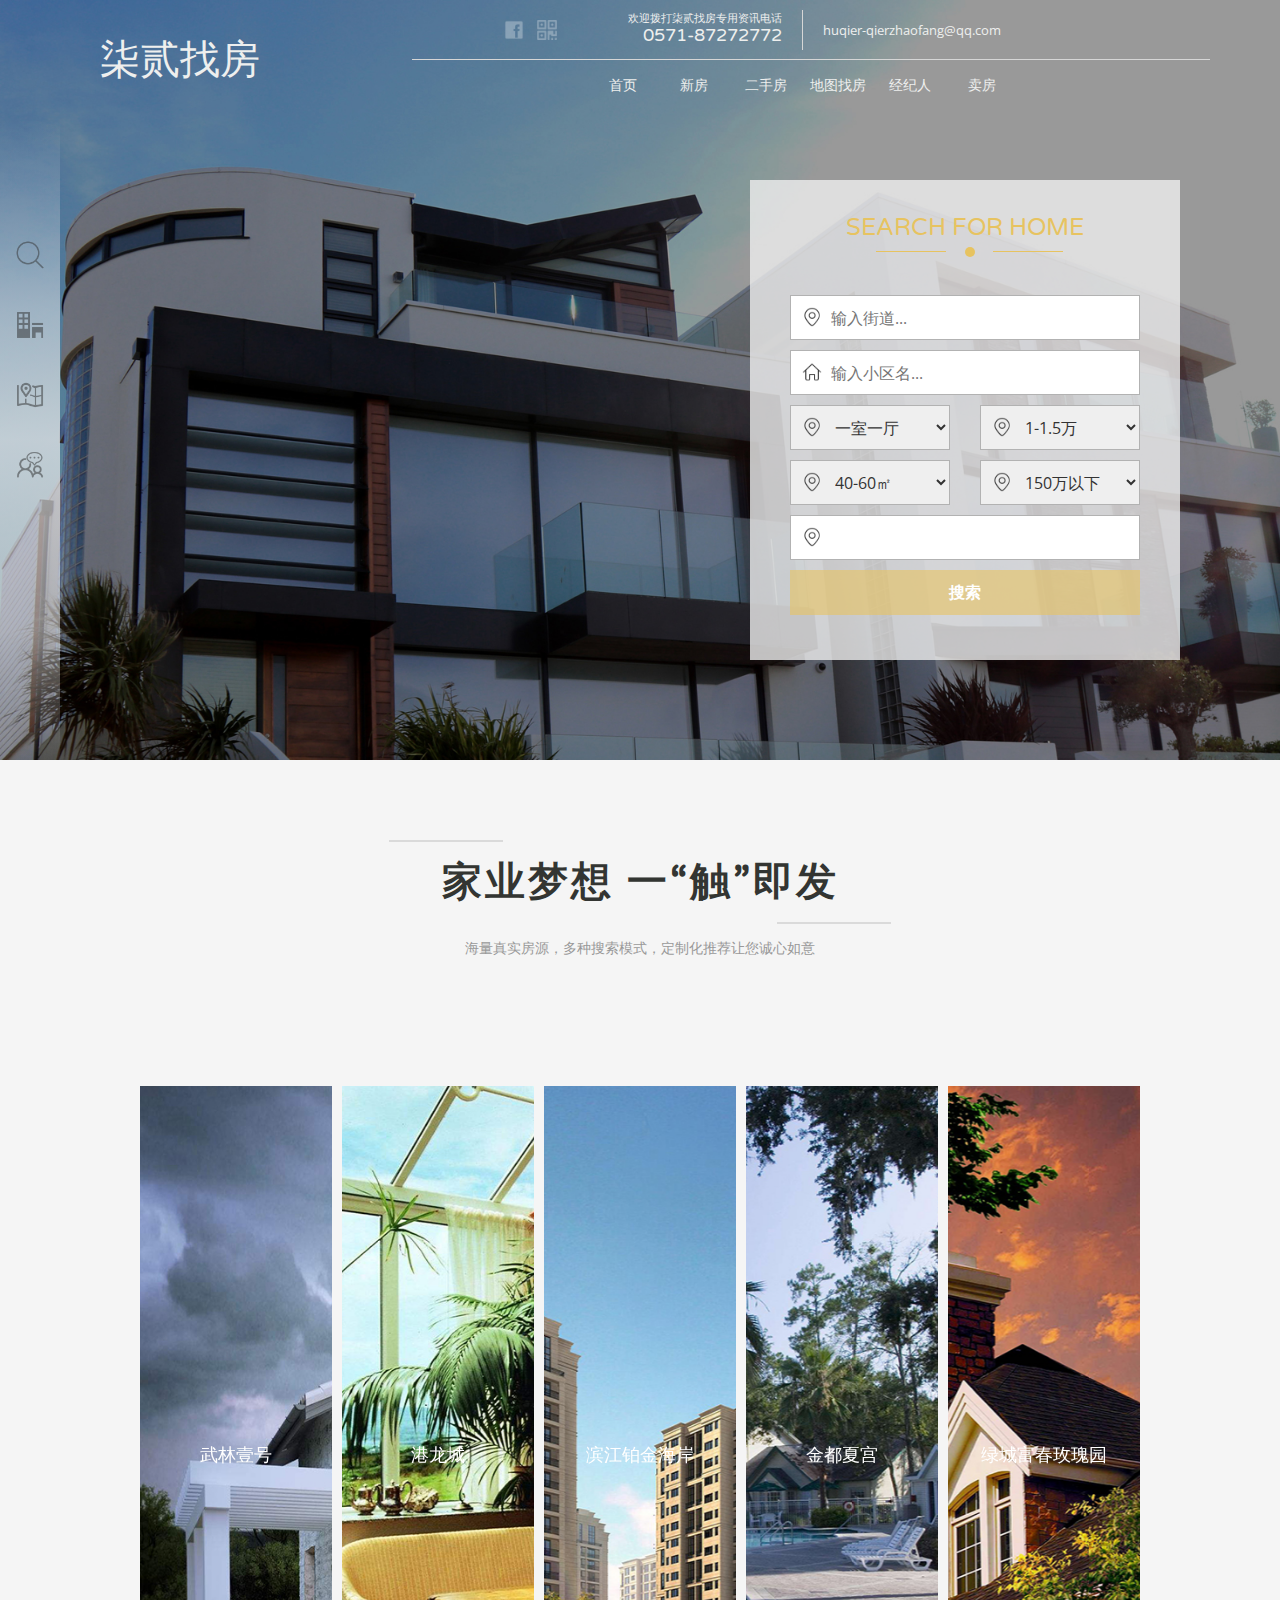
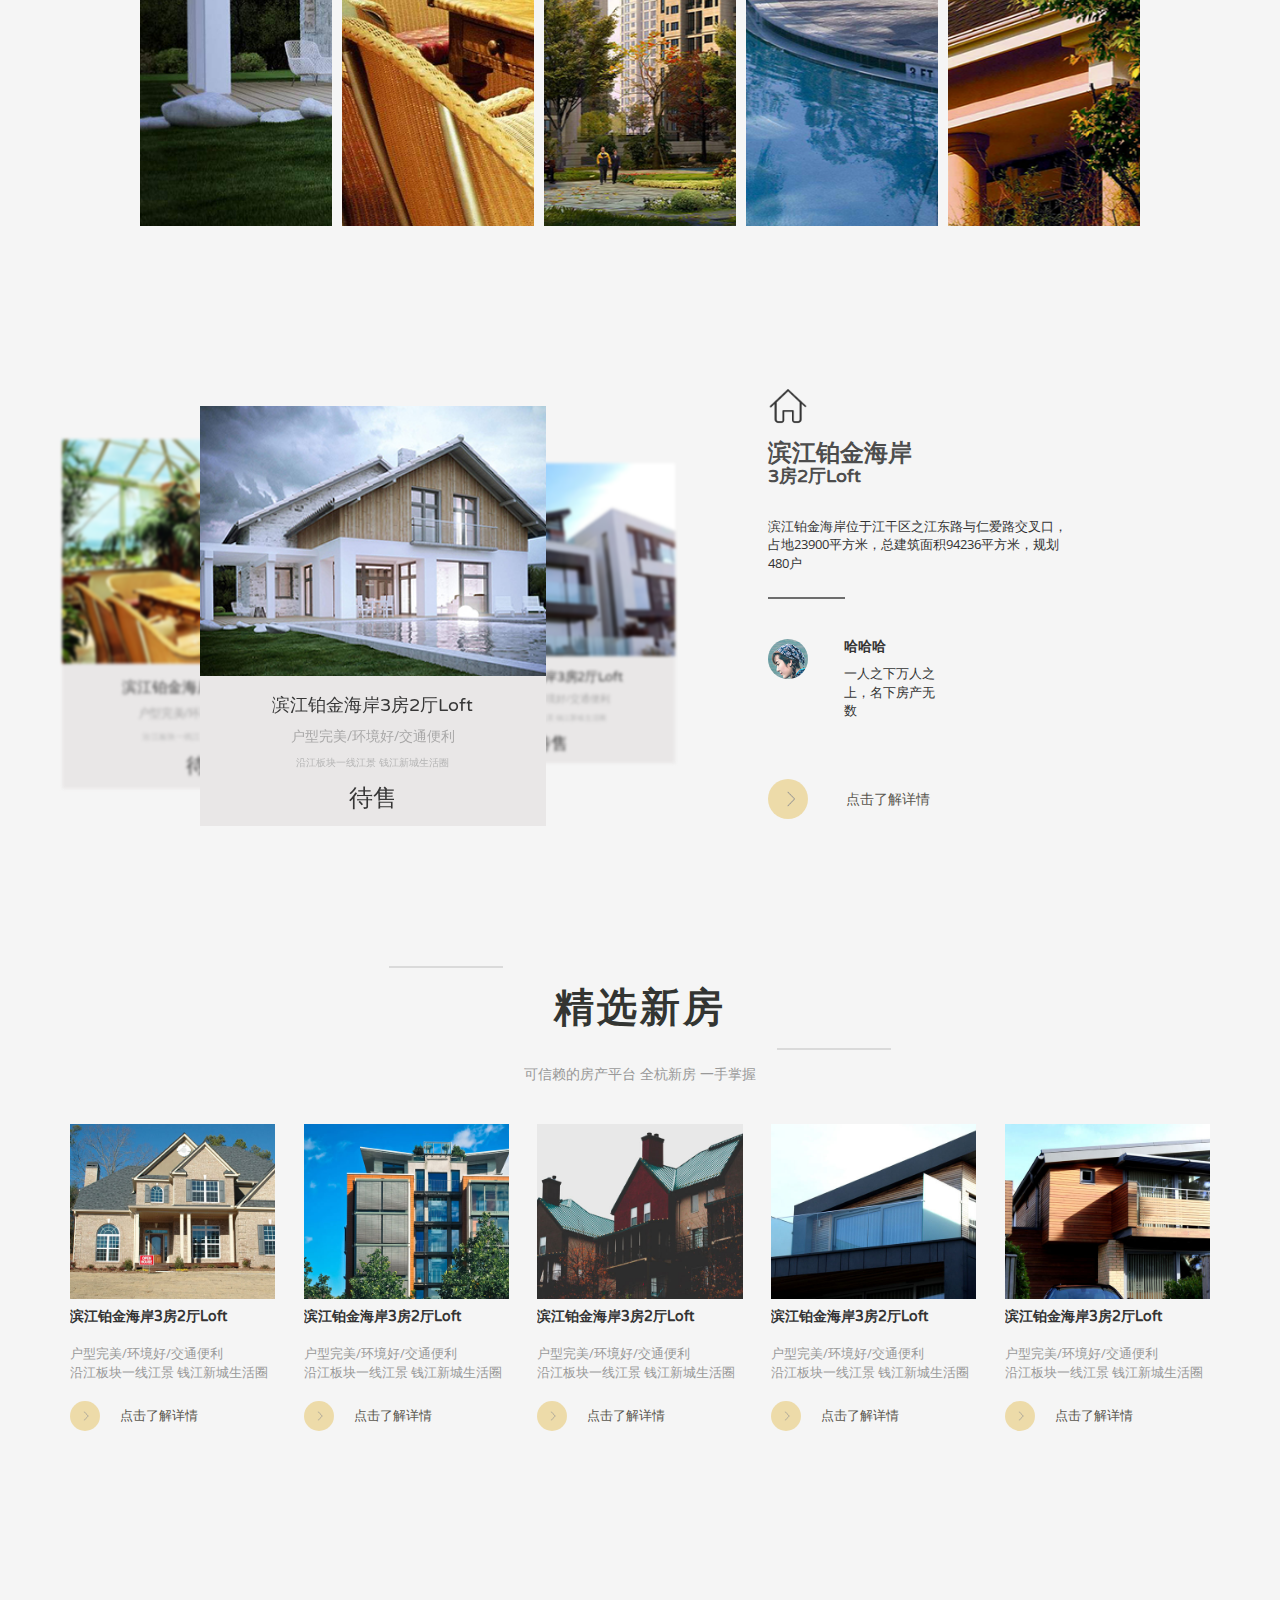
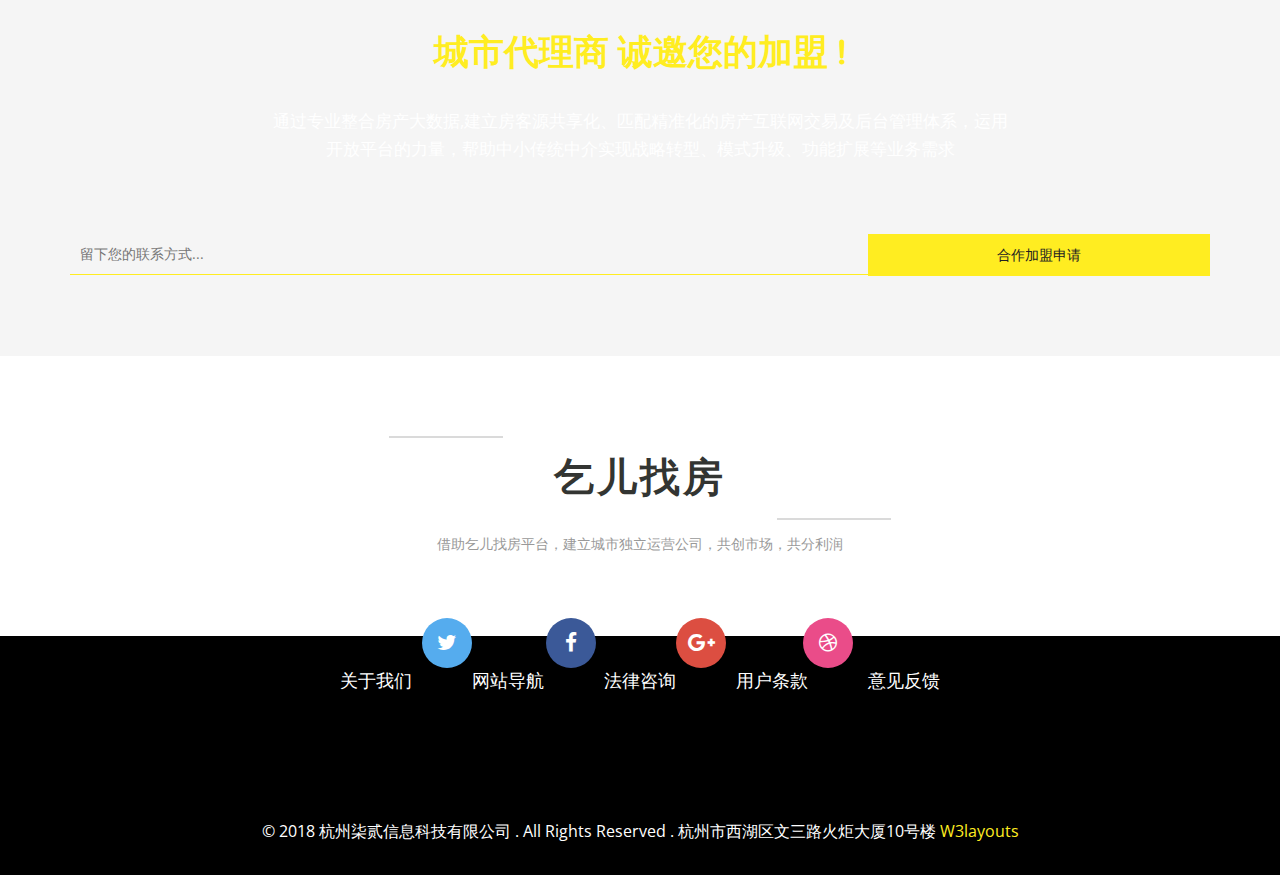
<file: html/index.html>
<!--
author: W3layouts
author URL: http://w3layouts.com
License: Creative Commons Attribution 3.0 Unported
License URL: http://creativecommons.org/licenses/by/3.0/
-->
<!DOCTYPE html>
<html lang="en">
<head>
<title>Tract house a Real Estates Category Flat Bootstrap Responsive Website Template | Home :: w3layouts</title>
<!-- for-mobile-apps -->
<meta name="viewport" content="width=device-width, initial-scale=1">
<meta http-equiv="Content-Type" content="text/html; charset=utf-8" />
<meta name="keywords" content="Tract house Responsive web template, Bootstrap Web Templates, Flat Web Templates, Android Compatible web template, 
Smartphone Compatible web template, free webdesigns for Nokia, Samsung, LG, SonyEricsson, Motorola web design" />
<script type="application/x-javascript"> addEventListener("load", function() { setTimeout(hideURLbar, 0); }, false);
		function hideURLbar(){ window.scrollTo(0,1); } </script>
<!-- //for-mobile-apps -->
<link href="css/bootstrap.css" rel="stylesheet" type="text/css" media="all" />
<link href="css/style.css" rel="stylesheet" type="text/css" media="all" />
<!-- js -->
<script type="text/javascript" src="js/jquery-2.1.4.min.js"></script>
<script src="js/main.js"></script>
<!-- //js -->
<!-- font-awesome icons -->
<link rel="stylesheet" href="css/font-awesome.min.css" />
<!-- //font-awesome icons -->
<link rel="stylesheet" href="css/flexslider.css" type="text/css" media="screen" property="" />
<link href="//fonts.googleapis.com/css?family=Varela+Round&subset=hebrew" rel="stylesheet">
<link href='//fonts.googleapis.com/css?family=Open+Sans:400,300,300italic,400italic,600,600italic,700,700italic,800,800italic' rel='stylesheet' type='text/css'>
	<link rel="stylesheet" href="css/accordion.css"/>
</head>
<body>
<!-- banner -->
	<div class="banner">
		<div class="container">
			<div class="nav navbar-default">
				<div class="leftLogo"><h1>柒贰找房</h1></div>
				<div class="rightNav">
					<div>
						<div class="leftPhone">
							<img src="images/icon/QR.png" alt="二维码"/>
							<img src="images/icon/facebook.png" alt="地址"/>
							<p>欢迎拨打柒贰找房专用资讯电话</p>
							<p><h4>0571-87272772</h4></p>
						</div>
						<div class="rightEmail">huqier-qierzhaofang@qq.com</div>
					</div>
					<div class="navList">
						<ul>
							<li><a href="#">首页</a></li>
							<li><a href="#">新房</a></li>
							<li><a href="#">二手房</a></li>
							<li><a href="#">地图找房</a></li>
							<li><a href="#">经纪人</a></li>
							<li><a href="#">卖房</a></li>
						</ul>
					</div>
				</div>
			</div>

			<!-- flexSlider -->
				<script defer src="js/jquery.flexslider.js"></script>
				<script type="text/javascript">
					$(window).load(function(){
					  $('.flexslider').flexslider({
						animation: "slide",
						start: function(slider){
						  $('body').removeClass('loading');
						}
					  });
					});
				</script>
			<!-- //flexSlider -->
		</div>
		<div class="leftList">
			<table></table>
           <ul>
			   <li><a href="#"><img id="search01" src="images/icon/search.png"/></a></li>
			   <li><a href="#"><img src="images/icon/home2.png"/></a></li>
			   <li><a href="#"><img src="images/icon/map.png"/></a></li>
			   <li><a href="#"><img src="images/icon/call.png"/></a></li>
		   </ul>
		</div>
		<div class="navSearch">
          <div>
			  <h3>SEARCH FOR HOME</h3>
			  <div>
				  <span></span><span></span><span></span>
			  </div>
		  </div>
		  <form id="searchForm">
			  <div>
				  <img src="images/icon/dress.png"/><input type="text" placeholder="输入街道..."  list="list1" />
				  <datalist id="list1" >
					  <option>乐园路</option>
					  <option>皓月路</option>
					  <option>市心南路</option>
					  <option>时代大道</option>
					  <option>育才北路485号</option>
					  <option>御湖公馆</option>
				  </datalist>
			  </div>
			  <div>
				  <img src="images/icon/home.png"/><input type="text" placeholder="输入小区名..."  list="list2" />
				  <datalist id="list2" >
					  <option>钱江世纪城</option>
					  <option>萧然之芯</option>
					  <option>金域三江</option>
					  <option>绿城紫郡</option>
					  <option>三水公寓</option>
					  <option>恒大帝景</option>
				  </datalist>
			  </div>
			  <div>
				  <div>
					  <img src="images/icon/dress.png"/>
					  <select>
						  <option>一室一厅</option>
						  <option>两室一厅</option>
						  <option>三室一厅</option>
						  <option>三室一厨一卫</option>
						  <option>loft三室1厅</option>
						  <option>四室两厅两卫</option>
					  </select>
				  </div>
				  <div>
					  <img src="images/icon/dress.png"/>
					  <select>
						  <option>1-1.5万</option>
						  <option>1.5-2万</option>
						  <option>2万-2.5万</option>
						  <option>2.5万-3万</option>
						  <option>3万-4万</option>
						  <option>4万以上</option>
					  </select>
				  </div>
			  </div>
			  <div>
				  <div>
					  <img src="images/icon/dress.png"/>
					  <select>
						  <option>40-60㎡</option>
						  <option>60-80㎡</option>
						  <option>80-100㎡</option>
						  <option>100-120㎡</option>
						  <option>120-150㎡</option>
						  <option>150㎡以上</option>
					  </select>
				  </div>
				  <div>
					  <img src="images/icon/dress.png"/>
					  <select>
						  <option>150万以下</option>
						  <option>150-200万</option>
						  <option>200-250万</option>
						  <option>250-300万</option>
						  <option>300-400万</option>
						  <option>400万以上</option>
					  </select>
				  </div>
			  </div>
			  <div>
				  <img src="images/icon/dress.png"/><input type="text"/>
			  </div>
			  <div><input id="shousuo" type="button" value="搜索"/></div>
		  </form>
		</div>
	</div>
	<script>
	$("#shousuo").click(function(){
		console.log("dada");
		location.href="../111/public/list.html"
		})	
	</script>
<!-- //banner -->	
<div class="events">
		<div class="container">
			<h3 class="agileinfo_header">家业梦想 一“触”即发</h3>
			<p class="agileits_dummy_para">海量真实房源，多种搜索模式，定制化推荐让您诚心如意</p>
			<div class="w3ls_event_grids">
				<div class="cont s--inactive">
					<!-- cont inner start -->
					<div class="cont__inner">
						<!-- el start -->
						<div class="el">
							<div class="el__overflow">
								<div class="el__inner">
									<div class="el__bg"></div>
									<div class="el__preview-cont">
										<h2 class="el__heading">武林壹号</h2>
									</div>
									<div class="el__content">
										<div class="el__text">点击详情</div>
										<div class="el__close-btn"></div>
									</div>
								</div>
							</div>
							<div class="el__index">
								<div class="el__index-back">1</div>
								<div class="el__index-front">
									<div class="el__index-overlay" data-index="1">1</div>
								</div>
							</div>
						</div>
						<!-- el end -->
						<!-- el start -->
						<div class="el">
							<div class="el__overflow">
								<div class="el__inner">
									<div class="el__bg"></div>
									<div class="el__preview-cont">
										<h2 class="el__heading">港龙城</h2>
									</div>
									<div class="el__content">
										<div class="el__text">点击详情</div>
										<div class="el__close-btn"></div>
									</div>
								</div>
							</div>
							<div class="el__index">
								<div class="el__index-back">2</div>
								<div class="el__index-front">
									<div class="el__index-overlay" data-index="2">2</div>
								</div>
							</div>
						</div>
						<!-- el end -->
						<!-- el start -->
						<div class="el">
							<div class="el__overflow">
								<div class="el__inner">
									<div class="el__bg"></div>
									<div class="el__preview-cont">
										<h2 class="el__heading">滨江铂金海岸</h2>
									</div>
									<div class="el__content">
										<div class="el__text">点击详情</div>
										<div class="el__close-btn"></div>
									</div>
								</div>
							</div>
							<div class="el__index">
								<div class="el__index-back">3</div>
								<div class="el__index-front">
									<div class="el__index-overlay" data-index="3">3</div>
								</div>
							</div>
						</div>
						<!-- el end -->
						<!-- el start -->
						<div class="el">
							<div class="el__overflow">
								<div class="el__inner">
									<div class="el__bg"></div>
									<div class="el__preview-cont">
										<h2 class="el__heading">金都夏宫</h2>
									</div>
									<div class="el__content">
										<div class="el__text">点击详情</div>
										<div class="el__close-btn"></div>
									</div>
								</div>
							</div>
							<div class="el__index">
								<div class="el__index-back">4</div>
								<div class="el__index-front">
									<div class="el__index-overlay" data-index="4">4</div>
								</div>
							</div>
						</div>
						<!-- el end -->
						<!-- el start -->
						<div class="el">
							<div class="el__overflow">
								<div class="el__inner">
									<div class="el__bg"></div>
									<div class="el__preview-cont">
										<h2 class="el__heading">绿城富春玫瑰园</h2>
									</div>
									<div class="el__content">
										<div class="el__text">点击详情</div>
										<div class="el__close-btn"></div>
									</div>
								</div>
							</div>
							<div class="el__index">
								<div class="el__index-back">5</div>
								<div class="el__index-front">
									<div class="el__index-overlay" data-index="5">5</div>
								</div>
							</div>
						</div>
						<!-- el end -->
					</div>
					<!-- cont inner end -->
				</div>
			</div>
		</div>
	</div>
	<!-- welcome-bottom -->
	<div class="carouselList">
		<div class="carouselMiddle">
			<div id="bo1" class="bo1">
				<img src="images/carousel/a3.jpg"/>
				<div class="detailList">
					<h4>滨江铂金海岸3房2厅Loft</h4>
					<p>户型完美/环境好/交通便利</p>
					<p>沿江板块一线江景 钱江新城生活圈</p>
					<p>待售</p>
				</div>
			</div>
			<div id="bo2" class="bo2">
				<img src="images/carousel/a4.jpg"/>
				<div class="detailList">
					<h4>滨江铂金海岸3房2厅Loft</h4>
					<p>户型完美/环境好/交通便利</p>
					<p>沿江板块一线江景 钱江新城生活圈</p>
					<p>待售</p>
				</div>
			</div>
			<div id="bo3" class="bo3">
				<img src="images/carousel/g10.jpg"/>
				<div class="detailList">
					<h4>滨江铂金海岸3房2厅Loft</h4>
					<p>户型完美/环境好/交通便利</p>
					<p>沿江板块一线江景 钱江新城生活圈</p>
					<p>待售</p>
				</div>
			</div>
		</div>
		<div>
			<div id="h1">
				<div><img src="images/icon/home.png"/></div>
				<a href="#">
				  <h3>滨江铂金海岸</h3>
				  <h4>3房2厅Loft</h4>
				</a>
				<p>滨江铂金海岸位于江干区之江东路与仁爱路交叉口，占地23900平方米，总建筑面积94236平方米，规划480户</p>
				<div></div>
				<div class="face">
					<img src="images/face_img/face1.jpg"/>
					<div>
						<h5>哈哈哈</h5>
						<span>一人之下万人之上，名下房产无数</span>
					</div>
				</div>
				<div class="proLink">
					<a href="#">
						<div><img src="images/icon/right%20.png"/></div>
						<span>点击了解详情</span>
					</a>
				</div>
			</div>
			<div class="hideH" id="h2">
				<div><img src="images/icon/home.png"/></div>
				<a href="#">
					<h3>武林壹号公寓</h3>
					<h4>4房2厅</h4>
				</a>
				<p>滨江铂金海岸位于江干区之江东路与仁爱路交叉口，占地23900平方米，总建筑面积94236平方米，规划480户</p>
				<div></div>
				<div class="face">
					<img src="images/face_img/face1.jpg"/>
					<div>
						<h5>周杰伦</h5>
						<span>谁在用笛子弹奏图样图森破</span>
					</div>
				</div>
				<div class="proLink">
					<a href="#">
						<div><img src="images/icon/right%20.png"/></div>
						<span>点击了解详情</span>
					</a>
				</div>
			</div>
			<div class="hideH" id="h3">
				<div><img src="images/icon/home.png"/></div>
				<a href="#">
					<h3>之江1号</h3>
					<h4>独栋复古别墅</h4>
				</a>
				<p>滨江铂金海岸位于江干区之江东路与仁爱路交叉口，占地23900平方米，总建筑面积94236平方米，规划480户</p>
				<div></div>
				<div class="face">
					<img src="images/face_img/face1.jpg"/>
					<div>
						<h5>周杰伦</h5>
						<span>范特西</span>
					</div>
				</div>
				<div class="proLink">
					<a href="#">
						<div><img src="images/icon/right%20.png"/></div>
						<span>点击了解详情</span>
					</a>
				</div>
			</div>
		</div>
	</div>
<!-- //welcome-bottom -->
<!-- //Modal1 -->
	<div class="modal fade" id="myModal" tabindex="-1" role="dialog">
		<!-- Modal1 -->
		<div class="modal-dialog">
			<!-- Modal content-->
				<div class="modal-content">
					<div class="modal-header">
						<button type="button" class="close" data-dismiss="modal">&times;</button>
							<h4>Tract house</h4>
							<img src="images/g11.jpg" alt=" " class="img-responsive">
							<h5>We know what you love</h5>
							<p>Providing guests unique and enchanting views from their rooms with its exceptional amenities, makes Star Hotel one of bests in its kind.Try our food menu, awesome services and friendly staff while you are here.</p>
					</div>
				</div>
		</div>
	</div>
<!-- //Modal1 -->

<!-- news -->
	<div class="welcome">
		<div class="container">
			<h3 class="agileinfo_header">精选新房</h3>
			<p class="agileits_dummy_para">可信赖的房产平台 全杭新房 一手掌握</p>
			<div class="recommendation">
				<div>
					<img src="images/g4.jpg"/>
					<div class="intro">
						<h5>滨江铂金海岸3房2厅Loft</h5>
						<p>户型完美/环境好/交通便利</p>
						<p>沿江板块一线江景 钱江新城生活圈</p>
						<a href="#">
							<div><img src="images/icon/right%20.png"/></div>
							<span>点击了解详情</span>
						</a>
					</div>
				</div>
				<div>
					<img src="images/g5.jpg"/>
					<div class="intro">
						<h5>滨江铂金海岸3房2厅Loft</h5>
						<p>户型完美/环境好/交通便利</p>
						<p>沿江板块一线江景 钱江新城生活圈</p>
						<a href="#">
							<div><img src="images/icon/right%20.png"/></div>
							<span>点击了解详情</span>
						</a>
					</div>
				</div>
				<div>
					<img src="images/g6.jpg"/>
					<div class="intro">
						<h5>滨江铂金海岸3房2厅Loft</h5>
						<p>户型完美/环境好/交通便利</p>
						<p>沿江板块一线江景 钱江新城生活圈</p>
						<a href="#">
							<div><img src="images/icon/right%20.png"/></div>
							<span>点击了解详情</span>
						</a>
					</div>
				</div>
				<div>
					<img src="images/g7.jpg"/>
					<div class="intro">
						<h5>滨江铂金海岸3房2厅Loft</h5>
						<p>户型完美/环境好/交通便利</p>
						<p>沿江板块一线江景 钱江新城生活圈</p>
						<a href="#">
							<div><img src="images/icon/right%20.png"/></div>
							<span>点击了解详情</span>
						</a>
					</div>
				</div>
				<div>
					<img src="images/g8.jpg"/>
					<div class="intro">
						<h5>滨江铂金海岸3房2厅Loft</h5>
						<p>户型完美/环境好/交通便利</p>
						<p>沿江板块一线江景 钱江新城生活圈</p>
						<a href="#">
							<div><img src="images/icon/right%20.png"/></div>
							<span>点击了解详情</span>
						</a>
					</div>
				</div>
			</div>
		</div>
	</div>
<!-- //news -->
<!-- newsletter -->
<div class="newsletter">
<div class="container">
			<div class="agileinfo_newsletter_left">
				<h3>城市代理商 诚邀您的加盟 !</h3>
				<p> 通过专业整合房产大数据,建立房客源共享化、匹配精准化的房产互联网交易及后台管理体系，运用开放平台的力量，帮助中小传统中介实现战略转型、模式升级、功能扩展等业务需求</p>
			</div>
			<div class="agileinfo_newsletter_right">
				<form action="#" method="post">
					<input class="email" type="email" placeholder="留下您的联系方式..." required="">
					<input type="submit" value="合作加盟申请">
				</form>
			</div>
			<div class="clearfix"> </div>
		</div>
	</div>
<!-- //newsletter -->
<!-- footer -->
<div class="footer">
		<div class="container">
			<div class="footer-grids">
				<div class="footer-heading">
					<h3 class="agileinfo_header">乞儿找房</h3>
					<p class="agileits_dummy_para">借助乞儿找房平台，建立城市独立运营公司，共创市场，共分利润</p>
				</div>
				<div class="footer-icons">
					<ul>
						<li><a href="#" class="twitter"><i class="fa fa-twitter"></i></a><span>Twitter</span></li>
						<li><a href="#" class="twitter facebook"><i class="fa fa-facebook"></i></a><span>Facebook</span></li>
						<li><a href="#" class="twitter chrome"><i class="fa fa-google-plus"></i></a><span>Google +</span></li>
						<li><a href="#" class="twitter dribbble"><i class="fa fa-dribbble" aria-hidden="true"></i></a><span>Dribbble</span></li>
					</ul>
				</div>
			</div>
		</div>
	</div>
<!-- //footer -->
<!-- copyright -->
<div class="copyright">
		<div class="container">
			<div class="w3agile-list">
				<ul>
					<li><a href="index.html">关于我们</a></li>
					<li><a href="services.html">网站导航</a></li>
					<li><a href="icons.html">法律咨询</a></li>
					<li><a href="portfolio.html">用户条款</a></li>
					<li><a href="contact.html">意见反馈</a></li>
				</ul>
			</div>
			<div class="agileinfo">
				<p>© 2018 杭州柒贰信息科技有限公司 . All Rights Reserved . 杭州市西湖区文三路火炬大厦10号楼 <a href="http://w3layouts.com/">W3layouts</a></p>
			</div>
		</div>
	</div>
<!-- //copyright -->

<!-- for bootstrap working -->
<script src="js/bootstrap.js"></script>
<!-- //for bootstrap working -->
<!-- stats -->
	<script src="js/jquery.waypoints.min.js"></script>
	<script src="js/jquery.countup.js"></script>
		<script>
			$('.counter').countUp();
		</script>
<!-- //stats -->
<!-- start-smooth-scrolling -->
<script type="text/javascript" src="js/move-top.js"></script>
<script type="text/javascript" src="js/easing.js"></script>
<script type="text/javascript">
	jQuery(document).ready(function($) {
		$(".scroll").click(function(event){		
			event.preventDefault();
			$('html,body').animate({scrollTop:$(this.hash).offset().top},1000);
		});
	});
</script>
<!-- start-smooth-scrolling -->
<!-- here stars scrolling icon -->
<script type="text/javascript">
	$(document).ready(function() {
		/*
			var defaults = {
			containerID: 'toTop', // fading element id
			containerHoverID: 'toTopHover', // fading element hover id
			scrollSpeed: 1200,
			easingType: 'linear' 
			};
		*/
								
		$().UItoTop({ easingType: 'easeOutQuart' });
								
		});
</script>
<!-- //here ends scrolling icon -->
<script src="js/accordion.js"></script>
<script>
	$(()=>{
      $(".carouselMiddle").on("click","div",function(){
		  if($(this).hasClass("bo2")){
			  $(this).addClass("bo1").removeClass("bo2");
			  $(this).siblings(".bo3").addClass("bo2").removeClass("bo3");
			  $(this).siblings(".bo1").addClass("bo3").removeClass("bo1");
		  }
		  else if($(this).hasClass("bo3")){
			  $(this).addClass("bo1").removeClass("bo3");
			  $(this).siblings(".bo2").addClass("bo3").removeClass("bo2");
			  $(this).siblings(".bo1").addClass("bo2").removeClass("bo1");
		  }
		  if($("#bo1").hasClass("bo1")){
			  $("#h1").fadeIn(1000).siblings().fadeOut(1000);
		  }else if($("#bo2").hasClass("bo1")){
			  $("#h2").fadeIn(1000).siblings().fadeOut(1000);
		  }else{
			  $("#h3").fadeIn(1000).siblings().fadeOut(1000);
		  }
	  });
	})
</script>
</body>
</html>
</file>
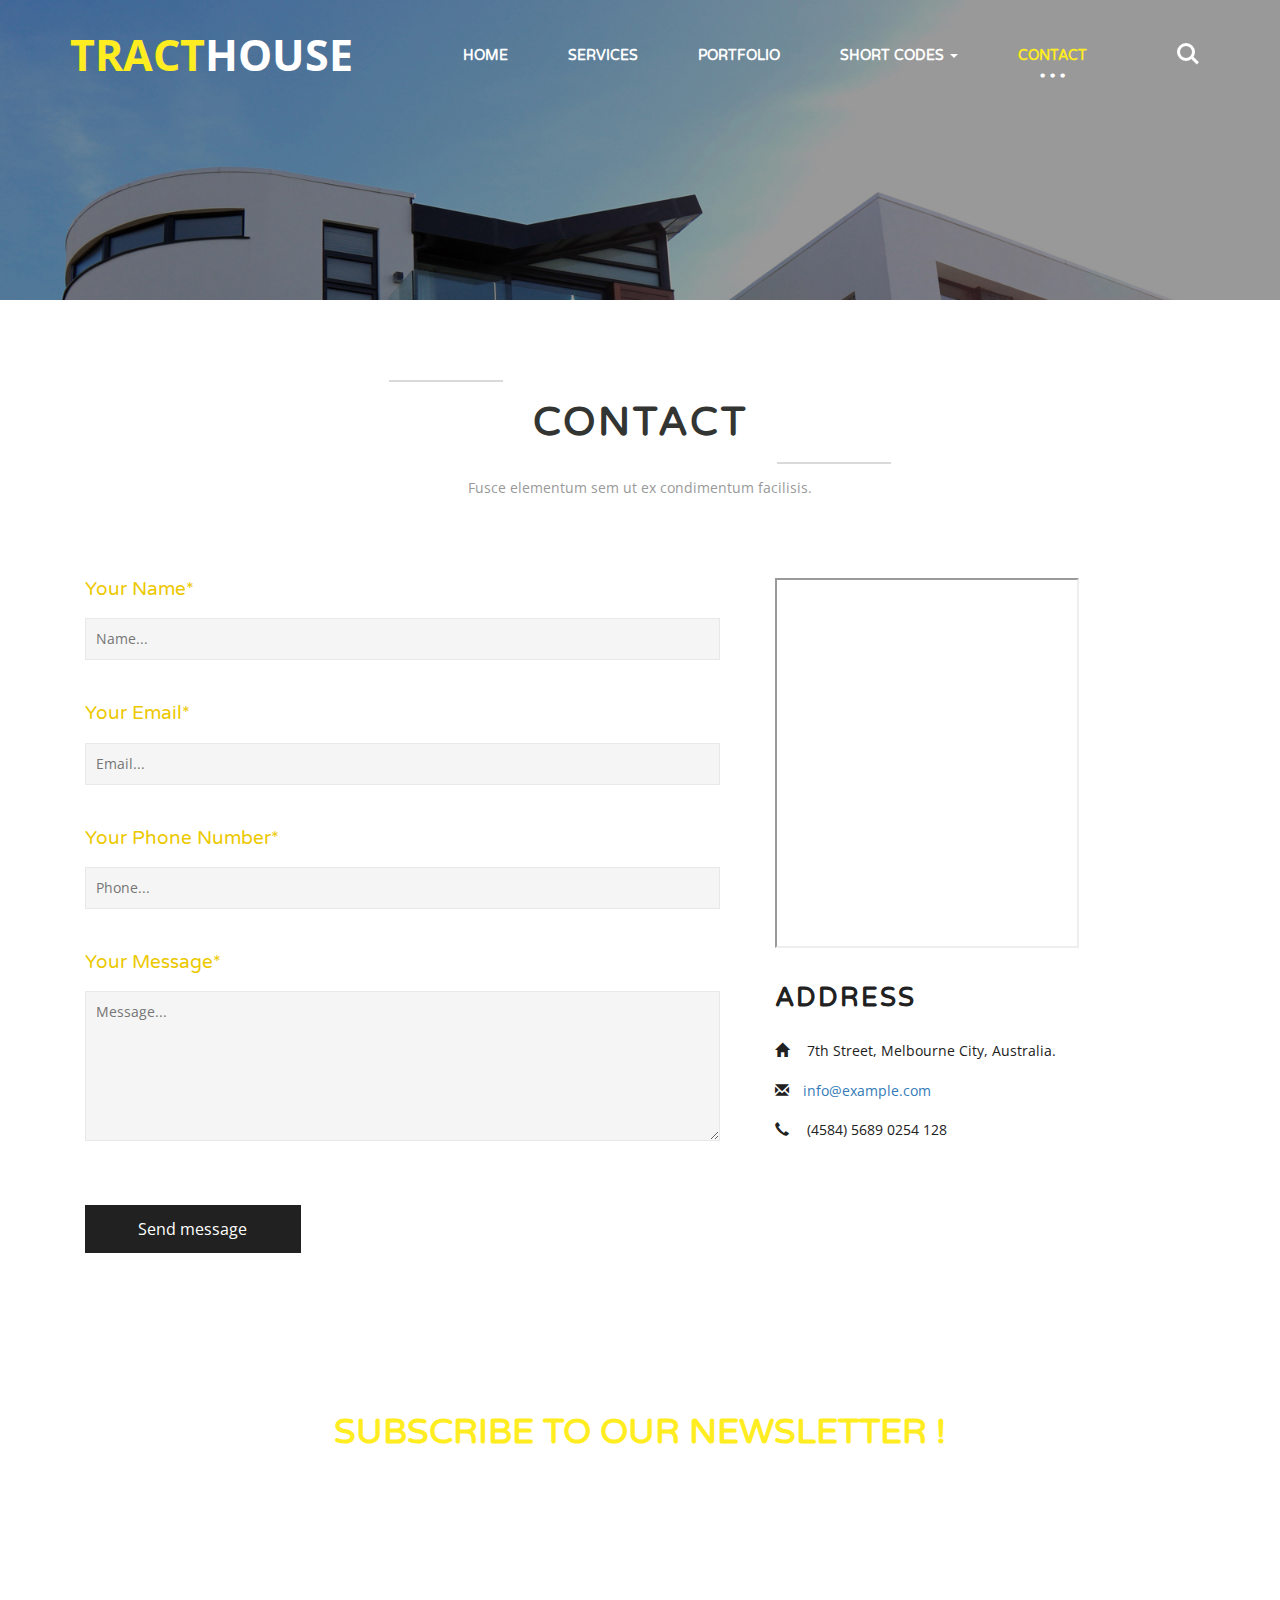
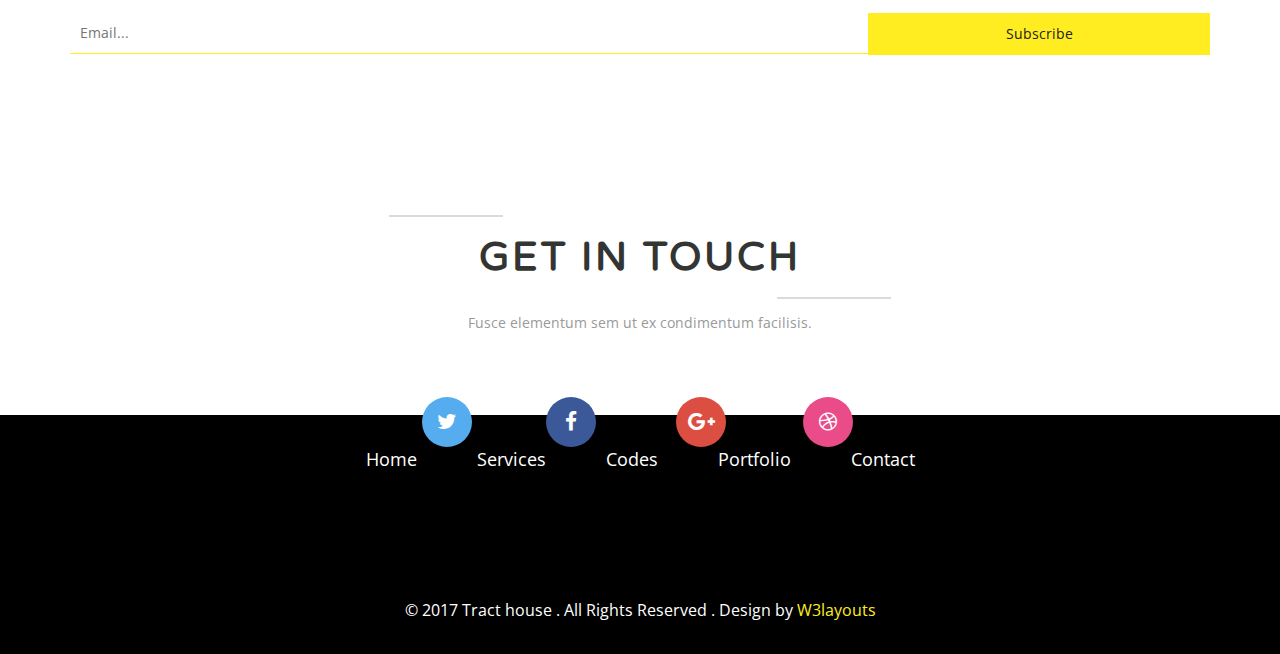
<file: html/contact.html>
<!--
author: W3layouts
author URL: http://w3layouts.com
License: Creative Commons Attribution 3.0 Unported
License URL: http://creativecommons.org/licenses/by/3.0/
-->
<!DOCTYPE html>
<html lang="en">
<head>
<title>Tract house a Real Estates Category Flat Bootstrap Responsive Website Template | Contact :: w3layouts</title>
<!-- for-mobile-apps -->
<meta name="viewport" content="width=device-width, initial-scale=1">
<meta http-equiv="Content-Type" content="text/html; charset=utf-8" />
<meta name="keywords" content="Tract house Responsive web template, Bootstrap Web Templates, Flat Web Templates, Android Compatible web template, 
Smartphone Compatible web template, free webdesigns for Nokia, Samsung, LG, SonyEricsson, Motorola web design" />
<script type="application/x-javascript"> addEventListener("load", function() { setTimeout(hideURLbar, 0); }, false);
		function hideURLbar(){ window.scrollTo(0,1); } </script>
<!-- //for-mobile-apps -->
<link href="css/bootstrap.css" rel="stylesheet" type="text/css" media="all" />
<link href="css/style.css" rel="stylesheet" type="text/css" media="all" />
<!-- js -->
<script type="text/javascript" src="js/jquery-2.1.4.min.js"></script>
<script src="js/main.js"></script>
<!-- //js -->
<!-- font-awesome icons -->
<link rel="stylesheet" href="css/font-awesome.min.css" />
<!-- //font-awesome icons -->
<link href="//fonts.googleapis.com/css?family=Varela+Round&subset=hebrew" rel="stylesheet">
<link href='//fonts.googleapis.com/css?family=Open+Sans:400,300,300italic,400italic,600,600italic,700,700italic,800,800italic' rel='stylesheet' type='text/css'>
</head>
<body>
<!-- banner -->
	<div class="banner1">
		<div class="container">
			<nav class="navbar navbar-default">
				<div class="navbar-header navbar-left">
					<button type="button" class="navbar-toggle collapsed" data-toggle="collapse" data-target="#bs-example-navbar-collapse-1">
						<span class="sr-only">Toggle navigation</span>
						<span class="icon-bar"></span>
						<span class="icon-bar"></span>
						<span class="icon-bar"></span>
					</button>
					<h1><a class="navbar-brand" href="index.html"><span>Tract </span>house</a></h1>
				</div>
				<!-- Collect the nav links, forms, and other content for toggling -->
				<div class="collapse navbar-collapse navbar-right" id="bs-example-navbar-collapse-1">
					<nav class="cl-effect-13" id="cl-effect-13">
						<ul class="nav navbar-nav">
							<li><a href="index.html">Home</a></li>
							<li><a href="services.html">Services</a></li>
							<li><a href="portfolio.html">Portfolio</a></li>
							<li class="dropdown">
								<a href="#" class="dropdown-toggle" data-toggle="dropdown">Short Codes <b class="caret"></b></a>
								<ul class="dropdown-menu agile_short_dropdown">
									<li><a href="icons.html">Icons</a></li>
									<li><a href="typography.html">Typography</a></li>
								</ul>
							</li>
							<li class="active"><a href="contact.html">Contact</a></li>
						</ul>
						<div class="w3_agile_login">
							<div class="cd-main-header">
								<a class="cd-search-trigger" href="#cd-search"> <span></span></a>
								<!-- cd-header-buttons -->
							</div>
							<div id="cd-search" class="cd-search">
								<form action="#" method="post">
									<input name="Search" type="search" placeholder="Search...">
								</form>
							</div>
						</div>
					</nav>
				</div>
			</nav>
		</div>
	</div>
<!-- //banner -->	
<div class="mail">
		<div class="container">
			<h2 class="agileinfo_header">Contact</h2>
			<p class="agileits_dummy_para">Fusce elementum sem ut ex condimentum facilisis.</p>
				<div class="agileits_mail_grids">
				<div class="col-md-7 agileits_mail_grid_left">
					<form action="#" method="post">
						<h4>Your Name*</h4>
						<input type="text" name="Name" placeholder="Name..." required="">
						<h4>Your Email*</h4>
						<input type="email" name="Email" placeholder="Email..." required="">
						<h4>Your Phone Number*</h4>
						<input type="text" name="Phone" placeholder="Phone..." required="">
						<h4>Your Message*</h4>
						<textarea placeholder="Message..." name="Message"></textarea>
						<input type="submit" value="Send message">
					</form>
				</div>
				<div class="col-md-5 agileits_mail_grid_right">
					<div class="agile-map">
						<iframe src="https://www.google.com/maps/embed?pb=!1m18!1m12!1m3!1d26063.984716162606!2d144.9228869850419!3d-37.8295573872697!2m3!1f0!2f0!3f0!3m2!1i1024!2i768!4f13.1!3m3!1m2!1s0x6ad642af0f11fd81%3A0x5045675218ce7e0!2sMelbourne+VIC+3004%2C+Australia!5e1!3m2!1sen!2sin!4v1479988489554" allowfullscreen></iframe>
					</div>
					<div class="left-agileits">
						<h3>Address</h3>
							<ul>
								<li><span class="glyphicon glyphicon-home" aria-hidden="true"></span> 7th Street, Melbourne City, Australia.</li>
								<li><span class="glyphicon glyphicon-envelope" aria-hidden="true"></span><a href="mailto:info@example.com">info@example.com</a></li>
								<li><span class="glyphicon glyphicon-earphone" aria-hidden="true"></span> (4584) 5689 0254 128</li>
							</ul>
					</div>
				</div>
				<div class="clearfix"></div>
			</div>
		</div>
	</div>
<!-- newsletter -->
<div class="newsletter">
<div class="container">
			<div class="agileinfo_newsletter_left">
				<h3>Subscribe to our newsletter !</h3>
				<p> Consectetur adipiscing elit. Suspendisse sit amet convallis mauris psum primis in faucibus. Sed tortor lacus, accumsan vitae dictum ac, tempus quis lacus.</p>
			</div>
			<div class="agileinfo_newsletter_right">
				<form action="#" method="post">
					<input class="email" type="email" placeholder="Email..." required="">
					<input type="submit" value="Subscribe">
				</form>
			</div>
			<div class="clearfix"> </div>
		</div>
	</div>
<!-- //newsletter -->
<!-- footer -->
<div class="footer">
		<div class="container">
			<div class="footer-grids">
				<div class="footer-heading">
					<h3 class="agileinfo_header">Get in touch</h3>
					<p class="agileits_dummy_para">Fusce elementum sem ut ex condimentum facilisis.</p>
				</div>
				<div class="footer-icons">
					<ul>
						<li><a href="#" class="twitter"><i class="fa fa-twitter"></i></a><span>Twitter</span></li>
						<li><a href="#" class="twitter facebook"><i class="fa fa-facebook"></i></a><span>Facebook</span></li>
						<li><a href="#" class="twitter chrome"><i class="fa fa-google-plus"></i></a><span>Google +</span></li>
						<li><a href="#" class="twitter dribbble"><i class="fa fa-dribbble" aria-hidden="true"></i></a><span>Dribbble</span></li>
					</ul>
				</div>
			</div>
		</div>
	</div>
<!-- //footer -->
<!-- copyright -->
<div class="copyright">
		<div class="container">
			<div class="w3agile-list">
				<ul>
					<li><a href="index.html">Home</a></li>
					<li><a href="services.html">Services</a></li>
					<li><a href="icons.html">Codes</a></li>
					<li><a href="portfolio.html">Portfolio</a></li>
					<li><a href="contact.html">Contact</a></li>
				</ul>
			</div>
			<div class="agileinfo">
				<p>© 2017 Tract house . All Rights Reserved . Design by <a href="http://w3layouts.com/">W3layouts</a></p>
			</div>
		</div>
	</div>
<!-- //copyright -->

<!-- for bootstrap working -->
<script src="js/bootstrap.js"></script>
<!-- //for bootstrap working -->
<!-- start-smooth-scrolling -->
<script type="text/javascript" src="js/move-top.js"></script>
<script type="text/javascript" src="js/easing.js"></script>
<script type="text/javascript">
	jQuery(document).ready(function($) {
		$(".scroll").click(function(event){		
			event.preventDefault();
			$('html,body').animate({scrollTop:$(this.hash).offset().top},1000);
		});
	});
</script>
<!-- start-smooth-scrolling -->
<!-- here stars scrolling icon -->
<script type="text/javascript">
	$(document).ready(function() {
		/*
			var defaults = {
			containerID: 'toTop', // fading element id
			containerHoverID: 'toTopHover', // fading element hover id
			scrollSpeed: 1200,
			easingType: 'linear' 
			};
		*/
								
		$().UItoTop({ easingType: 'easeOutQuart' });
								
		});
</script>
<!-- //here ends scrolling icon -->
</body>
</html>
</file>
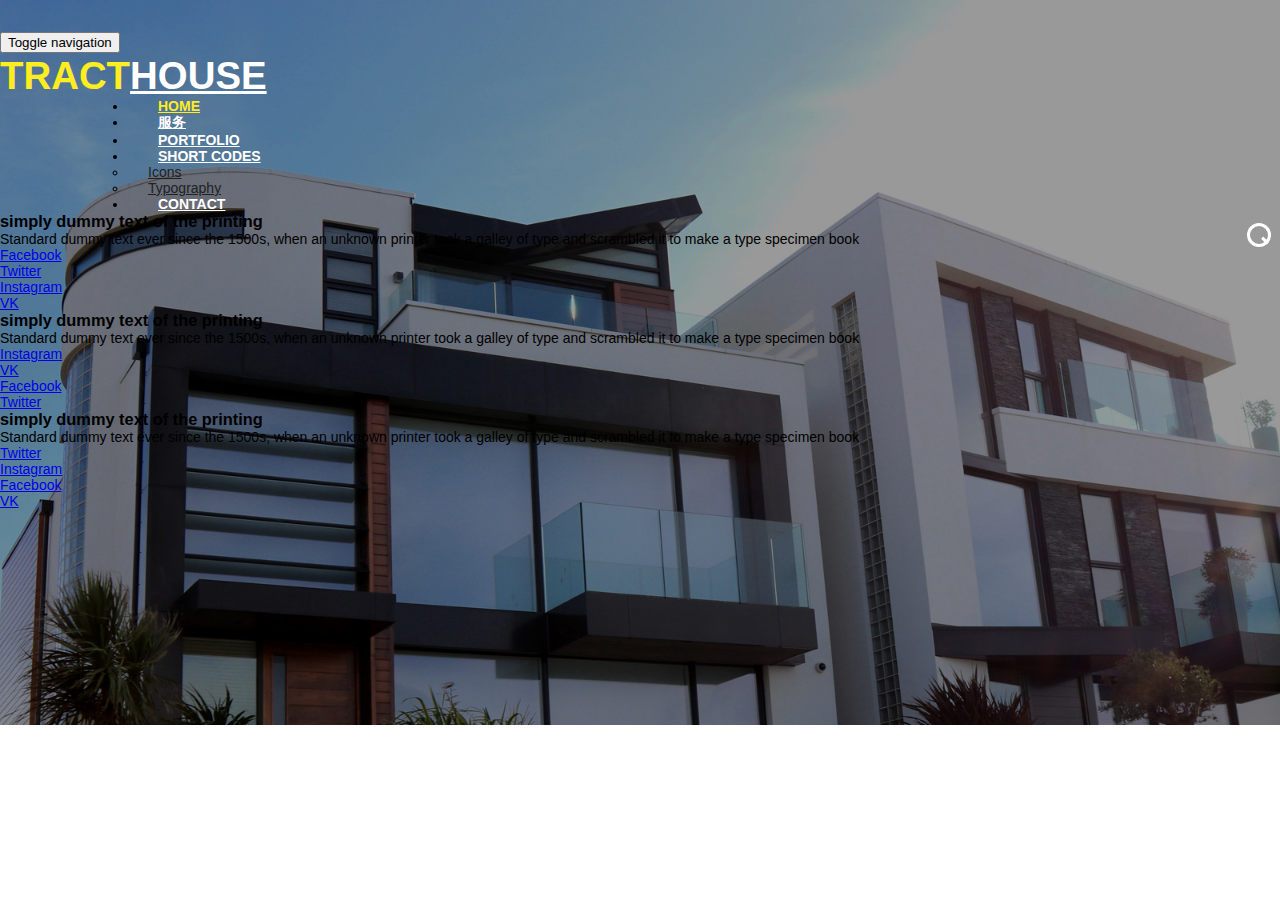
<file: html/header.html>
<!DOCTYPE html>
<html>
<head lang="en">
    <meta charset="UTF-8">
    <link rel="stylesheet" href="css/header.css"/>
    <title>header</title>
</head>
<body>
<div class="banner">
    <div class="container">
        <nav class="navbar navbar-default">
            <div class="navbar-header navbar-left">
                <button type="button" class="navbar-toggle collapsed" data-toggle="collapse" data-target="#bs-example-navbar-collapse-1">
                    <span class="sr-only">Toggle navigation</span>
                    <span class="icon-bar"></span>
                    <span class="icon-bar"></span>
                    <span class="icon-bar"></span>
                </button>
                <h1><a class="navbar-brand" href="index.html"><span>Tract </span>house</a></h1>
            </div>
            <!-- Collect the nav links, forms, and other content for toggling -->
            <div class="collapse navbar-collapse navbar-right" id="bs-example-navbar-collapse-1">
                <nav class="cl-effect-13" id="cl-effect-13">
                    <ul class="nav navbar-nav">
                        <li class="active"><a href="index.html">Home</a></li>
                        <li><a href="services.html">服务</a></li>
                        <li><a href="portfolio.html">Portfolio</a></li>
                        <li class="dropdown">
                            <a href="#" class="dropdown-toggle" data-toggle="dropdown">Short Codes <b class="caret"></b></a>
                            <ul class="dropdown-menu agile_short_dropdown">
                                <li><a href="icons.html">Icons</a></li>
                                <li><a href="typography.html">Typography</a></li>
                            </ul>
                        </li>
                        <li><a href="contact.html">Contact</a></li>
                    </ul>
                    <div class="w3_agile_login">
                        <div class="cd-main-header">
                            <a class="cd-search-trigger" href="#cd-search"> <span></span></a>
                            <!-- cd-header-buttons -->
                        </div>
                        <div id="cd-search" class="cd-search">
                            <form action="#" method="post">
                                <input name="Search" type="search" placeholder="Search...">
                            </form>
                        </div>
                    </div>
                </nav>
            </div>
        </nav>
        <section class="slider">
            <div class="flexslider">
                <ul class="slides">
                    <li>
                        <div class="agileits_w3layouts_banner_info">
                            <h3>simply dummy text of the printing</h3>
                            <p>Standard dummy text ever since the 1500s, when an unknown printer took a galley of type and scrambled it to make a type specimen book</p>
                            <div class="agileits_w3layouts_banner_info_pos">
                                <ul>
                                    <li><a href="#">Facebook</a><label></label></li>
                                    <li><a href="#">Twitter</a><label></label></li>
                                    <li><a href="#">Instagram</a><label></label></li>
                                    <li><a href="#">VK</a><label></label></li>
                                </ul>
                            </div>
                        </div>
                    </li>
                    <li>
                        <div class="agileits_w3layouts_banner_info">
                            <h3>simply dummy text of the printing</h3>
                            <p>Standard dummy text ever since the 1500s, when an unknown printer took a galley of type and scrambled it to make a type specimen book</p>
                            <div class="agileits_w3layouts_banner_info_pos">
                                <ul>
                                    <li><a href="#">Instagram</a><label></label></li>
                                    <li><a href="#">VK</a><label></label></li>
                                    <li><a href="#">Facebook</a><label></label></li>
                                    <li><a href="#">Twitter</a><label></label></li>
                                </ul>
                            </div>
                        </div>
                    </li>
                    <li>
                        <div class="agileits_w3layouts_banner_info">
                            <h3>simply dummy text of the printing</h3>
                            <p>Standard dummy text ever since the 1500s, when an unknown printer took a galley of type and scrambled it to make a type specimen book</p>
                            <div class="agileits_w3layouts_banner_info_pos">
                                <ul>
                                    <li><a href="#">Twitter</a><label></label></li>
                                    <li><a href="#">Instagram</a><label></label></li>
                                    <li><a href="#">Facebook</a><label></label></li>
                                    <li><a href="#">VK</a><label></label></li>
                                    <div class="clearfix"> </div>
                                </ul>
                            </div>
                        </div>
                    </li>
                </ul>
            </div>
        </section>
        <!-- flexSlider -->
        <script defer src="js/jquery.flexslider.js"></script>
        <script type="text/javascript">
            $(window).load(function(){
                $('.flexslider').flexslider({
                    animation: "slide",
                    start: function(slider){
                        $('body').removeClass('loading');
                    }
                });
            });
        </script>
        <!-- //flexSlider -->
    </div>
</div>
</body>
</html>
</file>
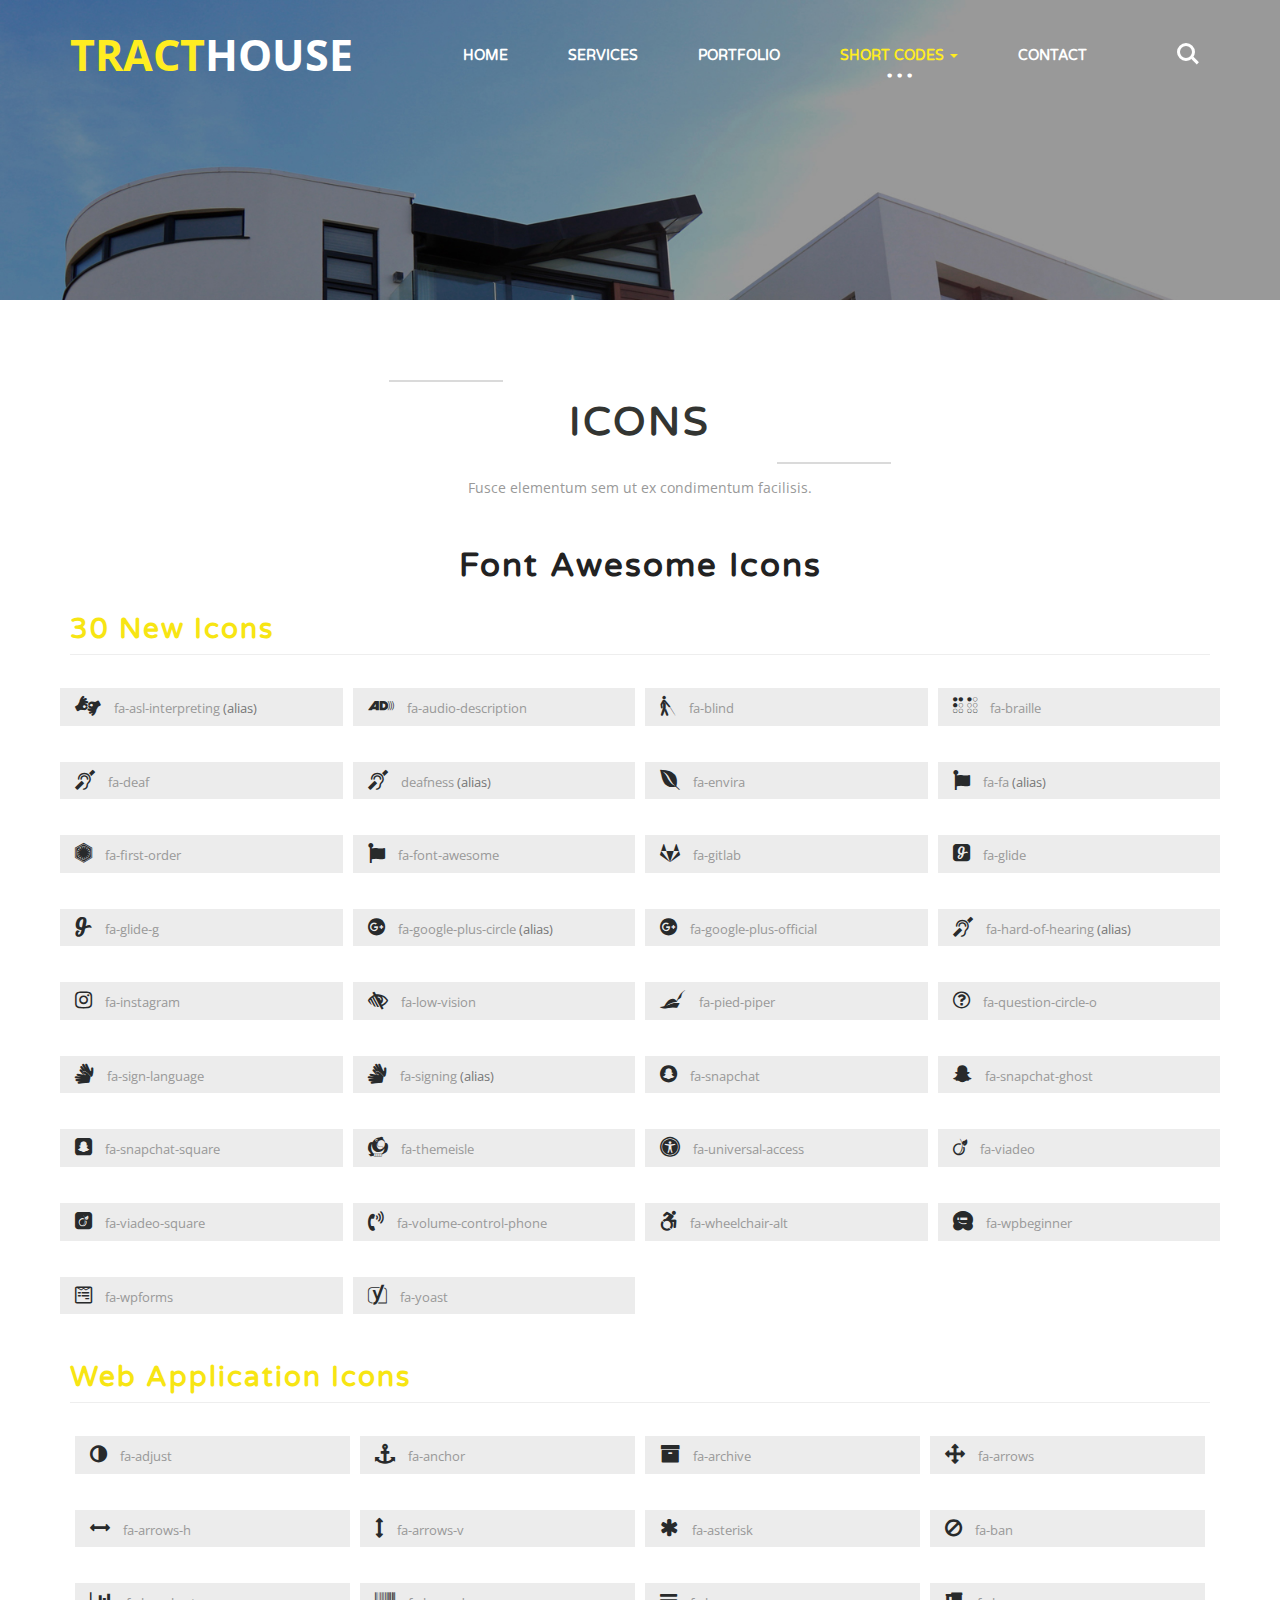
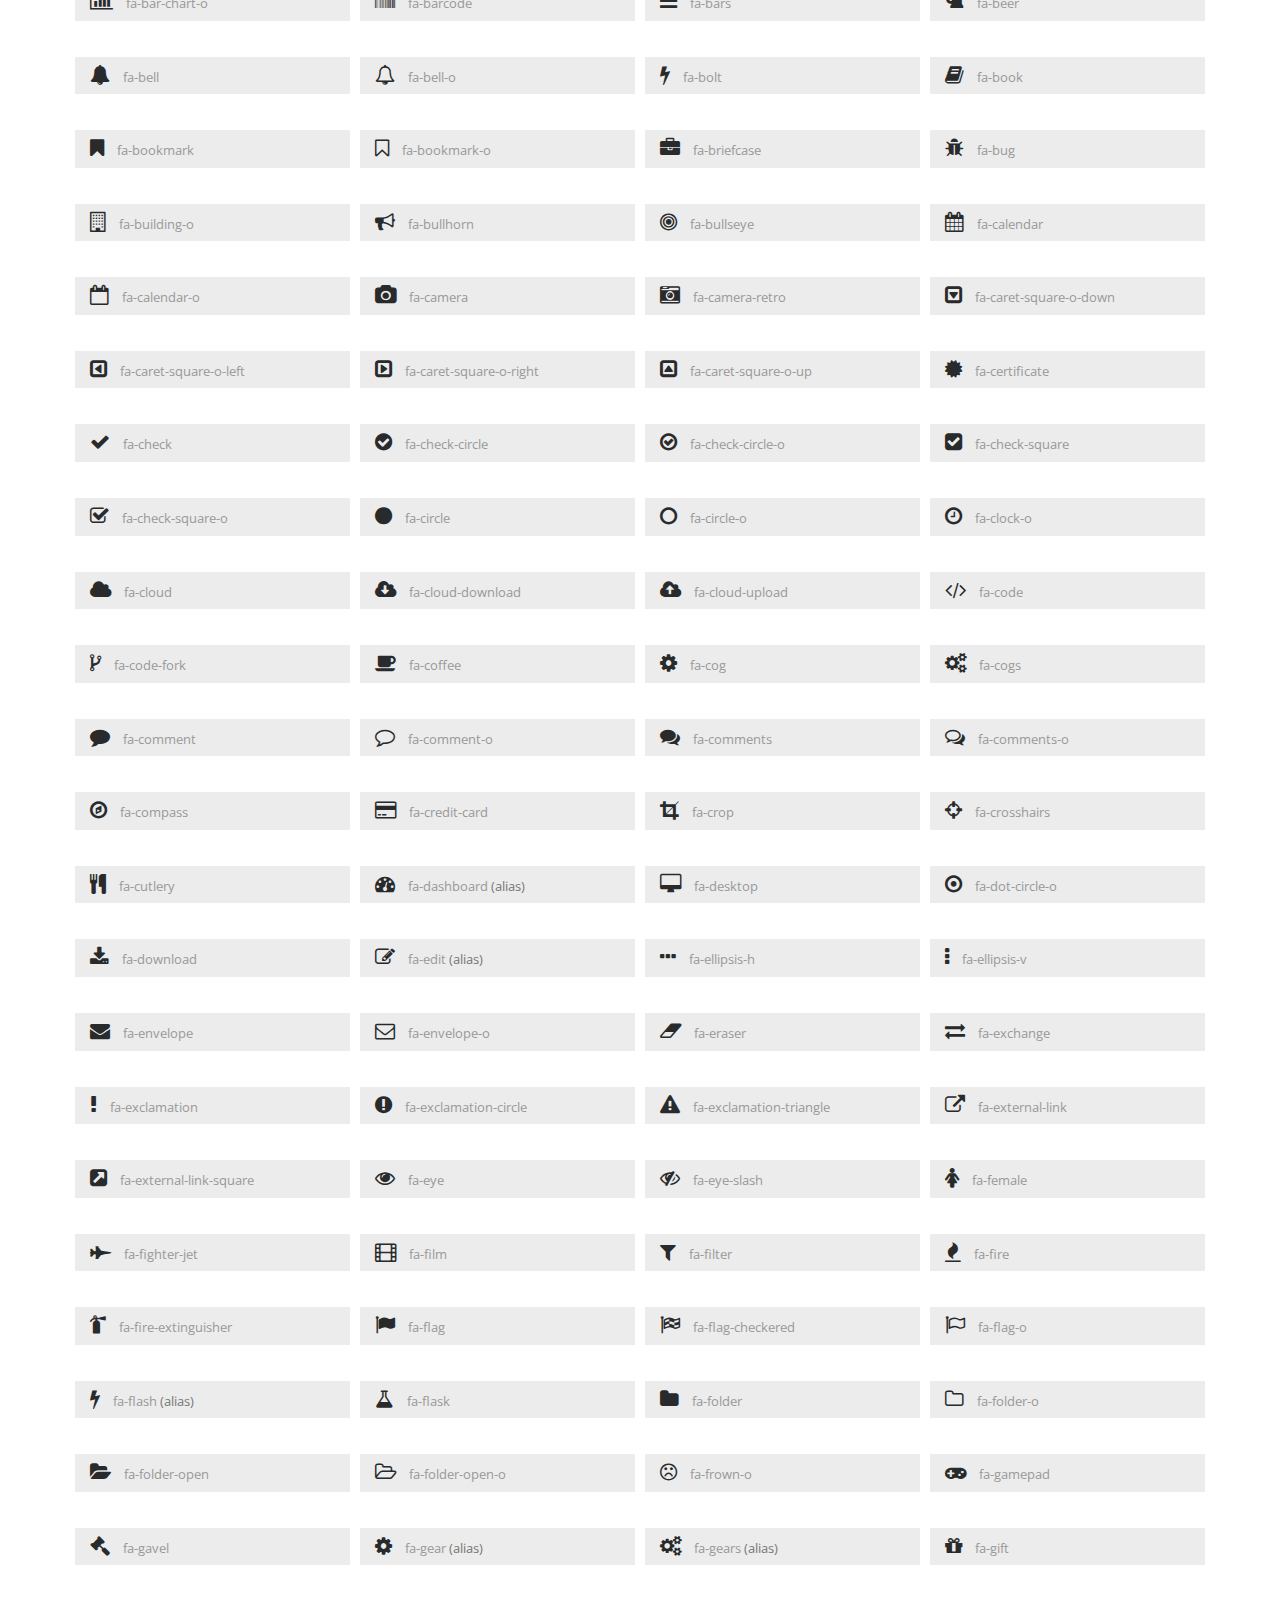
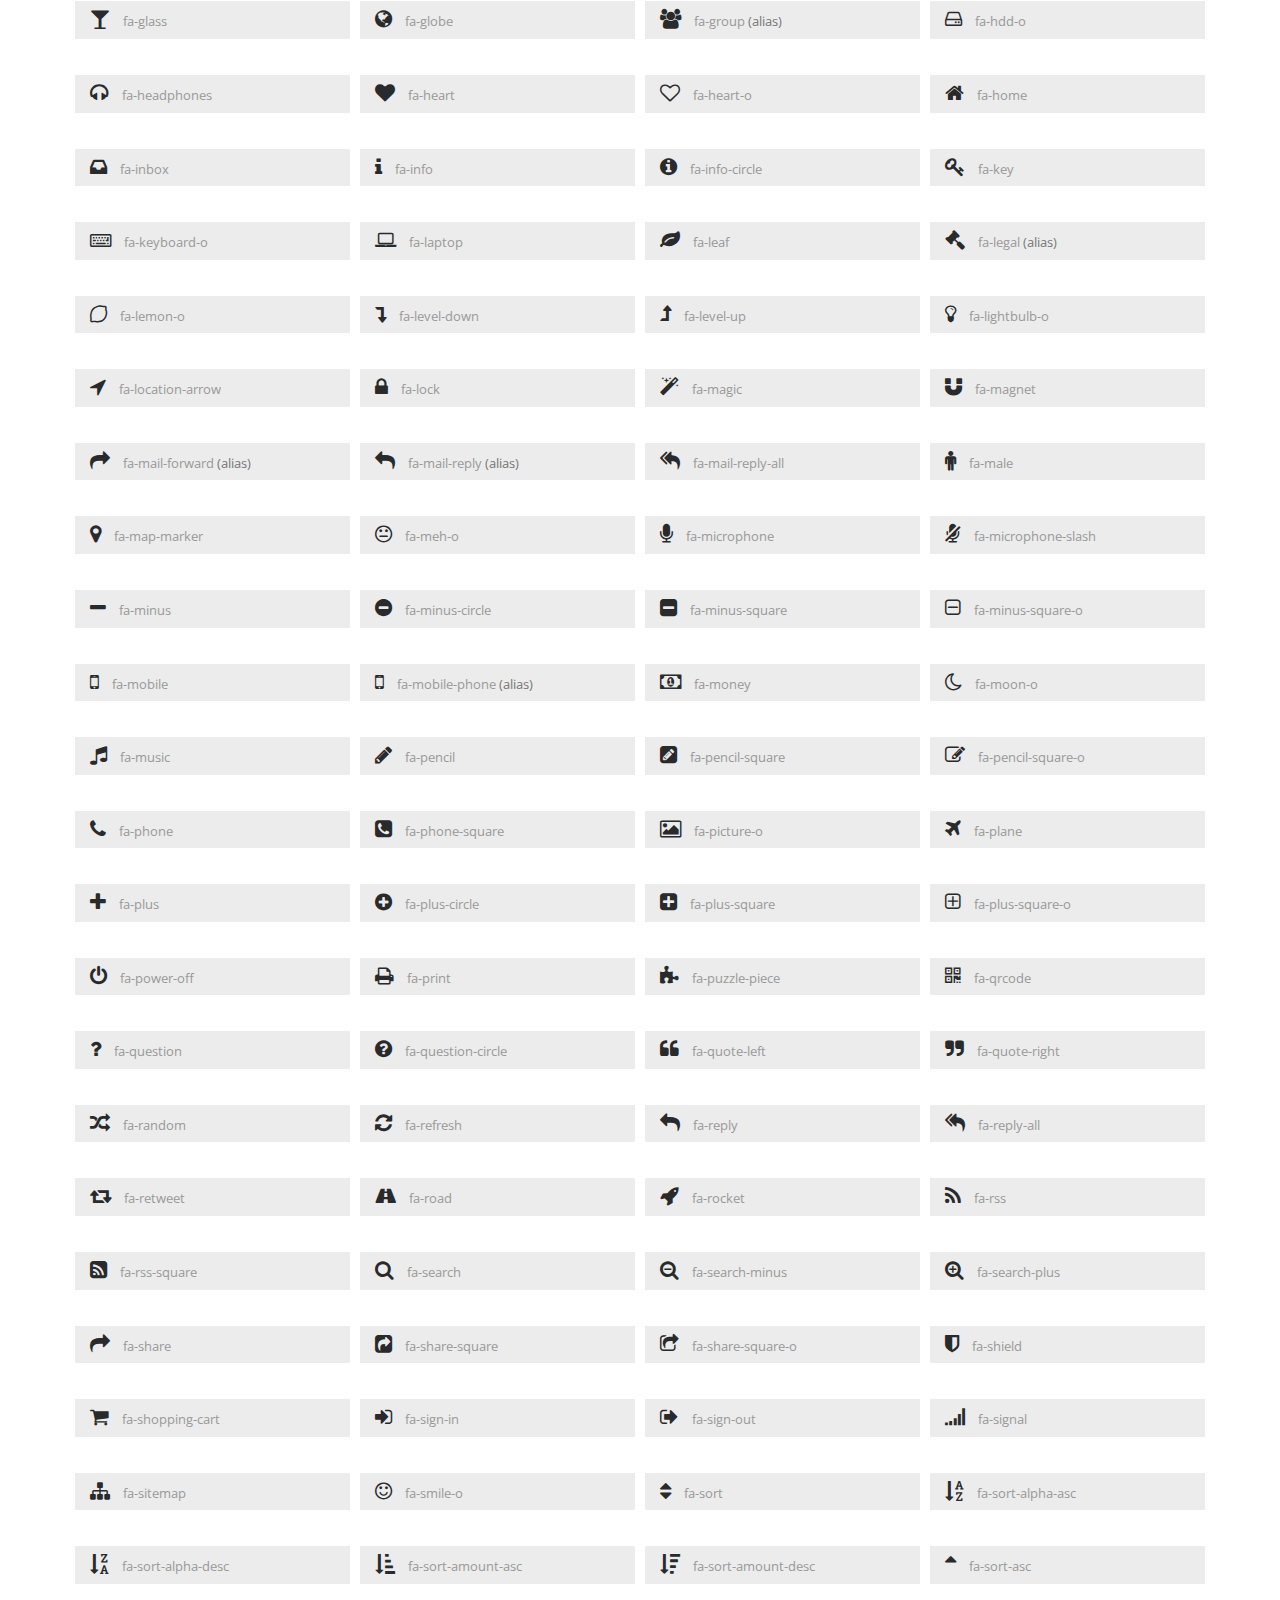
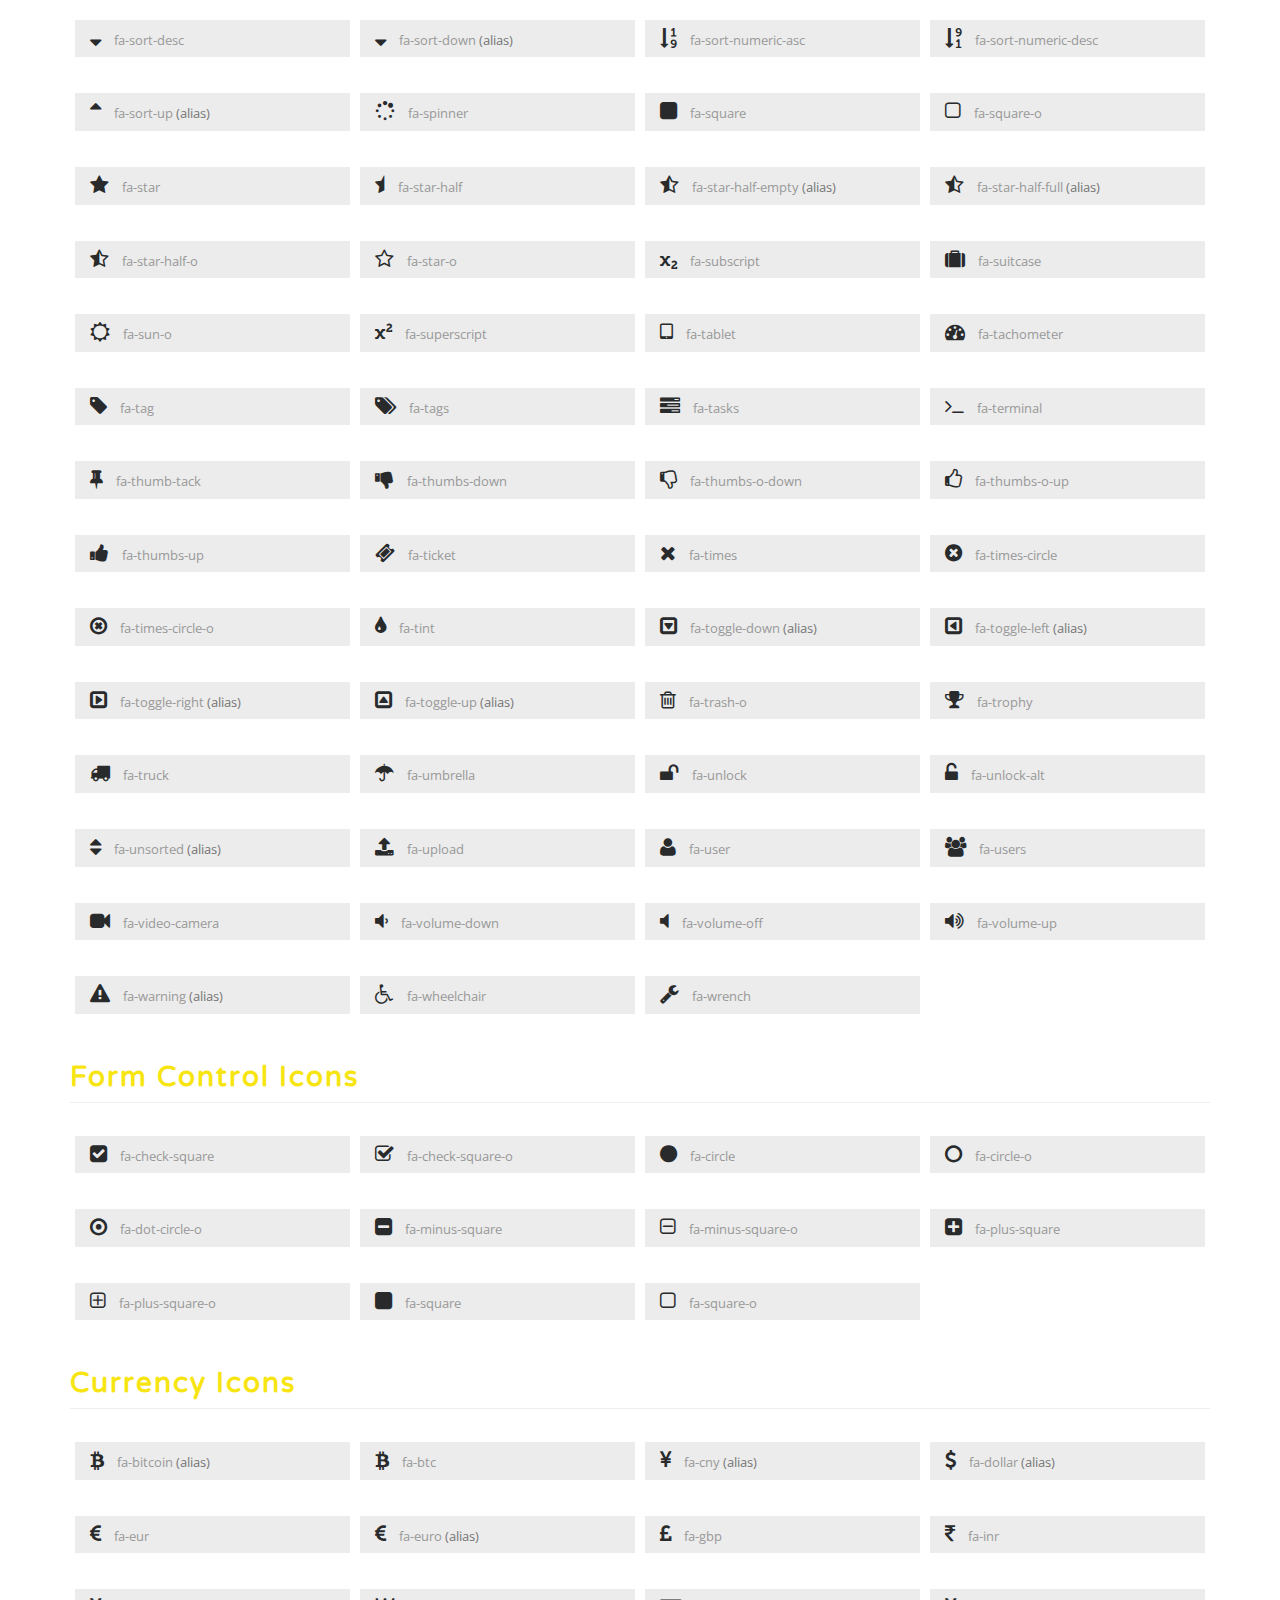
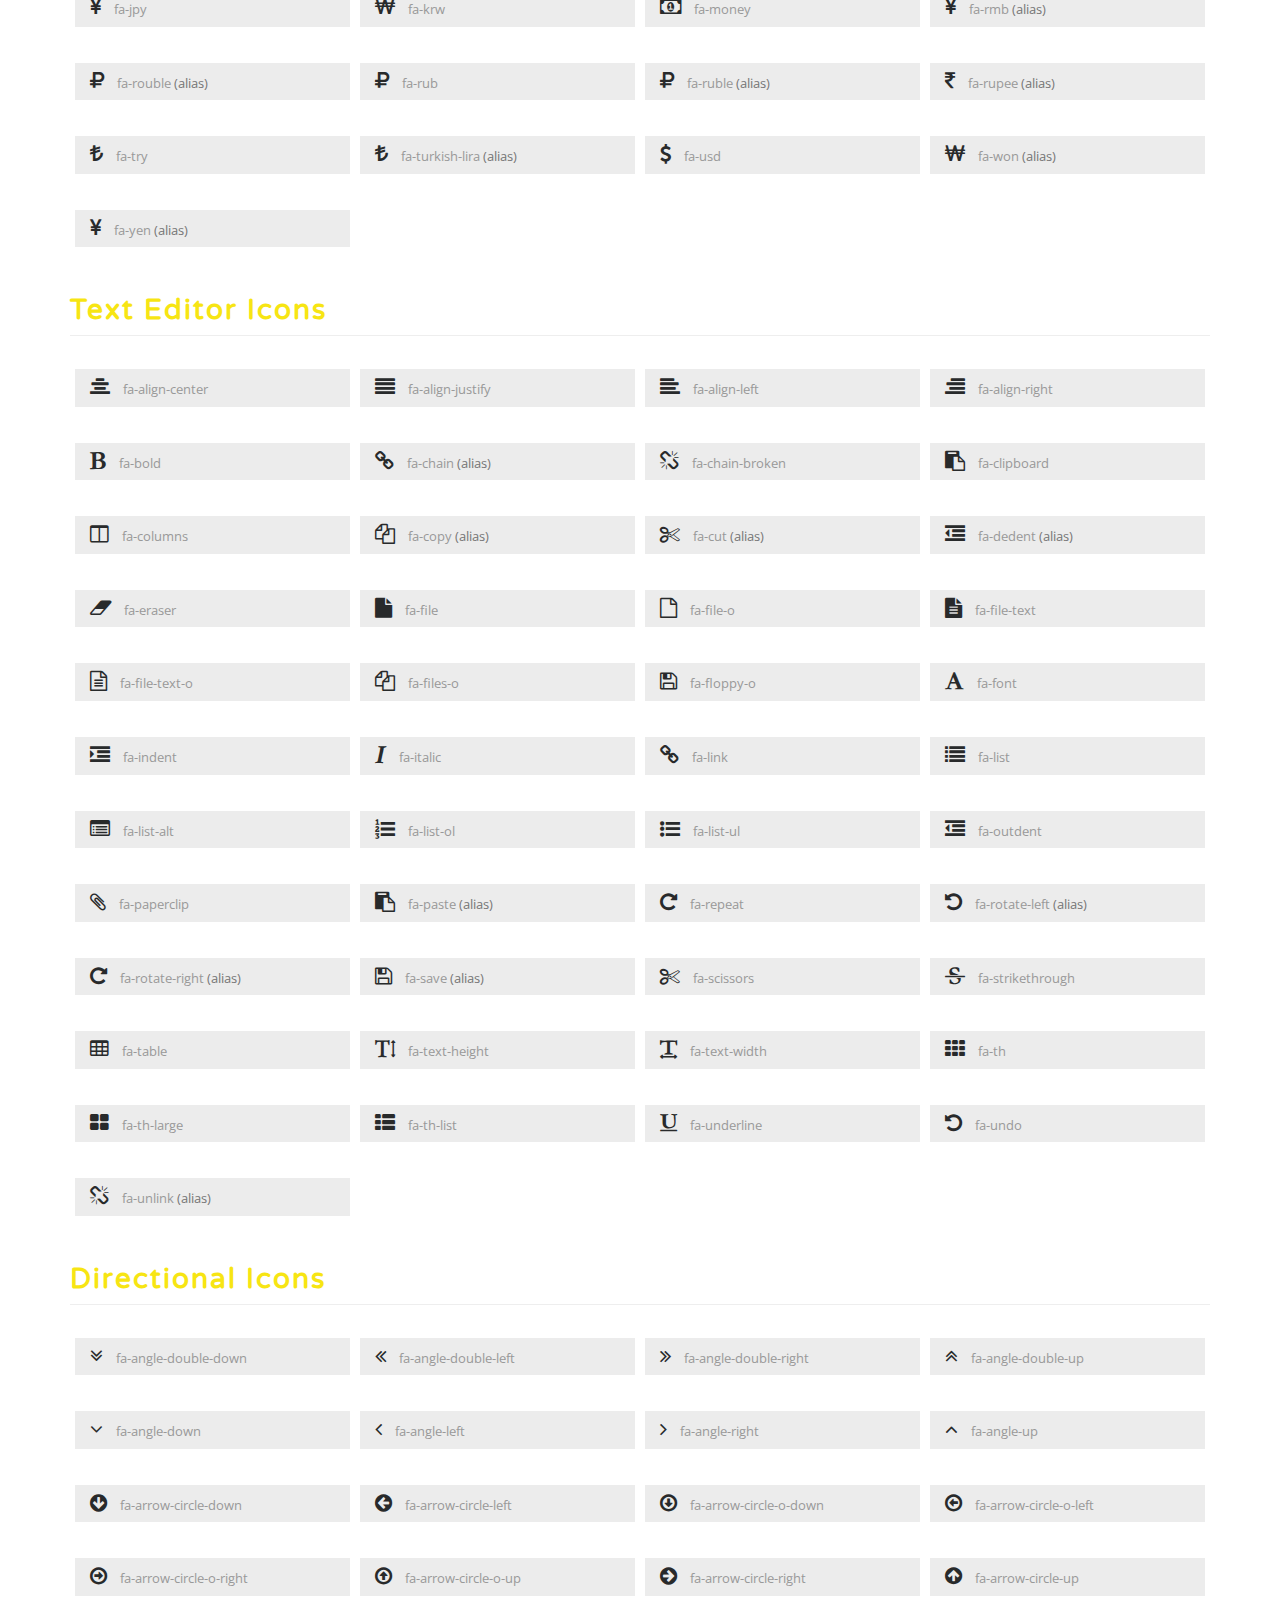
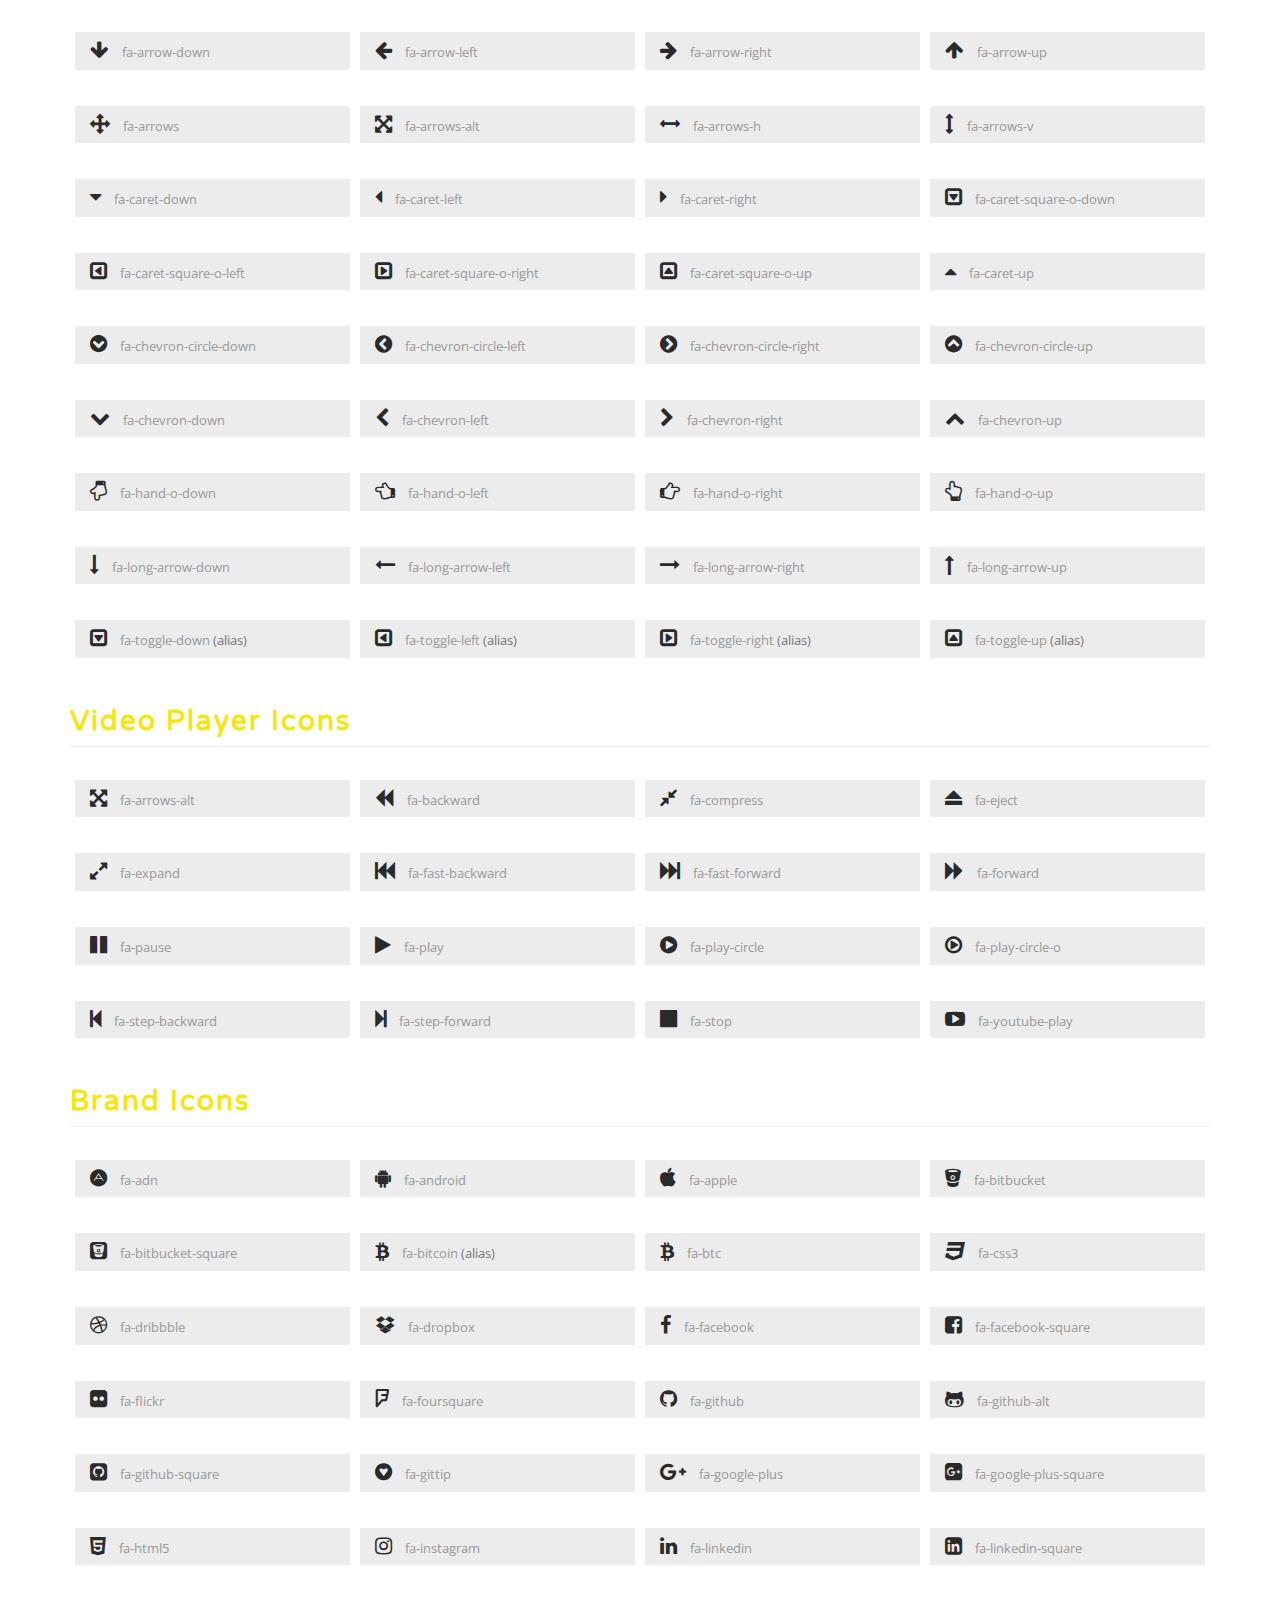
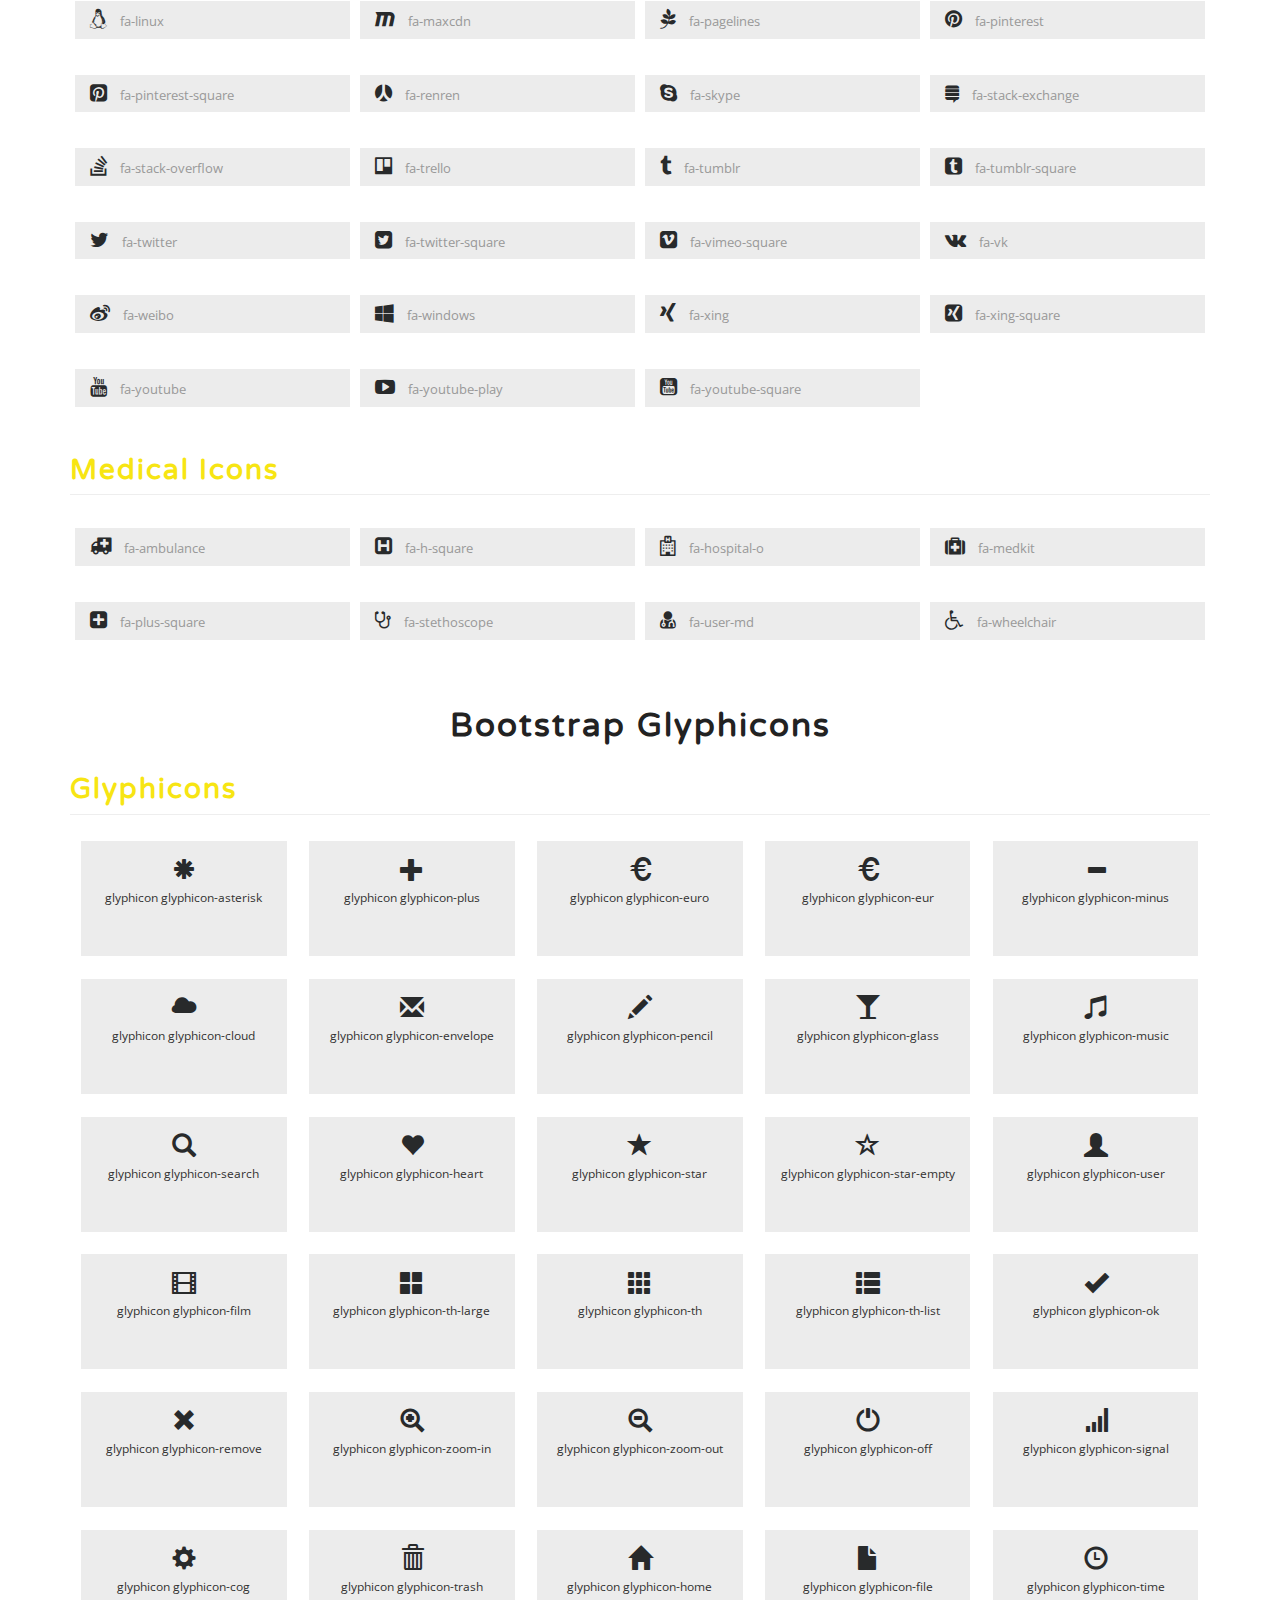
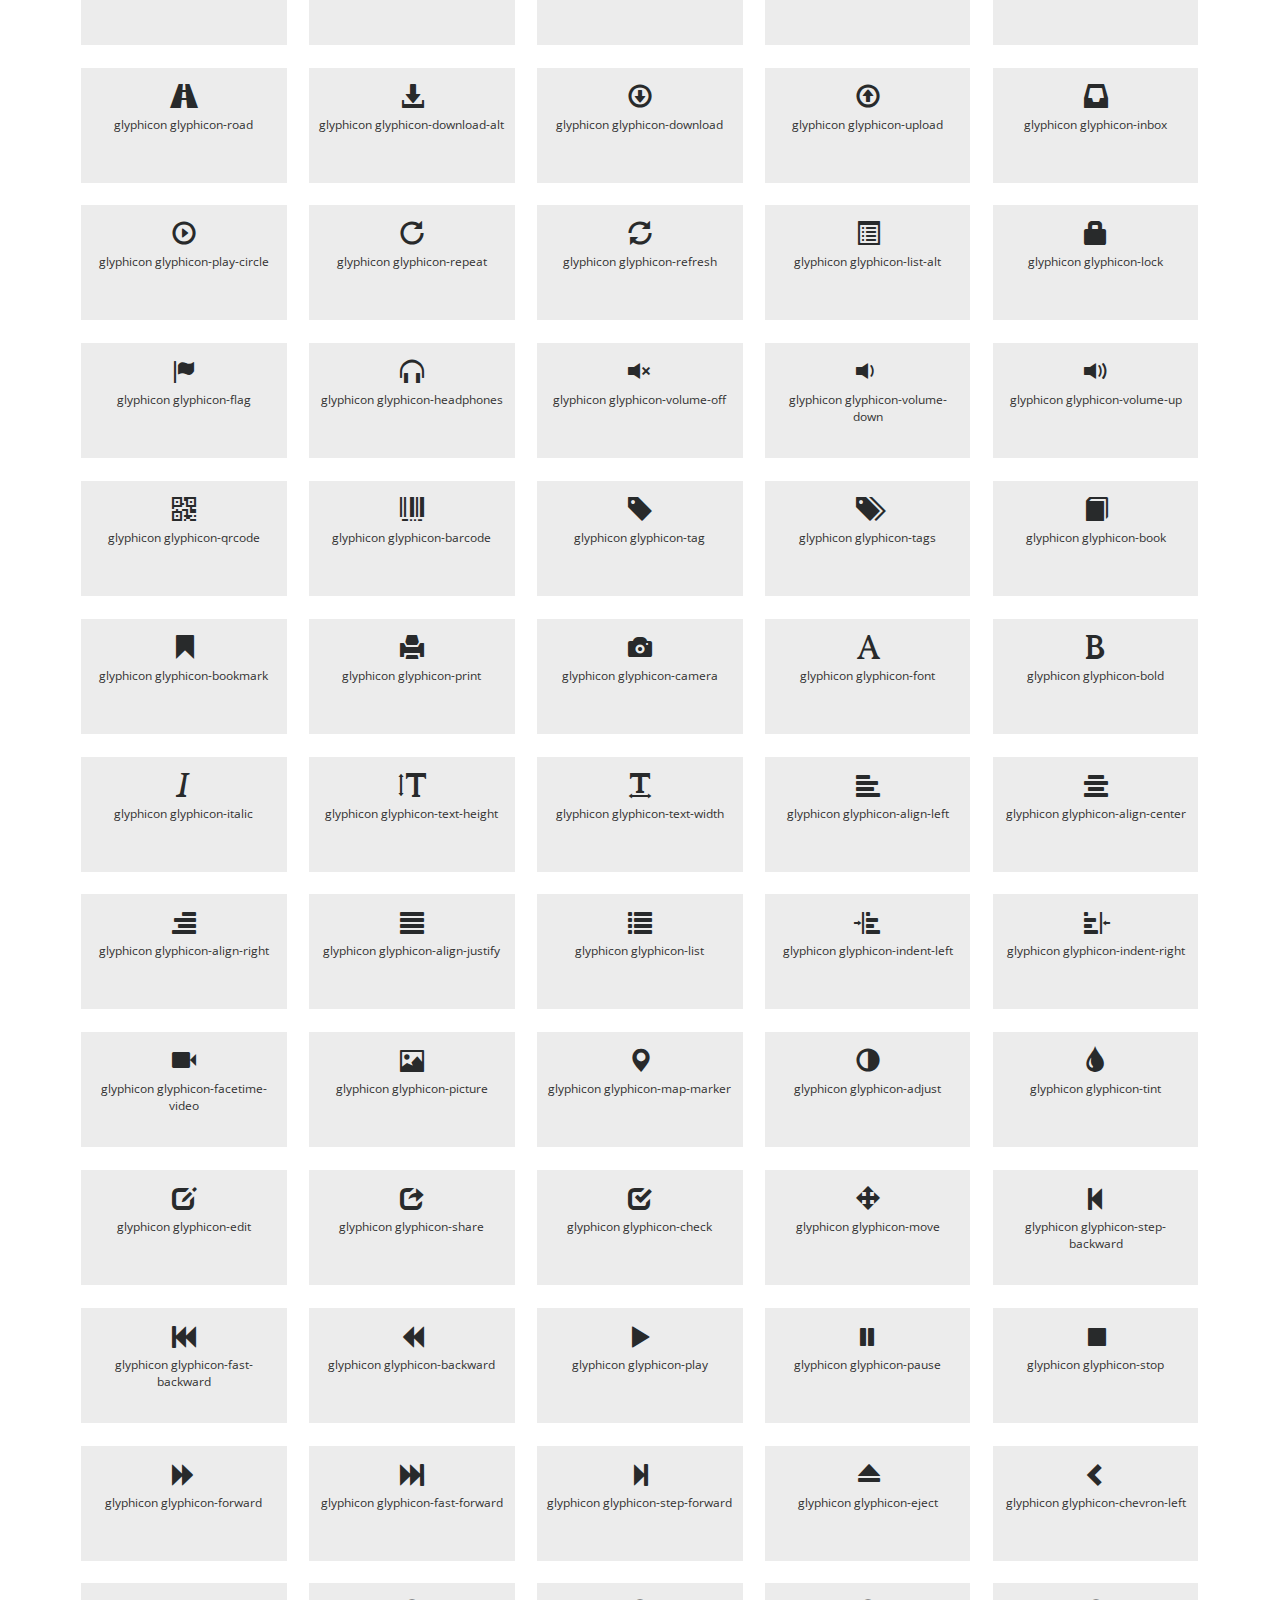
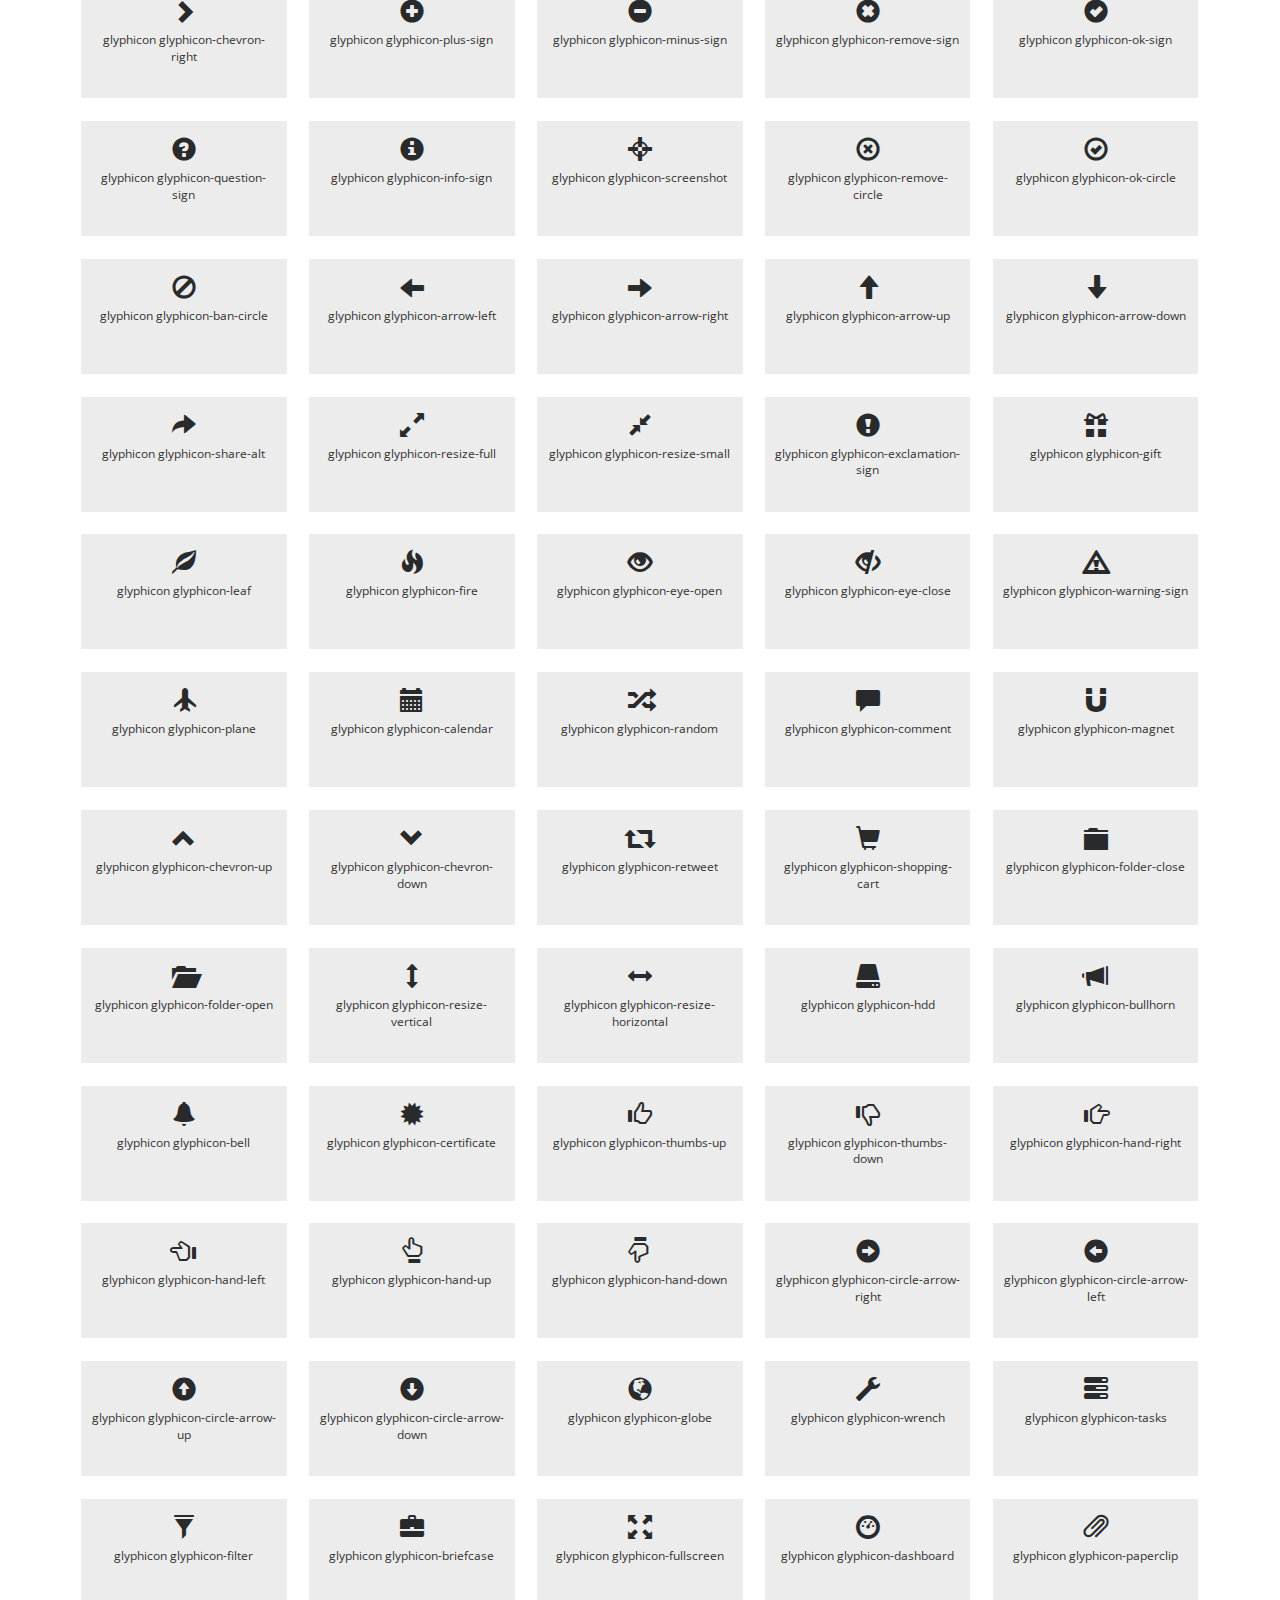
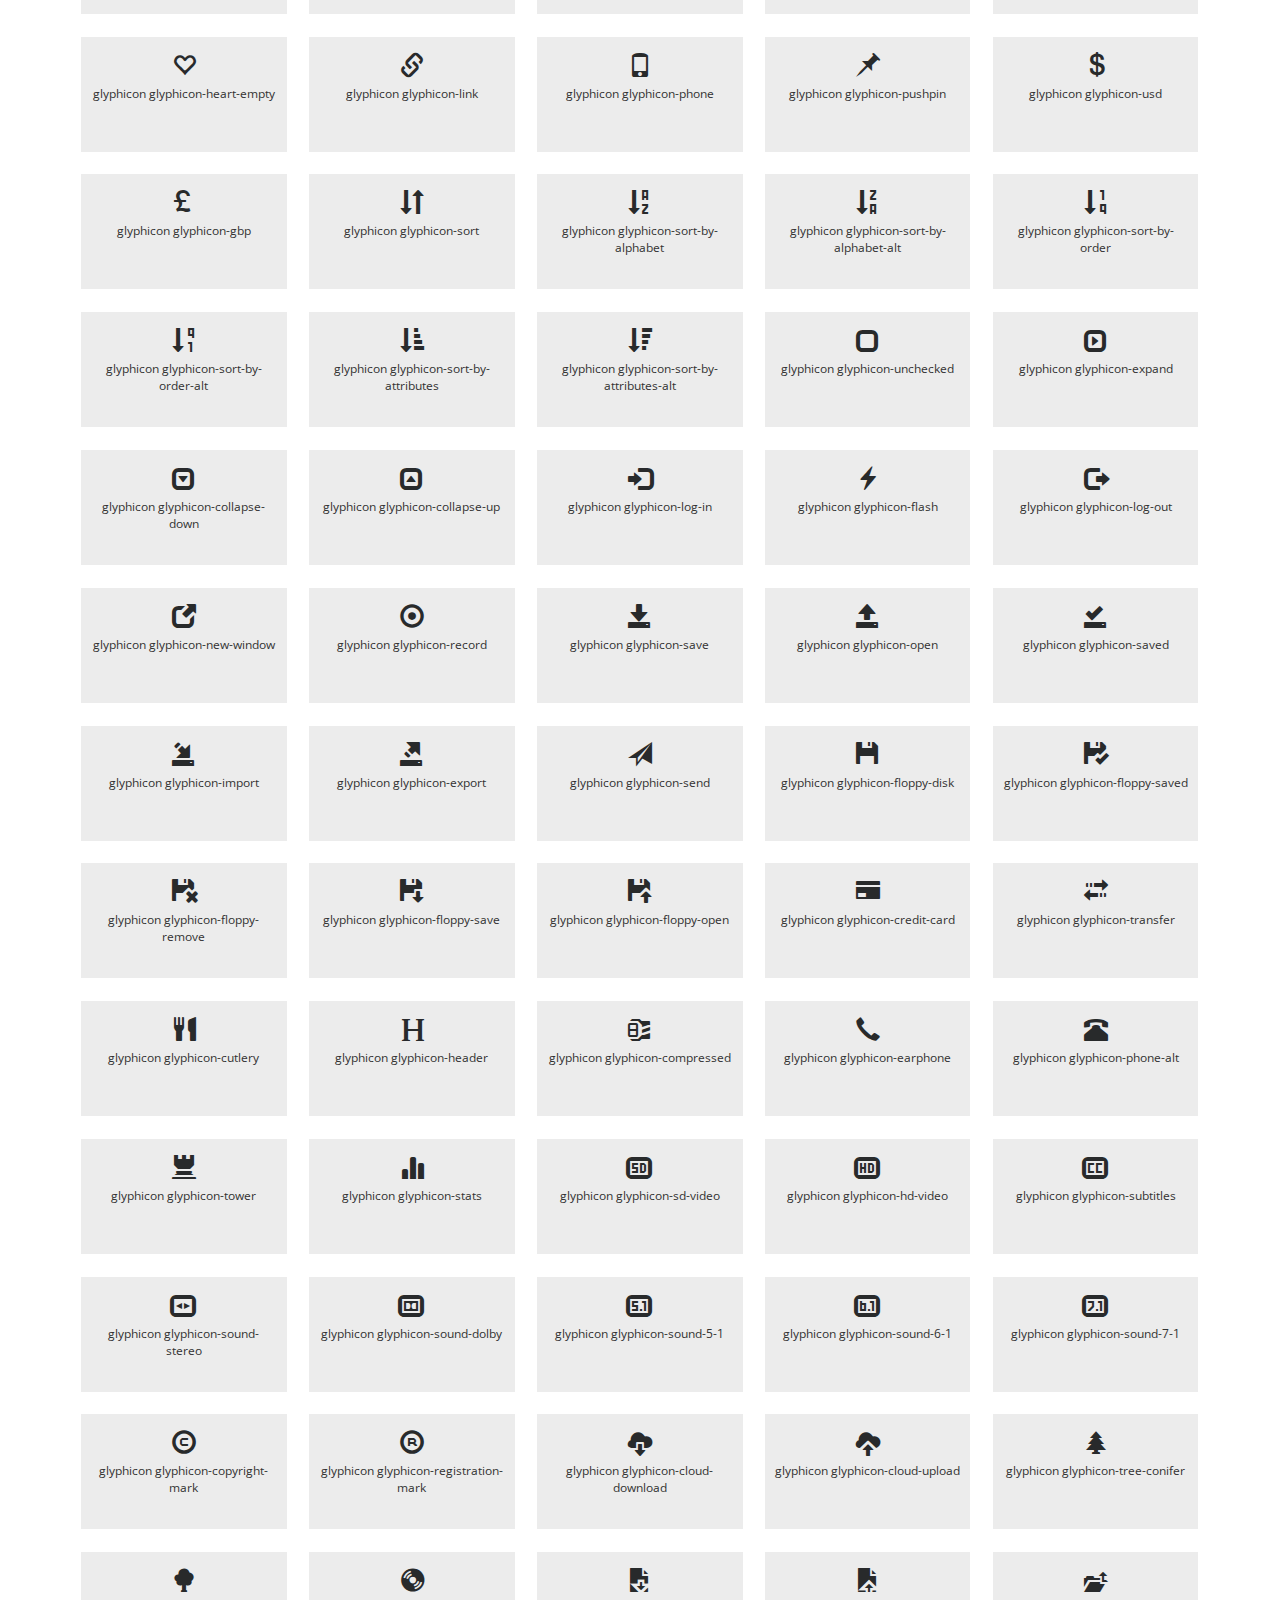
<file: html/icons.html>
<!--
author: W3layouts
author URL: http://w3layouts.com
License: Creative Commons Attribution 3.0 Unported
License URL: http://creativecommons.org/licenses/by/3.0/
-->
<!DOCTYPE html>
<html lang="en">
<head>
<title>Tract house a Real Estates Category Flat Bootstrap Responsive Website Template | Icons :: w3layouts</title>
<!-- for-mobile-apps -->
<meta name="viewport" content="width=device-width, initial-scale=1">
<meta http-equiv="Content-Type" content="text/html; charset=utf-8" />
<meta name="keywords" content="Tract house Responsive web template, Bootstrap Web Templates, Flat Web Templates, Android Compatible web template, 
Smartphone Compatible web template, free webdesigns for Nokia, Samsung, LG, SonyEricsson, Motorola web design" />
<script type="application/x-javascript"> addEventListener("load", function() { setTimeout(hideURLbar, 0); }, false);
		function hideURLbar(){ window.scrollTo(0,1); } </script>
<!-- //for-mobile-apps -->
<link href="css/bootstrap.css" rel="stylesheet" type="text/css" media="all" />
<link href="css/style.css" rel="stylesheet" type="text/css" media="all" />
<!-- js -->
<script type="text/javascript" src="js/jquery-2.1.4.min.js"></script>
<script src="js/main.js"></script>
<!-- //js -->
<!-- font-awesome icons -->
<link rel="stylesheet" href="css/font-awesome.min.css" />
<!-- //font-awesome icons -->
<link href="//fonts.googleapis.com/css?family=Varela+Round&subset=hebrew" rel="stylesheet">
<link href='//fonts.googleapis.com/css?family=Open+Sans:400,300,300italic,400italic,600,600italic,700,700italic,800,800italic' rel='stylesheet' type='text/css'>
</head>
<body>
<!-- banner -->
	<div class="banner1">
		<div class="container">
			<nav class="navbar navbar-default">
				<div class="navbar-header navbar-left">
					<button type="button" class="navbar-toggle collapsed" data-toggle="collapse" data-target="#bs-example-navbar-collapse-1">
						<span class="sr-only">Toggle navigation</span>
						<span class="icon-bar"></span>
						<span class="icon-bar"></span>
						<span class="icon-bar"></span>
					</button>
					<h1><a class="navbar-brand" href="index.html"><span>Tract </span>house</a></h1>
				</div>
				<!-- Collect the nav links, forms, and other content for toggling -->
				<div class="collapse navbar-collapse navbar-right" id="bs-example-navbar-collapse-1">
					<nav class="cl-effect-13" id="cl-effect-13">
						<ul class="nav navbar-nav">
							<li><a href="index.html">Home</a></li>
							<li><a href="services.html">Services</a></li>
							<li><a href="portfolio.html">Portfolio</a></li>
							<li class="active" class="dropdown">
								<a href="#" class="dropdown-toggle" data-toggle="dropdown">Short Codes <b class="caret"></b></a>
								<ul class="dropdown-menu agile_short_dropdown">
									<li><a href="icons.html">Icons</a></li>
									<li><a href="typography.html">Typography</a></li>
								</ul>
							</li>
							<li><a href="contact.html">Contact</a></li>
						</ul>
						<div class="w3_agile_login">
							<div class="cd-main-header">
								<a class="cd-search-trigger" href="#cd-search"> <span></span></a>
								<!-- cd-header-buttons -->
							</div>
							<div id="cd-search" class="cd-search">
								<form action="#" method="post">
									<input name="Search" type="search" placeholder="Search...">
								</form>
							</div>
						</div>
					</nav>
				</div>
			</nav>
		</div>
	</div>
<!-- //banner -->	
	<!-- icons -->
	<div class="w3_wthree_agileits_icons main-grid-border">
		<div class="container">
		<h2 class="agileinfo_header">Icons</h2>
			<p class="agileits_dummy_para">Fusce elementum sem ut ex condimentum facilisis.</p>
			<div class="grid_3 grid_4 w3_agileits_icons_page">
						<div class="icons">
							<h3 class="agileits-icons-title">Font Awesome Icons</h3>
							<section id="new">
								<h3 class="page-header page-header icon-subheading">30 New Icons </h3>							  

								<div class="row fontawesome-icon-list">
									
									
									<div class="icon-box col-md-3 col-sm-4"><a class="agile-icon" href="#"><i class="fa fa-asl-interpreting" aria-hidden="true"></i> fa-asl-interpreting <span class="text-muted">(alias)</span></a></div>
									
									
									
									<div class="icon-box col-md-3 col-sm-4"><a class="agile-icon" href="#"><i class="fa fa-audio-description" aria-hidden="true"></i> fa-audio-description</a></div>
									
									  <div class="icon-box col-md-3 col-sm-4"><a class="agile-icon" href="#"><i class="fa fa-blind" aria-hidden="true"></i> fa-blind</a></div>
									
									  <div class="icon-box col-md-3 col-sm-4"><a class="agile-icon" href="#"><i class="fa fa-braille" aria-hidden="true"></i> fa-braille</a></div>
									
									  <div class="icon-box col-md-3 col-sm-4"><a class="agile-icon" href="#"><i class="fa fa-deaf" aria-hidden="true"></i> fa-deaf</a></div>
									
									  <div class="icon-box col-md-3 col-sm-4"><a class="agile-icon" href="#"><i class="fa fa-deafness" aria-hidden="true"></i> deafness <span class="text-muted">(alias)</span></a></div>
									
									  <div class="icon-box col-md-3 col-sm-4"><a class="agile-icon" href="#"><i class="fa fa-envira" aria-hidden="true"></i> fa-envira</a></div>
									
									  <div class="icon-box col-md-3 col-sm-4"><a class="agile-icon" href="#"><i class="fa fa-fa" aria-hidden="true"></i> fa-fa <span class="text-muted">(alias)</span></a></div>
									
									  <div class="icon-box col-md-3 col-sm-4"><a class="agile-icon" href="#"><i class="fa fa-first-order" aria-hidden="true"></i> fa-first-order</a></div>
									
									  <div class="icon-box col-md-3 col-sm-4"><a class="agile-icon" href="#"><i class="fa fa-font-awesome" aria-hidden="true"></i> fa-font-awesome</a></div>
									
									  <div class="icon-box col-md-3 col-sm-4"><a class="agile-icon" href="#"><i class="fa fa-gitlab" aria-hidden="true"></i> fa-gitlab</a></div>
									
									  <div class="icon-box col-md-3 col-sm-4"><a class="agile-icon" href="#"><i class="fa fa-glide" aria-hidden="true"></i> fa-glide</a></div>
									
									  <div class="icon-box col-md-3 col-sm-4"><a class="agile-icon" href="#"><i class="fa fa-glide-g" aria-hidden="true"></i> fa-glide-g</a></div>
									
									  <div class="icon-box col-md-3 col-sm-4"><a class="agile-icon" href="#"><i class="fa fa-google-plus-circle" aria-hidden="true"></i> fa-google-plus-circle <span class="text-muted">(alias)</span></a></div>
									
									  <div class="icon-box col-md-3 col-sm-4"><a class="agile-icon" href="#"><i class="fa fa-google-plus-official" aria-hidden="true"></i> fa-google-plus-official</a></div>
									
									  <div class="icon-box col-md-3 col-sm-4"><a class="agile-icon" href="#"><i class="fa fa-hard-of-hearing" aria-hidden="true"></i> fa-hard-of-hearing <span class="text-muted">(alias)</span></a></div>
									
									  <div class="icon-box col-md-3 col-sm-4"><a class="agile-icon" href="#"><i class="fa fa-instagram" aria-hidden="true"></i> fa-instagram</a></div>
									
									  <div class="icon-box col-md-3 col-sm-4"><a class="agile-icon" href="#"><i class="fa fa-low-vision" aria-hidden="true"></i> fa-low-vision</a></div>
									
									  <div class="icon-box col-md-3 col-sm-4"><a class="agile-icon" href="#"><i class="fa fa-pied-piper" aria-hidden="true"></i> fa-pied-piper</a></div>
									
									  <div class="icon-box col-md-3 col-sm-4"><a class="agile-icon" href="#"><i class="fa fa-question-circle-o" aria-hidden="true"></i> fa-question-circle-o</a></div>
									
									  <div class="icon-box col-md-3 col-sm-4"><a class="agile-icon" href="#"><i class="fa fa-sign-language" aria-hidden="true"></i> fa-sign-language</a></div>
									
									  <div class="icon-box col-md-3 col-sm-4"><a class="agile-icon" href="#"><i class="fa fa-signing" aria-hidden="true"></i> fa-signing <span class="text-muted">(alias)</span></a></div>
									
									  <div class="icon-box col-md-3 col-sm-4"><a class="agile-icon" href="#"><i class="fa fa-snapchat" aria-hidden="true"></i> fa-snapchat</a></div>
									
									  <div class="icon-box col-md-3 col-sm-4"><a class="agile-icon" href="#"><i class="fa fa-snapchat-ghost" aria-hidden="true"></i> fa-snapchat-ghost</a></div>
									
									  <div class="icon-box col-md-3 col-sm-4"><a class="agile-icon" href="#"><i class="fa fa-snapchat-square" aria-hidden="true"></i> fa-snapchat-square</a></div>
									
									  <div class="icon-box col-md-3 col-sm-4"><a class="agile-icon" href="#"><i class="fa fa-themeisle" aria-hidden="true"></i> fa-themeisle</a></div>
									
									  <div class="icon-box col-md-3 col-sm-4"><a class="agile-icon" href="#"><i class="fa fa-universal-access" aria-hidden="true"></i> fa-universal-access</a></div>
									
									  <div class="icon-box col-md-3 col-sm-4"><a class="agile-icon" href="#"><i class="fa fa-viadeo" aria-hidden="true"></i> fa-viadeo</a></div>
									
									  <div class="icon-box col-md-3 col-sm-4"><a class="agile-icon" href="#"><i class="fa fa-viadeo-square" aria-hidden="true"></i> fa-viadeo-square</a></div>
									
									  <div class="icon-box col-md-3 col-sm-4"><a class="agile-icon" href="#"><i class="fa fa-volume-control-phone" aria-hidden="true"></i> fa-volume-control-phone</a></div>
									
									  <div class="icon-box col-md-3 col-sm-4"><a class="agile-icon" href="#"><i class="fa fa-wheelchair-alt" aria-hidden="true"></i> fa-wheelchair-alt</a></div>
									
									  <div class="icon-box col-md-3 col-sm-4"><a class="agile-icon" href="#"><i class="fa fa-wpbeginner" aria-hidden="true"></i> fa-wpbeginner</a></div>
									
									  <div class="icon-box col-md-3 col-sm-4"><a class="agile-icon" href="#"><i class="fa fa-wpforms" aria-hidden="true"></i> fa-wpforms</a></div>
									
									  <div class="icon-box col-md-3 col-sm-4"><a class="agile-icon" href="#"><i class="fa fa-yoast" aria-hidden="true"></i> fa-yoast</a></div>
									
								  </div>

								</section>
							<div class="section group">
									<div class="box"> 
										<div class="title ">
											<h3 class="page-header icon-subheading">Web Application Icons</h3>
										</div>
										<div class="box_content"> 
											<div class="fontawesome-icon-list"> 
												<div class="icon-box col-md-3 col-sm-4"><a class="agile-icon" href="#"><i class="fa fa-adjust"></i> fa-adjust</a></div>
										
												<div class="icon-box col-md-3 col-sm-4"><a class="agile-icon" href="#"><i class="fa fa-anchor"></i> fa-anchor</a></div>
										
												<div class="icon-box col-md-3 col-sm-4"><a class="agile-icon" href="#"><i class="fa fa-archive"></i> fa-archive</a></div>
										
												<div class="icon-box col-md-3 col-sm-4"><a class="agile-icon" href="#"><i class="fa fa-arrows"></i> fa-arrows</a></div>
										
												<div class="icon-box col-md-3 col-sm-4"><a class="agile-icon" href="#"><i class="fa fa-arrows-h"></i> fa-arrows-h</a></div>
										
												<div class="icon-box col-md-3 col-sm-4"><a class="agile-icon" href="#"><i class="fa fa-arrows-v"></i> fa-arrows-v</a></div>
										
												<div class="icon-box col-md-3 col-sm-4"><a class="agile-icon" href="#"><i class="fa fa-asterisk"></i> fa-asterisk</a></div>
										
												<div class="icon-box col-md-3 col-sm-4"><a class="agile-icon" href="#"><i class="fa fa-ban"></i> fa-ban</a></div>
										
												<div class="icon-box col-md-3 col-sm-4"><a class="agile-icon" href="#"><i class="fa fa-bar-chart-o"></i> fa-bar-chart-o</a></div>
										
												<div class="icon-box col-md-3 col-sm-4"><a class="agile-icon" href="#"><i class="fa fa-barcode"></i> fa-barcode</a></div>
										
												<div class="icon-box col-md-3 col-sm-4"><a class="agile-icon" href="#"><i class="fa fa-bars"></i> fa-bars</a></div>
										
												<div class="icon-box col-md-3 col-sm-4"><a class="agile-icon" href="#"><i class="fa fa-beer"></i> fa-beer</a></div>
										
												<div class="icon-box col-md-3 col-sm-4"><a class="agile-icon" href="#"><i class="fa fa-bell"></i> fa-bell</a></div>
										
												<div class="icon-box col-md-3 col-sm-4"><a class="agile-icon" href="#"><i class="fa fa-bell-o"></i> fa-bell-o</a></div>
										
												<div class="icon-box col-md-3 col-sm-4"><a class="agile-icon" href="#"><i class="fa fa-bolt"></i> fa-bolt</a></div>
										
												<div class="icon-box col-md-3 col-sm-4"><a class="agile-icon" href="#"><i class="fa fa-book"></i> fa-book</a></div>
										
												<div class="icon-box col-md-3 col-sm-4"><a class="agile-icon" href="#"><i class="fa fa-bookmark"></i> fa-bookmark</a></div>
										
												<div class="icon-box col-md-3 col-sm-4"><a class="agile-icon" href="#"><i class="fa fa-bookmark-o"></i> fa-bookmark-o</a></div>
										
												<div class="icon-box col-md-3 col-sm-4"><a class="agile-icon" href="#"><i class="fa fa-briefcase"></i> fa-briefcase</a></div>
										
												<div class="icon-box col-md-3 col-sm-4"><a class="agile-icon" href="#"><i class="fa fa-bug"></i> fa-bug</a></div>
										
												<div class="icon-box col-md-3 col-sm-4"><a class="agile-icon" href="#"><i class="fa fa-building-o"></i> fa-building-o</a></div>
										
												<div class="icon-box col-md-3 col-sm-4"><a class="agile-icon" href="#"><i class="fa fa-bullhorn"></i> fa-bullhorn</a></div>
										
												<div class="icon-box col-md-3 col-sm-4"><a class="agile-icon" href="#"><i class="fa fa-bullseye"></i> fa-bullseye</a></div>
										
												<div class="icon-box col-md-3 col-sm-4"><a class="agile-icon" href="#"><i class="fa fa-calendar"></i> fa-calendar</a></div>
										
												<div class="icon-box col-md-3 col-sm-4"><a class="agile-icon" href="#"><i class="fa fa-calendar-o"></i> fa-calendar-o</a></div>
										
												<div class="icon-box col-md-3 col-sm-4"><a class="agile-icon" href="#"><i class="fa fa-camera"></i> fa-camera</a></div>
										
												<div class="icon-box col-md-3 col-sm-4"><a class="agile-icon" href="#"><i class="fa fa-camera-retro"></i> fa-camera-retro</a></div>
										
												<div class="icon-box col-md-3 col-sm-4"><a class="agile-icon" href="#"><i class="fa fa-caret-square-o-down"></i> fa-caret-square-o-down</a></div>
										
												<div class="icon-box col-md-3 col-sm-4"><a class="agile-icon" href="#"><i class="fa fa-caret-square-o-left"></i> fa-caret-square-o-left</a></div>
										
												<div class="icon-box col-md-3 col-sm-4"><a class="agile-icon" href="#"><i class="fa fa-caret-square-o-right"></i> fa-caret-square-o-right</a></div>
										
												<div class="icon-box col-md-3 col-sm-4"><a class="agile-icon" href="#"><i class="fa fa-caret-square-o-up"></i> fa-caret-square-o-up</a></div>
										
												<div class="icon-box col-md-3 col-sm-4"><a class="agile-icon" href="#"><i class="fa fa-certificate"></i> fa-certificate</a></div>
										
												<div class="icon-box col-md-3 col-sm-4"><a class="agile-icon" href="#"><i class="fa fa-check"></i> fa-check</a></div>
										
												<div class="icon-box col-md-3 col-sm-4"><a class="agile-icon" href="#"><i class="fa fa-check-circle"></i> fa-check-circle</a></div>
										
												<div class="icon-box col-md-3 col-sm-4"><a class="agile-icon" href="#"><i class="fa fa-check-circle-o"></i> fa-check-circle-o</a></div>
										
												<div class="icon-box col-md-3 col-sm-4"><a class="agile-icon" href="#"><i class="fa fa-check-square"></i> fa-check-square</a></div>
										
												<div class="icon-box col-md-3 col-sm-4"><a class="agile-icon" href="#"><i class="fa fa-check-square-o"></i> fa-check-square-o</a></div>
										
												<div class="icon-box col-md-3 col-sm-4"><a class="agile-icon" href="#"><i class="fa fa-circle"></i> fa-circle</a></div>
										
												<div class="icon-box col-md-3 col-sm-4"><a class="agile-icon" href="#"><i class="fa fa-circle-o"></i> fa-circle-o</a></div>
										
												<div class="icon-box col-md-3 col-sm-4"><a class="agile-icon" href="#"><i class="fa fa-clock-o"></i> fa-clock-o</a></div>
										
												<div class="icon-box col-md-3 col-sm-4"><a class="agile-icon" href="#"><i class="fa fa-cloud"></i> fa-cloud</a></div>
										
												<div class="icon-box col-md-3 col-sm-4"><a class="agile-icon" href="#"><i class="fa fa-cloud-download"></i> fa-cloud-download</a></div>
										
												<div class="icon-box col-md-3 col-sm-4"><a class="agile-icon" href="#"><i class="fa fa-cloud-upload"></i> fa-cloud-upload</a></div>
										
												<div class="icon-box col-md-3 col-sm-4"><a class="agile-icon" href="#"><i class="fa fa-code"></i> fa-code</a></div>
										
												<div class="icon-box col-md-3 col-sm-4"><a class="agile-icon" href="#"><i class="fa fa-code-fork"></i> fa-code-fork</a></div>
										
												<div class="icon-box col-md-3 col-sm-4"><a class="agile-icon" href="#"><i class="fa fa-coffee"></i> fa-coffee</a></div>
										
												<div class="icon-box col-md-3 col-sm-4"><a class="agile-icon" href="#"><i class="fa fa-cog"></i> fa-cog</a></div>
										
												<div class="icon-box col-md-3 col-sm-4"><a class="agile-icon" href="#"><i class="fa fa-cogs"></i> fa-cogs</a></div>
										
												<div class="icon-box col-md-3 col-sm-4"><a class="agile-icon" href="#"><i class="fa fa-comment"></i> fa-comment</a></div>
										
												<div class="icon-box col-md-3 col-sm-4"><a class="agile-icon" href="#"><i class="fa fa-comment-o"></i> fa-comment-o</a></div>
										
												<div class="icon-box col-md-3 col-sm-4"><a class="agile-icon" href="#"><i class="fa fa-comments"></i> fa-comments</a></div>
										
												<div class="icon-box col-md-3 col-sm-4"><a class="agile-icon" href="#"><i class="fa fa-comments-o"></i> fa-comments-o</a></div>
										
												<div class="icon-box col-md-3 col-sm-4"><a class="agile-icon" href="#"><i class="fa fa-compass"></i> fa-compass</a></div>
										
												<div class="icon-box col-md-3 col-sm-4"><a class="agile-icon" href="#"><i class="fa fa-credit-card"></i> fa-credit-card</a></div>
										
												<div class="icon-box col-md-3 col-sm-4"><a class="agile-icon" href="#"><i class="fa fa-crop"></i> fa-crop</a></div>
										
												<div class="icon-box col-md-3 col-sm-4"><a class="agile-icon" href="#"><i class="fa fa-crosshairs"></i> fa-crosshairs</a></div>
										
												<div class="icon-box col-md-3 col-sm-4"><a class="agile-icon" href="#"><i class="fa fa-cutlery"></i> fa-cutlery</a></div>
										
												<div class="icon-box col-md-3 col-sm-4"><a class="agile-icon" href="#"><i class="fa fa-dashboard"></i> fa-dashboard <span class="text-muted">(alias)</span></a></div>
										
												<div class="icon-box col-md-3 col-sm-4"><a class="agile-icon" href="#"><i class="fa fa-desktop"></i> fa-desktop</a></div>
										
												<div class="icon-box col-md-3 col-sm-4"><a class="agile-icon" href="#"><i class="fa fa-dot-circle-o"></i> fa-dot-circle-o</a></div>
										
												<div class="icon-box col-md-3 col-sm-4"><a class="agile-icon" href="#"><i class="fa fa-download"></i> fa-download</a></div>
										
												<div class="icon-box col-md-3 col-sm-4"><a class="agile-icon" href="#"><i class="fa fa-edit"></i> fa-edit <span class="text-muted">(alias)</span></a></div>
										
												<div class="icon-box col-md-3 col-sm-4"><a class="agile-icon" href="#"><i class="fa fa-ellipsis-h"></i> fa-ellipsis-h</a></div>
										
												<div class="icon-box col-md-3 col-sm-4"><a class="agile-icon" href="#"><i class="fa fa-ellipsis-v"></i> fa-ellipsis-v</a></div>
										
												<div class="icon-box col-md-3 col-sm-4"><a class="agile-icon" href="#"><i class="fa fa-envelope"></i> fa-envelope</a></div>
										
												<div class="icon-box col-md-3 col-sm-4"><a class="agile-icon" href="#"><i class="fa fa-envelope-o"></i> fa-envelope-o</a></div>
										
												<div class="icon-box col-md-3 col-sm-4"><a class="agile-icon" href="#"><i class="fa fa-eraser"></i> fa-eraser</a></div>
										
												<div class="icon-box col-md-3 col-sm-4"><a class="agile-icon" href="#"><i class="fa fa-exchange"></i> fa-exchange</a></div>
										
												<div class="icon-box col-md-3 col-sm-4"><a class="agile-icon" href="#"><i class="fa fa-exclamation"></i> fa-exclamation</a></div>
										
												<div class="icon-box col-md-3 col-sm-4"><a class="agile-icon" href="#"><i class="fa fa-exclamation-circle"></i> fa-exclamation-circle</a></div>
										
												<div class="icon-box col-md-3 col-sm-4"><a class="agile-icon" href="#"><i class="fa fa-exclamation-triangle"></i> fa-exclamation-triangle</a></div>
										
												<div class="icon-box col-md-3 col-sm-4"><a class="agile-icon" href="#"><i class="fa fa-external-link"></i> fa-external-link</a></div>
										
												<div class="icon-box col-md-3 col-sm-4"><a class="agile-icon" href="#"><i class="fa fa-external-link-square"></i> fa-external-link-square</a></div>
										
												<div class="icon-box col-md-3 col-sm-4"><a class="agile-icon" href="#"><i class="fa fa-eye"></i> fa-eye</a></div>
										
												<div class="icon-box col-md-3 col-sm-4"><a class="agile-icon" href="#"><i class="fa fa-eye-slash"></i> fa-eye-slash</a></div>
										
												<div class="icon-box col-md-3 col-sm-4"><a class="agile-icon" href="#"><i class="fa fa-female"></i> fa-female</a></div>
										
												<div class="icon-box col-md-3 col-sm-4"><a class="agile-icon" href="#"><i class="fa fa-fighter-jet"></i> fa-fighter-jet</a></div>
										
												<div class="icon-box col-md-3 col-sm-4"><a class="agile-icon" href="#"><i class="fa fa-film"></i> fa-film</a></div>
										
												<div class="icon-box col-md-3 col-sm-4"><a class="agile-icon" href="#"><i class="fa fa-filter"></i> fa-filter</a></div>
										
												<div class="icon-box col-md-3 col-sm-4"><a class="agile-icon" href="#"><i class="fa fa-fire"></i> fa-fire</a></div>
										
												<div class="icon-box col-md-3 col-sm-4"><a class="agile-icon" href="#"><i class="fa fa-fire-extinguisher"></i> fa-fire-extinguisher</a></div>
										
												<div class="icon-box col-md-3 col-sm-4"><a class="agile-icon" href="#"><i class="fa fa-flag"></i> fa-flag</a></div>
										
												<div class="icon-box col-md-3 col-sm-4"><a class="agile-icon" href="#"><i class="fa fa-flag-checkered"></i> fa-flag-checkered</a></div>
										
												<div class="icon-box col-md-3 col-sm-4"><a class="agile-icon" href="#"><i class="fa fa-flag-o"></i> fa-flag-o</a></div>
										
												<div class="icon-box col-md-3 col-sm-4"><a class="agile-icon" href="#"><i class="fa fa-flash"></i> fa-flash <span class="text-muted">(alias)</span></a></div>
										
												<div class="icon-box col-md-3 col-sm-4"><a class="agile-icon" href="#"><i class="fa fa-flask"></i> fa-flask</a></div>
										
												<div class="icon-box col-md-3 col-sm-4"><a class="agile-icon" href="#"><i class="fa fa-folder"></i> fa-folder</a></div>
										
												<div class="icon-box col-md-3 col-sm-4"><a class="agile-icon" href="#"><i class="fa fa-folder-o"></i> fa-folder-o</a></div>
										
												<div class="icon-box col-md-3 col-sm-4"><a class="agile-icon" href="#"><i class="fa fa-folder-open"></i> fa-folder-open</a></div>
										
												<div class="icon-box col-md-3 col-sm-4"><a class="agile-icon" href="#"><i class="fa fa-folder-open-o"></i> fa-folder-open-o</a></div>
										
												<div class="icon-box col-md-3 col-sm-4"><a class="agile-icon" href="#"><i class="fa fa-frown-o"></i> fa-frown-o</a></div>
										
												<div class="icon-box col-md-3 col-sm-4"><a class="agile-icon" href="#"><i class="fa fa-gamepad"></i> fa-gamepad</a></div>
										
												<div class="icon-box col-md-3 col-sm-4"><a class="agile-icon" href="#"><i class="fa fa-gavel"></i> fa-gavel</a></div>
										
												<div class="icon-box col-md-3 col-sm-4"><a class="agile-icon" href="#"><i class="fa fa-gear"></i> fa-gear <span class="text-muted">(alias)</span></a></div>
										
												<div class="icon-box col-md-3 col-sm-4"><a class="agile-icon" href="#"><i class="fa fa-gears"></i> fa-gears <span class="text-muted">(alias)</span></a></div>
										
												<div class="icon-box col-md-3 col-sm-4"><a class="agile-icon" href="#"><i class="fa fa-gift"></i> fa-gift</a></div>
										
												<div class="icon-box col-md-3 col-sm-4"><a class="agile-icon" href="#"><i class="fa fa-glass"></i> fa-glass</a></div>
										
												<div class="icon-box col-md-3 col-sm-4"><a class="agile-icon" href="#"><i class="fa fa-globe"></i> fa-globe</a></div>
										
												<div class="icon-box col-md-3 col-sm-4"><a class="agile-icon" href="#"><i class="fa fa-group"></i> fa-group <span class="text-muted">(alias)</span></a></div>
										
												<div class="icon-box col-md-3 col-sm-4"><a class="agile-icon" href="#"><i class="fa fa-hdd-o"></i> fa-hdd-o</a></div>
										
												<div class="icon-box col-md-3 col-sm-4"><a class="agile-icon" href="#"><i class="fa fa-headphones"></i> fa-headphones</a></div>
										
												<div class="icon-box col-md-3 col-sm-4"><a class="agile-icon" href="#"><i class="fa fa-heart"></i> fa-heart</a></div>
										
												<div class="icon-box col-md-3 col-sm-4"><a class="agile-icon" href="#"><i class="fa fa-heart-o"></i> fa-heart-o</a></div>
										
												<div class="icon-box col-md-3 col-sm-4"><a class="agile-icon" href="#"><i class="fa fa-home"></i> fa-home</a></div>
										
												<div class="icon-box col-md-3 col-sm-4"><a class="agile-icon" href="#"><i class="fa fa-inbox"></i> fa-inbox</a></div>
										
												<div class="icon-box col-md-3 col-sm-4"><a class="agile-icon" href="#"><i class="fa fa-info"></i> fa-info</a></div>
										
												<div class="icon-box col-md-3 col-sm-4"><a class="agile-icon" href="#info-circle"><i class="fa fa-info-circle"></i> fa-info-circle</a></div>
										
												<div class="icon-box col-md-3 col-sm-4"><a class="agile-icon" href="#key"><i class="fa fa-key"></i> fa-key</a></div>
										
												<div class="icon-box col-md-3 col-sm-4"><a class="agile-icon" href="#keyboard-o"><i class="fa fa-keyboard-o"></i> fa-keyboard-o</a></div>
										
												<div class="icon-box col-md-3 col-sm-4"><a class="agile-icon" href="#laptop"><i class="fa fa-laptop"></i> fa-laptop</a></div>
										
												<div class="icon-box col-md-3 col-sm-4"><a class="agile-icon" href="#leaf"><i class="fa fa-leaf"></i> fa-leaf</a></div>
										
												<div class="icon-box col-md-3 col-sm-4"><a class="agile-icon" href="#gavel"><i class="fa fa-legal"></i> fa-legal <span class="text-muted">(alias)</span></a></div>
										
												<div class="icon-box col-md-3 col-sm-4"><a class="agile-icon" href="#lemon-o"><i class="fa fa-lemon-o"></i> fa-lemon-o</a></div>
										
												<div class="icon-box col-md-3 col-sm-4"><a class="agile-icon" href="#level-down"><i class="fa fa-level-down"></i> fa-level-down</a></div>
										
												<div class="icon-box col-md-3 col-sm-4"><a class="agile-icon" href="#level-up"><i class="fa fa-level-up"></i> fa-level-up</a></div>
										
												<div class="icon-box col-md-3 col-sm-4"><a class="agile-icon" href="#lightbulb-o"><i class="fa fa-lightbulb-o"></i> fa-lightbulb-o</a></div>
										
												<div class="icon-box col-md-3 col-sm-4"><a class="agile-icon" href="#location-arrow"><i class="fa fa-location-arrow"></i> fa-location-arrow</a></div>
										
												<div class="icon-box col-md-3 col-sm-4"><a class="agile-icon" href="#lock"><i class="fa fa-lock"></i> fa-lock</a></div>
										
												<div class="icon-box col-md-3 col-sm-4"><a class="agile-icon" href="#magic"><i class="fa fa-magic"></i> fa-magic</a></div>
										
												<div class="icon-box col-md-3 col-sm-4"><a class="agile-icon" href="#magnet"><i class="fa fa-magnet"></i> fa-magnet</a></div>
										
												<div class="icon-box col-md-3 col-sm-4"><a class="agile-icon" href="#share"><i class="fa fa-mail-forward"></i> fa-mail-forward <span class="text-muted">(alias)</span></a></div>
										
												<div class="icon-box col-md-3 col-sm-4"><a class="agile-icon" href="#reply"><i class="fa fa-mail-reply"></i> fa-mail-reply <span class="text-muted">(alias)</span></a></div>
										
												<div class="icon-box col-md-3 col-sm-4"><a class="agile-icon" href="#mail-reply-all"><i class="fa fa-mail-reply-all"></i> fa-mail-reply-all</a></div>
										
												<div class="icon-box col-md-3 col-sm-4"><a class="agile-icon" href="#male"><i class="fa fa-male"></i> fa-male</a></div>
										
												<div class="icon-box col-md-3 col-sm-4"><a class="agile-icon" href="#map-marker"><i class="fa fa-map-marker"></i> fa-map-marker</a></div>
										
												<div class="icon-box col-md-3 col-sm-4"><a class="agile-icon" href="#meh-o"><i class="fa fa-meh-o"></i> fa-meh-o</a></div>
										
												<div class="icon-box col-md-3 col-sm-4"><a class="agile-icon" href="#microphone"><i class="fa fa-microphone"></i> fa-microphone</a></div>
										
												<div class="icon-box col-md-3 col-sm-4"><a class="agile-icon" href="#microphone-slash"><i class="fa fa-microphone-slash"></i> fa-microphone-slash</a></div>
										
												<div class="icon-box col-md-3 col-sm-4"><a class="agile-icon" href="#minus"><i class="fa fa-minus"></i> fa-minus</a></div>
										
												<div class="icon-box col-md-3 col-sm-4"><a class="agile-icon" href="#minus-circle"><i class="fa fa-minus-circle"></i> fa-minus-circle</a></div>
										
												<div class="icon-box col-md-3 col-sm-4"><a class="agile-icon" href="#minus-square"><i class="fa fa-minus-square"></i> fa-minus-square</a></div>
										
												<div class="icon-box col-md-3 col-sm-4"><a class="agile-icon" href="#minus-square-o"><i class="fa fa-minus-square-o"></i> fa-minus-square-o</a></div>
										
												<div class="icon-box col-md-3 col-sm-4"><a class="agile-icon" href="#mobile"><i class="fa fa-mobile"></i> fa-mobile</a></div>
										
												<div class="icon-box col-md-3 col-sm-4"><a class="agile-icon" href="#mobile"><i class="fa fa-mobile-phone"></i> fa-mobile-phone <span class="text-muted">(alias)</span></a></div>
										
												<div class="icon-box col-md-3 col-sm-4"><a class="agile-icon" href="#money"><i class="fa fa-money"></i> fa-money</a></div>
										
												<div class="icon-box col-md-3 col-sm-4"><a class="agile-icon" href="#moon-o"><i class="fa fa-moon-o"></i> fa-moon-o</a></div>
										
												<div class="icon-box col-md-3 col-sm-4"><a class="agile-icon" href="#music"><i class="fa fa-music"></i> fa-music</a></div>
										
												<div class="icon-box col-md-3 col-sm-4"><a class="agile-icon" href="#pencil"><i class="fa fa-pencil"></i> fa-pencil</a></div>
										
												<div class="icon-box col-md-3 col-sm-4"><a class="agile-icon" href="#pencil-square"><i class="fa fa-pencil-square"></i> fa-pencil-square</a></div>
										
												<div class="icon-box col-md-3 col-sm-4"><a class="agile-icon" href="#pencil-square-o"><i class="fa fa-pencil-square-o"></i> fa-pencil-square-o</a></div>
										
												<div class="icon-box col-md-3 col-sm-4"><a class="agile-icon" href="#phone"><i class="fa fa-phone"></i> fa-phone</a></div>
										
												<div class="icon-box col-md-3 col-sm-4"><a class="agile-icon" href="#phone-square"><i class="fa fa-phone-square"></i> fa-phone-square</a></div>
										
												<div class="icon-box col-md-3 col-sm-4"><a class="agile-icon" href="#picture-o"><i class="fa fa-picture-o"></i> fa-picture-o</a></div>
										
												<div class="icon-box col-md-3 col-sm-4"><a class="agile-icon" href="#plane"><i class="fa fa-plane"></i> fa-plane</a></div>
										
												<div class="icon-box col-md-3 col-sm-4"><a class="agile-icon" href="#plus"><i class="fa fa-plus"></i> fa-plus</a></div>
										
												<div class="icon-box col-md-3 col-sm-4"><a class="agile-icon" href="#plus-circle"><i class="fa fa-plus-circle"></i> fa-plus-circle</a></div>
										
												<div class="icon-box col-md-3 col-sm-4"><a class="agile-icon" href="#plus-square"><i class="fa fa-plus-square"></i> fa-plus-square</a></div>
										
												<div class="icon-box col-md-3 col-sm-4"><a class="agile-icon" href="#plus-square-o"><i class="fa fa-plus-square-o"></i> fa-plus-square-o</a></div>
										
												<div class="icon-box col-md-3 col-sm-4"><a class="agile-icon" href="#power-off"><i class="fa fa-power-off"></i> fa-power-off</a></div>
										
												<div class="icon-box col-md-3 col-sm-4"><a class="agile-icon" href="#print"><i class="fa fa-print"></i> fa-print</a></div>
										
												<div class="icon-box col-md-3 col-sm-4"><a class="agile-icon" href="#puzzle-piece"><i class="fa fa-puzzle-piece"></i> fa-puzzle-piece</a></div>
										
												<div class="icon-box col-md-3 col-sm-4"><a class="agile-icon" href="#qrcode"><i class="fa fa-qrcode"></i> fa-qrcode</a></div>
										
												<div class="icon-box col-md-3 col-sm-4"><a class="agile-icon" href="#question"><i class="fa fa-question"></i> fa-question</a></div>
										
												<div class="icon-box col-md-3 col-sm-4"><a class="agile-icon" href="#question-circle"><i class="fa fa-question-circle"></i> fa-question-circle</a></div>
										
												<div class="icon-box col-md-3 col-sm-4"><a class="agile-icon" href="#quote-left"><i class="fa fa-quote-left"></i> fa-quote-left</a></div>
										
												<div class="icon-box col-md-3 col-sm-4"><a class="agile-icon" href="#quote-right"><i class="fa fa-quote-right"></i> fa-quote-right</a></div>
										
												<div class="icon-box col-md-3 col-sm-4"><a class="agile-icon" href="#random"><i class="fa fa-random"></i> fa-random</a></div>
										
												<div class="icon-box col-md-3 col-sm-4"><a class="agile-icon" href="#refresh"><i class="fa fa-refresh"></i> fa-refresh</a></div>
										
												<div class="icon-box col-md-3 col-sm-4"><a class="agile-icon" href="#reply"><i class="fa fa-reply"></i> fa-reply</a></div>
										
												<div class="icon-box col-md-3 col-sm-4"><a class="agile-icon" href="#reply-all"><i class="fa fa-reply-all"></i> fa-reply-all</a></div>
										
												<div class="icon-box col-md-3 col-sm-4"><a class="agile-icon" href="#retweet"><i class="fa fa-retweet"></i> fa-retweet</a></div>
										
												<div class="icon-box col-md-3 col-sm-4"><a class="agile-icon" href="#road"><i class="fa fa-road"></i> fa-road</a></div>
										
												<div class="icon-box col-md-3 col-sm-4"><a class="agile-icon" href="#rocket"><i class="fa fa-rocket"></i> fa-rocket</a></div>
										
												<div class="icon-box col-md-3 col-sm-4"><a class="agile-icon" href="#rss"><i class="fa fa-rss"></i> fa-rss</a></div>
										
												<div class="icon-box col-md-3 col-sm-4"><a class="agile-icon" href="#rss-square"><i class="fa fa-rss-square"></i> fa-rss-square</a></div>
										
												<div class="icon-box col-md-3 col-sm-4"><a class="agile-icon" href="#search"><i class="fa fa-search"></i> fa-search</a></div>
										
												<div class="icon-box col-md-3 col-sm-4"><a class="agile-icon" href="#search-minus"><i class="fa fa-search-minus"></i> fa-search-minus</a></div>
										
												<div class="icon-box col-md-3 col-sm-4"><a class="agile-icon" href="#search-plus"><i class="fa fa-search-plus"></i> fa-search-plus</a></div>
										
												<div class="icon-box col-md-3 col-sm-4"><a class="agile-icon" href="#share"><i class="fa fa-share"></i> fa-share</a></div>
										
												<div class="icon-box col-md-3 col-sm-4"><a class="agile-icon" href="#share-square"><i class="fa fa-share-square"></i> fa-share-square</a></div>
										
												<div class="icon-box col-md-3 col-sm-4"><a class="agile-icon" href="#share-square-o"><i class="fa fa-share-square-o"></i> fa-share-square-o</a></div>
										
												<div class="icon-box col-md-3 col-sm-4"><a class="agile-icon" href="#shield"><i class="fa fa-shield"></i> fa-shield</a></div>
										
												<div class="icon-box col-md-3 col-sm-4"><a class="agile-icon" href="#shopping-cart"><i class="fa fa-shopping-cart"></i> fa-shopping-cart</a></div>
										
												<div class="icon-box col-md-3 col-sm-4"><a class="agile-icon" href="#sign-in"><i class="fa fa-sign-in"></i> fa-sign-in</a></div>
										
												<div class="icon-box col-md-3 col-sm-4"><a class="agile-icon" href="#sign-out"><i class="fa fa-sign-out"></i> fa-sign-out</a></div>
										
												<div class="icon-box col-md-3 col-sm-4"><a class="agile-icon" href="#signal"><i class="fa fa-signal"></i> fa-signal</a></div>
										
												<div class="icon-box col-md-3 col-sm-4"><a class="agile-icon" href="#sitemap"><i class="fa fa-sitemap"></i> fa-sitemap</a></div>
										
												<div class="icon-box col-md-3 col-sm-4"><a class="agile-icon" href="#smile-o"><i class="fa fa-smile-o"></i> fa-smile-o</a></div>
										
												<div class="icon-box col-md-3 col-sm-4"><a class="agile-icon" href="#sort"><i class="fa fa-sort"></i> fa-sort</a></div>
										
												<div class="icon-box col-md-3 col-sm-4"><a class="agile-icon" href="#sort-alpha-asc"><i class="fa fa-sort-alpha-asc"></i> fa-sort-alpha-asc</a></div>
										
												<div class="icon-box col-md-3 col-sm-4"><a class="agile-icon" href="#sort-alpha-desc"><i class="fa fa-sort-alpha-desc"></i> fa-sort-alpha-desc</a></div>
										
												<div class="icon-box col-md-3 col-sm-4"><a class="agile-icon" href="#sort-amount-asc"><i class="fa fa-sort-amount-asc"></i> fa-sort-amount-asc</a></div>
										
												<div class="icon-box col-md-3 col-sm-4"><a class="agile-icon" href="#sort-amount-desc"><i class="fa fa-sort-amount-desc"></i> fa-sort-amount-desc</a></div>
										
												<div class="icon-box col-md-3 col-sm-4"><a class="agile-icon" href="#sort-asc"><i class="fa fa-sort-asc"></i> fa-sort-asc</a></div>
										
												<div class="icon-box col-md-3 col-sm-4"><a class="agile-icon" href="#sort-desc"><i class="fa fa-sort-desc"></i> fa-sort-desc</a></div>
										
												<div class="icon-box col-md-3 col-sm-4"><a class="agile-icon" href="#sort-asc"><i class="fa fa-sort-down"></i> fa-sort-down <span class="text-muted">(alias)</span></a></div>
										
												<div class="icon-box col-md-3 col-sm-4"><a class="agile-icon" href="#sort-numeric-asc"><i class="fa fa-sort-numeric-asc"></i> fa-sort-numeric-asc</a></div>
										
												<div class="icon-box col-md-3 col-sm-4"><a class="agile-icon" href="#sort-numeric-desc"><i class="fa fa-sort-numeric-desc"></i> fa-sort-numeric-desc</a></div>
										
												<div class="icon-box col-md-3 col-sm-4"><a class="agile-icon" href="#sort-desc"><i class="fa fa-sort-up"></i> fa-sort-up <span class="text-muted">(alias)</span></a></div>
										
												<div class="icon-box col-md-3 col-sm-4"><a class="agile-icon" href="#spinner"><i class="fa fa-spinner"></i> fa-spinner</a></div>
										
												<div class="icon-box col-md-3 col-sm-4"><a class="agile-icon" href="#square"><i class="fa fa-square"></i> fa-square</a></div>
										
												<div class="icon-box col-md-3 col-sm-4"><a class="agile-icon" href="#square-o"><i class="fa fa-square-o"></i> fa-square-o</a></div>
										
												<div class="icon-box col-md-3 col-sm-4"><a class="agile-icon" href="#star"><i class="fa fa-star"></i> fa-star</a></div>
										
												<div class="icon-box col-md-3 col-sm-4"><a class="agile-icon" href="#star-half"><i class="fa fa-star-half"></i> fa-star-half</a></div>
										
												<div class="icon-box col-md-3 col-sm-4"><a class="agile-icon" href="#star-half-o"><i class="fa fa-star-half-empty"></i> fa-star-half-empty <span class="text-muted">(alias)</span></a></div>
										
												<div class="icon-box col-md-3 col-sm-4"><a class="agile-icon" href="#star-half-o"><i class="fa fa-star-half-full"></i> fa-star-half-full <span class="text-muted">(alias)</span></a></div>
										
												<div class="icon-box col-md-3 col-sm-4"><a class="agile-icon" href="#star-half-o"><i class="fa fa-star-half-o"></i> fa-star-half-o</a></div>
										
												<div class="icon-box col-md-3 col-sm-4"><a class="agile-icon" href="#star-o"><i class="fa fa-star-o"></i> fa-star-o</a></div>
										
												<div class="icon-box col-md-3 col-sm-4"><a class="agile-icon" href="#subscript"><i class="fa fa-subscript"></i> fa-subscript</a></div>
										
												<div class="icon-box col-md-3 col-sm-4"><a class="agile-icon" href="#suitcase"><i class="fa fa-suitcase"></i> fa-suitcase</a></div>
										
												<div class="icon-box col-md-3 col-sm-4"><a class="agile-icon" href="#sun-o"><i class="fa fa-sun-o"></i> fa-sun-o</a></div>
										
												<div class="icon-box col-md-3 col-sm-4"><a class="agile-icon" href="#superscript"><i class="fa fa-superscript"></i> fa-superscript</a></div>
										
												<div class="icon-box col-md-3 col-sm-4"><a class="agile-icon" href="#tablet"><i class="fa fa-tablet"></i> fa-tablet</a></div>
										
												<div class="icon-box col-md-3 col-sm-4"><a class="agile-icon" href="#tachometer"><i class="fa fa-tachometer"></i> fa-tachometer</a></div>
										
												<div class="icon-box col-md-3 col-sm-4"><a class="agile-icon" href="#tag"><i class="fa fa-tag"></i> fa-tag</a></div>
										
												<div class="icon-box col-md-3 col-sm-4"><a class="agile-icon" href="#tags"><i class="fa fa-tags"></i> fa-tags</a></div>
										
												<div class="icon-box col-md-3 col-sm-4"><a class="agile-icon" href="#tasks"><i class="fa fa-tasks"></i> fa-tasks</a></div>
										
												<div class="icon-box col-md-3 col-sm-4"><a class="agile-icon" href="#terminal"><i class="fa fa-terminal"></i> fa-terminal</a></div>
										
												<div class="icon-box col-md-3 col-sm-4"><a class="agile-icon" href="#thumb-tack"><i class="fa fa-thumb-tack"></i> fa-thumb-tack</a></div>
										
												<div class="icon-box col-md-3 col-sm-4"><a class="agile-icon" href="#thumbs-down"><i class="fa fa-thumbs-down"></i> fa-thumbs-down</a></div>
										
												<div class="icon-box col-md-3 col-sm-4"><a class="agile-icon" href="#thumbs-o-down"><i class="fa fa-thumbs-o-down"></i> fa-thumbs-o-down</a></div>
										
												<div class="icon-box col-md-3 col-sm-4"><a class="agile-icon" href="#thumbs-o-up"><i class="fa fa-thumbs-o-up"></i> fa-thumbs-o-up</a></div>
										
												<div class="icon-box col-md-3 col-sm-4"><a class="agile-icon" href="#thumbs-up"><i class="fa fa-thumbs-up"></i> fa-thumbs-up</a></div>
										
												<div class="icon-box col-md-3 col-sm-4"><a class="agile-icon" href="#ticket"><i class="fa fa-ticket"></i> fa-ticket</a></div>
										
												<div class="icon-box col-md-3 col-sm-4"><a class="agile-icon" href="#times"><i class="fa fa-times"></i> fa-times</a></div>
										
												<div class="icon-box col-md-3 col-sm-4"><a class="agile-icon" href="#times-circle"><i class="fa fa-times-circle"></i> fa-times-circle</a></div>
										
												<div class="icon-box col-md-3 col-sm-4"><a class="agile-icon" href="#times-circle-o"><i class="fa fa-times-circle-o"></i> fa-times-circle-o</a></div>
										
												<div class="icon-box col-md-3 col-sm-4"><a class="agile-icon" href="#tint"><i class="fa fa-tint"></i> fa-tint</a></div>
										
												<div class="icon-box col-md-3 col-sm-4"><a class="agile-icon" href="#caret-square-o-down"><i class="fa fa-toggle-down"></i> fa-toggle-down <span class="text-muted">(alias)</span></a></div>
										
												<div class="icon-box col-md-3 col-sm-4"><a class="agile-icon" href="#caret-square-o-left"><i class="fa fa-toggle-left"></i> fa-toggle-left <span class="text-muted">(alias)</span></a></div>
										
												<div class="icon-box col-md-3 col-sm-4"><a class="agile-icon" href="#caret-square-o-right"><i class="fa fa-toggle-right"></i> fa-toggle-right <span class="text-muted">(alias)</span></a></div>
										
												<div class="icon-box col-md-3 col-sm-4"><a class="agile-icon" href="#caret-square-o-up"><i class="fa fa-toggle-up"></i> fa-toggle-up <span class="text-muted">(alias)</span></a></div>
										
												<div class="icon-box col-md-3 col-sm-4"><a class="agile-icon" href="#trash-o"><i class="fa fa-trash-o"></i> fa-trash-o</a></div>
										
												<div class="icon-box col-md-3 col-sm-4"><a class="agile-icon" href="#trophy"><i class="fa fa-trophy"></i> fa-trophy</a></div>
										
												<div class="icon-box col-md-3 col-sm-4"><a class="agile-icon" href="#truck"><i class="fa fa-truck"></i> fa-truck</a></div>
										
												<div class="icon-box col-md-3 col-sm-4"><a class="agile-icon" href="#umbrella"><i class="fa fa-umbrella"></i> fa-umbrella</a></div>
										
												<div class="icon-box col-md-3 col-sm-4"><a class="agile-icon" href="#unlock"><i class="fa fa-unlock"></i> fa-unlock</a></div>
										
												<div class="icon-box col-md-3 col-sm-4"><a class="agile-icon" href="#unlock-alt"><i class="fa fa-unlock-alt"></i> fa-unlock-alt</a></div>
										
												<div class="icon-box col-md-3 col-sm-4"><a class="agile-icon" href="#sort"><i class="fa fa-unsorted"></i> fa-unsorted <span class="text-muted">(alias)</span></a></div>
										
												<div class="icon-box col-md-3 col-sm-4"><a class="agile-icon" href="#upload"><i class="fa fa-upload"></i> fa-upload</a></div>
										
												<div class="icon-box col-md-3 col-sm-4"><a class="agile-icon" href="#user"><i class="fa fa-user"></i> fa-user</a></div>
										
												<div class="icon-box col-md-3 col-sm-4"><a class="agile-icon" href="#users"><i class="fa fa-users"></i> fa-users</a></div>
										
												<div class="icon-box col-md-3 col-sm-4"><a class="agile-icon" href="#video-camera"><i class="fa fa-video-camera"></i> fa-video-camera</a></div>
										
												<div class="icon-box col-md-3 col-sm-4"><a class="agile-icon" href="#volume-down"><i class="fa fa-volume-down"></i> fa-volume-down</a></div>
										
												<div class="icon-box col-md-3 col-sm-4"><a class="agile-icon" href="#volume-off"><i class="fa fa-volume-off"></i> fa-volume-off</a></div>
										
												<div class="icon-box col-md-3 col-sm-4"><a class="agile-icon" href="#volume-up"><i class="fa fa-volume-up"></i> fa-volume-up</a></div>
										
												<div class="icon-box col-md-3 col-sm-4"><a class="agile-icon" href="#exclamation-triangle"><i class="fa fa-warning"></i> fa-warning <span class="text-muted">(alias)</span></a></div>
										
												<div class="icon-box col-md-3 col-sm-4"><a class="agile-icon" href="#wheelchair"><i class="fa fa-wheelchair"></i> fa-wheelchair</a></div>
										
												<div class="icon-box col-md-3 col-sm-4"><a class="agile-icon" href="#wrench"><i class="fa fa-wrench"></i> fa-wrench</a></div>
												<div class="clearfix"></div>
											</div> 
											<div class="title margin-top">
												<h3 class="page-header icon-subheading">Form Control Icons</h3>
											</div>
											<div class="box_content">
												<div class="fontawesome-icon-list"> 
													<div class="icon-box col-md-3 col-sm-4"><a class="agile-icon" href="#check-square"><i class="fa fa-check-square"></i> fa-check-square</a></div>
									
													<div class="icon-box col-md-3 col-sm-4"><a class="agile-icon" href="#check-square-o"><i class="fa fa-check-square-o"></i> fa-check-square-o</a></div>
									
													<div class="icon-box col-md-3 col-sm-4"><a class="agile-icon" href="#circle"><i class="fa fa-circle"></i> fa-circle</a></div>
									
													<div class="icon-box col-md-3 col-sm-4"><a class="agile-icon" href="#circle-o"><i class="fa fa-circle-o"></i> fa-circle-o</a></div>
									
													<div class="icon-box col-md-3 col-sm-4"><a class="agile-icon" href="#dot-circle-o"><i class="fa fa-dot-circle-o"></i> fa-dot-circle-o</a></div>
									
													<div class="icon-box col-md-3 col-sm-4"><a class="agile-icon" href="#minus-square"><i class="fa fa-minus-square"></i> fa-minus-square</a></div>
									
													<div class="icon-box col-md-3 col-sm-4"><a class="agile-icon" href="#minus-square-o"><i class="fa fa-minus-square-o"></i> fa-minus-square-o</a></div>
									
													<div class="icon-box col-md-3 col-sm-4"><a class="agile-icon" href="#plus-square"><i class="fa fa-plus-square"></i> fa-plus-square</a></div>
									
													<div class="icon-box col-md-3 col-sm-4"><a class="agile-icon" href="#plus-square-o"><i class="fa fa-plus-square-o"></i> fa-plus-square-o</a></div>
									
													<div class="icon-box col-md-3 col-sm-4"><a class="agile-icon" href="#square"><i class="fa fa-square"></i> fa-square</a></div>
									
													<div class="icon-box col-md-3 col-sm-4"><a class="agile-icon" href="#square-o"><i class="fa fa-square-o"></i> fa-square-o</a></div>
													<div class="clearfix"></div>
												</div>
											</div> 
											<div class="title  margin-top">
												<h3 class="page-header icon-subheading">Currency Icons</h3>
											</div>
											<div class="box_content">
												<div class="fontawesome-icon-list">
													<div class="icon-box col-md-3 col-sm-4"><a class="agile-icon" href="#btc"><i class="fa fa-bitcoin"></i> fa-bitcoin <span class="text-muted">(alias)</span></a></div>
									
													<div class="icon-box col-md-3 col-sm-4"><a class="agile-icon" href="#btc"><i class="fa fa-btc"></i> fa-btc</a></div>
									
													<div class="icon-box col-md-3 col-sm-4"><a class="agile-icon" href="#jpy"><i class="fa fa-cny"></i> fa-cny <span class="text-muted">(alias)</span></a></div>
									
													<div class="icon-box col-md-3 col-sm-4"><a class="agile-icon" href="#usd"><i class="fa fa-dollar"></i> fa-dollar <span class="text-muted">(alias)</span></a></div>
									
													<div class="icon-box col-md-3 col-sm-4"><a class="agile-icon" href="#eur"><i class="fa fa-eur"></i> fa-eur</a></div>
									
													<div class="icon-box col-md-3 col-sm-4"><a class="agile-icon" href="#eur"><i class="fa fa-euro"></i> fa-euro <span class="text-muted">(alias)</span></a></div>
									
													<div class="icon-box col-md-3 col-sm-4"><a class="agile-icon" href="#gbp"><i class="fa fa-gbp"></i> fa-gbp</a></div>
									
													<div class="icon-box col-md-3 col-sm-4"><a class="agile-icon" href="#inr"><i class="fa fa-inr"></i> fa-inr</a></div>
									
													<div class="icon-box col-md-3 col-sm-4"><a class="agile-icon" href="#jpy"><i class="fa fa-jpy"></i> fa-jpy</a></div>
									
													<div class="icon-box col-md-3 col-sm-4"><a class="agile-icon" href="#krw"><i class="fa fa-krw"></i> fa-krw</a></div>
									
													<div class="icon-box col-md-3 col-sm-4"><a class="agile-icon" href="#money"><i class="fa fa-money"></i> fa-money</a></div>
									
													<div class="icon-box col-md-3 col-sm-4"><a class="agile-icon" href="#jpy"><i class="fa fa-rmb"></i> fa-rmb <span class="text-muted">(alias)</span></a></div>
									
													<div class="icon-box col-md-3 col-sm-4"><a class="agile-icon" href="#rub"><i class="fa fa-rouble"></i> fa-rouble <span class="text-muted">(alias)</span></a></div>
									
													<div class="icon-box col-md-3 col-sm-4"><a class="agile-icon" href="#rub"><i class="fa fa-rub"></i> fa-rub</a></div>
									
													<div class="icon-box col-md-3 col-sm-4"><a class="agile-icon" href="#rub"><i class="fa fa-ruble"></i> fa-ruble <span class="text-muted">(alias)</span></a></div>
									
													<div class="icon-box col-md-3 col-sm-4"><a class="agile-icon" href="#inr"><i class="fa fa-rupee"></i> fa-rupee <span class="text-muted">(alias)</span></a></div>
									
													<div class="icon-box col-md-3 col-sm-4"><a class="agile-icon" href="#try"><i class="fa fa-try"></i> fa-try</a></div>
									
													<div class="icon-box col-md-3 col-sm-4"><a class="agile-icon" href="#try"><i class="fa fa-turkish-lira"></i> fa-turkish-lira <span class="text-muted">(alias)</span></a></div>
									
													<div class="icon-box col-md-3 col-sm-4"><a class="agile-icon" href="#usd"><i class="fa fa-usd"></i> fa-usd</a></div>
									
													<div class="icon-box col-md-3 col-sm-4"><a class="agile-icon" href="#krw"><i class="fa fa-won"></i> fa-won <span class="text-muted">(alias)</span></a></div>
									
													<div class="icon-box col-md-3 col-sm-4"><a class="agile-icon" href="#jpy"><i class="fa fa-yen"></i> fa-yen <span class="text-muted">(alias)</span></a></div>
													<div class="clearfix"></div>
												</div>
											</div> 
											<div class="title margin-top">
												 <h3 class="page-header icon-subheading">Text Editor Icons</h3>
											</div>
											<div class="box_content">
												<div class="fontawesome-icon-list">
													<div class="icon-box col-md-3 col-sm-4"><a class="agile-icon" href="#align-center"><i class="fa fa-align-center"></i> fa-align-center</a></div>
									
													<div class="icon-box col-md-3 col-sm-4"><a class="agile-icon" href="#align-justify"><i class="fa fa-align-justify"></i> fa-align-justify</a></div>
									
													<div class="icon-box col-md-3 col-sm-4"><a class="agile-icon" href="#align-left"><i class="fa fa-align-left"></i> fa-align-left</a></div>
									
													<div class="icon-box col-md-3 col-sm-4"><a class="agile-icon" href="#align-right"><i class="fa fa-align-right"></i> fa-align-right</a></div>
									
													<div class="icon-box col-md-3 col-sm-4"><a class="agile-icon" href="#bold"><i class="fa fa-bold"></i> fa-bold</a></div>
									
													<div class="icon-box col-md-3 col-sm-4"><a class="agile-icon" href="#link"><i class="fa fa-chain"></i> fa-chain <span class="text-muted">(alias)</span></a></div>
									
													<div class="icon-box col-md-3 col-sm-4"><a class="agile-icon" href="#chain-broken"><i class="fa fa-chain-broken"></i> fa-chain-broken</a></div>
									
													<div class="icon-box col-md-3 col-sm-4"><a class="agile-icon" href="#clipboard"><i class="fa fa-clipboard"></i> fa-clipboard</a></div>
									
													<div class="icon-box col-md-3 col-sm-4"><a class="agile-icon" href="#columns"><i class="fa fa-columns"></i> fa-columns</a></div>
									
													<div class="icon-box col-md-3 col-sm-4"><a class="agile-icon" href="#files-o"><i class="fa fa-copy"></i> fa-copy <span class="text-muted">(alias)</span></a></div>
									
													<div class="icon-box col-md-3 col-sm-4"><a class="agile-icon" href="#scissors"><i class="fa fa-cut"></i> fa-cut <span class="text-muted">(alias)</span></a></div>
									
													<div class="icon-box col-md-3 col-sm-4"><a class="agile-icon" href="#outdent"><i class="fa fa-dedent"></i> fa-dedent <span class="text-muted">(alias)</span></a></div>
									
													<div class="icon-box col-md-3 col-sm-4"><a class="agile-icon" href="#eraser"><i class="fa fa-eraser"></i> fa-eraser</a></div>
									
													<div class="icon-box col-md-3 col-sm-4"><a class="agile-icon" href="#file"><i class="fa fa-file"></i> fa-file</a></div>
									
													<div class="icon-box col-md-3 col-sm-4"><a class="agile-icon" href="#file-o"><i class="fa fa-file-o"></i> fa-file-o</a></div>
									
													<div class="icon-box col-md-3 col-sm-4"><a class="agile-icon" href="#file-text"><i class="fa fa-file-text"></i> fa-file-text</a></div>
									
													<div class="icon-box col-md-3 col-sm-4"><a class="agile-icon" href="#file-text-o"><i class="fa fa-file-text-o"></i> fa-file-text-o</a></div>
									
													<div class="icon-box col-md-3 col-sm-4"><a class="agile-icon" href="#files-o"><i class="fa fa-files-o"></i> fa-files-o</a></div>
									
													<div class="icon-box col-md-3 col-sm-4"><a class="agile-icon" href="#floppy-o"><i class="fa fa-floppy-o"></i> fa-floppy-o</a></div>
									
													<div class="icon-box col-md-3 col-sm-4"><a class="agile-icon" href="#font"><i class="fa fa-font"></i> fa-font</a></div>
									
													<div class="icon-box col-md-3 col-sm-4"><a class="agile-icon" href="#indent"><i class="fa fa-indent"></i> fa-indent</a></div>
									
													<div class="icon-box col-md-3 col-sm-4"><a class="agile-icon" href="#italic"><i class="fa fa-italic"></i> fa-italic</a></div>
									
													<div class="icon-box col-md-3 col-sm-4"><a class="agile-icon" href="#link"><i class="fa fa-link"></i> fa-link</a></div>
									
													<div class="icon-box col-md-3 col-sm-4"><a class="agile-icon" href="#list"><i class="fa fa-list"></i> fa-list</a></div>
									
													<div class="icon-box col-md-3 col-sm-4"><a class="agile-icon" href="#list-alt"><i class="fa fa-list-alt"></i> fa-list-alt</a></div>
									
													<div class="icon-box col-md-3 col-sm-4"><a class="agile-icon" href="#list-ol"><i class="fa fa-list-ol"></i> fa-list-ol</a></div>
									
													<div class="icon-box col-md-3 col-sm-4"><a class="agile-icon" href="#list-ul"><i class="fa fa-list-ul"></i> fa-list-ul</a></div>
									
													<div class="icon-box col-md-3 col-sm-4"><a class="agile-icon" href="#outdent"><i class="fa fa-outdent"></i> fa-outdent</a></div>
									
													<div class="icon-box col-md-3 col-sm-4"><a class="agile-icon" href="#paperclip"><i class="fa fa-paperclip"></i> fa-paperclip</a></div>
									
													<div class="icon-box col-md-3 col-sm-4"><a class="agile-icon" href="#clipboard"><i class="fa fa-paste"></i> fa-paste <span class="text-muted">(alias)</span></a></div>
									
													<div class="icon-box col-md-3 col-sm-4"><a class="agile-icon" href="#repeat"><i class="fa fa-repeat"></i> fa-repeat</a></div>
									
													<div class="icon-box col-md-3 col-sm-4"><a class="agile-icon" href="#undo"><i class="fa fa-rotate-left"></i> fa-rotate-left <span class="text-muted">(alias)</span></a></div>
									
													<div class="icon-box col-md-3 col-sm-4"><a class="agile-icon" href="#repeat"><i class="fa fa-rotate-right"></i> fa-rotate-right <span class="text-muted">(alias)</span></a></div>
									
													<div class="icon-box col-md-3 col-sm-4"><a class="agile-icon" href="#floppy-o"><i class="fa fa-save"></i> fa-save <span class="text-muted">(alias)</span></a></div>
									
													<div class="icon-box col-md-3 col-sm-4"><a class="agile-icon" href="#scissors"><i class="fa fa-scissors"></i> fa-scissors</a></div>
									
													<div class="icon-box col-md-3 col-sm-4"><a class="agile-icon" href="#strikethrough"><i class="fa fa-strikethrough"></i> fa-strikethrough</a></div>
									
													<div class="icon-box col-md-3 col-sm-4"><a class="agile-icon" href="#table"><i class="fa fa-table"></i> fa-table</a></div>
									
													<div class="icon-box col-md-3 col-sm-4"><a class="agile-icon" href="#text-height"><i class="fa fa-text-height"></i> fa-text-height</a></div>
									
													<div class="icon-box col-md-3 col-sm-4"><a class="agile-icon" href="#text-width"><i class="fa fa-text-width"></i> fa-text-width</a></div>
									
													<div class="icon-box col-md-3 col-sm-4"><a class="agile-icon" href="#th"><i class="fa fa-th"></i> fa-th</a></div>
									
													<div class="icon-box col-md-3 col-sm-4"><a class="agile-icon" href="#th-large"><i class="fa fa-th-large"></i> fa-th-large</a></div>
									
													<div class="icon-box col-md-3 col-sm-4"><a class="agile-icon" href="#th-list"><i class="fa fa-th-list"></i> fa-th-list</a></div>
									
													<div class="icon-box col-md-3 col-sm-4"><a class="agile-icon" href="#underline"><i class="fa fa-underline"></i> fa-underline</a></div>
									
													<div class="icon-box col-md-3 col-sm-4"><a class="agile-icon" href="#undo"><i class="fa fa-undo"></i> fa-undo</a></div>
									
													<div class="icon-box col-md-3 col-sm-4"><a class="agile-icon" href="#chain-broken"><i class="fa fa-unlink"></i> fa-unlink <span class="text-muted">(alias)</span></a></div>
													<div class="clearfix"></div>
												</div>
											</div> 
											<div class="title margin-top">
												<h3 class="page-header icon-subheading">Directional Icons</h3>
											</div>
											<div class="box_content">
												<div class="fontawesome-icon-list">
													<div class="icon-box col-md-3 col-sm-4"><a class="agile-icon" href="#angle-double-down"><i class="fa fa-angle-double-down"></i> fa-angle-double-down</a></div>
									
													<div class="icon-box col-md-3 col-sm-4"><a class="agile-icon" href="#angle-double-left"><i class="fa fa-angle-double-left"></i> fa-angle-double-left</a></div>
									
													<div class="icon-box col-md-3 col-sm-4"><a class="agile-icon" href="#angle-double-right"><i class="fa fa-angle-double-right"></i> fa-angle-double-right</a></div>
									
													<div class="icon-box col-md-3 col-sm-4"><a class="agile-icon" href="#angle-double-up"><i class="fa fa-angle-double-up"></i> fa-angle-double-up</a></div>
									
													<div class="icon-box col-md-3 col-sm-4"><a class="agile-icon" href="#angle-down"><i class="fa fa-angle-down"></i> fa-angle-down</a></div>
									
													<div class="icon-box col-md-3 col-sm-4"><a class="agile-icon" href="#angle-left"><i class="fa fa-angle-left"></i> fa-angle-left</a></div>
									
													<div class="icon-box col-md-3 col-sm-4"><a class="agile-icon" href="#angle-right"><i class="fa fa-angle-right"></i> fa-angle-right</a></div>
									
													<div class="icon-box col-md-3 col-sm-4"><a class="agile-icon" href="#angle-up"><i class="fa fa-angle-up"></i> fa-angle-up</a></div>
									
													<div class="icon-box col-md-3 col-sm-4"><a class="agile-icon" href="#arrow-circle-down"><i class="fa fa-arrow-circle-down"></i> fa-arrow-circle-down</a></div>
									
													<div class="icon-box col-md-3 col-sm-4"><a class="agile-icon" href="#arrow-circle-left"><i class="fa fa-arrow-circle-left"></i> fa-arrow-circle-left</a></div>
									
													<div class="icon-box col-md-3 col-sm-4"><a class="agile-icon" href="#arrow-circle-o-down"><i class="fa fa-arrow-circle-o-down"></i> fa-arrow-circle-o-down</a></div>
									
													<div class="icon-box col-md-3 col-sm-4"><a class="agile-icon" href="#arrow-circle-o-left"><i class="fa fa-arrow-circle-o-left"></i> fa-arrow-circle-o-left</a></div>
									
													<div class="icon-box col-md-3 col-sm-4"><a class="agile-icon" href="#arrow-circle-o-right"><i class="fa fa-arrow-circle-o-right"></i> fa-arrow-circle-o-right</a></div>
									
													<div class="icon-box col-md-3 col-sm-4"><a class="agile-icon" href="#arrow-circle-o-up"><i class="fa fa-arrow-circle-o-up"></i> fa-arrow-circle-o-up</a></div>
									
													<div class="icon-box col-md-3 col-sm-4"><a class="agile-icon" href="#arrow-circle-right"><i class="fa fa-arrow-circle-right"></i> fa-arrow-circle-right</a></div>
									
													<div class="icon-box col-md-3 col-sm-4"><a class="agile-icon" href="#arrow-circle-up"><i class="fa fa-arrow-circle-up"></i> fa-arrow-circle-up</a></div>
									
													<div class="icon-box col-md-3 col-sm-4"><a class="agile-icon" href="#arrow-down"><i class="fa fa-arrow-down"></i> fa-arrow-down</a></div>
									
													<div class="icon-box col-md-3 col-sm-4"><a class="agile-icon" href="#arrow-left"><i class="fa fa-arrow-left"></i> fa-arrow-left</a></div>
									
													<div class="icon-box col-md-3 col-sm-4"><a class="agile-icon" href="#arrow-right"><i class="fa fa-arrow-right"></i> fa-arrow-right</a></div>
									
													<div class="icon-box col-md-3 col-sm-4"><a class="agile-icon" href="#arrow-up"><i class="fa fa-arrow-up"></i> fa-arrow-up</a></div>
									
													<div class="icon-box col-md-3 col-sm-4"><a class="agile-icon" href="#arrows"><i class="fa fa-arrows"></i> fa-arrows</a></div>
									
													<div class="icon-box col-md-3 col-sm-4"><a class="agile-icon" href="#arrows-alt"><i class="fa fa-arrows-alt"></i> fa-arrows-alt</a></div>
									
													<div class="icon-box col-md-3 col-sm-4"><a class="agile-icon" href="#arrows-h"><i class="fa fa-arrows-h"></i> fa-arrows-h</a></div>
									
													<div class="icon-box col-md-3 col-sm-4"><a class="agile-icon" href="#arrows-v"><i class="fa fa-arrows-v"></i> fa-arrows-v</a></div>
									
													<div class="icon-box col-md-3 col-sm-4"><a class="agile-icon" href="#caret-down"><i class="fa fa-caret-down"></i> fa-caret-down</a></div>
									
													<div class="icon-box col-md-3 col-sm-4"><a class="agile-icon" href="#caret-left"><i class="fa fa-caret-left"></i> fa-caret-left</a></div>
									
													<div class="icon-box col-md-3 col-sm-4"><a class="agile-icon" href="#caret-right"><i class="fa fa-caret-right"></i> fa-caret-right</a></div>
									
													<div class="icon-box col-md-3 col-sm-4"><a class="agile-icon" href="#caret-square-o-down"><i class="fa fa-caret-square-o-down"></i> fa-caret-square-o-down</a></div>
									
													<div class="icon-box col-md-3 col-sm-4"><a class="agile-icon" href="#caret-square-o-left"><i class="fa fa-caret-square-o-left"></i> fa-caret-square-o-left</a></div>
									
													<div class="icon-box col-md-3 col-sm-4"><a class="agile-icon" href="#caret-square-o-right"><i class="fa fa-caret-square-o-right"></i> fa-caret-square-o-right</a></div>
									
													<div class="icon-box col-md-3 col-sm-4"><a class="agile-icon" href="#caret-square-o-up"><i class="fa fa-caret-square-o-up"></i> fa-caret-square-o-up</a></div>
									
													<div class="icon-box col-md-3 col-sm-4"><a class="agile-icon" href="#caret-up"><i class="fa fa-caret-up"></i> fa-caret-up</a></div>
									
													<div class="icon-box col-md-3 col-sm-4"><a class="agile-icon" href="#chevron-circle-down"><i class="fa fa-chevron-circle-down"></i> fa-chevron-circle-down</a></div>
									
													<div class="icon-box col-md-3 col-sm-4"><a class="agile-icon" href="#chevron-circle-left"><i class="fa fa-chevron-circle-left"></i> fa-chevron-circle-left</a></div>
									
													<div class="icon-box col-md-3 col-sm-4"><a class="agile-icon" href="#chevron-circle-right"><i class="fa fa-chevron-circle-right"></i> fa-chevron-circle-right</a></div>
									
													<div class="icon-box col-md-3 col-sm-4"><a class="agile-icon" href="#chevron-circle-up"><i class="fa fa-chevron-circle-up"></i> fa-chevron-circle-up</a></div>
									
													<div class="icon-box col-md-3 col-sm-4"><a class="agile-icon" href="#chevron-down"><i class="fa fa-chevron-down"></i> fa-chevron-down</a></div>
									
													<div class="icon-box col-md-3 col-sm-4"><a class="agile-icon" href="#chevron-left"><i class="fa fa-chevron-left"></i> fa-chevron-left</a></div>
									
													<div class="icon-box col-md-3 col-sm-4"><a class="agile-icon" href="#chevron-right"><i class="fa fa-chevron-right"></i> fa-chevron-right</a></div>
									
													<div class="icon-box col-md-3 col-sm-4"><a class="agile-icon" href="#chevron-up"><i class="fa fa-chevron-up"></i> fa-chevron-up</a></div>
									
													<div class="icon-box col-md-3 col-sm-4"><a class="agile-icon" href="#hand-o-down"><i class="fa fa-hand-o-down"></i> fa-hand-o-down</a></div>
									
													<div class="icon-box col-md-3 col-sm-4"><a class="agile-icon" href="#hand-o-left"><i class="fa fa-hand-o-left"></i> fa-hand-o-left</a></div>
									
													<div class="icon-box col-md-3 col-sm-4"><a class="agile-icon" href="#hand-o-right"><i class="fa fa-hand-o-right"></i> fa-hand-o-right</a></div>
									
													<div class="icon-box col-md-3 col-sm-4"><a class="agile-icon" href="#hand-o-up"><i class="fa fa-hand-o-up"></i> fa-hand-o-up</a></div>
									
													<div class="icon-box col-md-3 col-sm-4"><a class="agile-icon" href="#long-arrow-down"><i class="fa fa-long-arrow-down"></i> fa-long-arrow-down</a></div>
									
													<div class="icon-box col-md-3 col-sm-4"><a class="agile-icon" href="#long-arrow-left"><i class="fa fa-long-arrow-left"></i> fa-long-arrow-left</a></div>
									
													<div class="icon-box col-md-3 col-sm-4"><a class="agile-icon" href="#long-arrow-right"><i class="fa fa-long-arrow-right"></i> fa-long-arrow-right</a></div>
									
													<div class="icon-box col-md-3 col-sm-4"><a class="agile-icon" href="#long-arrow-up"><i class="fa fa-long-arrow-up"></i> fa-long-arrow-up</a></div>
									
													<div class="icon-box col-md-3 col-sm-4"><a class="agile-icon" href="#caret-square-o-down"><i class="fa fa-toggle-down"></i> fa-toggle-down <span class="text-muted">(alias)</span></a></div>
									
													<div class="icon-box col-md-3 col-sm-4"><a class="agile-icon" href="#caret-square-o-left"><i class="fa fa-toggle-left"></i> fa-toggle-left <span class="text-muted">(alias)</span></a></div>
									
													<div class="icon-box col-md-3 col-sm-4"><a class="agile-icon" href="#caret-square-o-right"><i class="fa fa-toggle-right"></i> fa-toggle-right <span class="text-muted">(alias)</span></a></div>
									
													<div class="icon-box col-md-3 col-sm-4"><a class="agile-icon" href="#caret-square-o-up"><i class="fa fa-toggle-up"></i> fa-toggle-up <span class="text-muted">(alias)</span></a></div>
													<div class="clearfix"></div>
												</div>
											</div>	
										   
											<div class="title margin-top">
												 <h3 class="page-header icon-subheading">Video Player Icons</h3>
											</div>
										   <div class="box_content">
											<div class="fontawesome-icon-list">
													<div class="icon-box col-md-3 col-sm-4"><a class="agile-icon" href="#arrows-alt"><i class="fa fa-arrows-alt"></i> fa-arrows-alt</a></div>
									
													<div class="icon-box col-md-3 col-sm-4"><a class="agile-icon" href="#backward"><i class="fa fa-backward"></i> fa-backward</a></div>
									
													<div class="icon-box col-md-3 col-sm-4"><a class="agile-icon" href="#compress"><i class="fa fa-compress"></i> fa-compress</a></div>
									
													<div class="icon-box col-md-3 col-sm-4"><a class="agile-icon" href="#eject"><i class="fa fa-eject"></i> fa-eject</a></div>
									
													<div class="icon-box col-md-3 col-sm-4"><a class="agile-icon" href="#expand"><i class="fa fa-expand"></i> fa-expand</a></div>
									
													<div class="icon-box col-md-3 col-sm-4"><a class="agile-icon" href="#fast-backward"><i class="fa fa-fast-backward"></i> fa-fast-backward</a></div>
									
													<div class="icon-box col-md-3 col-sm-4"><a class="agile-icon" href="#fast-forward"><i class="fa fa-fast-forward"></i> fa-fast-forward</a></div>
									
													<div class="icon-box col-md-3 col-sm-4"><a class="agile-icon" href="#forward"><i class="fa fa-forward"></i> fa-forward</a></div>
									
													<div class="icon-box col-md-3 col-sm-4"><a class="agile-icon" href="#pause"><i class="fa fa-pause"></i> fa-pause</a></div>
									
													<div class="icon-box col-md-3 col-sm-4"><a class="agile-icon" href="#play"><i class="fa fa-play"></i> fa-play</a></div>
									
													<div class="icon-box col-md-3 col-sm-4"><a class="agile-icon" href="#play-circle"><i class="fa fa-play-circle"></i> fa-play-circle</a></div>
									
													<div class="icon-box col-md-3 col-sm-4"><a class="agile-icon" href="#play-circle-o"><i class="fa fa-play-circle-o"></i> fa-play-circle-o</a></div>
									
													<div class="icon-box col-md-3 col-sm-4"><a class="agile-icon" href="#step-backward"><i class="fa fa-step-backward"></i> fa-step-backward</a></div>
									
													<div class="icon-box col-md-3 col-sm-4"><a class="agile-icon" href="#step-forward"><i class="fa fa-step-forward"></i> fa-step-forward</a></div>
									
													<div class="icon-box col-md-3 col-sm-4"><a class="agile-icon" href="#stop"><i class="fa fa-stop"></i> fa-stop</a></div>
									
													<div class="icon-box col-md-3 col-sm-4"><a class="agile-icon" href="#youtube-play"><i class="fa fa-youtube-play"></i> fa-youtube-play</a></div>
													<div class="clearfix"></div>
												</div>
											</div> 
											<div class="title margin-top">
												<h3 class="page-header icon-subheading">Brand Icons</h3>
											</div>
											<div class="box_content">
												<div class="fontawesome-icon-list">
													<div class="icon-box col-md-3 col-sm-4"><a class="agile-icon" href="#adn"><i class="fa fa-adn"></i> fa-adn</a></div>
									
													<div class="icon-box col-md-3 col-sm-4"><a class="agile-icon" href="#android"><i class="fa fa-android"></i> fa-android</a></div>
									
													<div class="icon-box col-md-3 col-sm-4"><a class="agile-icon" href="#apple"><i class="fa fa-apple"></i> fa-apple</a></div>
									
													<div class="icon-box col-md-3 col-sm-4"><a class="agile-icon" href="#bitbucket"><i class="fa fa-bitbucket"></i> fa-bitbucket</a></div>
									
													<div class="icon-box col-md-3 col-sm-4"><a class="agile-icon" href="#bitbucket-square"><i class="fa fa-bitbucket-square"></i> fa-bitbucket-square</a></div>
									
													<div class="icon-box col-md-3 col-sm-4"><a class="agile-icon" href="#btc"><i class="fa fa-bitcoin"></i> fa-bitcoin <span class="text-muted">(alias)</span></a></div>
									
													<div class="icon-box col-md-3 col-sm-4"><a class="agile-icon" href="#btc"><i class="fa fa-btc"></i> fa-btc</a></div>
									
													<div class="icon-box col-md-3 col-sm-4"><a class="agile-icon" href="#css3"><i class="fa fa-css3"></i> fa-css3</a></div>
									
													<div class="icon-box col-md-3 col-sm-4"><a class="agile-icon" href="#dribbble"><i class="fa fa-dribbble"></i> fa-dribbble</a></div>
									
													<div class="icon-box col-md-3 col-sm-4"><a class="agile-icon" href="#dropbox"><i class="fa fa-dropbox"></i> fa-dropbox</a></div>
									
													<div class="icon-box col-md-3 col-sm-4"><a class="agile-icon" href="#facebook"><i class="fa fa-facebook"></i> fa-facebook</a></div>
									
													<div class="icon-box col-md-3 col-sm-4"><a class="agile-icon" href="#facebook-square"><i class="fa fa-facebook-square"></i> fa-facebook-square</a></div>
									
													<div class="icon-box col-md-3 col-sm-4"><a class="agile-icon" href="#flickr"><i class="fa fa-flickr"></i> fa-flickr</a></div>
									
													<div class="icon-box col-md-3 col-sm-4"><a class="agile-icon" href="#foursquare"><i class="fa fa-foursquare"></i> fa-foursquare</a></div>
									
													<div class="icon-box col-md-3 col-sm-4"><a class="agile-icon" href="#github"><i class="fa fa-github"></i> fa-github</a></div>
									
													<div class="icon-box col-md-3 col-sm-4"><a class="agile-icon" href="#github-alt"><i class="fa fa-github-alt"></i> fa-github-alt</a></div>
									
													<div class="icon-box col-md-3 col-sm-4"><a class="agile-icon" href="#github-square"><i class="fa fa-github-square"></i> fa-github-square</a></div>
									
													<div class="icon-box col-md-3 col-sm-4"><a class="agile-icon" href="#gittip"><i class="fa fa-gittip"></i> fa-gittip</a></div>
									
													<div class="icon-box col-md-3 col-sm-4"><a class="agile-icon" href="#google-plus"><i class="fa fa-google-plus"></i> fa-google-plus</a></div>
									
													<div class="icon-box col-md-3 col-sm-4"><a class="agile-icon" href="#google-plus-square"><i class="fa fa-google-plus-square"></i> fa-google-plus-square</a></div>
									
													<div class="icon-box col-md-3 col-sm-4"><a class="agile-icon" href="#html5"><i class="fa fa-html5"></i> fa-html5</a></div>
									
													<div class="icon-box col-md-3 col-sm-4"><a class="agile-icon" href="#instagram"><i class="fa fa-instagram"></i> fa-instagram</a></div>
									
													<div class="icon-box col-md-3 col-sm-4"><a class="agile-icon" href="#linkedin"><i class="fa fa-linkedin"></i> fa-linkedin</a></div>
									
													<div class="icon-box col-md-3 col-sm-4"><a class="agile-icon" href="#linkedin-square"><i class="fa fa-linkedin-square"></i> fa-linkedin-square</a></div>
									
													<div class="icon-box col-md-3 col-sm-4"><a class="agile-icon" href="#linux"><i class="fa fa-linux"></i> fa-linux</a></div>
									
													<div class="icon-box col-md-3 col-sm-4"><a class="agile-icon" href="#maxcdn"><i class="fa fa-maxcdn"></i> fa-maxcdn</a></div>
									
													<div class="icon-box col-md-3 col-sm-4"><a class="agile-icon" href="#pagelines"><i class="fa fa-pagelines"></i> fa-pagelines</a></div>
									
													<div class="icon-box col-md-3 col-sm-4"><a class="agile-icon" href="#pinterest"><i class="fa fa-pinterest"></i> fa-pinterest</a></div>
									
													<div class="icon-box col-md-3 col-sm-4"><a class="agile-icon" href="#pinterest-square"><i class="fa fa-pinterest-square"></i> fa-pinterest-square</a></div>
									
													<div class="icon-box col-md-3 col-sm-4"><a class="agile-icon" href="#renren"><i class="fa fa-renren"></i> fa-renren</a></div>
									
													<div class="icon-box col-md-3 col-sm-4"><a class="agile-icon" href="#skype"><i class="fa fa-skype"></i> fa-skype</a></div>
									
													<div class="icon-box col-md-3 col-sm-4"><a class="agile-icon" href="#stack-exchange"><i class="fa fa-stack-exchange"></i> fa-stack-exchange</a></div>
									
													<div class="icon-box col-md-3 col-sm-4"><a class="agile-icon" href="#stack-overflow"><i class="fa fa-stack-overflow"></i> fa-stack-overflow</a></div>
									
													<div class="icon-box col-md-3 col-sm-4"><a class="agile-icon" href="#trello"><i class="fa fa-trello"></i> fa-trello</a></div>
									
													<div class="icon-box col-md-3 col-sm-4"><a class="agile-icon" href="#tumblr"><i class="fa fa-tumblr"></i> fa-tumblr</a></div>
									
													<div class="icon-box col-md-3 col-sm-4"><a class="agile-icon" href="#tumblr-square"><i class="fa fa-tumblr-square"></i> fa-tumblr-square</a></div>
									
													<div class="icon-box col-md-3 col-sm-4"><a class="agile-icon" href="#twitter"><i class="fa fa-twitter"></i> fa-twitter</a></div>
									
													<div class="icon-box col-md-3 col-sm-4"><a class="agile-icon" href="#twitter-square"><i class="fa fa-twitter-square"></i> fa-twitter-square</a></div>
									
													<div class="icon-box col-md-3 col-sm-4"><a class="agile-icon" href="#vimeo-square"><i class="fa fa-vimeo-square"></i> fa-vimeo-square</a></div>
									
													<div class="icon-box col-md-3 col-sm-4"><a class="agile-icon" href="#vk"><i class="fa fa-vk"></i> fa-vk</a></div>
									
													<div class="icon-box col-md-3 col-sm-4"><a class="agile-icon" href="#weibo"><i class="fa fa-weibo"></i> fa-weibo</a></div>
									
													<div class="icon-box col-md-3 col-sm-4"><a class="agile-icon" href="#windows"><i class="fa fa-windows"></i> fa-windows</a></div>
									
													<div class="icon-box col-md-3 col-sm-4"><a class="agile-icon" href="#xing"><i class="fa fa-xing"></i> fa-xing</a></div>
									
													<div class="icon-box col-md-3 col-sm-4"><a class="agile-icon" href="#xing-square"><i class="fa fa-xing-square"></i> fa-xing-square</a></div>
									
													<div class="icon-box col-md-3 col-sm-4"><a class="agile-icon" href="#youtube"><i class="fa fa-youtube"></i> fa-youtube</a></div>
									
													<div class="icon-box col-md-3 col-sm-4"><a class="agile-icon" href="#youtube-play"><i class="fa fa-youtube-play"></i> fa-youtube-play</a></div>
									
													<div class="icon-box col-md-3 col-sm-4"><a class="agile-icon" href="#youtube-square"><i class="fa fa-youtube-square"></i> fa-youtube-square</a></div>
													<div class="clearfix"></div>
												</div>
											</div> 
											<div class="title margin-top">
												<h3 class="page-header icon-subheading">Medical Icons</h3>
											</div>
											<div class="box_content">
												<div class="fontawesome-icon-list">
													<div class="icon-box col-md-3 col-sm-4"><a class="agile-icon" href="#ambulance"><i class="fa fa-ambulance"></i> fa-ambulance</a></div>
									
													<div class="icon-box col-md-3 col-sm-4"><a class="agile-icon" href="#h-square"><i class="fa fa-h-square"></i> fa-h-square</a></div>
									
													<div class="icon-box col-md-3 col-sm-4"><a class="agile-icon" href="#hospital-o"><i class="fa fa-hospital-o"></i> fa-hospital-o</a></div>
									
													<div class="icon-box col-md-3 col-sm-4"><a class="agile-icon" href="#medkit"><i class="fa fa-medkit"></i> fa-medkit</a></div>
									
													<div class="icon-box col-md-3 col-sm-4"><a class="agile-icon" href="#plus-square"><i class="fa fa-plus-square"></i> fa-plus-square</a></div>
									
													<div class="icon-box col-md-3 col-sm-4"><a class="agile-icon" href="#stethoscope"><i class="fa fa-stethoscope"></i> fa-stethoscope</a></div>
									
													<div class="icon-box col-md-3 col-sm-4"><a class="agile-icon" href="#user-md"><i class="fa fa-user-md"></i> fa-user-md</a></div>
									
													<div class="icon-box col-md-3 col-sm-4"><a class="agile-icon" href="#wheelchair"><i class="fa fa-wheelchair"></i> fa-wheelchair</a></div>
													<div class="clearfix"></div>
												</div>
											</div>   
										</div>
									</div>
							</div> 
						</div>
					</div>
			<div class="grid_3 grid_4">
				<h3 class="agileits-icons-title">Bootstrap Glyphicons</h3>
				<h3 class="page-header icon-subheading">Glyphicons</h3>
				<div class="bs-glyphicons"> <ul class="bs-glyphicons-list"> <li> <span class="glyphicon glyphicon-asterisk" aria-hidden="true"></span> <span class="glyphicon-class">glyphicon glyphicon-asterisk</span> </li> <li> <span class="glyphicon glyphicon-plus" aria-hidden="true"></span> <span class="glyphicon-class">glyphicon glyphicon-plus</span> </li> <li> <span class="glyphicon glyphicon-euro" aria-hidden="true"></span> <span class="glyphicon-class">glyphicon glyphicon-euro</span> </li> <li> <span class="glyphicon glyphicon-eur" aria-hidden="true"></span> <span class="glyphicon-class">glyphicon glyphicon-eur</span> </li> <li> <span class="glyphicon glyphicon-minus" aria-hidden="true"></span> <span class="glyphicon-class">glyphicon glyphicon-minus</span> </li> <li> <span class="glyphicon glyphicon-cloud" aria-hidden="true"></span> <span class="glyphicon-class">glyphicon glyphicon-cloud</span> </li> <li> <span class="glyphicon glyphicon-envelope" aria-hidden="true"></span> <span class="glyphicon-class">glyphicon glyphicon-envelope</span> </li> <li> <span class="glyphicon glyphicon-pencil" aria-hidden="true"></span> <span class="glyphicon-class">glyphicon glyphicon-pencil</span> </li> <li> <span class="glyphicon glyphicon-glass" aria-hidden="true"></span> <span class="glyphicon-class">glyphicon glyphicon-glass</span> </li> <li> <span class="glyphicon glyphicon-music" aria-hidden="true"></span> <span class="glyphicon-class">glyphicon glyphicon-music</span> </li> <li> <span class="glyphicon glyphicon-search" aria-hidden="true"></span> <span class="glyphicon-class">glyphicon glyphicon-search</span> </li> <li> <span class="glyphicon glyphicon-heart" aria-hidden="true"></span> <span class="glyphicon-class">glyphicon glyphicon-heart</span> </li> <li> <span class="glyphicon glyphicon-star" aria-hidden="true"></span> <span class="glyphicon-class">glyphicon glyphicon-star</span> </li> <li> <span class="glyphicon glyphicon-star-empty" aria-hidden="true"></span> <span class="glyphicon-class">glyphicon glyphicon-star-empty</span> </li> <li> <span class="glyphicon glyphicon-user" aria-hidden="true"></span> <span class="glyphicon-class">glyphicon glyphicon-user</span> </li> <li> <span class="glyphicon glyphicon-film" aria-hidden="true"></span> <span class="glyphicon-class">glyphicon glyphicon-film</span> </li> <li> <span class="glyphicon glyphicon-th-large" aria-hidden="true"></span> <span class="glyphicon-class">glyphicon glyphicon-th-large</span> </li> <li> <span class="glyphicon glyphicon-th" aria-hidden="true"></span> <span class="glyphicon-class">glyphicon glyphicon-th</span> </li> <li> <span class="glyphicon glyphicon-th-list" aria-hidden="true"></span> <span class="glyphicon-class">glyphicon glyphicon-th-list</span> </li> <li> <span class="glyphicon glyphicon-ok" aria-hidden="true"></span> <span class="glyphicon-class">glyphicon glyphicon-ok</span> </li> <li> <span class="glyphicon glyphicon-remove" aria-hidden="true"></span> <span class="glyphicon-class">glyphicon glyphicon-remove</span> </li> <li> <span class="glyphicon glyphicon-zoom-in" aria-hidden="true"></span> <span class="glyphicon-class">glyphicon glyphicon-zoom-in</span> </li> <li> <span class="glyphicon glyphicon-zoom-out" aria-hidden="true"></span> <span class="glyphicon-class">glyphicon glyphicon-zoom-out</span> </li> <li> <span class="glyphicon glyphicon-off" aria-hidden="true"></span> <span class="glyphicon-class">glyphicon glyphicon-off</span> </li> <li> <span class="glyphicon glyphicon-signal" aria-hidden="true"></span> <span class="glyphicon-class">glyphicon glyphicon-signal</span> </li> <li> <span class="glyphicon glyphicon-cog" aria-hidden="true"></span> <span class="glyphicon-class">glyphicon glyphicon-cog</span> </li> <li> <span class="glyphicon glyphicon-trash" aria-hidden="true"></span> <span class="glyphicon-class">glyphicon glyphicon-trash</span> </li> <li> <span class="glyphicon glyphicon-home" aria-hidden="true"></span> <span class="glyphicon-class">glyphicon glyphicon-home</span> </li> <li> <span class="glyphicon glyphicon-file" aria-hidden="true"></span> <span class="glyphicon-class">glyphicon glyphicon-file</span> </li> <li> <span class="glyphicon glyphicon-time" aria-hidden="true"></span> <span class="glyphicon-class">glyphicon glyphicon-time</span> </li> <li> <span class="glyphicon glyphicon-road" aria-hidden="true"></span> <span class="glyphicon-class">glyphicon glyphicon-road</span> </li> <li> <span class="glyphicon glyphicon-download-alt" aria-hidden="true"></span> <span class="glyphicon-class">glyphicon glyphicon-download-alt</span> </li> <li> <span class="glyphicon glyphicon-download" aria-hidden="true"></span> <span class="glyphicon-class">glyphicon glyphicon-download</span> </li> <li> <span class="glyphicon glyphicon-upload" aria-hidden="true"></span> <span class="glyphicon-class">glyphicon glyphicon-upload</span> </li> <li> <span class="glyphicon glyphicon-inbox" aria-hidden="true"></span> <span class="glyphicon-class">glyphicon glyphicon-inbox</span> </li> <li> <span class="glyphicon glyphicon-play-circle" aria-hidden="true"></span> <span class="glyphicon-class">glyphicon glyphicon-play-circle</span> </li> <li> <span class="glyphicon glyphicon-repeat" aria-hidden="true"></span> <span class="glyphicon-class">glyphicon glyphicon-repeat</span> </li> <li> <span class="glyphicon glyphicon-refresh" aria-hidden="true"></span> <span class="glyphicon-class">glyphicon glyphicon-refresh</span> </li> <li> <span class="glyphicon glyphicon-list-alt" aria-hidden="true"></span> <span class="glyphicon-class">glyphicon glyphicon-list-alt</span> </li> <li> <span class="glyphicon glyphicon-lock" aria-hidden="true"></span> <span class="glyphicon-class">glyphicon glyphicon-lock</span> </li> <li> <span class="glyphicon glyphicon-flag" aria-hidden="true"></span> <span class="glyphicon-class">glyphicon glyphicon-flag</span> </li> <li> <span class="glyphicon glyphicon-headphones" aria-hidden="true"></span> <span class="glyphicon-class">glyphicon glyphicon-headphones</span> </li> <li> <span class="glyphicon glyphicon-volume-off" aria-hidden="true"></span> <span class="glyphicon-class">glyphicon glyphicon-volume-off</span> </li> <li> <span class="glyphicon glyphicon-volume-down" aria-hidden="true"></span> <span class="glyphicon-class">glyphicon glyphicon-volume-down</span> </li> <li> <span class="glyphicon glyphicon-volume-up" aria-hidden="true"></span> <span class="glyphicon-class">glyphicon glyphicon-volume-up</span> </li> <li> <span class="glyphicon glyphicon-qrcode" aria-hidden="true"></span> <span class="glyphicon-class">glyphicon glyphicon-qrcode</span> </li> <li> <span class="glyphicon glyphicon-barcode" aria-hidden="true"></span> <span class="glyphicon-class">glyphicon glyphicon-barcode</span> </li> <li> <span class="glyphicon glyphicon-tag" aria-hidden="true"></span> <span class="glyphicon-class">glyphicon glyphicon-tag</span> </li> <li> <span class="glyphicon glyphicon-tags" aria-hidden="true"></span> <span class="glyphicon-class">glyphicon glyphicon-tags</span> </li> <li> <span class="glyphicon glyphicon-book" aria-hidden="true"></span> <span class="glyphicon-class">glyphicon glyphicon-book</span> </li> <li> <span class="glyphicon glyphicon-bookmark" aria-hidden="true"></span> <span class="glyphicon-class">glyphicon glyphicon-bookmark</span> </li> <li> <span class="glyphicon glyphicon-print" aria-hidden="true"></span> <span class="glyphicon-class">glyphicon glyphicon-print</span> </li> <li> <span class="glyphicon glyphicon-camera" aria-hidden="true"></span> <span class="glyphicon-class">glyphicon glyphicon-camera</span> </li> <li> <span class="glyphicon glyphicon-font" aria-hidden="true"></span> <span class="glyphicon-class">glyphicon glyphicon-font</span> </li> <li> <span class="glyphicon glyphicon-bold" aria-hidden="true"></span> <span class="glyphicon-class">glyphicon glyphicon-bold</span> </li> <li> <span class="glyphicon glyphicon-italic" aria-hidden="true"></span> <span class="glyphicon-class">glyphicon glyphicon-italic</span> </li> <li> <span class="glyphicon glyphicon-text-height" aria-hidden="true"></span> <span class="glyphicon-class">glyphicon glyphicon-text-height</span> </li> <li> <span class="glyphicon glyphicon-text-width" aria-hidden="true"></span> <span class="glyphicon-class">glyphicon glyphicon-text-width</span> </li> <li> <span class="glyphicon glyphicon-align-left" aria-hidden="true"></span> <span class="glyphicon-class">glyphicon glyphicon-align-left</span> </li> <li> <span class="glyphicon glyphicon-align-center" aria-hidden="true"></span> <span class="glyphicon-class">glyphicon glyphicon-align-center</span> </li> <li> <span class="glyphicon glyphicon-align-right" aria-hidden="true"></span> <span class="glyphicon-class">glyphicon glyphicon-align-right</span> </li> <li> <span class="glyphicon glyphicon-align-justify" aria-hidden="true"></span> <span class="glyphicon-class">glyphicon glyphicon-align-justify</span> </li> <li> <span class="glyphicon glyphicon-list" aria-hidden="true"></span> <span class="glyphicon-class">glyphicon glyphicon-list</span> </li> <li> <span class="glyphicon glyphicon-indent-left" aria-hidden="true"></span> <span class="glyphicon-class">glyphicon glyphicon-indent-left</span> </li> <li> <span class="glyphicon glyphicon-indent-right" aria-hidden="true"></span> <span class="glyphicon-class">glyphicon glyphicon-indent-right</span> </li> <li> <span class="glyphicon glyphicon-facetime-video" aria-hidden="true"></span> <span class="glyphicon-class">glyphicon glyphicon-facetime-video</span> </li> <li> <span class="glyphicon glyphicon-picture" aria-hidden="true"></span> <span class="glyphicon-class">glyphicon glyphicon-picture</span> </li> <li> <span class="glyphicon glyphicon-map-marker" aria-hidden="true"></span> <span class="glyphicon-class">glyphicon glyphicon-map-marker</span> </li> <li> <span class="glyphicon glyphicon-adjust" aria-hidden="true"></span> <span class="glyphicon-class">glyphicon glyphicon-adjust</span> </li> <li> <span class="glyphicon glyphicon-tint" aria-hidden="true"></span> <span class="glyphicon-class">glyphicon glyphicon-tint</span> </li> <li> <span class="glyphicon glyphicon-edit" aria-hidden="true"></span> <span class="glyphicon-class">glyphicon glyphicon-edit</span> </li> <li> <span class="glyphicon glyphicon-share" aria-hidden="true"></span> <span class="glyphicon-class">glyphicon glyphicon-share</span> </li> <li> <span class="glyphicon glyphicon-check" aria-hidden="true"></span> <span class="glyphicon-class">glyphicon glyphicon-check</span> </li> <li> <span class="glyphicon glyphicon-move" aria-hidden="true"></span> <span class="glyphicon-class">glyphicon glyphicon-move</span> </li> <li> <span class="glyphicon glyphicon-step-backward" aria-hidden="true"></span> <span class="glyphicon-class">glyphicon glyphicon-step-backward</span> </li> <li> <span class="glyphicon glyphicon-fast-backward" aria-hidden="true"></span> <span class="glyphicon-class">glyphicon glyphicon-fast-backward</span> </li> <li> <span class="glyphicon glyphicon-backward" aria-hidden="true"></span> <span class="glyphicon-class">glyphicon glyphicon-backward</span> </li> <li> <span class="glyphicon glyphicon-play" aria-hidden="true"></span> <span class="glyphicon-class">glyphicon glyphicon-play</span> </li> <li> <span class="glyphicon glyphicon-pause" aria-hidden="true"></span> <span class="glyphicon-class">glyphicon glyphicon-pause</span> </li> <li> <span class="glyphicon glyphicon-stop" aria-hidden="true"></span> <span class="glyphicon-class">glyphicon glyphicon-stop</span> </li> <li> <span class="glyphicon glyphicon-forward" aria-hidden="true"></span> <span class="glyphicon-class">glyphicon glyphicon-forward</span> </li> <li> <span class="glyphicon glyphicon-fast-forward" aria-hidden="true"></span> <span class="glyphicon-class">glyphicon glyphicon-fast-forward</span> </li> <li> <span class="glyphicon glyphicon-step-forward" aria-hidden="true"></span> <span class="glyphicon-class">glyphicon glyphicon-step-forward</span> </li> <li> <span class="glyphicon glyphicon-eject" aria-hidden="true"></span> <span class="glyphicon-class">glyphicon glyphicon-eject</span> </li> <li> <span class="glyphicon glyphicon-chevron-left" aria-hidden="true"></span> <span class="glyphicon-class">glyphicon glyphicon-chevron-left</span> </li> <li> <span class="glyphicon glyphicon-chevron-right" aria-hidden="true"></span> <span class="glyphicon-class">glyphicon glyphicon-chevron-right</span> </li> <li> <span class="glyphicon glyphicon-plus-sign" aria-hidden="true"></span> <span class="glyphicon-class">glyphicon glyphicon-plus-sign</span> </li> <li> <span class="glyphicon glyphicon-minus-sign" aria-hidden="true"></span> <span class="glyphicon-class">glyphicon glyphicon-minus-sign</span> </li> <li> <span class="glyphicon glyphicon-remove-sign" aria-hidden="true"></span> <span class="glyphicon-class">glyphicon glyphicon-remove-sign</span> </li> <li> <span class="glyphicon glyphicon-ok-sign" aria-hidden="true"></span> <span class="glyphicon-class">glyphicon glyphicon-ok-sign</span> </li> <li> <span class="glyphicon glyphicon-question-sign" aria-hidden="true"></span> <span class="glyphicon-class">glyphicon glyphicon-question-sign</span> </li> <li> <span class="glyphicon glyphicon-info-sign" aria-hidden="true"></span> <span class="glyphicon-class">glyphicon glyphicon-info-sign</span> </li> <li> <span class="glyphicon glyphicon-screenshot" aria-hidden="true"></span> <span class="glyphicon-class">glyphicon glyphicon-screenshot</span> </li> <li> <span class="glyphicon glyphicon-remove-circle" aria-hidden="true"></span> <span class="glyphicon-class">glyphicon glyphicon-remove-circle</span> </li> <li> <span class="glyphicon glyphicon-ok-circle" aria-hidden="true"></span> <span class="glyphicon-class">glyphicon glyphicon-ok-circle</span> </li> <li> <span class="glyphicon glyphicon-ban-circle" aria-hidden="true"></span> <span class="glyphicon-class">glyphicon glyphicon-ban-circle</span> </li> <li> <span class="glyphicon glyphicon-arrow-left" aria-hidden="true"></span> <span class="glyphicon-class">glyphicon glyphicon-arrow-left</span> </li> <li> <span class="glyphicon glyphicon-arrow-right" aria-hidden="true"></span> <span class="glyphicon-class">glyphicon glyphicon-arrow-right</span> </li> <li> <span class="glyphicon glyphicon-arrow-up" aria-hidden="true"></span> <span class="glyphicon-class">glyphicon glyphicon-arrow-up</span> </li> <li> <span class="glyphicon glyphicon-arrow-down" aria-hidden="true"></span> <span class="glyphicon-class">glyphicon glyphicon-arrow-down</span> </li> <li> <span class="glyphicon glyphicon-share-alt" aria-hidden="true"></span> <span class="glyphicon-class">glyphicon glyphicon-share-alt</span> </li> <li> <span class="glyphicon glyphicon-resize-full" aria-hidden="true"></span> <span class="glyphicon-class">glyphicon glyphicon-resize-full</span> </li> <li> <span class="glyphicon glyphicon-resize-small" aria-hidden="true"></span> <span class="glyphicon-class">glyphicon glyphicon-resize-small</span> </li> <li> <span class="glyphicon glyphicon-exclamation-sign" aria-hidden="true"></span> <span class="glyphicon-class">glyphicon glyphicon-exclamation-sign</span> </li> <li> <span class="glyphicon glyphicon-gift" aria-hidden="true"></span> <span class="glyphicon-class">glyphicon glyphicon-gift</span> </li> <li> <span class="glyphicon glyphicon-leaf" aria-hidden="true"></span> <span class="glyphicon-class">glyphicon glyphicon-leaf</span> </li> <li> <span class="glyphicon glyphicon-fire" aria-hidden="true"></span> <span class="glyphicon-class">glyphicon glyphicon-fire</span> </li> <li> <span class="glyphicon glyphicon-eye-open" aria-hidden="true"></span> <span class="glyphicon-class">glyphicon glyphicon-eye-open</span> </li> <li> <span class="glyphicon glyphicon-eye-close" aria-hidden="true"></span> <span class="glyphicon-class">glyphicon glyphicon-eye-close</span> </li> <li> <span class="glyphicon glyphicon-warning-sign" aria-hidden="true"></span> <span class="glyphicon-class">glyphicon glyphicon-warning-sign</span> </li> <li> <span class="glyphicon glyphicon-plane" aria-hidden="true"></span> <span class="glyphicon-class">glyphicon glyphicon-plane</span> </li> <li> <span class="glyphicon glyphicon-calendar" aria-hidden="true"></span> <span class="glyphicon-class">glyphicon glyphicon-calendar</span> </li> <li> <span class="glyphicon glyphicon-random" aria-hidden="true"></span> <span class="glyphicon-class">glyphicon glyphicon-random</span> </li> <li> <span class="glyphicon glyphicon-comment" aria-hidden="true"></span> <span class="glyphicon-class">glyphicon glyphicon-comment</span> </li> <li> <span class="glyphicon glyphicon-magnet" aria-hidden="true"></span> <span class="glyphicon-class">glyphicon glyphicon-magnet</span> </li> <li> <span class="glyphicon glyphicon-chevron-up" aria-hidden="true"></span> <span class="glyphicon-class">glyphicon glyphicon-chevron-up</span> </li> <li> <span class="glyphicon glyphicon-chevron-down" aria-hidden="true"></span> <span class="glyphicon-class">glyphicon glyphicon-chevron-down</span> </li> <li> <span class="glyphicon glyphicon-retweet" aria-hidden="true"></span> <span class="glyphicon-class">glyphicon glyphicon-retweet</span> </li> <li> <span class="glyphicon glyphicon-shopping-cart" aria-hidden="true"></span> <span class="glyphicon-class">glyphicon glyphicon-shopping-cart</span> </li> <li> <span class="glyphicon glyphicon-folder-close" aria-hidden="true"></span> <span class="glyphicon-class">glyphicon glyphicon-folder-close</span> </li> <li> <span class="glyphicon glyphicon-folder-open" aria-hidden="true"></span> <span class="glyphicon-class">glyphicon glyphicon-folder-open</span> </li> <li> <span class="glyphicon glyphicon-resize-vertical" aria-hidden="true"></span> <span class="glyphicon-class">glyphicon glyphicon-resize-vertical</span> </li> <li> <span class="glyphicon glyphicon-resize-horizontal" aria-hidden="true"></span> <span class="glyphicon-class">glyphicon glyphicon-resize-horizontal</span> </li> <li> <span class="glyphicon glyphicon-hdd" aria-hidden="true"></span> <span class="glyphicon-class">glyphicon glyphicon-hdd</span> </li> <li> <span class="glyphicon glyphicon-bullhorn" aria-hidden="true"></span> <span class="glyphicon-class">glyphicon glyphicon-bullhorn</span> </li> <li> <span class="glyphicon glyphicon-bell" aria-hidden="true"></span> <span class="glyphicon-class">glyphicon glyphicon-bell</span> </li> <li> <span class="glyphicon glyphicon-certificate" aria-hidden="true"></span> <span class="glyphicon-class">glyphicon glyphicon-certificate</span> </li> <li> <span class="glyphicon glyphicon-thumbs-up" aria-hidden="true"></span> <span class="glyphicon-class">glyphicon glyphicon-thumbs-up</span> </li> <li> <span class="glyphicon glyphicon-thumbs-down" aria-hidden="true"></span> <span class="glyphicon-class">glyphicon glyphicon-thumbs-down</span> </li> <li> <span class="glyphicon glyphicon-hand-right" aria-hidden="true"></span> <span class="glyphicon-class">glyphicon glyphicon-hand-right</span> </li> <li> <span class="glyphicon glyphicon-hand-left" aria-hidden="true"></span> <span class="glyphicon-class">glyphicon glyphicon-hand-left</span> </li> <li> <span class="glyphicon glyphicon-hand-up" aria-hidden="true"></span> <span class="glyphicon-class">glyphicon glyphicon-hand-up</span> </li> <li> <span class="glyphicon glyphicon-hand-down" aria-hidden="true"></span> <span class="glyphicon-class">glyphicon glyphicon-hand-down</span> </li> <li> <span class="glyphicon glyphicon-circle-arrow-right" aria-hidden="true"></span> <span class="glyphicon-class">glyphicon glyphicon-circle-arrow-right</span> </li> <li> <span class="glyphicon glyphicon-circle-arrow-left" aria-hidden="true"></span> <span class="glyphicon-class">glyphicon glyphicon-circle-arrow-left</span> </li> <li> <span class="glyphicon glyphicon-circle-arrow-up" aria-hidden="true"></span> <span class="glyphicon-class">glyphicon glyphicon-circle-arrow-up</span> </li> <li> <span class="glyphicon glyphicon-circle-arrow-down" aria-hidden="true"></span> <span class="glyphicon-class">glyphicon glyphicon-circle-arrow-down</span> </li> <li> <span class="glyphicon glyphicon-globe" aria-hidden="true"></span> <span class="glyphicon-class">glyphicon glyphicon-globe</span> </li> <li> <span class="glyphicon glyphicon-wrench" aria-hidden="true"></span> <span class="glyphicon-class">glyphicon glyphicon-wrench</span> </li> <li> <span class="glyphicon glyphicon-tasks" aria-hidden="true"></span> <span class="glyphicon-class">glyphicon glyphicon-tasks</span> </li> <li> <span class="glyphicon glyphicon-filter" aria-hidden="true"></span> <span class="glyphicon-class">glyphicon glyphicon-filter</span> </li> <li> <span class="glyphicon glyphicon-briefcase" aria-hidden="true"></span> <span class="glyphicon-class">glyphicon glyphicon-briefcase</span> </li> <li> <span class="glyphicon glyphicon-fullscreen" aria-hidden="true"></span> <span class="glyphicon-class">glyphicon glyphicon-fullscreen</span> </li> <li> <span class="glyphicon glyphicon-dashboard" aria-hidden="true"></span> <span class="glyphicon-class">glyphicon glyphicon-dashboard</span> </li> <li> <span class="glyphicon glyphicon-paperclip" aria-hidden="true"></span> <span class="glyphicon-class">glyphicon glyphicon-paperclip</span> </li> <li> <span class="glyphicon glyphicon-heart-empty" aria-hidden="true"></span> <span class="glyphicon-class">glyphicon glyphicon-heart-empty</span> </li> <li> <span class="glyphicon glyphicon-link" aria-hidden="true"></span> <span class="glyphicon-class">glyphicon glyphicon-link</span> </li> <li> <span class="glyphicon glyphicon-phone" aria-hidden="true"></span> <span class="glyphicon-class">glyphicon glyphicon-phone</span> </li> <li> <span class="glyphicon glyphicon-pushpin" aria-hidden="true"></span> <span class="glyphicon-class">glyphicon glyphicon-pushpin</span> </li> <li> <span class="glyphicon glyphicon-usd" aria-hidden="true"></span> <span class="glyphicon-class">glyphicon glyphicon-usd</span> </li> <li> <span class="glyphicon glyphicon-gbp" aria-hidden="true"></span> <span class="glyphicon-class">glyphicon glyphicon-gbp</span> </li> <li> <span class="glyphicon glyphicon-sort" aria-hidden="true"></span> <span class="glyphicon-class">glyphicon glyphicon-sort</span> </li> <li> <span class="glyphicon glyphicon-sort-by-alphabet" aria-hidden="true"></span> <span class="glyphicon-class">glyphicon glyphicon-sort-by-alphabet</span> </li> <li> <span class="glyphicon glyphicon-sort-by-alphabet-alt" aria-hidden="true"></span> <span class="glyphicon-class">glyphicon glyphicon-sort-by-alphabet-alt</span> </li> <li> <span class="glyphicon glyphicon-sort-by-order" aria-hidden="true"></span> <span class="glyphicon-class">glyphicon glyphicon-sort-by-order</span> </li> <li> <span class="glyphicon glyphicon-sort-by-order-alt" aria-hidden="true"></span> <span class="glyphicon-class">glyphicon glyphicon-sort-by-order-alt</span> </li> <li> <span class="glyphicon glyphicon-sort-by-attributes" aria-hidden="true"></span> <span class="glyphicon-class">glyphicon glyphicon-sort-by-attributes</span> </li> <li> <span class="glyphicon glyphicon-sort-by-attributes-alt" aria-hidden="true"></span> <span class="glyphicon-class">glyphicon glyphicon-sort-by-attributes-alt</span> </li> <li> <span class="glyphicon glyphicon-unchecked" aria-hidden="true"></span> <span class="glyphicon-class">glyphicon glyphicon-unchecked</span> </li> <li> <span class="glyphicon glyphicon-expand" aria-hidden="true"></span> <span class="glyphicon-class">glyphicon glyphicon-expand</span> </li> <li> <span class="glyphicon glyphicon-collapse-down" aria-hidden="true"></span> <span class="glyphicon-class">glyphicon glyphicon-collapse-down</span> </li> <li> <span class="glyphicon glyphicon-collapse-up" aria-hidden="true"></span> <span class="glyphicon-class">glyphicon glyphicon-collapse-up</span> </li> <li> <span class="glyphicon glyphicon-log-in" aria-hidden="true"></span> <span class="glyphicon-class">glyphicon glyphicon-log-in</span> </li> <li> <span class="glyphicon glyphicon-flash" aria-hidden="true"></span> <span class="glyphicon-class">glyphicon glyphicon-flash</span> </li> <li> <span class="glyphicon glyphicon-log-out" aria-hidden="true"></span> <span class="glyphicon-class">glyphicon glyphicon-log-out</span> </li> <li> <span class="glyphicon glyphicon-new-window" aria-hidden="true"></span> <span class="glyphicon-class">glyphicon glyphicon-new-window</span> </li> <li> <span class="glyphicon glyphicon-record" aria-hidden="true"></span> <span class="glyphicon-class">glyphicon glyphicon-record</span> </li> <li> <span class="glyphicon glyphicon-save" aria-hidden="true"></span> <span class="glyphicon-class">glyphicon glyphicon-save</span> </li> <li> <span class="glyphicon glyphicon-open" aria-hidden="true"></span> <span class="glyphicon-class">glyphicon glyphicon-open</span> </li> <li> <span class="glyphicon glyphicon-saved" aria-hidden="true"></span> <span class="glyphicon-class">glyphicon glyphicon-saved</span> </li> <li> <span class="glyphicon glyphicon-import" aria-hidden="true"></span> <span class="glyphicon-class">glyphicon glyphicon-import</span> </li> <li> <span class="glyphicon glyphicon-export" aria-hidden="true"></span> <span class="glyphicon-class">glyphicon glyphicon-export</span> </li> <li> <span class="glyphicon glyphicon-send" aria-hidden="true"></span> <span class="glyphicon-class">glyphicon glyphicon-send</span> </li> <li> <span class="glyphicon glyphicon-floppy-disk" aria-hidden="true"></span> <span class="glyphicon-class">glyphicon glyphicon-floppy-disk</span> </li> <li> <span class="glyphicon glyphicon-floppy-saved" aria-hidden="true"></span> <span class="glyphicon-class">glyphicon glyphicon-floppy-saved</span> </li> <li> <span class="glyphicon glyphicon-floppy-remove" aria-hidden="true"></span> <span class="glyphicon-class">glyphicon glyphicon-floppy-remove</span> </li> <li> <span class="glyphicon glyphicon-floppy-save" aria-hidden="true"></span> <span class="glyphicon-class">glyphicon glyphicon-floppy-save</span> </li> <li> <span class="glyphicon glyphicon-floppy-open" aria-hidden="true"></span> <span class="glyphicon-class">glyphicon glyphicon-floppy-open</span> </li> <li> <span class="glyphicon glyphicon-credit-card" aria-hidden="true"></span> <span class="glyphicon-class">glyphicon glyphicon-credit-card</span> </li> <li> <span class="glyphicon glyphicon-transfer" aria-hidden="true"></span> <span class="glyphicon-class">glyphicon glyphicon-transfer</span> </li> <li> <span class="glyphicon glyphicon-cutlery" aria-hidden="true"></span> <span class="glyphicon-class">glyphicon glyphicon-cutlery</span> </li> <li> <span class="glyphicon glyphicon-header" aria-hidden="true"></span> <span class="glyphicon-class">glyphicon glyphicon-header</span> </li> <li> <span class="glyphicon glyphicon-compressed" aria-hidden="true"></span> <span class="glyphicon-class">glyphicon glyphicon-compressed</span> </li> <li> <span class="glyphicon glyphicon-earphone" aria-hidden="true"></span> <span class="glyphicon-class">glyphicon glyphicon-earphone</span> </li> <li> <span class="glyphicon glyphicon-phone-alt" aria-hidden="true"></span> <span class="glyphicon-class">glyphicon glyphicon-phone-alt</span> </li> <li> <span class="glyphicon glyphicon-tower" aria-hidden="true"></span> <span class="glyphicon-class">glyphicon glyphicon-tower</span> </li> <li> <span class="glyphicon glyphicon-stats" aria-hidden="true"></span> <span class="glyphicon-class">glyphicon glyphicon-stats</span> </li> <li> <span class="glyphicon glyphicon-sd-video" aria-hidden="true"></span> <span class="glyphicon-class">glyphicon glyphicon-sd-video</span> </li> <li> <span class="glyphicon glyphicon-hd-video" aria-hidden="true"></span> <span class="glyphicon-class">glyphicon glyphicon-hd-video</span> </li> <li> <span class="glyphicon glyphicon-subtitles" aria-hidden="true"></span> <span class="glyphicon-class">glyphicon glyphicon-subtitles</span> </li> <li> <span class="glyphicon glyphicon-sound-stereo" aria-hidden="true"></span> <span class="glyphicon-class">glyphicon glyphicon-sound-stereo</span> </li> <li> <span class="glyphicon glyphicon-sound-dolby" aria-hidden="true"></span> <span class="glyphicon-class">glyphicon glyphicon-sound-dolby</span> </li> <li> <span class="glyphicon glyphicon-sound-5-1" aria-hidden="true"></span> <span class="glyphicon-class">glyphicon glyphicon-sound-5-1</span> </li> <li> <span class="glyphicon glyphicon-sound-6-1" aria-hidden="true"></span> <span class="glyphicon-class">glyphicon glyphicon-sound-6-1</span> </li> <li> <span class="glyphicon glyphicon-sound-7-1" aria-hidden="true"></span> <span class="glyphicon-class">glyphicon glyphicon-sound-7-1</span> </li> <li> <span class="glyphicon glyphicon-copyright-mark" aria-hidden="true"></span> <span class="glyphicon-class">glyphicon glyphicon-copyright-mark</span> </li> <li> <span class="glyphicon glyphicon-registration-mark" aria-hidden="true"></span> <span class="glyphicon-class">glyphicon glyphicon-registration-mark</span> </li> <li> <span class="glyphicon glyphicon-cloud-download" aria-hidden="true"></span> <span class="glyphicon-class">glyphicon glyphicon-cloud-download</span> </li> <li> <span class="glyphicon glyphicon-cloud-upload" aria-hidden="true"></span> <span class="glyphicon-class">glyphicon glyphicon-cloud-upload</span> </li> <li> <span class="glyphicon glyphicon-tree-conifer" aria-hidden="true"></span> <span class="glyphicon-class">glyphicon glyphicon-tree-conifer</span> </li> <li> <span class="glyphicon glyphicon-tree-deciduous" aria-hidden="true"></span> <span class="glyphicon-class">glyphicon glyphicon-tree-deciduous</span> </li> <li> <span class="glyphicon glyphicon-cd" aria-hidden="true"></span> <span class="glyphicon-class">glyphicon glyphicon-cd</span> </li> <li> <span class="glyphicon glyphicon-save-file" aria-hidden="true"></span> <span class="glyphicon-class">glyphicon glyphicon-save-file</span> </li> <li> <span class="glyphicon glyphicon-open-file" aria-hidden="true"></span> <span class="glyphicon-class">glyphicon glyphicon-open-file</span> </li> <li> <span class="glyphicon glyphicon-level-up" aria-hidden="true"></span> <span class="glyphicon-class">glyphicon glyphicon-level-up</span> </li> <li> <span class="glyphicon glyphicon-copy" aria-hidden="true"></span> <span class="glyphicon-class">glyphicon glyphicon-copy</span> </li> <li> <span class="glyphicon glyphicon-paste" aria-hidden="true"></span> <span class="glyphicon-class">glyphicon glyphicon-paste</span> </li> <li> <span class="glyphicon glyphicon-alert" aria-hidden="true"></span> <span class="glyphicon-class">glyphicon glyphicon-alert</span> </li> <li> <span class="glyphicon glyphicon-equalizer" aria-hidden="true"></span> <span class="glyphicon-class">glyphicon glyphicon-equalizer</span> </li> <li> <span class="glyphicon glyphicon-king" aria-hidden="true"></span> <span class="glyphicon-class">glyphicon glyphicon-king</span> </li> <li> <span class="glyphicon glyphicon-queen" aria-hidden="true"></span> <span class="glyphicon-class">glyphicon glyphicon-queen</span> </li> <li> <span class="glyphicon glyphicon-pawn" aria-hidden="true"></span> <span class="glyphicon-class">glyphicon glyphicon-pawn</span> </li> <li> <span class="glyphicon glyphicon-bishop" aria-hidden="true"></span> <span class="glyphicon-class">glyphicon glyphicon-bishop</span> </li> <li> <span class="glyphicon glyphicon-knight" aria-hidden="true"></span> <span class="glyphicon-class">glyphicon glyphicon-knight</span> </li> <li> <span class="glyphicon glyphicon-baby-formula" aria-hidden="true"></span> <span class="glyphicon-class">glyphicon glyphicon-baby-formula</span> </li> <li> <span class="glyphicon glyphicon-tent" aria-hidden="true"></span> <span class="glyphicon-class">glyphicon glyphicon-tent</span> </li> <li> <span class="glyphicon glyphicon-blackboard" aria-hidden="true"></span> <span class="glyphicon-class">glyphicon glyphicon-blackboard</span> </li> <li> <span class="glyphicon glyphicon-bed" aria-hidden="true"></span> <span class="glyphicon-class">glyphicon glyphicon-bed</span> </li> <li> <span class="glyphicon glyphicon-apple" aria-hidden="true"></span> <span class="glyphicon-class">glyphicon glyphicon-apple</span> </li> <li> <span class="glyphicon glyphicon-erase" aria-hidden="true"></span> <span class="glyphicon-class">glyphicon glyphicon-erase</span> </li> <li> <span class="glyphicon glyphicon-hourglass" aria-hidden="true"></span> <span class="glyphicon-class">glyphicon glyphicon-hourglass</span> </li> <li> <span class="glyphicon glyphicon-lamp" aria-hidden="true"></span> <span class="glyphicon-class">glyphicon glyphicon-lamp</span> </li> <li> <span class="glyphicon glyphicon-duplicate" aria-hidden="true"></span> <span class="glyphicon-class">glyphicon glyphicon-duplicate</span> </li> <li> <span class="glyphicon glyphicon-piggy-bank" aria-hidden="true"></span> <span class="glyphicon-class">glyphicon glyphicon-piggy-bank</span> </li> <li> <span class="glyphicon glyphicon-scissors" aria-hidden="true"></span> <span class="glyphicon-class">glyphicon glyphicon-scissors</span> </li> <li> <span class="glyphicon glyphicon-bitcoin" aria-hidden="true"></span> <span class="glyphicon-class">glyphicon glyphicon-bitcoin</span> </li> <li> <span class="glyphicon glyphicon-btc" aria-hidden="true"></span> <span class="glyphicon-class">glyphicon glyphicon-btc</span> </li> <li> <span class="glyphicon glyphicon-xbt" aria-hidden="true"></span> <span class="glyphicon-class">glyphicon glyphicon-xbt</span> </li> <li> <span class="glyphicon glyphicon-yen" aria-hidden="true"></span> <span class="glyphicon-class">glyphicon glyphicon-yen</span> </li> <li> <span class="glyphicon glyphicon-jpy" aria-hidden="true"></span> <span class="glyphicon-class">glyphicon glyphicon-jpy</span> </li> <li> <span class="glyphicon glyphicon-ruble" aria-hidden="true"></span> <span class="glyphicon-class">glyphicon glyphicon-ruble</span> </li> <li> <span class="glyphicon glyphicon-rub" aria-hidden="true"></span> <span class="glyphicon-class">glyphicon glyphicon-rub</span> </li> <li> <span class="glyphicon glyphicon-scale" aria-hidden="true"></span> <span class="glyphicon-class">glyphicon glyphicon-scale</span> </li> <li> <span class="glyphicon glyphicon-ice-lolly" aria-hidden="true"></span> <span class="glyphicon-class">glyphicon glyphicon-ice-lolly</span> </li> <li> <span class="glyphicon glyphicon-ice-lolly-tasted" aria-hidden="true"></span> <span class="glyphicon-class">glyphicon glyphicon-ice-lolly-tasted</span> </li> <li> <span class="glyphicon glyphicon-education" aria-hidden="true"></span> <span class="glyphicon-class">glyphicon glyphicon-education</span> </li> <li> <span class="glyphicon glyphicon-option-horizontal" aria-hidden="true"></span> <span class="glyphicon-class">glyphicon glyphicon-option-horizontal</span> </li> <li> <span class="glyphicon glyphicon-option-vertical" aria-hidden="true"></span> <span class="glyphicon-class">glyphicon glyphicon-option-vertical</span> </li> <li> <span class="glyphicon glyphicon-menu-hamburger" aria-hidden="true"></span> <span class="glyphicon-class">glyphicon glyphicon-menu-hamburger</span> </li> <li> <span class="glyphicon glyphicon-modal-window" aria-hidden="true"></span> <span class="glyphicon-class">glyphicon glyphicon-modal-window</span> </li> <li> <span class="glyphicon glyphicon-oil" aria-hidden="true"></span> <span class="glyphicon-class">glyphicon glyphicon-oil</span> </li> <li> <span class="glyphicon glyphicon-grain" aria-hidden="true"></span> <span class="glyphicon-class">glyphicon glyphicon-grain</span> </li> <li> <span class="glyphicon glyphicon-sunglasses" aria-hidden="true"></span> <span class="glyphicon-class">glyphicon glyphicon-sunglasses</span> </li> <li> <span class="glyphicon glyphicon-text-size" aria-hidden="true"></span> <span class="glyphicon-class">glyphicon glyphicon-text-size</span> </li> <li> <span class="glyphicon glyphicon-text-color" aria-hidden="true"></span> <span class="glyphicon-class">glyphicon glyphicon-text-color</span> </li> <li> <span class="glyphicon glyphicon-text-background" aria-hidden="true"></span> <span class="glyphicon-class">glyphicon glyphicon-text-background</span> </li> <li> <span class="glyphicon glyphicon-object-align-top" aria-hidden="true"></span> <span class="glyphicon-class">glyphicon glyphicon-object-align-top</span> </li> <li> <span class="glyphicon glyphicon-object-align-bottom" aria-hidden="true"></span> <span class="glyphicon-class">glyphicon glyphicon-object-align-bottom</span> </li> <li> <span class="glyphicon glyphicon-object-align-horizontal" aria-hidden="true"></span> <span class="glyphicon-class">glyphicon glyphicon-object-align-horizontal</span> </li> <li> <span class="glyphicon glyphicon-object-align-left" aria-hidden="true"></span> <span class="glyphicon-class">glyphicon glyphicon-object-align-left</span> </li> <li> <span class="glyphicon glyphicon-object-align-vertical" aria-hidden="true"></span> <span class="glyphicon-class">glyphicon glyphicon-object-align-vertical</span> </li> <li> <span class="glyphicon glyphicon-object-align-right" aria-hidden="true"></span> <span class="glyphicon-class">glyphicon glyphicon-object-align-right</span> </li> <li> <span class="glyphicon glyphicon-triangle-right" aria-hidden="true"></span> <span class="glyphicon-class">glyphicon glyphicon-triangle-right</span> </li> <li> <span class="glyphicon glyphicon-triangle-left" aria-hidden="true"></span> <span class="glyphicon-class">glyphicon glyphicon-triangle-left</span> </li> <li> <span class="glyphicon glyphicon-triangle-bottom" aria-hidden="true"></span> <span class="glyphicon-class">glyphicon glyphicon-triangle-bottom</span> </li> <li> <span class="glyphicon glyphicon-triangle-top" aria-hidden="true"></span> <span class="glyphicon-class">glyphicon glyphicon-triangle-top</span> </li> <li> <span class="glyphicon glyphicon-console" aria-hidden="true"></span> <span class="glyphicon-class">glyphicon glyphicon-console</span> </li> <li> <span class="glyphicon glyphicon-superscript" aria-hidden="true"></span> <span class="glyphicon-class">glyphicon glyphicon-superscript</span> </li> <li> <span class="glyphicon glyphicon-subscript" aria-hidden="true"></span> <span class="glyphicon-class">glyphicon glyphicon-subscript</span> </li> <li> <span class="glyphicon glyphicon-menu-left" aria-hidden="true"></span> <span class="glyphicon-class">glyphicon glyphicon-menu-left</span> </li> <li> <span class="glyphicon glyphicon-menu-right" aria-hidden="true"></span> <span class="glyphicon-class">glyphicon glyphicon-menu-right</span> </li> <li> <span class="glyphicon glyphicon-menu-down" aria-hidden="true"></span> <span class="glyphicon-class">glyphicon glyphicon-menu-down</span> </li> <li> <span class="glyphicon glyphicon-menu-up" aria-hidden="true"></span> <span class="glyphicon-class">glyphicon glyphicon-menu-up</span> </li> </ul> </div>
			</div>
		</div>	
	</div>
	<!-- //icons -->

<!-- newsletter -->
<div class="newsletter">
<div class="container">
			<div class="agileinfo_newsletter_left">
				<h3>Subscribe to our newsletter !</h3>
				<p> Consectetur adipiscing elit. Suspendisse sit amet convallis mauris psum primis in faucibus. Sed tortor lacus, accumsan vitae dictum ac, tempus quis lacus.</p>
			</div>
			<div class="agileinfo_newsletter_right">
				<form action="#" method="post">
					<input class="email" type="email" placeholder="Email..." required="">
					<input type="submit" value="Subscribe">
				</form>
			</div>
			<div class="clearfix"> </div>
		</div>
	</div>
<!-- //newsletter -->
<!-- footer -->
<div class="footer">
		<div class="container">
			<div class="footer-grids">
				<div class="footer-heading">
					<h3 class="agileinfo_header">Get in touch</h3>
					<p class="agileits_dummy_para">Fusce elementum sem ut ex condimentum facilisis.</p>
				</div>
				<div class="footer-icons">
					<ul>
						<li><a href="#" class="twitter"><i class="fa fa-twitter"></i></a><span>Twitter</span></li>
						<li><a href="#" class="twitter facebook"><i class="fa fa-facebook"></i></a><span>Facebook</span></li>
						<li><a href="#" class="twitter chrome"><i class="fa fa-google-plus"></i></a><span>Google +</span></li>
						<li><a href="#" class="twitter dribbble"><i class="fa fa-dribbble" aria-hidden="true"></i></a><span>Dribbble</span></li>
					</ul>
				</div>
			</div>
		</div>
	</div>
<!-- //footer -->
<!-- copyright -->
<div class="copyright">
		<div class="container">
			<div class="w3agile-list">
				<ul>
					<li><a href="index.html">Home</a></li>
					<li><a href="services.html">Services</a></li>
					<li><a href="icons.html">Codes</a></li>
					<li><a href="portfolio.html">Portfolio</a></li>
					<li><a href="contact.html">Contact</a></li>
				</ul>
			</div>
			<div class="agileinfo">
				<p>© 2017 Tract house . All Rights Reserved . Design by <a href="http://w3layouts.com/">W3layouts</a></p>
			</div>
		</div>
	</div>
<!-- //copyright -->

<!-- for bootstrap working -->
<script src="js/bootstrap.js"></script>
<!-- //for bootstrap working -->
<!-- start-smooth-scrolling -->
<script type="text/javascript" src="js/move-top.js"></script>
<script type="text/javascript" src="js/easing.js"></script>
<script type="text/javascript">
	jQuery(document).ready(function($) {
		$(".scroll").click(function(event){		
			event.preventDefault();
			$('html,body').animate({scrollTop:$(this.hash).offset().top},1000);
		});
	});
</script>
<!-- start-smooth-scrolling -->
<!-- here stars scrolling icon -->
<script type="text/javascript">
	$(document).ready(function() {
		/*
			var defaults = {
			containerID: 'toTop', // fading element id
			containerHoverID: 'toTopHover', // fading element hover id
			scrollSpeed: 1200,
			easingType: 'linear' 
			};
		*/
								
		$().UItoTop({ easingType: 'easeOutQuart' });
								
		});
</script>
<!-- //here ends scrolling icon -->
</body>
</html>
</file>
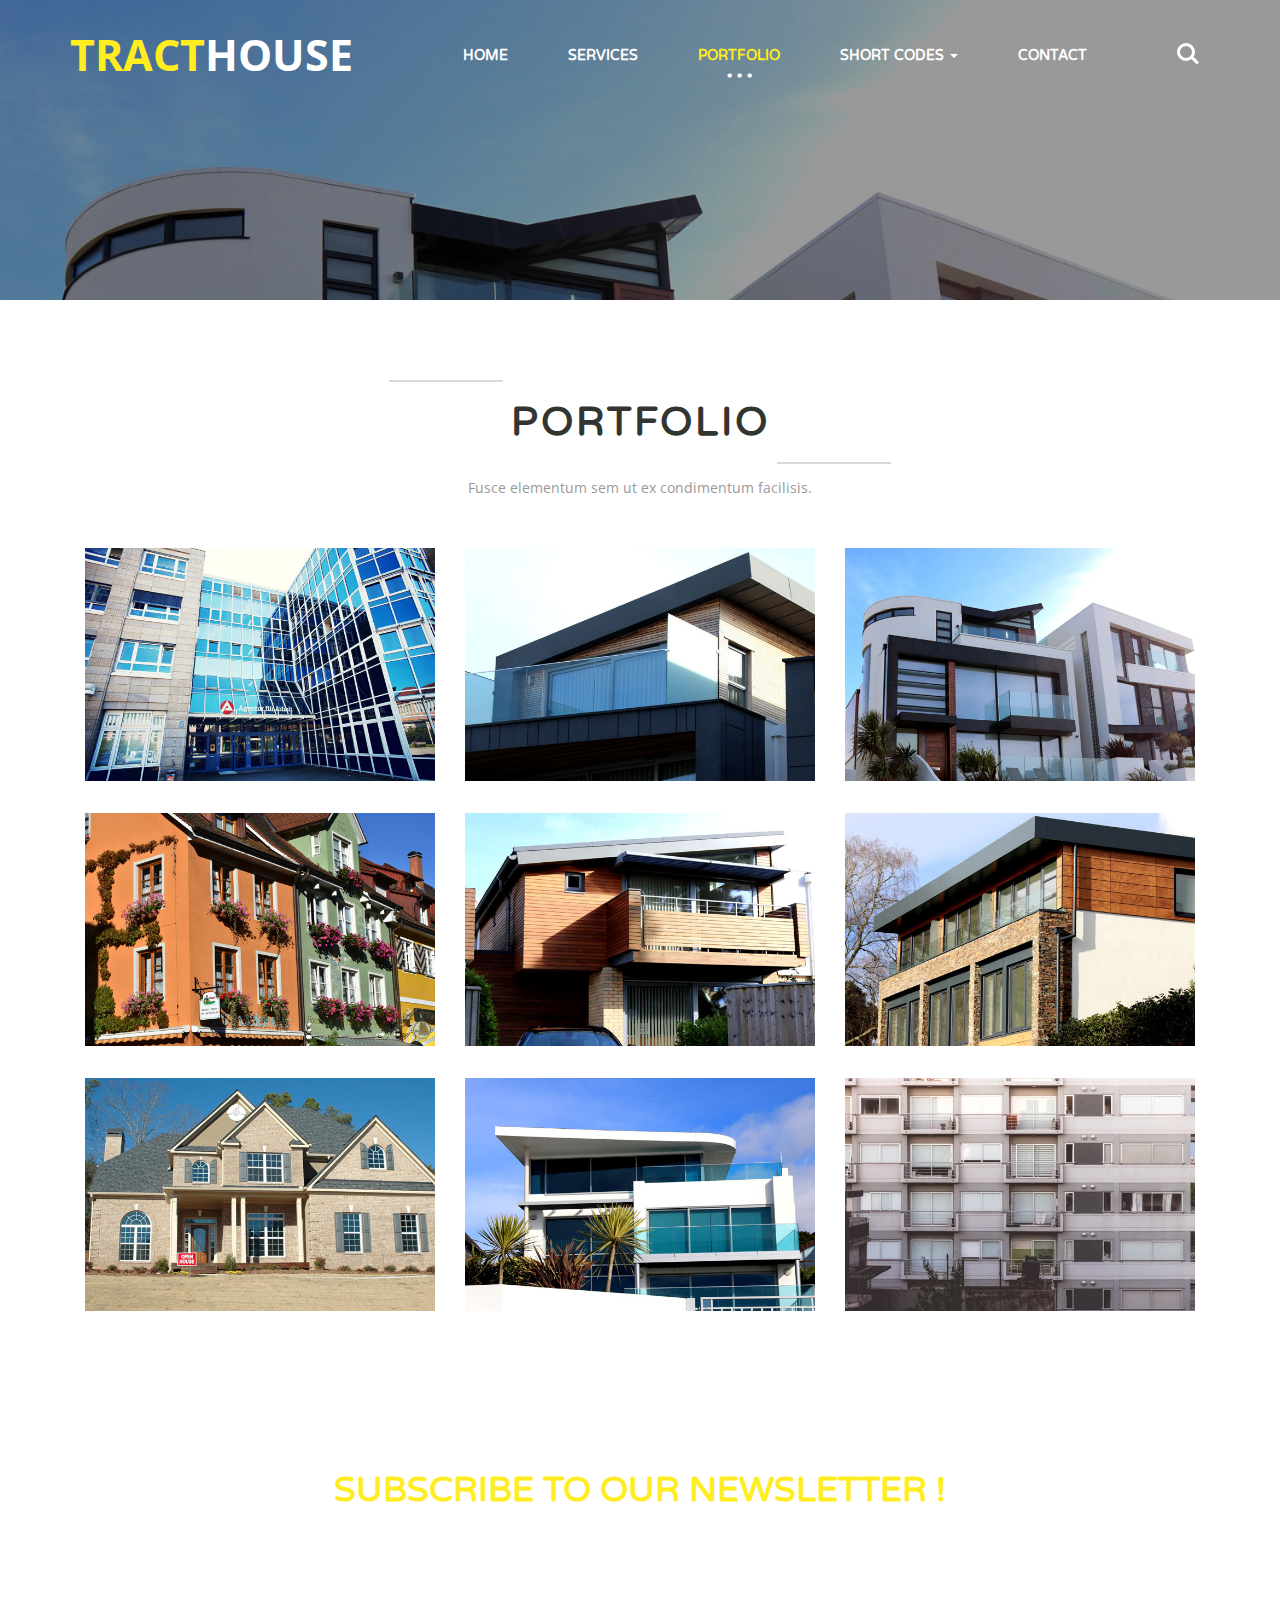
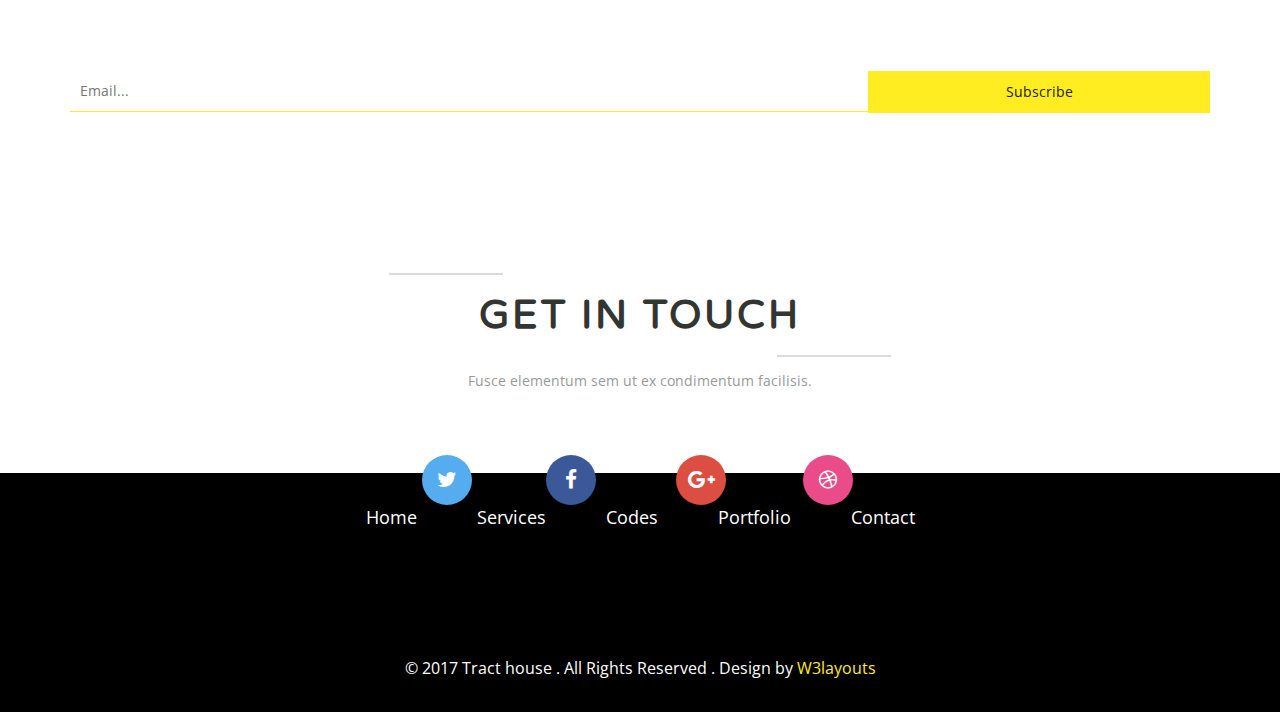
<file: html/portfolio.html>
<!--
author: W3layouts
author URL: http://w3layouts.com
License: Creative Commons Attribution 3.0 Unported
License URL: http://creativecommons.org/licenses/by/3.0/
-->
<!DOCTYPE html>
<html lang="en">
<head>
<title>Tract house a Real Estates Category Flat Bootstrap Responsive Website Template | Portfolio :: w3layouts</title>
<!-- for-mobile-apps -->
<meta name="viewport" content="width=device-width, initial-scale=1">
<meta http-equiv="Content-Type" content="text/html; charset=utf-8" />
<meta name="keywords" content="Tract house Responsive web template, Bootstrap Web Templates, Flat Web Templates, Android Compatible web template, 
Smartphone Compatible web template, free webdesigns for Nokia, Samsung, LG, SonyEricsson, Motorola web design" />
<script type="application/x-javascript"> addEventListener("load", function() { setTimeout(hideURLbar, 0); }, false);
		function hideURLbar(){ window.scrollTo(0,1); } </script>
<!-- //for-mobile-apps -->
<link href="css/bootstrap.css" rel="stylesheet" type="text/css" media="all" />
<link href="css/style.css" rel="stylesheet" type="text/css" media="all" />
<link href="css/lightcase.css" rel="stylesheet" type="text/css" />
<!-- js -->
<script type="text/javascript" src="js/jquery-2.1.4.min.js"></script>
<script src="js/main.js"></script>
<!-- //js -->
<!-- font-awesome icons -->
<link rel="stylesheet" href="css/font-awesome.min.css" />
<!-- //font-awesome icons -->
<link href="//fonts.googleapis.com/css?family=Varela+Round&subset=hebrew" rel="stylesheet">
<link href='//fonts.googleapis.com/css?family=Open+Sans:400,300,300italic,400italic,600,600italic,700,700italic,800,800italic' rel='stylesheet' type='text/css'>
</head>
<body>
<!-- banner -->
	<div class="banner1">
		<div class="container">
			<nav class="navbar navbar-default">
				<div class="navbar-header navbar-left">
					<button type="button" class="navbar-toggle collapsed" data-toggle="collapse" data-target="#bs-example-navbar-collapse-1">
						<span class="sr-only">Toggle navigation</span>
						<span class="icon-bar"></span>
						<span class="icon-bar"></span>
						<span class="icon-bar"></span>
					</button>
					<h1><a class="navbar-brand" href="index.html"><span>Tract </span>house</a></h1>
				</div>
				<!-- Collect the nav links, forms, and other content for toggling -->
				<div class="collapse navbar-collapse navbar-right" id="bs-example-navbar-collapse-1">
					<nav class="cl-effect-13" id="cl-effect-13">
						<ul class="nav navbar-nav">
							<li><a href="index.html">Home</a></li>
							<li><a href="services.html">Services</a></li>
							<li class="active"><a href="portfolio.html">Portfolio</a></li>
							<li class="dropdown">
								<a href="#" class="dropdown-toggle" data-toggle="dropdown">Short Codes <b class="caret"></b></a>
								<ul class="dropdown-menu agile_short_dropdown">
									<li><a href="icons.html">Icons</a></li>
									<li><a href="typography.html">Typography</a></li>
								</ul>
							</li>
							<li><a href="contact.html">Contact</a></li>
						</ul>
						<div class="w3_agile_login">
							<div class="cd-main-header">
								<a class="cd-search-trigger" href="#cd-search"> <span></span></a>
								<!-- cd-header-buttons -->
							</div>
							<div id="cd-search" class="cd-search">
								<form action="#" method="post">
									<input name="Search" type="search" placeholder="Search...">
								</form>
							</div>
						</div>
					</nav>
				</div>
			</nav>
		</div>
	</div>
<!-- //banner -->	
<!-- portfolio -->
	<div class="banner-bottom">
		<div class="container">
			<div class="agileits_heading_section">
				<h2 class="agileinfo_header">Portfolio</h2>
			<p class="agileits_dummy_para">Fusce elementum sem ut ex condimentum facilisis.</p>
		</div>
			<div class="w3ls_portfolio_grids">
				<div class="col-md-4 agileinfo_portfolio_grid">
					<div class="w3_agile_portfolio_grid1">
						<a href="images/g1.jpg" class="showcase" data-rel="lightcase:myCollection:slideshow" title="Tract house">
							<div class="agileits_portfolio_sub_grid agileits_w3layouts_team_grid">	
								<div class="w3layouts_port_head">
									<h3>Tract house</h3>
								</div>
								<img src="images/g1.jpg" alt=" " class="img-responsive" />
							</div>
						</a>
					</div>
					<div class="w3_agile_portfolio_grid1">
						<a href="images/g2.jpg" class="showcase" data-rel="lightcase:myCollection:slideshow" title="Tract house">
							<div class="agileits_portfolio_sub_grid agileits_w3layouts_team_grid">	
								<div class="w3layouts_port_head">
									<h3>Tract house</h3>
								</div>
								<img src="images/g2.jpg" alt=" " class="img-responsive" />
							</div>
						</a>
					</div>
					<div class="w3_agile_portfolio_grid1">
						<a href="images/g4.jpg" class="showcase" data-rel="lightcase:myCollection:slideshow" title="Tract house">
							<div class="agileits_portfolio_sub_grid agileits_w3layouts_team_grid">	
								<div class="w3layouts_port_head">
									<h3>Tract house</h3>
								</div>
								<img src="images/g4.jpg" alt=" " class="img-responsive" />
							</div>
						</a>
					</div>
				</div>
				<div class="col-md-4 agileinfo_portfolio_grid">
					<div class="w3_agile_portfolio_grid1">
						<a href="images/g7.jpg" class="showcase" data-rel="lightcase:myCollection:slideshow" title="Tract house">
							<div class="agileits_portfolio_sub_grid agileits_w3layouts_team_grid">	
								<div class="w3layouts_port_head">
									<h3>Tract house</h3>
								</div>
								<img src="images/g7.jpg" alt=" " class="img-responsive" />
							</div>
						</a>
					</div>
					<div class="w3_agile_portfolio_grid1">
						<a href="images/g8.jpg" class="showcase" data-rel="lightcase:myCollection:slideshow" title="Tract house">
							<div class="agileits_portfolio_sub_grid agileits_w3layouts_team_grid">	
								<div class="w3layouts_port_head">
									<h3>Tract house</h3>
								</div>
								<img src="images/g8.jpg" alt=" " class="img-responsive" />
							</div>
						</a>
					</div>
					<div class="w3_agile_portfolio_grid1">
						<a href="images/g9.jpg" class="showcase" data-rel="lightcase:myCollection:slideshow" title="Tract house">
							<div class="agileits_portfolio_sub_grid agileits_w3layouts_team_grid">	
								<div class="w3layouts_port_head">
									<h3>Tract house</h3>
								</div>
								<img src="images/g9.jpg" alt=" " class="img-responsive" />
							</div>
						</a>
					</div>
				</div>
				<div class="col-md-4 agileinfo_portfolio_grid">
					<div class="w3_agile_portfolio_grid1">
						<a href="images/g10.jpg" class="showcase" data-rel="lightcase:myCollection:slideshow" title="Tract house">
							<div class="agileits_portfolio_sub_grid agileits_w3layouts_team_grid">	
								<div class="w3layouts_port_head">
									<h3>Tract house</h3>
								</div>
								<img src="images/g10.jpg" alt=" " class="img-responsive" />
							</div>
						</a>
					</div>
					<div class="w3_agile_portfolio_grid1">
						<a href="images/g11.jpg" class="showcase" data-rel="lightcase:myCollection:slideshow" title="Tract house">
							<div class="agileits_portfolio_sub_grid agileits_w3layouts_team_grid">	
								<div class="w3layouts_port_head">
									<h3>Tract house</h3>
								</div>
								<img src="images/g11.jpg" alt=" " class="img-responsive" />
							</div>
						</a>
					</div>
					<div class="w3_agile_portfolio_grid1">
						<a href="images/g12.jpg" class="showcase" data-rel="lightcase:myCollection:slideshow" title="Tract house">
							<div class="agileits_portfolio_sub_grid agileits_w3layouts_team_grid">	
								<div class="w3layouts_port_head">
									<h3>Tract house</h3>
								</div>
								<img src="images/g12.jpg" alt=" " class="img-responsive" />
							</div>
						</a>
					</div>
				</div>
				<div class="clearfix"> </div>
			</div>
		</div>
	</div>
<!-- portfolio -->
<!-- newsletter -->
<div class="newsletter">
<div class="container">
			<div class="agileinfo_newsletter_left">
				<h3>Subscribe to our newsletter !</h3>
				<p> Consectetur adipiscing elit. Suspendisse sit amet convallis mauris psum primis in faucibus. Sed tortor lacus, accumsan vitae dictum ac, tempus quis lacus.</p>
			</div>
			<div class="agileinfo_newsletter_right">
				<form action="#" method="post">
					<input class="email" type="email" placeholder="Email..." required="">
					<input type="submit" value="Subscribe">
				</form>
			</div>
			<div class="clearfix"> </div>
		</div>
	</div>
<!-- //newsletter -->
<!-- footer -->
<div class="footer">
		<div class="container">
			<div class="footer-grids">
				<div class="footer-heading">
					<h3 class="agileinfo_header">Get in touch</h3>
					<p class="agileits_dummy_para">Fusce elementum sem ut ex condimentum facilisis.</p>
				</div>
				<div class="footer-icons">
					<ul>
						<li><a href="#" class="twitter"><i class="fa fa-twitter"></i></a><span>Twitter</span></li>
						<li><a href="#" class="twitter facebook"><i class="fa fa-facebook"></i></a><span>Facebook</span></li>
						<li><a href="#" class="twitter chrome"><i class="fa fa-google-plus"></i></a><span>Google +</span></li>
						<li><a href="#" class="twitter dribbble"><i class="fa fa-dribbble" aria-hidden="true"></i></a><span>Dribbble</span></li>
					</ul>
				</div>
			</div>
		</div>
	</div>
<!-- //footer -->
<!-- copyright -->
<div class="copyright">
		<div class="container">
			<div class="w3agile-list">
				<ul>
					<li><a href="index.html">Home</a></li>
					<li><a href="services.html">Services</a></li>
					<li><a href="icons.html">Codes</a></li>
					<li><a href="portfolio.html">Portfolio</a></li>
					<li><a href="contact.html">Contact</a></li>
				</ul>
			</div>
			<div class="agileinfo">
				<p>© 2017 Tract house . All Rights Reserved . Design by <a href="http://w3layouts.com/">W3layouts</a></p>
			</div>
		</div>
	</div>
<!-- //copyright -->
	<!-- light-case -->
	<script src="js/lightcase.js"></script>
	<script src="js/jquery.events.touch.js"></script>
	<script>
		$('.showcase').lightcase();
	</script>
<!-- //light-case -->
<!-- for bootstrap working -->
<script src="js/bootstrap.js"></script>
<!-- //for bootstrap working -->
<!-- start-smooth-scrolling -->
<script type="text/javascript" src="js/move-top.js"></script>
<script type="text/javascript" src="js/easing.js"></script>
<script type="text/javascript">
	jQuery(document).ready(function($) {
		$(".scroll").click(function(event){		
			event.preventDefault();
			$('html,body').animate({scrollTop:$(this.hash).offset().top},1000);
		});
	});
</script>
<!-- start-smooth-scrolling -->
<!-- here stars scrolling icon -->
<script type="text/javascript">
	$(document).ready(function() {
		/*
			var defaults = {
			containerID: 'toTop', // fading element id
			containerHoverID: 'toTopHover', // fading element hover id
			scrollSpeed: 1200,
			easingType: 'linear' 
			};
		*/
								
		$().UItoTop({ easingType: 'easeOutQuart' });
								
		});
</script>
<!-- //here ends scrolling icon -->
</body>
</html>
</file>
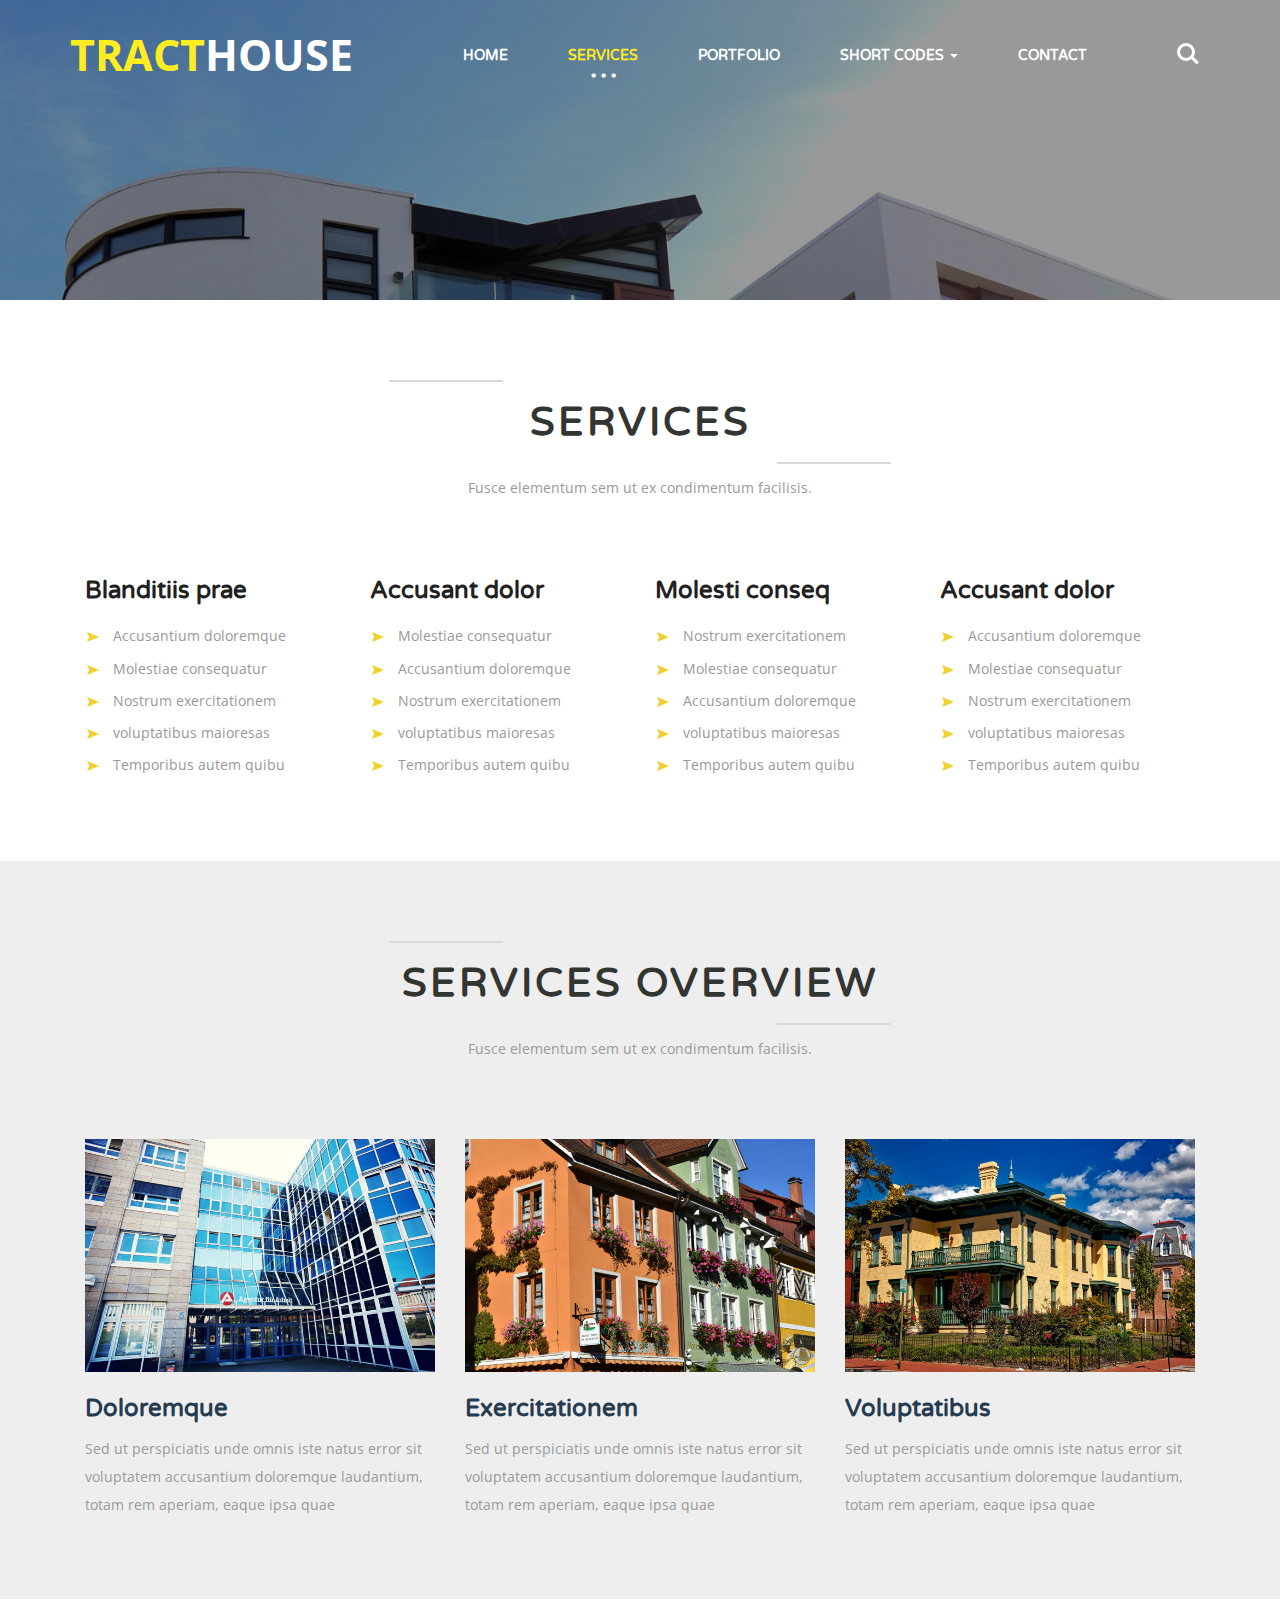
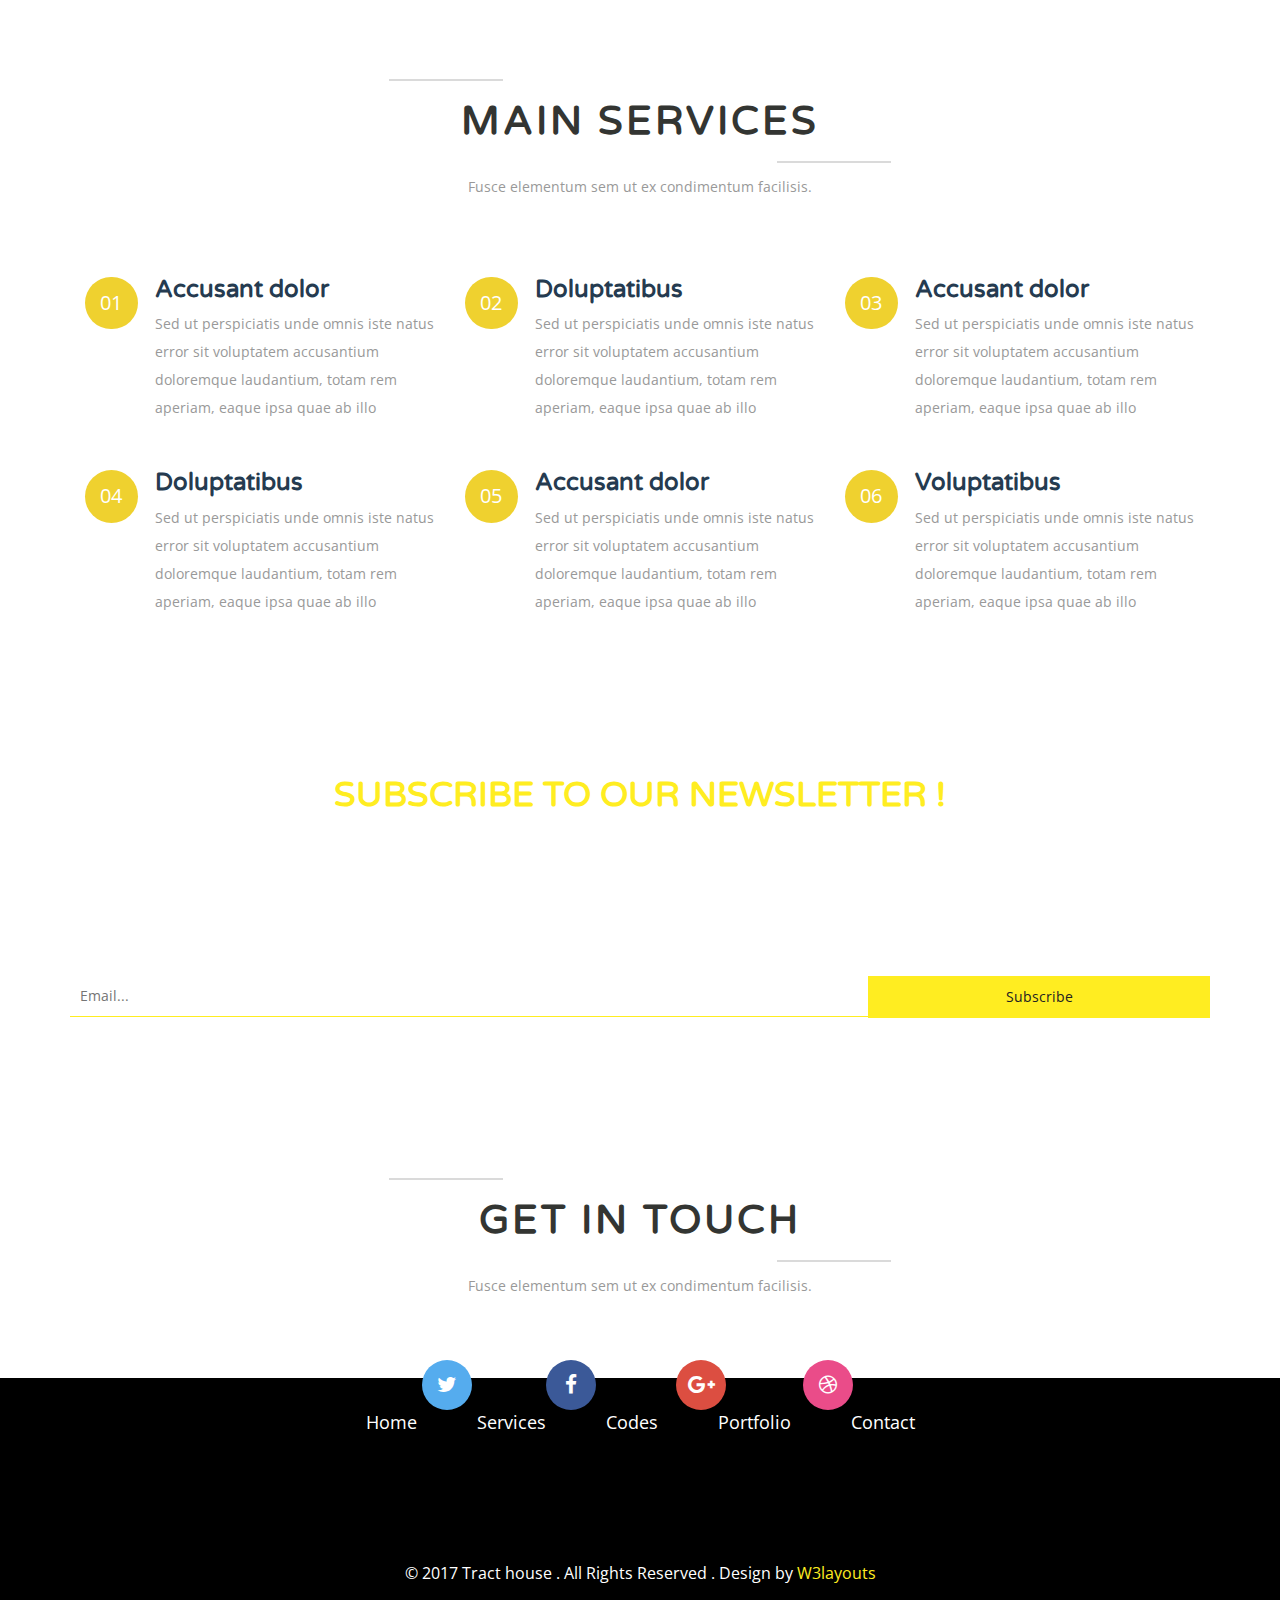
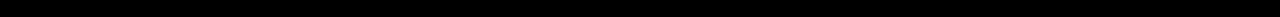
<file: html/services.html>
<!--
author: W3layouts
author URL: http://w3layouts.com
License: Creative Commons Attribution 3.0 Unported
License URL: http://creativecommons.org/licenses/by/3.0/
-->
<!DOCTYPE html>
<html lang="en">
<head>
<title>Tract house a Real Estates Category Flat Bootstrap Responsive Website Template | Services :: w3layouts</title>
<!-- for-mobile-apps -->
<meta name="viewport" content="width=device-width, initial-scale=1">
<meta http-equiv="Content-Type" content="text/html; charset=utf-8" />
<meta name="keywords" content="Tract house Responsive web template, Bootstrap Web Templates, Flat Web Templates, Android Compatible web template, 
Smartphone Compatible web template, free webdesigns for Nokia, Samsung, LG, SonyEricsson, Motorola web design" />
<script type="application/x-javascript"> addEventListener("load", function() { setTimeout(hideURLbar, 0); }, false);
		function hideURLbar(){ window.scrollTo(0,1); } </script>
<!-- //for-mobile-apps -->
<link href="css/bootstrap.css" rel="stylesheet" type="text/css" media="all" />
<link href="css/style.css" rel="stylesheet" type="text/css" media="all" />
<!-- js -->
<script type="text/javascript" src="js/jquery-2.1.4.min.js"></script>
<script src="js/main.js"></script>
<!-- //js -->
<!-- font-awesome icons -->
<link rel="stylesheet" href="css/font-awesome.min.css" />
<!-- //font-awesome icons -->
<link href="//fonts.googleapis.com/css?family=Varela+Round&subset=hebrew" rel="stylesheet">
<link href='//fonts.googleapis.com/css?family=Open+Sans:400,300,300italic,400italic,600,600italic,700,700italic,800,800italic' rel='stylesheet' type='text/css'>
</head>
<body>
<!-- banner -->
	<div class="banner1">
		<div class="container">
			<nav class="navbar navbar-default">
				<div class="navbar-header navbar-left">
					<button type="button" class="navbar-toggle collapsed" data-toggle="collapse" data-target="#bs-example-navbar-collapse-1">
						<span class="sr-only">Toggle navigation</span>
						<span class="icon-bar"></span>
						<span class="icon-bar"></span>
						<span class="icon-bar"></span>
					</button>
					<h1><a class="navbar-brand" href="index.html"><span>Tract </span>house</a></h1>
				</div>
				<!-- Collect the nav links, forms, and other content for toggling -->
				<div class="collapse navbar-collapse navbar-right" id="bs-example-navbar-collapse-1">
					<nav class="cl-effect-13" id="cl-effect-13">
						<ul class="nav navbar-nav">
							<li><a href="index.html">Home</a></li>
							<li class="active"><a href="services.html">Services</a></li>
							<li><a href="portfolio.html">Portfolio</a></li>
							<li class="dropdown">
								<a href="#" class="dropdown-toggle" data-toggle="dropdown">Short Codes <b class="caret"></b></a>
								<ul class="dropdown-menu agile_short_dropdown">
									<li><a href="icons.html">Icons</a></li>
									<li><a href="typography.html">Typography</a></li>
								</ul>
							</li>
							<li><a href="contact.html">Contact</a></li>
						</ul>
						<div class="w3_agile_login">
							<div class="cd-main-header">
								<a class="cd-search-trigger" href="#cd-search"> <span></span></a>
								<!-- cd-header-buttons -->
							</div>
							<div id="cd-search" class="cd-search">
								<form action="#" method="post">
									<input name="Search" type="search" placeholder="Search...">
								</form>
							</div>
						</div>
					</nav>
				</div>
			</nav>
		</div>
	</div>
<!-- //banner -->	
<div class="agileinfo-ser">
				<div class="container">
					<h3 class="agileinfo_header">Services </h3>
					<p class="agileits_dummy_para">Fusce elementum sem ut ex condimentum facilisis.</p>
					<div class="services-grids">
						<div class="col-md-3 ser-grid wow fadeInLeft animated animated" data-wow-delay=".5s" style="visibility: visible; animation-delay: 0.5s; animation-name: fadeInLeft;">
							<h4>Blanditiis prae</h4>
							<ul>
								<li>Accusantium doloremque</li>
								<li>Molestiae consequatur</li>
								<li>Nostrum exercitationem</li>
								<li>voluptatibus maioresas</li>
								<li>Temporibus autem quibu</li>
							</ul>
						</div>
						<div class="col-md-3 ser-grid wow fadeInUpBig animated animated" data-wow-delay=".5s" style="visibility: visible; animation-delay: 0.5s; animation-name: fadeInUpBig;">
							<h4>Accusant dolor</h4>
							<ul>
								<li>Molestiae consequatur</li>
								<li>Accusantium doloremque</li>
								<li>Nostrum exercitationem</li>
								<li>voluptatibus maioresas</li>
								<li>Temporibus autem quibu</li>
							</ul>
						</div>
						<div class="col-md-3 ser-grid wow fadeInDownBig animated animated" data-wow-delay=".5s" style="visibility: visible; animation-delay: 0.5s; animation-name: fadeInDownBig;">
							<h4>Molesti conseq</h4>
							<ul>
								<li>Nostrum exercitationem</li>
								<li>Molestiae consequatur</li>
								<li>Accusantium doloremque</li>
								<li>voluptatibus maioresas</li>
								<li>Temporibus autem quibu</li>
							</ul>
						</div>
						<div class="col-md-3 ser-grid wow fadeInRight animated animated" data-wow-delay=".5s" style="visibility: visible; animation-delay: 0.5s; animation-name: fadeInRight;">
							<h4>Accusant dolor</h4>
							<ul>
								<li>Accusantium doloremque</li>
								<li>Molestiae consequatur</li>
								<li>Nostrum exercitationem</li>
								<li>voluptatibus maioresas</li>
								<li>Temporibus autem quibu</li>
							</ul>
						</div>
						<div class="clearfix"></div>
					</div>
				</div>
			</div>
<!-- //agileinfo -->
<!-- overview --> 
	<div class="overview w3-2">
			<div class="container">
				<h3 class="agileinfo_header">Services overview</h3>
				<p class="agileits_dummy_para">Fusce elementum sem ut ex condimentum facilisis.</p>
				<div class="overview-grids">
					<div class="col-md-4 list-grid">
						<div class="list-img">
							<img src="images/g1.jpg" class="img-responsive" alt=" ">
							<div class="textbox"></div>
						</div>						
						<h4>Doloremque</h4>
						<p>Sed ut perspiciatis unde omnis iste natus error sit voluptatem accusantium doloremque laudantium, totam rem aperiam, eaque ipsa quae </p>
					</div>
					<div class="col-md-4 list-grid">
						<div class="list-img">
							<img src="images/g2.jpg" class="img-responsive" alt=" ">
							<div class="textbox"></div>
						</div>	
						<h4>Exercitationem</h4>
						<p>Sed ut perspiciatis unde omnis iste natus error sit voluptatem accusantium doloremque laudantium, totam rem aperiam, eaque ipsa quae </p>
					</div>
					<div class="col-md-4 list-grid">
						<div class="list-img">
							<img src="images/g3.jpg" class="img-responsive" alt=" ">
							<div class="textbox"></div>
						</div>	
						<h4>Voluptatibus</h4>
						<p>Sed ut perspiciatis unde omnis iste natus error sit voluptatem accusantium doloremque laudantium, totam rem aperiam, eaque ipsa quae </p>
					</div>
					
					<div class="clearfix"></div>
				</div>
			</div>
		</div>
<!-- //overview --> 
	<!-- main-services--> 
	<div class="main-services agileits-2">
			<div class="container">
					<h2 class="agileinfo_header">Main services</h2>
					<p class="agileits_dummy_para">Fusce elementum sem ut ex condimentum facilisis.</p>

				<div class="services-grids">
						<div class="col-md-4 services-grid">
							<div class="services-left">
								<p>01</p>
							</div>
							<div class="services-right">
								<h4>Accusant dolor</h4>
								<p>Sed ut perspiciatis unde omnis iste natus error sit 
								voluptatem accusantium doloremque laudantium, totam rem 
								aperiam, eaque ipsa quae ab illo </p>
							</div>
							<div class="clearfix"></div>
						</div>
						<div class="col-md-4 services-grid">
							<div class="services-left">
								<p>02</p>
							</div>
							<div class="services-right">
								<h4>Doluptatibus</h4>
								<p>Sed ut perspiciatis unde omnis iste natus error sit 
								voluptatem accusantium doloremque laudantium, totam rem 
								aperiam, eaque ipsa quae ab illo </p>
							</div>
							<div class="clearfix"></div>
						</div>
						<div class="col-md-4 services-grid">
							<div class="services-left">
								<p>03</p>
							</div>
							<div class="services-right">
								<h4>Accusant dolor</h4>
								<p>Sed ut perspiciatis unde omnis iste natus error sit 
								voluptatem accusantium doloremque laudantium, totam rem 
								aperiam, eaque ipsa quae ab illo </p>
							</div>
							<div class="clearfix"></div>
						</div>
						<div class="col-md-4 services-grid">
							<div class="services-left">
								<p>04</p>
							</div>
							<div class="services-right">
								<h4>Doluptatibus</h4>
								<p>Sed ut perspiciatis unde omnis iste natus error sit 
								voluptatem accusantium doloremque laudantium, totam rem 
								aperiam, eaque ipsa quae ab illo </p>
							</div>
							<div class="clearfix"></div>
						</div>
						<div class="col-md-4 services-grid">
							<div class="services-left">
								<p>05</p>
							</div>
							<div class="services-right">
								<h4>Accusant dolor</h4>
								<p>Sed ut perspiciatis unde omnis iste natus error sit 
								voluptatem accusantium doloremque laudantium, totam rem 
								aperiam, eaque ipsa quae ab illo</p>
							</div>
							<div class="clearfix"></div>
						</div>
						<div class="col-md-4 services-grid">
							<div class="services-left">
								<p>06</p>
							</div>
							<div class="services-right">
								<h4>Voluptatibus</h4>
								<p>Sed ut perspiciatis unde omnis iste natus error sit 
								voluptatem accusantium doloremque laudantium, totam rem 
								aperiam, eaque ipsa quae ab illo </p>
							</div>
							<div class="clearfix"></div>
						</div>
						<div class="clearfix"></div>
				</div>
				
			</div>
		</div>
		
<!-- //main-services --> 
<!-- newsletter -->
	<div class="newsletter">
		<div class="container">
			<div class="agileinfo_newsletter_left">
				<h3>Subscribe to our newsletter !</h3>
				<p> Consectetur adipiscing elit. Suspendisse sit amet convallis mauris psum primis in faucibus. Sed tortor lacus, accumsan vitae dictum ac, tempus quis lacus.</p>
			</div>
			<div class="agileinfo_newsletter_right">
				<form action="#" method="post">
					<input class="email" type="email" placeholder="Email..." required="">
					<input type="submit" value="Subscribe">
				</form>
			</div>
			<div class="clearfix"> </div>
		</div>
	</div>
<!-- //newsletter -->
<!-- footer -->
	<div class="footer">
		<div class="container">
			<div class="footer-grids">
				<div class="footer-heading">
					<h3 class="agileinfo_header">Get in touch</h3>
					<p class="agileits_dummy_para">Fusce elementum sem ut ex condimentum facilisis.</p>
				</div>
				<div class="footer-icons">
					<ul>
						<li><a href="#" class="twitter"><i class="fa fa-twitter"></i></a><span>Twitter</span></li>
						<li><a href="#" class="twitter facebook"><i class="fa fa-facebook"></i></a><span>Facebook</span></li>
						<li><a href="#" class="twitter chrome"><i class="fa fa-google-plus"></i></a><span>Google +</span></li>
						<li><a href="#" class="twitter dribbble"><i class="fa fa-dribbble" aria-hidden="true"></i></a><span>Dribbble</span></li>
					</ul>
				</div>
			</div>
		</div>
	</div>
<!-- //footer -->
<!-- copyright -->
	<div class="copyright">
		<div class="container">
			<div class="w3agile-list">
				<ul>
					<li><a href="index.html">Home</a></li>
					<li><a href="services.html">Services</a></li>
					<li><a href="icons.html">Codes</a></li>
					<li><a href="portfolio.html">Portfolio</a></li>
					<li><a href="contact.html">Contact</a></li>
				</ul>
			</div>
			<div class="agileinfo">
				<p>© 2017 Tract house . All Rights Reserved . Design by <a href="http://w3layouts.com/">W3layouts</a></p>
			</div>
		</div>
	</div>
<!-- //copyright -->
<!-- for bootstrap working -->
<script src="js/bootstrap.js"></script>
<!-- //for bootstrap working -->
<!-- start-smooth-scrolling -->
<script type="text/javascript" src="js/move-top.js"></script>
<script type="text/javascript" src="js/easing.js"></script>
<script type="text/javascript">
	jQuery(document).ready(function($) {
		$(".scroll").click(function(event){		
			event.preventDefault();
			$('html,body').animate({scrollTop:$(this.hash).offset().top},1000);
		});
	});
</script>
<!-- start-smooth-scrolling -->
<!-- here stars scrolling icon -->
<script type="text/javascript">
	$(document).ready(function() {
		/*
			var defaults = {
			containerID: 'toTop', // fading element id
			containerHoverID: 'toTopHover', // fading element hover id
			scrollSpeed: 1200,
			easingType: 'linear' 
			};
		*/
								
		$().UItoTop({ easingType: 'easeOutQuart' });
								
		});
</script>
<!-- //here ends scrolling icon -->
</body>
</html>
</file>
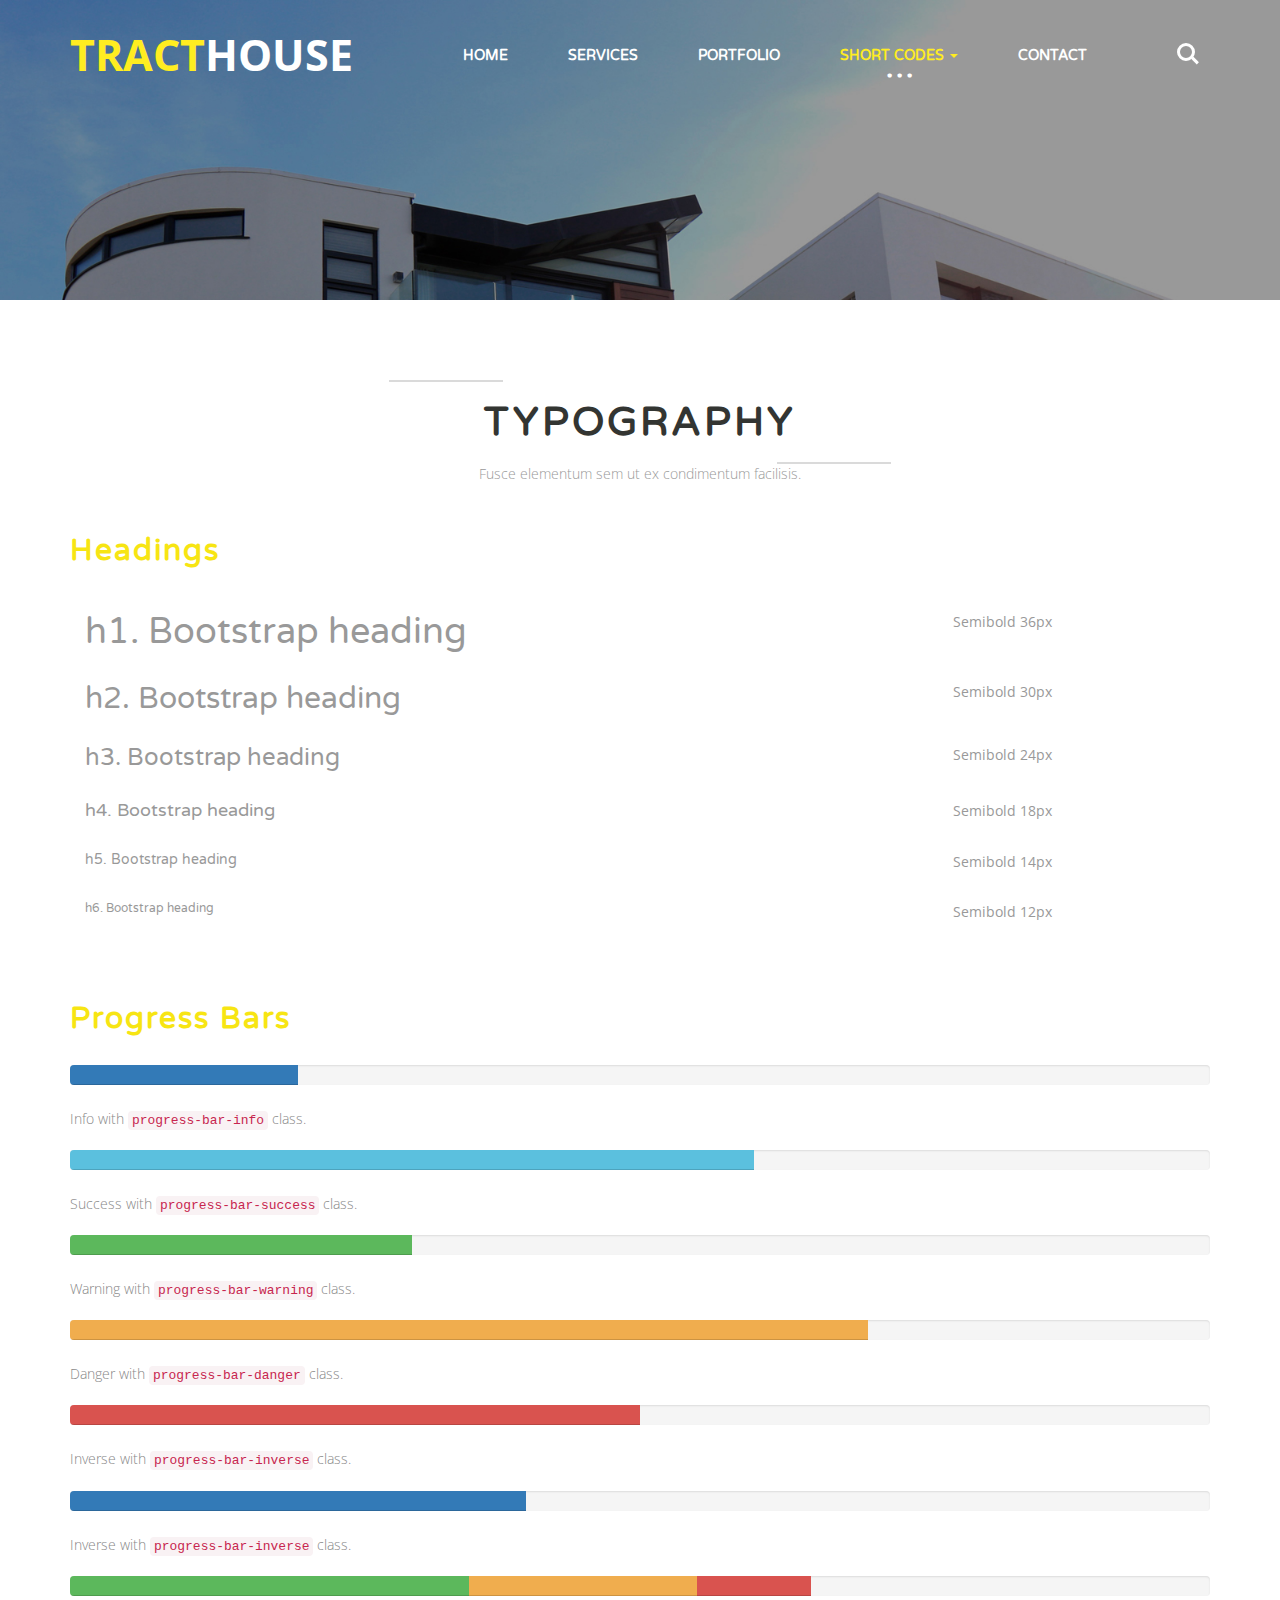
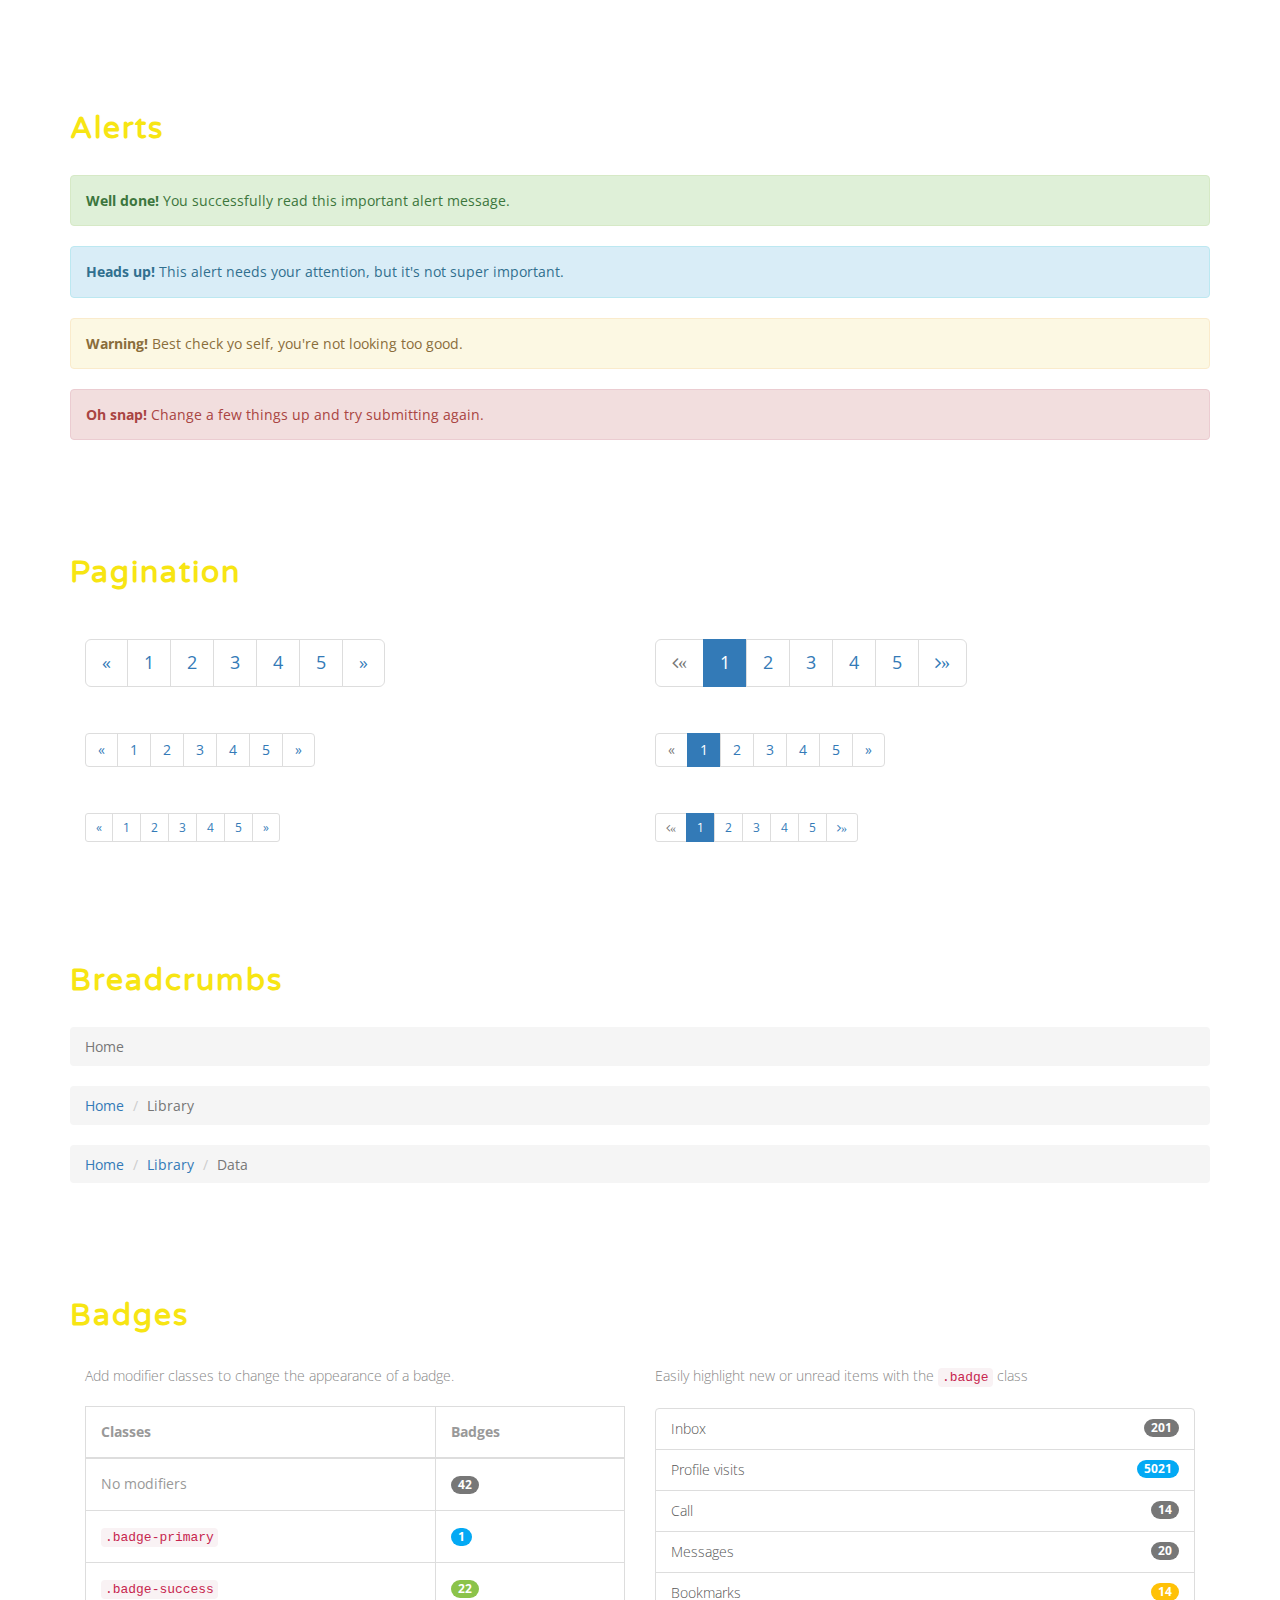
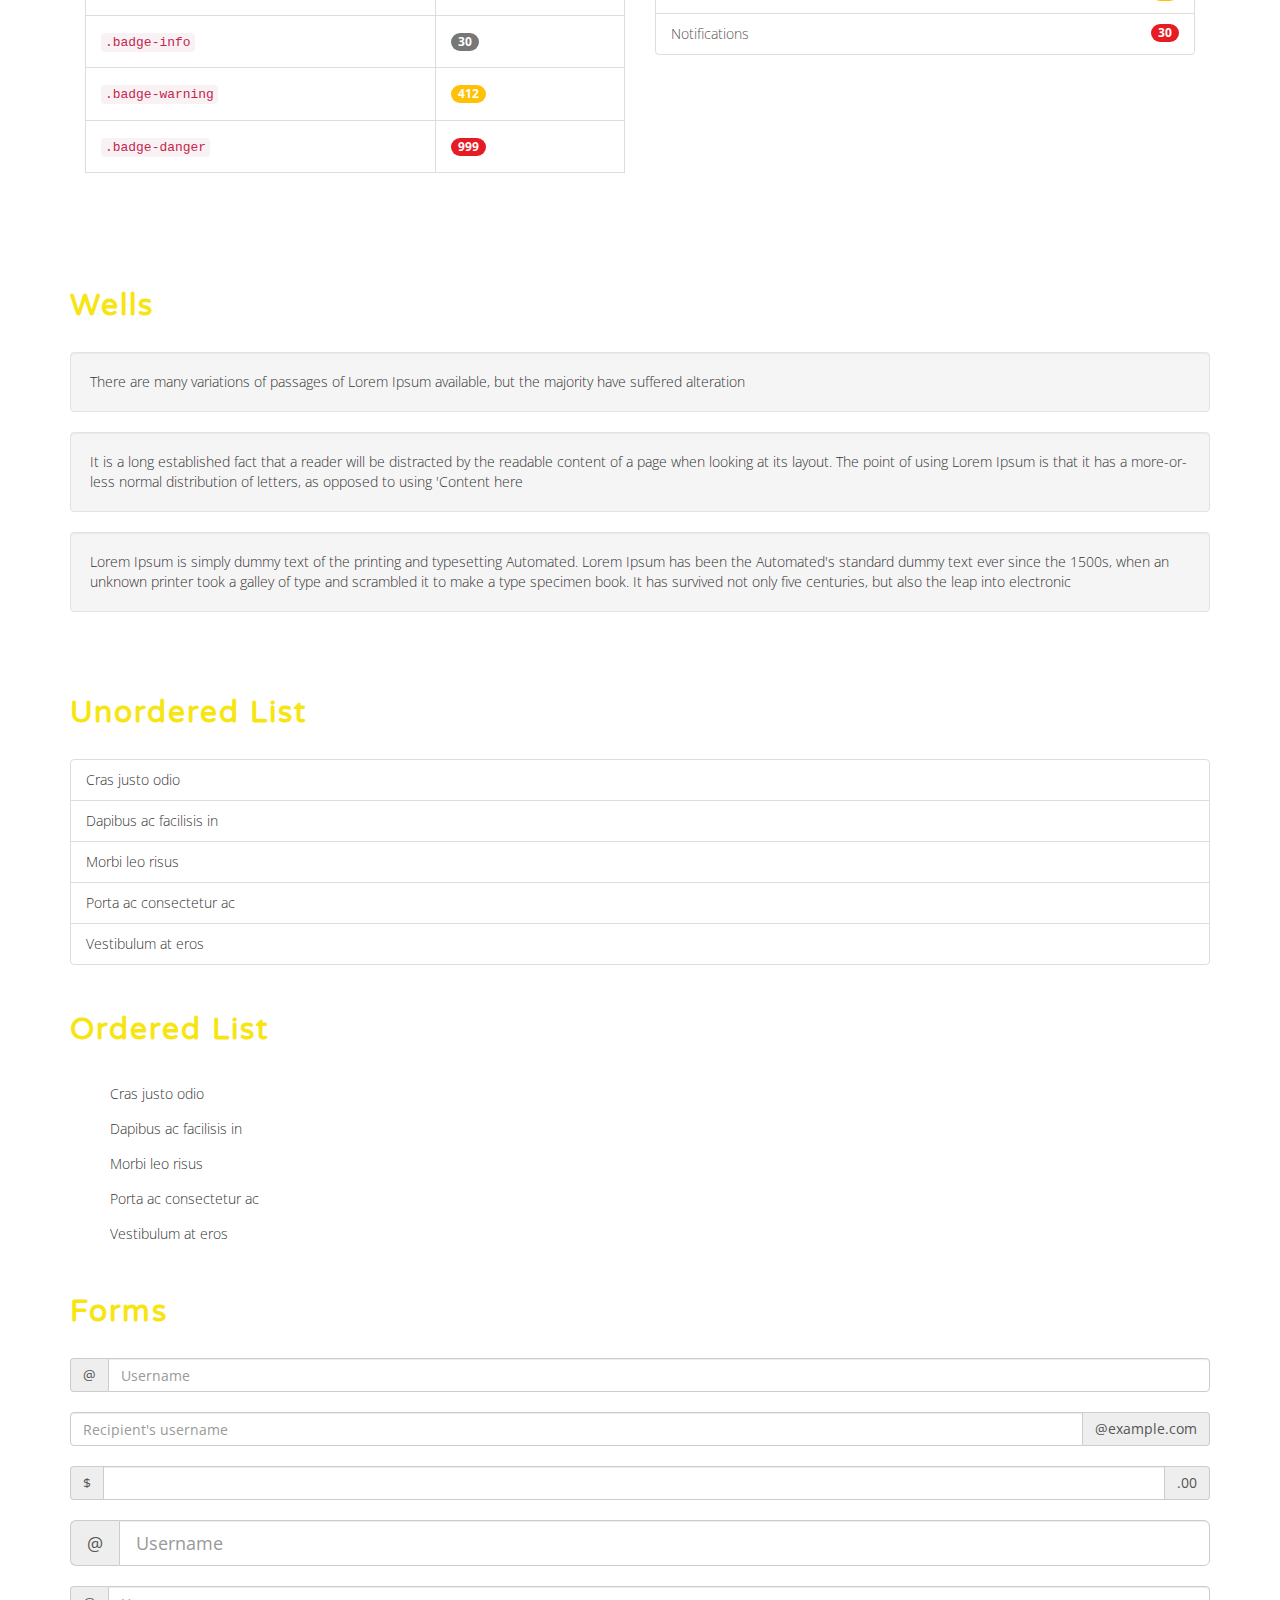
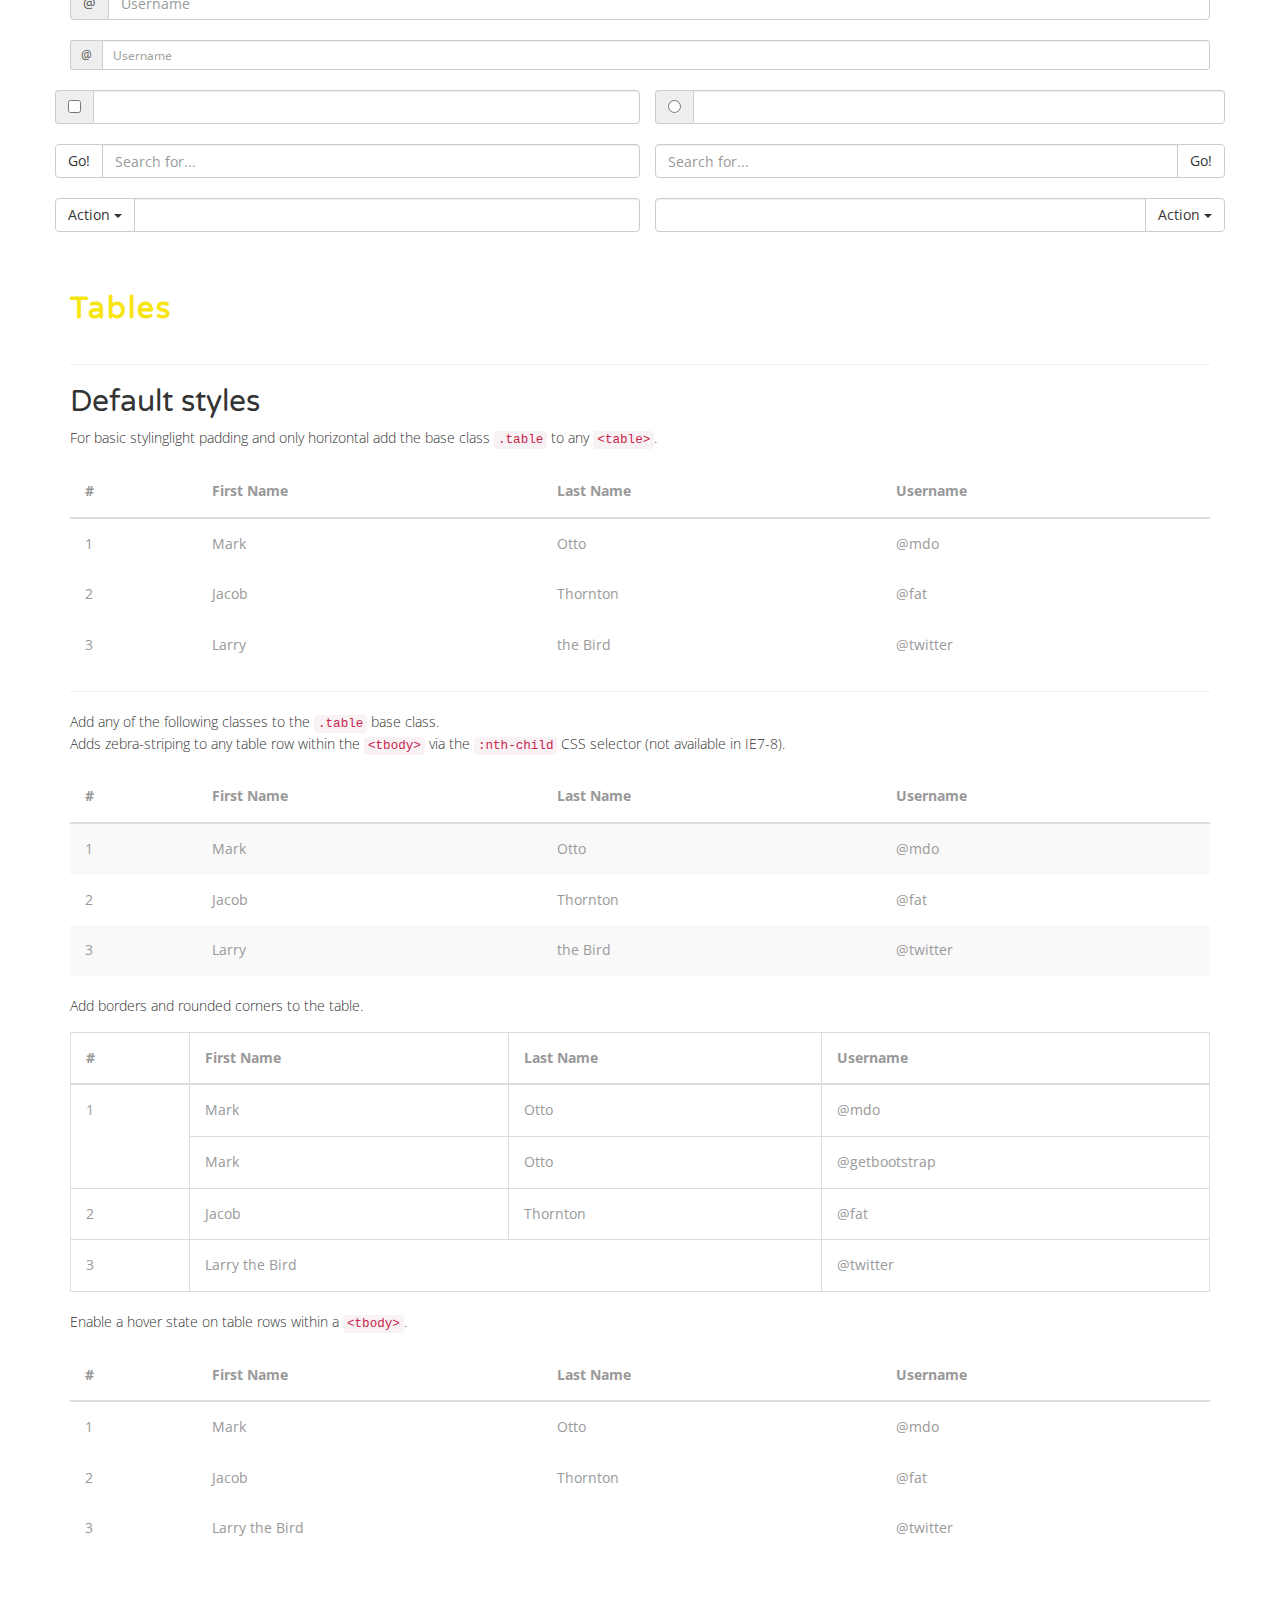
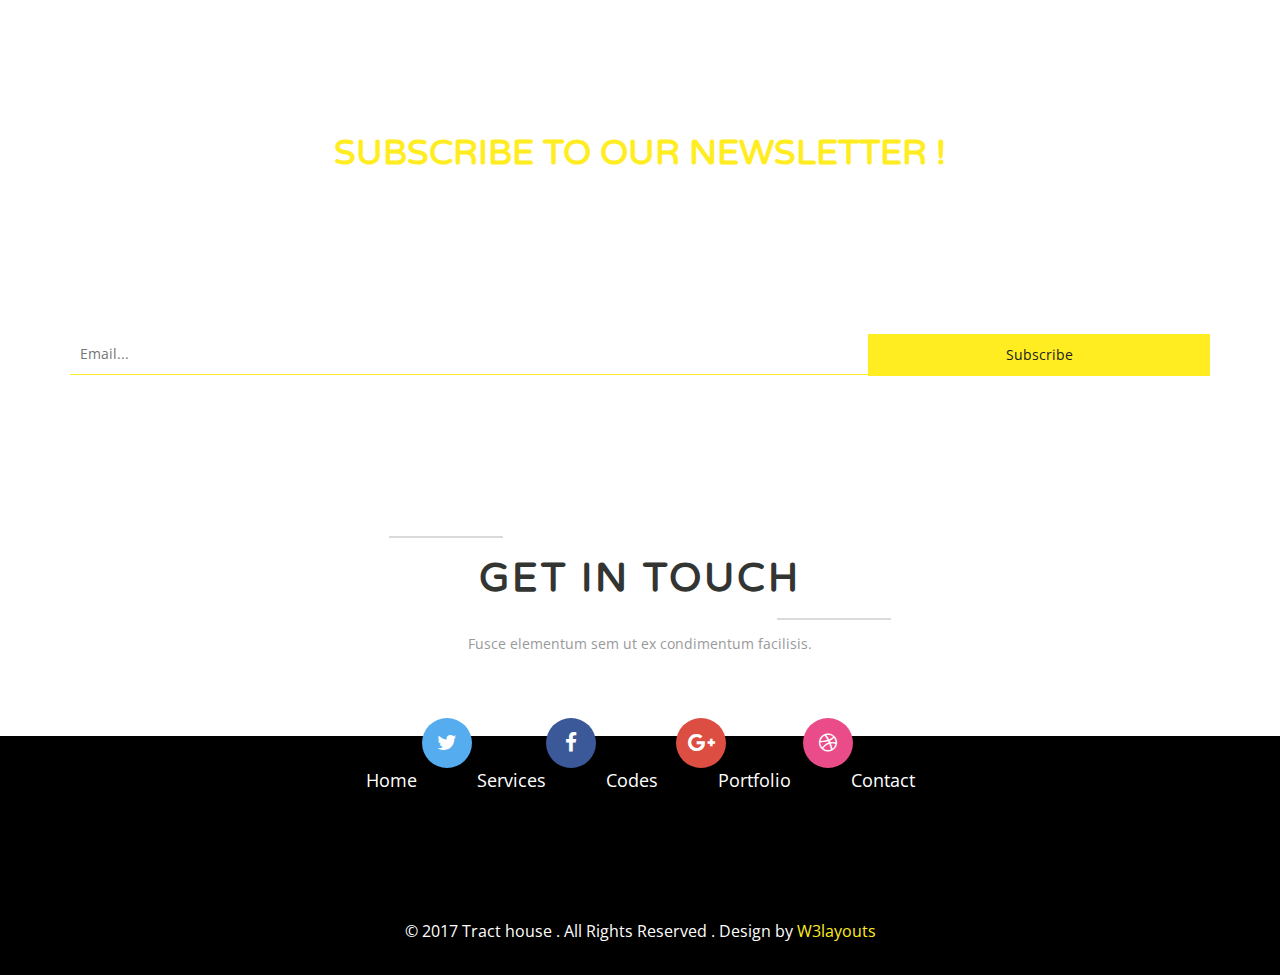
<file: html/typography.html>
<!--
author: W3layouts
author URL: http://w3layouts.com
License: Creative Commons Attribution 3.0 Unported
License URL: http://creativecommons.org/licenses/by/3.0/
-->
<!DOCTYPE html>
<html lang="en">
<head>
<title>Tract house a Real Estates Category Flat Bootstrap Responsive Website Template | Typography :: w3layouts</title>
<!-- for-mobile-apps -->
<meta name="viewport" content="width=device-width, initial-scale=1">
<meta http-equiv="Content-Type" content="text/html; charset=utf-8" />
<meta name="keywords" content="Tract house Responsive web template, Bootstrap Web Templates, Flat Web Templates, Android Compatible web template, 
Smartphone Compatible web template, free webdesigns for Nokia, Samsung, LG, SonyEricsson, Motorola web design" />
<script type="application/x-javascript"> addEventListener("load", function() { setTimeout(hideURLbar, 0); }, false);
		function hideURLbar(){ window.scrollTo(0,1); } </script>
<!-- //for-mobile-apps -->
<link href="css/bootstrap.css" rel="stylesheet" type="text/css" media="all" />
<link href="css/style.css" rel="stylesheet" type="text/css" media="all" />
<!-- js -->
<script type="text/javascript" src="js/jquery-2.1.4.min.js"></script>
<script src="js/main.js"></script>
<!-- //js -->
<!-- font-awesome icons -->
<link rel="stylesheet" href="css/font-awesome.min.css" />
<!-- //font-awesome icons -->
<link href="//fonts.googleapis.com/css?family=Varela+Round&subset=hebrew" rel="stylesheet">
<link href='//fonts.googleapis.com/css?family=Open+Sans:400,300,300italic,400italic,600,600italic,700,700italic,800,800italic' rel='stylesheet' type='text/css'>
</head>
<body>
<!-- banner -->
	<div class="banner1">
		<div class="container">
			<nav class="navbar navbar-default">
				<div class="navbar-header navbar-left">
					<button type="button" class="navbar-toggle collapsed" data-toggle="collapse" data-target="#bs-example-navbar-collapse-1">
						<span class="sr-only">Toggle navigation</span>
						<span class="icon-bar"></span>
						<span class="icon-bar"></span>
						<span class="icon-bar"></span>
					</button>
					<h1><a class="navbar-brand" href="index.html"><span>Tract </span>house</a></h1>
				</div>
				<!-- Collect the nav links, forms, and other content for toggling -->
				<div class="collapse navbar-collapse navbar-right" id="bs-example-navbar-collapse-1">
					<nav class="cl-effect-13" id="cl-effect-13">
						<ul class="nav navbar-nav">
							<li><a href="index.html">Home</a></li>
							<li><a href="services.html">Services</a></li>
							<li><a href="portfolio.html">Portfolio</a></li>
							<li class="active" class="dropdown">
								<a href="#" class="dropdown-toggle" data-toggle="dropdown">Short Codes <b class="caret"></b></a>
								<ul class="dropdown-menu agile_short_dropdown">
									<li><a href="icons.html">Icons</a></li>
									<li><a href="typography.html">Typography</a></li>
								</ul>
							</li>
							<li><a href="contact.html">Contact</a></li>
						</ul>
						<div class="w3_agile_login">
							<div class="cd-main-header">
								<a class="cd-search-trigger" href="#cd-search"> <span></span></a>
								<!-- cd-header-buttons -->
							</div>
							<div id="cd-search" class="cd-search">
								<form action="#" method="post">
									<input name="Search" type="search" placeholder="Search...">
								</form>
							</div>
						</div>
					</nav>
				</div>
			</nav>
		</div>
	</div>
<!-- //banner -->	
<!-- typography -->
	<div class="typo">
		<div class="container">
		<h2 class="agileinfo_header">Typography</h2>
			<p class="agileits_dummy_para">Fusce elementum sem ut ex condimentum facilisis.</p>
			<div class="grid_3 grid_4 w3layouts">
				<h3 class="hdg">Headings</h3>
				<div class="bs-example">
					<table class="table">
						<tbody>
							<tr>
								<td><h1 id="h1.-bootstrap-heading">h1. Bootstrap heading<a class="anchorjs-link" href="#h1.-bootstrap-heading"><span class="anchorjs-icon"></span></a></h1></td>
								<td class="type-info">Semibold 36px</td>
							</tr>
							<tr>
								<td><h2 id="h2.-bootstrap-heading">h2. Bootstrap heading<a class="anchorjs-link" href="#h2.-bootstrap-heading"><span class="anchorjs-icon"></span></a></h2></td>
								<td class="type-info">Semibold 30px</td>
							</tr>
							<tr>
								<td><h3 id="h3.-bootstrap-heading">h3. Bootstrap heading<a class="anchorjs-link" href="#h3.-bootstrap-heading"><span class="anchorjs-icon"></span></a></h3></td>
								<td class="type-info">Semibold 24px</td>
							</tr>
							<tr>
								<td><h4 id="h4.-bootstrap-heading">h4. Bootstrap heading<a class="anchorjs-link" href="#h4.-bootstrap-heading"><span class="anchorjs-icon"></span></a></h4></td>
								<td class="type-info">Semibold 18px</td>
							</tr>
							<tr>
								<td><h5 id="h5.-bootstrap-heading">h5. Bootstrap heading<a class="anchorjs-link" href="#h5.-bootstrap-heading"><span class="anchorjs-icon"></span></a></h5></td>
								<td class="type-info">Semibold 14px</td>
							</tr>
							<tr>
								<td><h6>h6. Bootstrap heading</h6></td>
								<td class="type-info">Semibold 12px</td>
							</tr>
						</tbody>
					</table>
				</div>
			</div>
		
			<div class="grid_3 grid_5 w3l">
				<h3>Progress Bars</h3>
				<div class="tab-content">
					<div class="tab-pane active" id="domprogress">
						<div class="progress">    
							<div class="progress-bar progress-bar-primary" style="width: 20%"></div>
						</div>
						<p>Info with <code>progress-bar-info</code> class.</p>
						<div class="progress">    
							<div class="progress-bar progress-bar-info" style="width: 60%"></div>
						</div>
						<p>Success with <code>progress-bar-success</code> class.</p>
						<div class="progress">
							<div class="progress-bar progress-bar-success" style="width: 30%"></div>
						</div>
						<p>Warning with <code>progress-bar-warning</code> class.</p>
						<div class="progress">
							<div class="progress-bar progress-bar-warning" style="width: 70%"></div>
						</div>
						<p>Danger with <code>progress-bar-danger</code> class.</p>
						<div class="progress">
							<div class="progress-bar progress-bar-danger" style="width: 50%"></div>
						</div>
						<p>Inverse with <code>progress-bar-inverse</code> class.</p>
						<div class="progress">
							<div class="progress-bar progress-bar-inverse" style="width: 40%"></div>
						</div>
						<p>Inverse with <code>progress-bar-inverse</code> class.</p>
						<div class="progress">
							<div class="progress-bar progress-bar-success" style="width: 35%"><span class="sr-only">35% Complete (success)</span></div>
							<div class="progress-bar progress-bar-warning" style="width: 20%"><span class="sr-only">20% Complete (warning)</span></div>
							<div class="progress-bar progress-bar-danger" style="width: 10%"><span class="sr-only">10% Complete (danger)</span></div>
						</div>
					</div>
				</div>
			</div>
			<div class="grid_3 grid_5 w3ls">
				<h3>Alerts</h3>
				<div class="alert alert-success" role="alert">
					<strong>Well done!</strong> You successfully read this important alert message.
				</div>
				<div class="alert alert-info" role="alert">
					<strong>Heads up!</strong> This alert needs your attention, but it's not super important.
				</div>
				<div class="alert alert-warning" role="alert">
					<strong>Warning!</strong> Best check yo self, you're not looking too good.
				</div>
				<div class="alert alert-danger" role="alert">
					<strong>Oh snap!</strong> Change a few things up and try submitting again.
				</div>
			</div>
			<div class="grid_3 grid_5 agileits">
				<h3>Pagination</h3>
				<div class="col-md-6">
					<nav>
						<ul class="pagination pagination-lg">
							<li><a href="#" aria-label="Previous"><span aria-hidden="true">«</span></a></li>
							<li><a href="#">1</a></li>
							<li><a href="#">2</a></li>
							<li><a href="#">3</a></li>
							<li><a href="#">4</a></li>
							<li><a href="#">5</a></li>
							<li><a href="#" aria-label="Next"><span aria-hidden="true">»</span></a></li>
						</ul>
					</nav>
					<nav>
						<ul class="pagination">
							<li><a href="#" aria-label="Previous"><span aria-hidden="true">«</span></a></li>
							<li><a href="#">1</a></li>
							<li><a href="#">2</a></li>
							<li><a href="#">3</a></li>
							<li><a href="#">4</a></li>
							<li><a href="#">5</a></li>
							<li><a href="#" aria-label="Next"><span aria-hidden="true">»</span></a></li>
						</ul>
					</nav>
					<nav>
						<ul class="pagination pagination-sm">
							<li><a href="#" aria-label="Previous"><span aria-hidden="true">«</span></a></li>
							<li><a href="#">1</a></li>
							<li><a href="#">2</a></li>
							<li><a href="#">3</a></li>
							<li><a href="#">4</a></li>
							<li><a href="#">5</a></li>
							<li><a href="#" aria-label="Next"><span aria-hidden="true">»</span></a></li>
						</ul>
					</nav>
				</div>
				<div class="col-md-6">
					<ul class="pagination pagination-lg">
						<li class="disabled"><a href="#"><i class="fa fa-angle-left">«</i></a></li>
						<li class="active"><a href="#">1</a></li>
						<li><a href="#">2</a></li>
						<li><a href="#">3</a></li>
						<li><a href="#">4</a></li>
						<li><a href="#">5</a></li>
						<li><a href="#"><i class="fa fa-angle-right">»</i></a></li>
					</ul>
					<nav>
						<ul class="pagination">
							<li class="disabled"><a href="#" aria-label="Previous"><span aria-hidden="true">«</span></a></li>
							<li class="active"><a href="#">1 <span class="sr-only">(current)</span></a></li>
							<li><a href="#">2</a></li>
							<li><a href="#">3</a></li>
							<li><a href="#">4</a></li>
							<li><a href="#">5</a></li>
							<li><a href="#" aria-label="Next"><span aria-hidden="true">»</span></a></li>
						</ul>
					</nav>
					<ul class="pagination pagination-sm">
						<li class="disabled"><a href="#"><i class="fa fa-angle-left">«</i></a></li>
						<li class="active"><a href="#">1</a></li>
						<li><a href="#">2</a></li>
						<li><a href="#">3</a></li>
						<li><a href="#">4</a></li>
						<li><a href="#">5</a></li>
						<li><a href="#"><i class="fa fa-angle-right">»</i></a></li>
					</ul>
				</div>
				<div class="clearfix"> </div>
			</div>
			<div class="grid_3 grid_5 agileinfo">
				<h3>Breadcrumbs</h3>
				<ol class="breadcrumb">
					<li class="active">Home</li>
				</ol>
				<ol class="breadcrumb">
					<li><a href="#">Home</a></li>
					<li class="active">Library</li>
				</ol>
				<ol class="breadcrumb">
					<li><a href="#">Home</a></li>
					<li><a href="#">Library</a></li>
					<li class="active">Data</li>
				</ol>
			</div>
			<div class="grid_3 grid_5 wthree">
				<h3>Badges</h3>
				<div class="col-md-6 agileits-w3layouts">
					<p>Add modifier classes to change the appearance of a badge.</p>
					<table class="table table-bordered">
						<thead>
							<tr>
								<th>Classes</th>
								<th>Badges</th>
							</tr>
						</thead>
						<tbody>
							<tr>
								<td>No modifiers</td>
								<td><span class="badge">42</span></td>
							</tr>
							<tr>
								<td><code>.badge-primary</code></td>
								<td><span class="badge badge-primary">1</span></td>
							</tr>
							<tr>
								<td><code>.badge-success</code></td>
								<td><span class="badge badge-success">22</span></td>
							</tr>
							<tr>
								<td><code>.badge-info</code></td>
								<td><span class="badge badge-info">30</span></td>
							</tr>
							<tr>
								<td><code>.badge-warning</code></td>
								<td><span class="badge badge-warning">412</span></td>
							</tr>
							<tr>
								<td><code>.badge-danger</code></td>
								<td><span class="badge badge-danger">999</span></td>
							</tr>
						</tbody>
					</table>                    
				</div>
				<div class="col-md-6 w3-agileits">
					<p>Easily highlight new or unread items with the <code>.badge</code> class</p>
					<div class="list-group list-group-alternate"> 
						<a href="#" class="list-group-item"><span class="badge">201</span> <i class="ti ti-email"></i> Inbox </a> 
						<a href="#" class="list-group-item"><span class="badge badge-primary">5021</span> <i class="ti ti-eye"></i> Profile visits </a> 
						<a href="#" class="list-group-item"><span class="badge">14</span> <i class="ti ti-headphone-alt"></i> Call </a> 
						<a href="#" class="list-group-item"><span class="badge">20</span> <i class="ti ti-comments"></i> Messages </a> 
						<a href="#" class="list-group-item"><span class="badge badge-warning">14</span> <i class="ti ti-bookmark"></i> Bookmarks </a> 
						<a href="#" class="list-group-item"><span class="badge badge-danger">30</span> <i class="ti ti-bell"></i> Notifications </a> 
					</div>
				</div>
			   <div class="clearfix"> </div>
			</div>	 
			<div class="grid_3 grid_5 agile">
				<h3>Wells</h3>
				<div class="well">
					There are many variations of passages of Lorem Ipsum available, but the majority have suffered alteration
				</div>
				<div class="well">
					It is a long established fact that a reader will be distracted by the readable content of a page when looking at its layout. The point of using Lorem Ipsum is that it has a more-or-less normal distribution of letters, as opposed to using 'Content here
				</div>
				<div class="well">
						Lorem Ipsum is simply dummy text of the printing and typesetting Automated. Lorem Ipsum has been the Automated's standard dummy text ever since the 1500s, when an unknown printer took a galley of type and scrambled it to make a type specimen book. It has survived not only five centuries, but also the leap into electronic
				</div>
			</div>
			<h3 class="bars">Unordered List</h3>
			<ul class="list-group w3-agile">
			  <li class="list-group-item">Cras justo odio</li>
			  <li class="list-group-item">Dapibus ac facilisis in</li>
			  <li class="list-group-item">Morbi leo risus</li>
			  <li class="list-group-item">Porta ac consectetur ac</li>
			  <li class="list-group-item">Vestibulum at eros</li>
			</ul>
			<h3 class="bars">Ordered List</h3>
			<ol>
				<li class="list-group-item1">Cras justo odio</li>
				<li class="list-group-item1">Dapibus ac facilisis in</li>
				<li class="list-group-item1">Morbi leo risus</li>
				<li class="list-group-item1">Porta ac consectetur ac</li>
				<li class="list-group-item1">Vestibulum at eros</li>
			</ol>
			<h3 class="bars">Forms</h3>
			<div class="input-group w3_w3layouts">
				<span class="input-group-addon" id="basic-addon1">@</span>
				<input type="text" class="form-control" placeholder="Username" aria-describedby="basic-addon1">
			</div>
			<div class="input-group w3_w3layouts">
				<input type="text" class="form-control" placeholder="Recipient's username" aria-describedby="basic-addon2">
				<span class="input-group-addon" id="basic-addon2">@example.com</span>
			</div>
			<div class="input-group w3_w3layouts">
				<span class="input-group-addon">$</span>
					<input type="text" class="form-control" aria-label="Amount (to the nearest dollar)">
				<span class="input-group-addon">.00</span>
			</div>
			<div class="input-group input-group-lg w3_w3layouts">
				<span class="input-group-addon" id="sizing-addon1">@</span>
				<input type="text" class="form-control" placeholder="Username" aria-describedby="sizing-addon1">
			</div>
			<div class="input-group w3_w3layouts">
				<span class="input-group-addon" id="sizing-addon2">@</span>
				<input type="text" class="form-control" placeholder="Username" aria-describedby="sizing-addon2">
			</div>
			<div class="input-group input-group-sm w3_w3layouts">
				<span class="input-group-addon" id="sizing-addon3">@</span>
				<input type="text" class="form-control" placeholder="Username" aria-describedby="sizing-addon3">
			</div>
			<div class="row">
				<div class="col-lg-6 in-gp-tl">
					<div class="input-group">
						<span class="input-group-addon">
							<input type="checkbox" aria-label="...">
						</span>
						<input type="text" class="form-control" aria-label="...">
					</div><!-- /input-group -->
				</div><!-- /.col-lg-6 -->
				<div class="col-lg-6 in-gp-tb">
					<div class="input-group">
						<span class="input-group-addon">
							<input type="radio" aria-label="...">
						</span>
						<input type="text" class="form-control" aria-label="...">
					</div><!-- /input-group -->
				</div><!-- /.col-lg-6 -->
			</div><!-- /.row -->
			<div class="row">
				<div class="col-lg-6 in-gp-tl">
					<div class="input-group">
						<span class="input-group-btn">
							<button class="btn btn-default" type="button">Go!</button>
						</span>
						<input type="text" class="form-control" placeholder="Search for...">
					</div><!-- /input-group -->
				</div><!-- /.col-lg-6 -->
				<div class="col-lg-6 in-gp-tb">
					<div class="input-group">
						<input type="text" class="form-control" placeholder="Search for...">
						<span class="input-group-btn">
							<button class="btn btn-default" type="button">Go!</button>
						</span>
					</div><!-- /input-group -->
				</div><!-- /.col-lg-6 -->
			</div><!-- /.row -->
			<div class="row">
				<div class="col-lg-6 in-gp-tl">
					<div class="input-group">
						<div class="input-group-btn">
							<button type="button" class="btn btn-default dropdown-toggle" data-toggle="dropdown" aria-haspopup="true" aria-expanded="false">Action <span class="caret"></span></button>
							<ul class="dropdown-menu">
								<li><a href="#">Action</a></li>
								<li><a href="#">Another action</a></li>
								<li><a href="#">Something else here</a></li>
								<li role="separator" class="divider"></li>
								<li><a href="#">Separated link</a></li>
							</ul>
						</div><!-- /btn-group -->
						<input type="text" class="form-control" aria-label="...">
					</div><!-- /input-group -->
				</div><!-- /.col-lg-6 -->
				<div class="col-lg-6 in-gp-tb">
					<div class="input-group">
						<input type="text" class="form-control" aria-label="...">
						<div class="input-group-btn">
							<button type="button" class="btn btn-default dropdown-toggle" data-toggle="dropdown" aria-haspopup="true" aria-expanded="false">Action <span class="caret"></span></button>
							<ul class="dropdown-menu dropdown-menu-right">
								<li><a href="#">Action</a></li>
								<li><a href="#">Another action</a></li>
								<li><a href="#">Something else here</a></li>
								<li role="separator" class="divider"></li>
								<li><a href="#">Separated link</a></li>
							</ul>
						</div><!-- /btn-group -->
					</div><!-- /input-group -->
				</div><!-- /.col-lg-6 -->
			</div><!-- /.row -->
			<div class="page-header">
				<h3 class="bars">Tables</h3>
			</div>
			<h2 class="typoh2">Default styles</h2>
			<p>For basic stylinglight padding and only horizontal add the base class <code>.table</code> to any <code>&lt;table&gt;</code>.</p>
			<div class="bs-docs-example">
				<table class="table">
					<thead>
						<tr>
							<th>#</th>
							<th>First Name</th>
							<th>Last Name</th>
							<th>Username</th>
						</tr>
					</thead>
					<tbody>
						<tr>
							<td>1</td>
							<td>Mark</td>
							<td>Otto</td>
							<td>@mdo</td>
						</tr>
						<tr>
							<td>2</td>
							<td>Jacob</td>
							<td>Thornton</td>
							<td>@fat</td>
						</tr>
						<tr>
							<td>3</td>
							<td>Larry</td>
							<td>the Bird</td>
							<td>@twitter</td>
						</tr>
					</tbody>
				</table>
			</div>
			<hr class="bs-docs-separator">
			<p>Add any of the following classes to the <code>.table</code> base class.</p>
			<p>Adds zebra-striping to any table row within the <code>&lt;tbody&gt;</code> via the <code>:nth-child</code> CSS selector (not available in IE7-8).</p>
			<div class="bs-docs-example">
				<table class="table table-striped">
					<thead>
						<tr>
							<th>#</th>
							<th>First Name</th>
							<th>Last Name</th>
							<th>Username</th>
						</tr>
					</thead>
					<tbody>
						<tr>
							<td>1</td>
							<td>Mark</td>
							<td>Otto</td>
							<td>@mdo</td>
						</tr>
						<tr>
							<td>2</td>
							<td>Jacob</td>
							<td>Thornton</td>
							<td>@fat</td>
						</tr>
						<tr>
							<td>3</td>
							<td>Larry</td>
							<td>the Bird</td>
							<td>@twitter</td>
						</tr>
					</tbody>
				</table>
			</div>
			<p>Add borders and rounded corners to the table.</p>
			<div class="bs-docs-example">
				<table class="table table-bordered">
					<thead>
						<tr>
							<th>#</th>
							<th>First Name</th>
							<th>Last Name</th>
							<th>Username</th>
						</tr>
					</thead>
					<tbody>
						<tr>
							<td rowspan="2">1</td>
							<td>Mark</td>
							<td>Otto</td>
							<td>@mdo</td>
						</tr>
						<tr>
							<td>Mark</td>
							<td>Otto</td>
							<td>@getbootstrap</td>
						</tr>
						<tr>
							<td>2</td>
							<td>Jacob</td>
							<td>Thornton</td>
							<td>@fat</td>
						</tr>
						<tr>
							<td>3</td>
							<td colspan="2">Larry the Bird</td>
							<td>@twitter</td>
						</tr>
					</tbody>
				</table>
			</div>
			<p>Enable a hover state on table rows within a <code>&lt;tbody&gt;</code>.</p>
			<div class="bs-docs-example">
				<table class="table table-hover">
					<thead>
						<tr>
						  <th>#</th>
						  <th>First Name</th>
						  <th>Last Name</th>
						  <th>Username</th>
						</tr>
					</thead>
					<tbody>
						<tr>
						  <td>1</td>
						  <td>Mark</td>
						  <td>Otto</td>
						  <td>@mdo</td>
						</tr>
						<tr>
						  <td>2</td>
						  <td>Jacob</td>
						  <td>Thornton</td>
						  <td>@fat</td>
						</tr>
						<tr>
						  <td>3</td>
						  <td colspan="2">Larry the Bird</td>
						  <td>@twitter</td>
						</tr>
					</tbody>
				</table>
			</div>
		</div>
	</div>
<!-- //type -->
<!-- newsletter -->
<div class="newsletter">
<div class="container">
			<div class="agileinfo_newsletter_left">
				<h3>Subscribe to our newsletter !</h3>
				<p> Consectetur adipiscing elit. Suspendisse sit amet convallis mauris psum primis in faucibus. Sed tortor lacus, accumsan vitae dictum ac, tempus quis lacus.</p>
			</div>
			<div class="agileinfo_newsletter_right">
				<form action="#" method="post">
					<input class="email" type="email" placeholder="Email..." required="">
					<input type="submit" value="Subscribe">
				</form>
			</div>
			<div class="clearfix"> </div>
		</div>
	</div>
<!-- //newsletter -->
<!-- footer -->
<div class="footer">
		<div class="container">
			<div class="footer-grids">
				<div class="footer-heading">
					<h3 class="agileinfo_header">Get in touch</h3>
					<p class="agileits_dummy_para">Fusce elementum sem ut ex condimentum facilisis.</p>
				</div>
				<div class="footer-icons">
					<ul>
						<li><a href="#" class="twitter"><i class="fa fa-twitter"></i></a><span>Twitter</span></li>
						<li><a href="#" class="twitter facebook"><i class="fa fa-facebook"></i></a><span>Facebook</span></li>
						<li><a href="#" class="twitter chrome"><i class="fa fa-google-plus"></i></a><span>Google +</span></li>
						<li><a href="#" class="twitter dribbble"><i class="fa fa-dribbble" aria-hidden="true"></i></a><span>Dribbble</span></li>
					</ul>
				</div>
			</div>
		</div>
	</div>
<!-- //footer -->
<!-- copyright -->
<div class="copyright">
		<div class="container">
			<div class="w3agile-list">
				<ul>
					<li><a href="index.html">Home</a></li>
					<li><a href="services.html">Services</a></li>
					<li><a href="icons.html">Codes</a></li>
					<li><a href="portfolio.html">Portfolio</a></li>
					<li><a href="contact.html">Contact</a></li>
				</ul>
			</div>
			<div class="agileinfo">
				<p>© 2017 Tract house . All Rights Reserved . Design by <a href="http://w3layouts.com/">W3layouts</a></p>
			</div>
		</div>
	</div>
<!-- //copyright -->

<!-- for bootstrap working -->
<script src="js/bootstrap.js"></script>
<!-- //for bootstrap working -->
<!-- start-smooth-scrolling -->
<script type="text/javascript" src="js/move-top.js"></script>
<script type="text/javascript" src="js/easing.js"></script>
<script type="text/javascript">
	jQuery(document).ready(function($) {
		$(".scroll").click(function(event){		
			event.preventDefault();
			$('html,body').animate({scrollTop:$(this.hash).offset().top},1000);
		});
	});
</script>
<!-- start-smooth-scrolling -->
<!-- here stars scrolling icon -->
<script type="text/javascript">
	$(document).ready(function() {
		/*
			var defaults = {
			containerID: 'toTop', // fading element id
			containerHoverID: 'toTopHover', // fading element hover id
			scrollSpeed: 1200,
			easingType: 'linear' 
			};
		*/
								
		$().UItoTop({ easingType: 'easeOutQuart' });
								
		});
</script>
<!-- //here ends scrolling icon -->
</body>
</html>
</file>
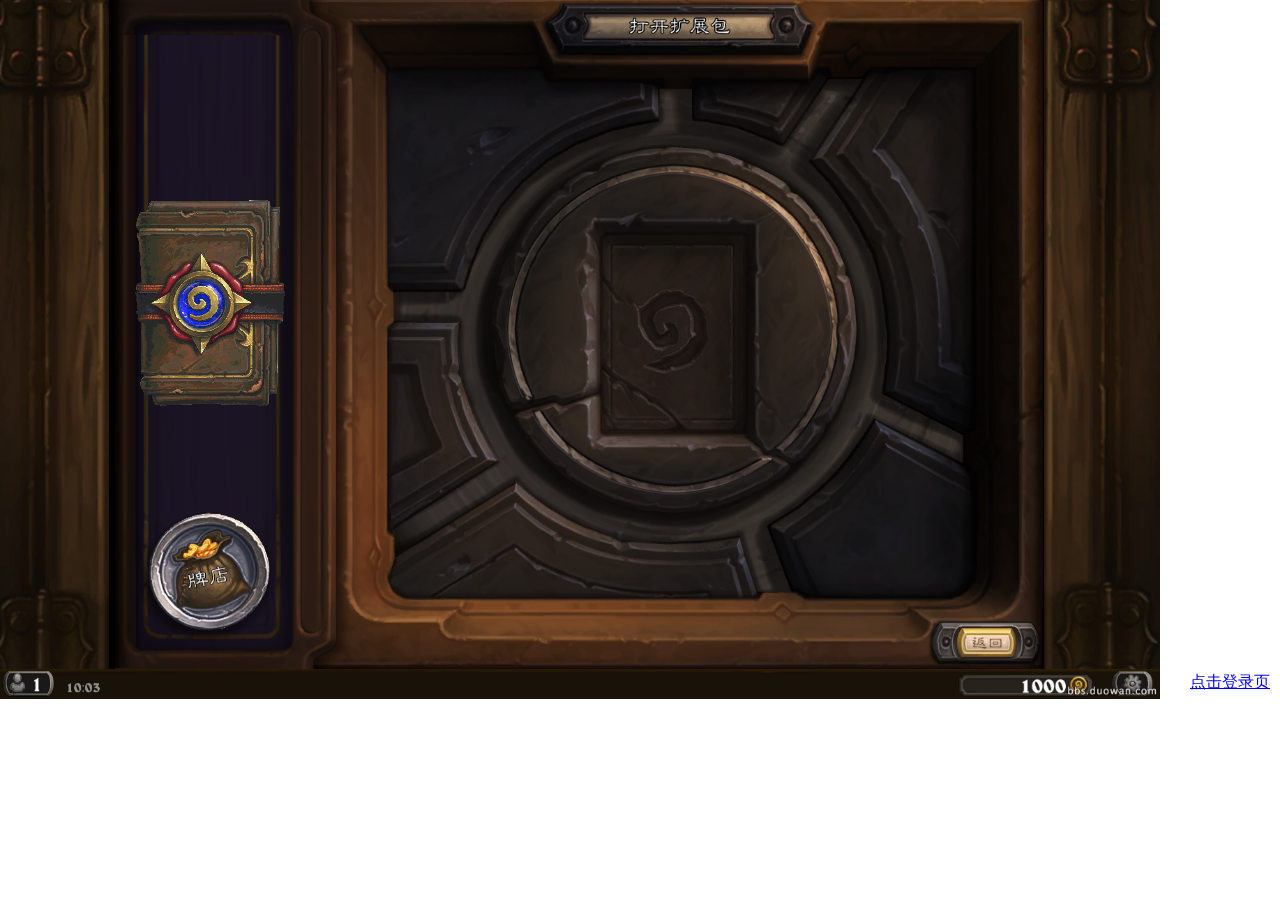
<file: team/team.html>
<!DOCTYPE html>
<html>
<head lang="en">
    <meta charset="UTF-8">
    <style>
        *{
            margin:0;
            padding:0;
        }
        #main{
            position:relative;
            transform-style:preserve-3d;
            perspective:1000px;
        }
        .bg-img{
            width:1160px;
        }
        #kabao{
            position:absolute;
            top:200px;
            left:135px;
            width:150px;
            height:206px;
            border-radius: 15px;
            transition:transform 1s ease-out,box-shadow .3s linear;
            z-index:1;
        }
        #kabao:hover{
          transform:scale(1.05);
            /*box-shadow: 0 0 40px 5px #5C3CFF,0 0 40px 5px #5C3CFF inset;*/
        }
        #kabao>img{
            width:150px;
            height:206px;
        }
        #kabao>div{
            position:absolute;
            background-size:150px 206px;
            width:100%;
            transition:all 2s linear;
            z-index:-1;
        }
        #box{
            position:absolute;
            top:225px;
            left:600px;
            width:150px;
            height:210px;
            z-index:1;
        }
        #bgImg{
            transition:filter 1s linear;
        }
        #kabao-list{
            position:absolute;
            top:0;
            left:0;
            width:1160px;
            height:100%;
        }
        #kabao-list>div{
            position:relative;
            float:left;
            width:100px;
            height:146px;
            border-radius: 5px;
            transform-style:preserve-3d;
            opacity: 0;
            transition:all 1s ease-out;
        }
        #kabao-list>div:first-child{
            top:250px;
            left:892px;
            transform:rotateY(180deg) translateZ(2000px);
        }
        #kabao-list>div:nth-child(2){
            top:250px;
            left:770px;
            transform:rotateY(180deg) translateZ(2000px);
        }
        #kabao-list>div:nth-child(3){
            top:250px;
            left:649px;
            transform:rotateY(180deg) translateZ(2000px);
        }
        #kabao-list>div:nth-child(4){
            top:250px;
            left:527px;
            transform:rotateY(180deg) translateZ(2000px);
        }
        #kabao-list>div:nth-child(5){
            top:250px;
            left:405px;
            transform:rotateY(180deg) translateZ(2000px);
        }
        #kabao-list div:hover{
            box-shadow: 0 0 20px 2px #5C3CFF,0 0 2px 2px #5C3CFF inset;
            cursor:pointer;
        }
        .blur{
            box-shadow: 0 0 20px 2px #5C3CFF,0 0 2px 2px #5C3CFF inset;
            cursor:pointer;
        }
        #kabao-list>div:first-child:hover{
            box-shadow: 0 0 20px 2px #FFDD19,0 0 2px 2px #FFDD19 inset;
            cursor:pointer;
        }
        .yellow{
            box-shadow: 0 0 20px 2px #FFDD19,0 0 2px 2px #FFDD19 inset;
            cursor:pointer;
        }
        #kabao-list>div>img{
            width:120px;
            top:-15px;
            left:-13px;
        }
        #kabao-list>div>img:first-child{
            position:absolute;
            transform:translateZ(-1px);
        }
        #kabao-list>div>img:last-child{
            position:absolute;
            top:0;
            left:0;
            width:100px;
            transform: rotateY(180deg) translateZ(1px);
        }
        #jianjie{
            position:absolute;
            top:50px;
            left:210px;
            width:500px;
            height:400px;
            background: rgba(255,243,241,0.7);
            border-radius: 5px;
            padding:20px;
            font-size:18px;
            color:#3B3535;
            transition:all .3s linear;
            opacity: 0;
        }
        #jianjie>p{
            position:relative;
        }
        #c1,#c2,#c3,#c4,#c5{
            width:300px;
            height:280px;
            position: absolute;
            top:130px;
            left:100px;
        }
        #p1,#p2,#p3,#p4,#p5{
            display:none;
            transition:all .3s linear;
        }
		#login{
			display:inline-block;
			position:absolute;
			right:10px;
			bottom:10px;
		}
    </style>
    <title></title>
</head>
<body>
  <div id="main">
      <img id="bgImg" src="img/bg-img.png" class="bg-img"/>
      <div id="kabao"><img id="img1" src="img/kabao.gif" /></div>
      <div id="box"></div>
      <div id="kabao-list">
          <div id="list-1">
              <img src="img/hrk.gif"/>
              <img src="img/kabao-bm.gif"/>
          </div>
          <div id="list-2">
              <img src="img/njh.gif"/>
              <img src="img/kabao-bm.gif"/>
          </div>
          <div id="list-3">
              <img src="img/nlb.gif"/>
              <img src="img/kabao-bm.gif"/>
          </div>
          <div id="list-4">
              <img src="img/yhb.gif"/>
              <img src="img/kabao-bm.gif"/>
          </div>
          <div id="list-5">
              <img src="img/zhw.gif"/>
              <img src="img/kabao-bm.gif"/>
          </div>
      </div>
      <div id="jianjie">
          <p id="p1">
              本名胡瑞康，江湖人称丐帮帮主，风趣幽默，喜爱收集垃圾，家境富裕，但不贪图荣华富贵，毅然选择编程这条路，小组内负责后台搭建及整合，曾学过Java、C++等多门后台语言，拥有很强的学习及编程能力，是团队的技术核心，
              一人之下万人之上！
              <canvas id="c1"></canvas>
          </p>
          <p id="p2">
              本名倪佳辉，丐帮副帮主，家境贫寒，平时以捡垃圾为生。在一次外出拾荒时巧遇胡帮主，两人相谈甚欢，被帮主收编，立为副帮主。团队中负责主页及团队介绍页面，学习能力较强，为帮主左右手。
              <canvas id="c2"></canvas>
          </p>
          <p id="p3">
              本名倪龙波，帮派内负责服务器数据及后台搭建，学习能力超强，帮内老祖级人物，连帮主也不敢惹。个人能力突出，在这次团队PK上贡献巨大，几乎一个人完成了从数据库、后台搭建、前端分页的设计，为帮主所忌惮之人。
              <canvas id="c3"></canvas>
          </p>
          <p id="p4">
              本名杨宏斌，帮内传功长老，掌管帮内藏经阁，功夫与“天龙八部”扫地僧不相上下，画的一手好图，团队内UI绝对核心人物。上通canvas，下知vadio,css3动画手到擒来，江湖人称“神笔杨良”。
              <canvas id="c4"></canvas>
          </p>
          <p id="p5">
              本名张宏伟，帮内执法长老。俗话说的好“我抽的不是烟，是寂寞”，只要一到下课，他就一把一把的抽，可能由于太寂寞，他把功夫都下在了动效上，各种动效对他来说了如指掌，团队内主攻注册及详情页，其内动效如排山倒海一波接着一波。
              <canvas id="c5"></canvas>
          </p>
      </div>
	  <a href="../222/login/index.html" id="login">点击登录页</a>
  </div>
  <script src="jquery-1.11.3.js"></script>
  <script>
      let kabao=document.getElementById('kabao'),box=document.getElementById("box"),bgImg=document.getElementById("bgImg"),
      img1=document.getElementById('img1'),
              list1=document.getElementById('list-1'),
              list2=document.getElementById('list-2'),
              list3=document.getElementById('list-3'),
              list4=document.getElementById('list-4'),
              list5=document.getElementById('list-5'),
              c1=document.getElementById("c1"),
              c1xt=c1.getContext("2d"),
              c2=document.getElementById("c2"),
              c2xt=c2.getContext("2d"),
              c3=document.getElementById("c3"),
              c3xt=c3.getContext("2d"),
              c4=document.getElementById("c4"),
              c4xt=c4.getContext("2d"),
              c5=document.getElementById("c5"),
              c5xt=c5.getContext("2d");
      let startX=0;
      let startY=0;
      let bool=true;

      function canvas(name){
    //      画1
          name.beginPath();
          name.moveTo(150,10);
          name.lineTo(280,67);
          name.lineTo(230,140);
          name.lineTo(70,140);
          name.lineTo(20,67);
          name.lineTo(150,10);
          name.fillStyle="#2D2D2B";
          name.lineWidth=1;
          name.stroke();
          name.closePath();
    //线条
          name.beginPath();
          name.moveTo(150,80);
          name.lineTo(150,10);
          name.moveTo(150,80);
          name.lineTo(280,67);
          name.moveTo(150,80);
          name.lineTo(230,140);
          name.moveTo(150,80);
          name.lineTo(70,140);
          name.moveTo(150,80);
          name.lineTo(20,67);
          name.strokeStyle="#2D2D2B";
          name.lineWidth=1;
          name.stroke();
          name.closePath();
    //字体
          name.beginPath();
          name.font='bold 12px Arial';
          name.fillStyle="#2D2D2B";
          name.fillText('智商',120,10);
          name.fillText('体力',265,55);
          name.fillText('手速',240,145);
          name.fillText('帅气',40,145);
          name.fillText('威信',5,55);
      }
//      属性1
      c1xt.beginPath();
      c1xt.moveTo(150,70);
      c1xt.lineTo(260,69);
      c1xt.lineTo(230,140);
      c1xt.lineTo(65,145);
      c1xt.lineTo(20,67);
      c1xt.lineTo(150,70);
      c1xt.fillStyle="rgba(28,28,28,0.6)";
      c1xt.fill();
      c1xt.lineWidth=1;
      c1xt.stroke();
      c1xt.closePath();
      //      属性2
      c2xt.beginPath();
      c2xt.moveTo(150,30);
      c2xt.lineTo(240,71);
      c2xt.lineTo(226,136);
      c2xt.lineTo(97,120);
      c2xt.lineTo(40,69);
      c2xt.lineTo(150,30);
      c2xt.fillStyle="rgba(28,28,28,0.6)";
      c2xt.fill();
      c2xt.lineWidth=1;
      c2xt.stroke();
      c2xt.closePath();
      //      属性3
      c3xt.beginPath();
      c3xt.moveTo(150,10);
      c3xt.lineTo(260,69);
      c3xt.lineTo(226,136);
      c3xt.lineTo(107,110);
      c3xt.lineTo(30,68);
      c3xt.lineTo(150,10);
      c3xt.fillStyle="rgba(28,28,28,0.6)";
      c3xt.fill();
      c3xt.lineWidth=1;
      c3xt.stroke();
      c3xt.closePath();
      //      属性4
      c4xt.beginPath();
      c4xt.moveTo(150,20);
      c4xt.lineTo(280,67);
      c4xt.lineTo(205,120);
      c4xt.lineTo(107,110);
      c4xt.lineTo(54,70);
      c4xt.lineTo(150,20);
      c4xt.fillStyle="rgba(28,28,28,0.6)";
      c4xt.fill();
      c4xt.lineWidth=1;
      c4xt.stroke();
      c4xt.closePath();
      //      属性5
      c5xt.beginPath();
      c5xt.moveTo(150,10);
      c5xt.lineTo(280,67);
      c5xt.lineTo(170,96);
      c5xt.lineTo(70,140);
      c5xt.lineTo(90,75);
      c5xt.lineTo(150,10);
      c5xt.fillStyle="rgba(28,28,28,0.6)";
      c5xt.fill();
      c5xt.lineWidth=1;
      c5xt.stroke();
      c5xt.closePath();


      for(var i=0;i<10;i++){
          for (var j=0;j<10;j++){

              var div=document.createElement("div");
              var width=kabao.clientWidth/10+'px';
              var heigth=kabao.clientHeight/10+'px';
              var left=(kabao.clientWidth/10)*j+'px';
              var itop=(kabao.clientHeight/10)*i+'px';
              div.style.background="url(img/kabao.gif)";
              div.style.width=width;
              div.style.height=heigth;
              div.style.left=left;
              div.style.top=itop;
              div.style.backgroundPositionX = (kabao.clientWidth/ 10)* -j + 'px';
              div.style.backgroundPositionY= (kabao.clientHeight/10)* -i + 'px';
              kabao.appendChild(div);
              console.log(width+":"+heigth);
          }
      }
      kabao.ondragstart=function(e){
          startX= e.offsetX;  //拖动事件相对于飞机左上角偏移量
          startY= e.offsetY;
      };
      kabao.ondrag=function(e){
          let ex= e.clientX;
          let ey= e.clientY;
          if(ex===0&&ey===0){
              return
          }
          kabao.style.top=(ey-startX+20)+'px';
          kabao.style.left=(ex-startY+40)+'px';
      };
      kabao.ondragend=function(){};
      //进入
      box.ondragenter=function(){
        console.log('进入')
          kabao.style.boxShadow= '0 0 2px 2px #5C3CFF,0 0 2px 2px #5C3CFF inset';
      };
      //悬停
      box.ondragover=function(e){
          e.preventDefault();
          console.log('悬停')
      };
      //离开
      box.ondragleave=function(){
          console.log('离开')
          kabao.style.boxShadow= '0 0 0 0 #5C3CFF,0 0 0 0 #5C3CFF inset';
      };
      //释放
      box.ondrop=function(){
          console.log('释放');
          kabao.style.transform='translateZ(400px)';
          bgImg.style.filter='blur(8px)';
          var n=0;
          var timer=setInterval(function(){
                    n+=0.2;
              kabao.style.boxShadow= '0 0 '+n+'px '+n+'px #5C3CFF,0 0 '+n+'px '+n+'px #5C3CFF inset';
              if(n>10){
                  clearInterval(timer);
                  img1.style.display='none';

                  var alldiv=kabao.children;
                  for(var i=0;i<alldiv.length;i++){
                      alldiv[i].style.transform =
                              'rotateX('+ (Math.random()*500-250)+'deg) ' +
                              'rotateY('+(Math.random()*500-250)+'deg) ' +
                              'translateX('+(Math.random()*500-250)+'px) ' +
                              'translateY('+(Math.random()*500-250)+'px) t' +
                              'ranslateZ('+(Math.random()*1000-500)+'px)'
                      alldiv[i].style.opacity = 0;
                  }
                  setTimeout(function(){
                      kabao.style.boxShadow= '0 0 #5C3CFF,0 0 #5C3CFF inset';
                      setTimeout(function(){
                          kabao.style.display='none';
                      },1000);
                  },10);
                  list1.style.opacity='1';
                  list1.style.transform='rotateY(180deg) translateZ(0px) translateX(600px) translateY(-120px)';
                  list1.style.zIndex='2';
                  list2.style.opacity='1';
                  list2.style.transform='rotateY(180deg) translateZ(0px) translateX(377px) translateY(-220px)';
                  list2.style.zIndex='2';
                  list3.style.opacity='1';
                  list3.style.transform='rotateY(180deg) translateZ(0px) translateX(150px) translateY(-120px)';
                  list3.style.zIndex='2';
                  list4.style.opacity='1';
                  list4.style.transform='rotateY(180deg) translateZ(0px) translateX(214px) translateY(92px)';
                  list4.style.zIndex='2';
                  list5.style.opacity='1';
                  list5.style.transform='rotateY(180deg) translateZ(0px) translateX(423px) translateY(92px)';
                  list5.style.zIndex='2';

                  $("#list-1").click(function(){
                      canvas(c1xt);
                      if(bool){
                          $(this).css({
                              transform:'rotateY(0) translateZ(500px) translateX(-400px)',
                              zIndex:'10'
                          });
                          $(this).siblings("div").css({opacity:'0'});
                          setTimeout(function(){
                              $("#list-1").css({
                                  transform:'translateZ(200px) translateX(-737px) translateY(-139px)'
                              })
                          },1000);
                          setTimeout(function(){
                              $("#jianjie").css({opacity:'1',zIndex:'1'});
                              $("#p1").css({display:'block'});
                          },1000);
                          bool=false;
                      }else{
                          $("#jianjie").css({opacity:'0',zIndex:'-10'});
                          $("#p1").css({display:'none'});
                          $("#list-1").css({
                              transform:'rotateY(180deg) translateZ(0px) translateX(600px) translateY(-120px)',
                              zIndex:'2'
                          }).siblings("div").css({opacity:'1'});
                          bool=true;
                      }
                  });
//              卡2
                  $("#list-2").click(function(){
                      canvas(c2xt);
                      if(bool){
                          $(this).css({
                              transform:'rotateY(0) translateZ(500px) translateX(-400px)',
                              zIndex:'10'
                          });
                          $(this).siblings("div").css({opacity:'0'});
                          setTimeout(function(){
                              $("#list-2").css({
                                  transform:'translateZ(200px) translateX(-737px) translateY(-139px)'
                              })
                          },1000);
                          setTimeout(function(){
                              $("#jianjie").css({opacity:'1',zIndex:'1'});
                              $("#p2").css({display:'block'});
                          },1000);
                          bool=false;
                      }else{
                          $("#jianjie").css({opacity:'0',zIndex:'-10'});
                          $("#p2").css({display:'none'});
                          $("#list-2").css({
                              transform:'rotateY(180deg) translateZ(0px) translateX(377px) translateY(-220px)',
                              zIndex:'2'
                          }).siblings("div").css({opacity:'1'});
                          bool=true;
                      }
                  });
//              卡3
                  $("#list-3").click(function(){
                      canvas(c3xt);
                      if(bool){
                          $(this).css({
                              transform:'rotateY(0) translateZ(500px) translateX(-350px)',
                              zIndex:'10'
                          });
                          $(this).siblings("div").css({opacity:'0'});
                          setTimeout(function(){
                              $("#list-3").css({
                                  transform:'translateZ(200px) translateX(-700px) translateY(-139px)'
                              })
                          },1000);
                          setTimeout(function(){
                              $("#jianjie").css({opacity:'1',zIndex:'1'});
                              $("#p3").css({display:'block'});
                          },1000);
                          bool=false;
                      }else{
                          $("#jianjie").css({opacity:'0',zIndex:'-10'});
                          $("#p3").css({display:'none'});
                          $("#list-3").css({
                              transform:'rotateY(180deg) translateZ(0px) translateX(150px) translateY(-120px)',
                              zIndex:'2'
                          }).siblings("div").css({opacity:'1'});
                          bool=true;
                      }
                  })

//              卡4
                  $("#list-4").click(function(){
                      canvas(c4xt);
                      if(bool){
                          $(this).css({
                              transform:'rotateY(0) translateZ(500px) translateX(-350px)',
                              zIndex:'10'
                          });
                          $(this).siblings("div").css({opacity:'0'});
                          setTimeout(function(){
                              $("#list-4").css({
                                  transform:'translateZ(200px) translateX(-700px) translateY(-139px)'
                              })
                          },1000);
                          setTimeout(function(){
                              $("#jianjie").css({opacity:'1',zIndex:'1'});
                              $("#p4").css({display:'block'});
                          },1000);
                          bool=false;
                      }else{
                          $("#jianjie").css({opacity:'0',zIndex:'-10'});
                          $("#p4").css({display:'none'});
                          $("#list-4").css({
                              transform:'rotateY(180deg) translateZ(0px) translateX(214px) translateY(92px)',
                              zIndex:'2'
                          }).siblings("div").css({opacity:'1'});
                          bool=true;
                      }
                  })
    //              卡5
                  $("#list-5").click(function(){
                      canvas(c5xt);
                      if(bool){
                          $(this).css({
                              transform:'rotateY(0) translateZ(500px) translateX(-350px)',
                              zIndex:'10'
                          });
                          $(this).siblings("div").css({opacity:'0'});
                          setTimeout(function(){
                              $("#list-5").css({
                                  transform:'translateZ(200px) translateX(-670px) translateY(-139px)'
                              })
                          },1000);
                          setTimeout(function(){
                              $("#jianjie").css({opacity:'1',zIndex:'1'});
                              $("#p5").css({display:'block'});
                          },1000);
                          bool=false;
                      }else{
                          $("#jianjie").css({opacity:'0',zIndex:'-10'});
                          $("#p5").css({display:'none'});
                          $("#list-5").css({
                              transform:'rotateY(180deg) translateZ(0px) translateX(423px) translateY(92px)',
                              zIndex:'2'
                          }).siblings("div").css({opacity:'1'});
                          bool=true;
                      }
                  })
              }
          },50)
      };
  </script>
</body>
</html>
</file>
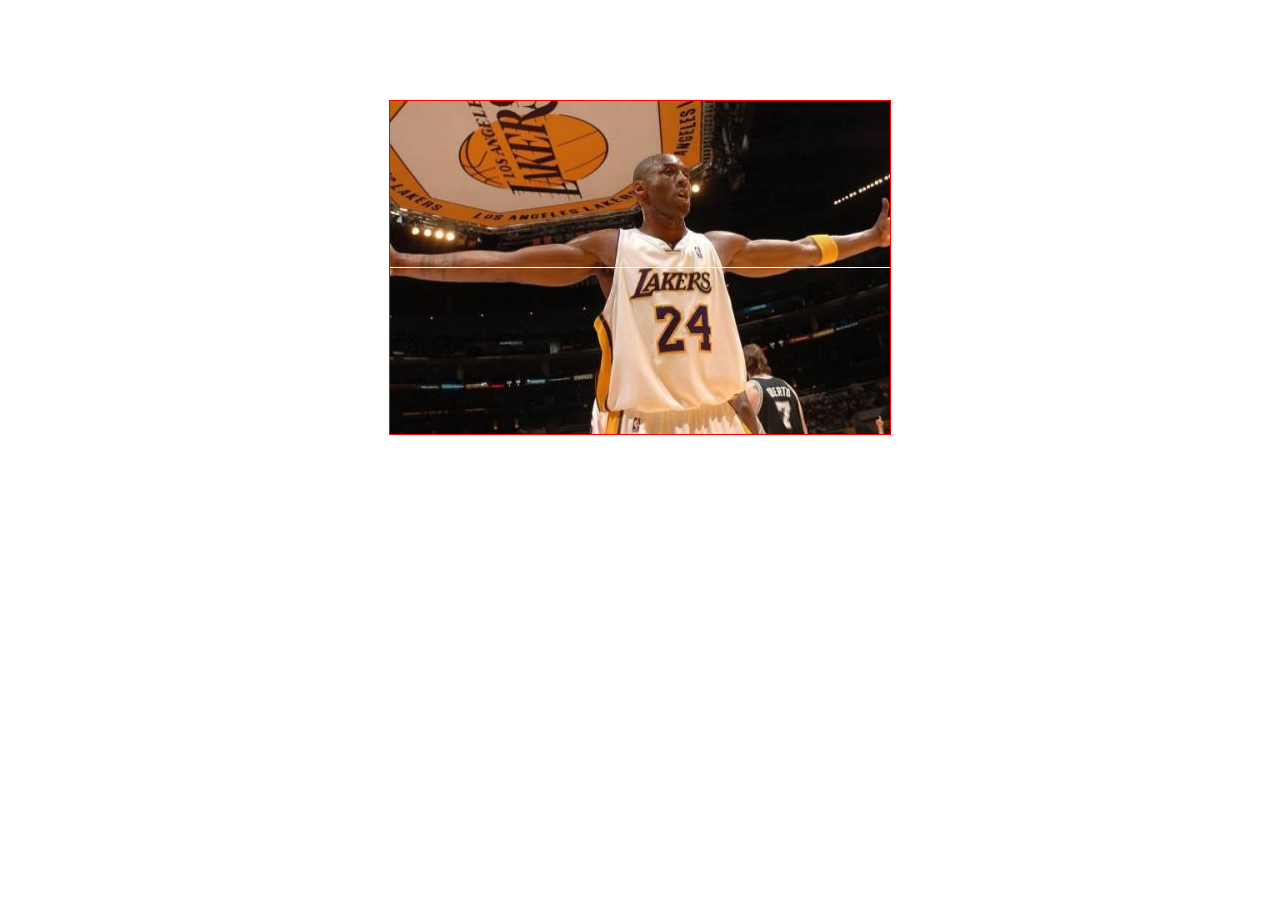
<file: team/mybreak/break.html>
<!DOCTYPE html>
<html lang="en">
<head>
    <meta charset="UTF-8">
    <title>Title</title>
    <style>
        #box{
            position: relative;
            height:333px;
            width:500px;
            border:1px solid red;
            margin:100px auto;
            perspective(800px);
        }
        #box>div{
            position:absolute;
            top:0;
            left:0;
            transform-style:preserve-3d;
            transition: all 1s linear;
        }
    </style>
</head>
<body>
<div id="box">
</div>
<script>

    var index=0;
    var box=document.getElementById("box");


        var list=["kebi/1.jpg","kebi/2.jpg","kebi/3.jpg","kebi/4.jpg"];
        for(var i=0;i<10;i++){
            for (var j=0;j<10;j++){

                var div=document.createElement("div");
                var width=box.clientWidth/10+'px';
                var heigth=box.clientHeight/10+'px';
                var left=(box.clientWidth/10)*j+'px';
                var itop=(box.clientHeight/10)*i+'px';
                console.log(itop);
                div.style.background="url("+list[index]+")";
                div.style.width=width;
                div.style.height=heigth;
                div.style.left=left;
                div.style.top=itop;
                div.style.backgroundPositionX = (box.clientWidth/ 10)* -j + 'px';
                div.style.backgroundPositionY= (box.clientHeight/10)* -i + 'px';
                box.appendChild(div);
            }
        }




    box.onclick=function () {
        var alldiv=this.children;
        for(var i=0;i<alldiv.length;i++){
            alldiv[i].style.transform =
                'rotateX('+ (Math.random()*500-250)+'deg) ' +
                'rotateY('+(Math.random()*500-250)+'deg) ' +
                'translateX('+(Math.random()*500-250)+'px) ' +
                'translateY('+(Math.random()*500-250)+'px) t' +
                'ranslateZ('+(Math.random()*1000-500)+'px)'
            alldiv[i].style.opacity = 0;
        }

    }
</script>
</body>
</html>
</file>
<file: html/css/style.css>
/*--
Author: W3layouts
Author URL: http://w3layouts.com
License: Creative Commons Attribution 3.0 Unported
License URL: http://creativecommons.org/licenses/by/3.0/
--*/
ol,ul,li { list-style:none; }
a:visited {text-decoration:none;}
a:hover {text-decoration:none;}
a:link {text-decoration:none;}
a:active {text-decoration:none;}
html, body{
    font-size: 100%;
	font-family: 'Open Sans', sans-serif;
	background:#ffffff;
	margin: 0;
}
p,ul li,ol li{
	margin:0;
	font-size:14px;
}
h1,h2,h3,h4,h5,h6{
	font-family: 'Varela Round', sans-serif;
	margin:0;
}
ul,label{
	margin:0;
	padding:0;
}
body a:hover{
	text-decoration:none;
}
input[type="submit"],input[type="reset"],.w3layouts_mail_grid_left1,.w3layouts_mail_grid_left2 a,.w3layouts_services_grid_main,.agileits_w3layouts_nav_right ul li a,.w3layouts_banner_info_right ul li a,.wthree_copy_right p a,.agile_map_grid ul li a,.agileits_w3layouts_footer_grid ul li a{
	-webkit-transition: all 0.2s ease-in-out 0s;
    -moz-transition: all 0.2s ease-in-out 0s;
    -ms-transition: all 0.2s ease-in-out 0s;
    -o-transition: all 0.2s ease-in-out 0s;
    transition: all 0.2s ease-in-out 0s;
}
.modal-content h4 {
    color: #a99e1f;
    text-align: center;
    font-size: 30px;
    margin-bottom: .5em;
    text-transform: uppercase;
    font-weight: 600;
    letter-spacing: 3px;
}
.modal-content h5 {
    color: #a99e1f;
    padding-top: 15px;
    font-size: 22px;
    letter-spacing: 1px;
    font-weight: 600;
}
.modal-content p {
    color: #636363;
    font-size: 14.5px;
    letter-spacing: .8px;
    line-height: 32px;
    padding-top: 10px;
    word-spacing: .5px;
}
/*-- banner --*/
.banner{
	background:url(../images/banner-1.jpg) no-repeat 0px 0px;
	background-size:cover;
	-webkit-background-size:cover;
	-moz-background-size:cover;
	-o-background-size:cover;
	-ms-background-size:cover;
	min-height:725px;
	position: relative;
}
.banner1{
	background:url(../images/banner-1.jpg) no-repeat 0px 0px;
	background-size:cover;
	-webkit-background-size:cover;
	-moz-background-size:cover;
	-o-background-size:cover;
	-ms-background-size:cover;
	min-height:300px;
	position: relative;
}
/*-- nav --*/
.navbar-default {
    background: none;
    border: none;
}
.navbar {
    margin-bottom: 0;
    padding: 2em 0 0;
}
.navbar-brand {
    height: 50px;
    padding: 0;
    font-size: 1.2em;
    line-height: 45px;
	text-transform:uppercase;
	font-weight:700;
	font-family: 'Open Sans', sans-serif;
}
.navbar-brand span {
    color: #ffed21;
    display: inline-block;
}
.navbar-default .navbar-brand,.navbar-default .navbar-brand:hover, .navbar-default .navbar-brand:focus {
    color:#fff;
}
.navbar-default .navbar-nav > .active > a, .navbar-default .navbar-nav > .active > a:hover, .navbar-default .navbar-nav > .active > a:focus {
    color:#ffed21;
    background: none;
}
.navbar-nav > li > a {
	padding:14px 30px 0;
    text-transform: uppercase;
    font-weight: bold;
}
.navbar-default .navbar-nav > li > a {
    color:#fff;
}
.navbar-collapse {
    padding: 0;
    border-top: none;
    box-shadow: none;
}
.navbar-default .navbar-collapse, .navbar-default .navbar-form {
    border: none;
}
.navbar-right {
    float: none !important;
    margin-right: 0;
    margin-left: 0em;
}
.navbar-nav {
	margin:0 0 0 8em;
}
.navbar-default .navbar-nav > li > a:hover, .navbar-default .navbar-nav > li > a:focus {
    color:#ffed21;
}
.nav > li > a,.agile_short_dropdown li a {
	font-family: 'Varela Round', sans-serif;
}
.w3_agile_login{
	float:right;
}
.w3_agile_login a i {
    color: #fff;
    font-size: 1.5em;
    margin-top: 0.5em;
}
/*--search--*/
.cd-main-header {
  /* Force Hardware Acceleration in WebKit */
  -webkit-transform: translateZ(0);
  -moz-transform: translateZ(0);
  -ms-transform: translateZ(0);
  -o-transform: translateZ(0);
  transform: translateZ(0);
}
.cd-main-header {
    -webkit-transition: -webkit-transform 0.3s;
    -moz-transition: -moz-transform 0.3s;
    transition: transform 0.3s;
}
.cd-main-content.nav-is-visible, .cd-main-header.nav-is-visible {
	-webkit-transform: translateX(-260px);
	-moz-transform: translateX(-260px);
	-ms-transform: translateX(-260px);
	-o-transform: translateX(-260px);
	transform: translateX(-260px);
}
.nav-on-left .cd-main-content.nav-is-visible, .nav-on-left .cd-main-header.nav-is-visible {
	-webkit-transform: translateX(260px);
	-moz-transform: translateX(260px);
	-ms-transform: translateX(260px);
	-o-transform: translateX(260px);
	transform: translateX(260px);
}
.cd-header-buttons {
    position: absolute;
    display: inline-block;
    top: 0px;
    right: 0%;
}
.cd-header-buttons li {
	display: inline-block;
}
.cd-search-trigger, .cd-nav-trigger {
	position: relative;
	display: block;
	width: 44px;
	height: 44px;
	overflow: hidden;
	white-space: nowrap;
	color: transparent;
	z-index: 3;
}
.cd-search-trigger::before, .cd-search-trigger::after {
	/* search icon */
	content: '';
	position: absolute;
	-webkit-transition: opacity 0.3s;
	-moz-transition: opacity 0.3s;
	transition: opacity 0.3s;
	/* Force Hardware Acceleration in WebKit */
	-webkit-transform: translateZ(0);
	-moz-transform: translateZ(0);
	-ms-transform: translateZ(0);
	-o-transform: translateZ(0);
	transform: translateZ(0);
	-webkit-backface-visibility: hidden;
	backface-visibility: hidden;
}
.cd-search-trigger::before {
	/* lens */
	top: 11px;
	left: 11px;
	width: 18px;
	height: 18px;
	-webkit-border-radius: 50%;
	-moz-border-radius: 50%;
	border-radius: 50%;
	border: 3px solid #fff;
}
.cd-search-trigger::after {
	/* handle */
	height: 3px;
	width: 8px;
	background: #fff;
	bottom: 14px;
	right: 11px;
	-webkit-transform: rotate(45deg);
	-moz-transform: rotate(45deg);
	-ms-transform: rotate(45deg);
	-o-transform: rotate(45deg);
	transform: rotate(45deg);
}
.cd-search-trigger span {
	/* container for the X icon */
	position: absolute;
	height: 100%;
	width: 100%;
	top: 0;
	left: 0;
}
.cd-search-trigger span::before, .cd-search-trigger span::after {
	/* close icon */
	content: '';
	position: absolute;
	display: inline-block;
	height: 3px;
	width: 22px;
	top: 50%;
	margin-top: -2px;
	left: 50%;
	margin-left: -11px;
	background: #fff;
	opacity: 0;
	/* Force Hardware Acceleration in WebKit */
	-webkit-transform: translateZ(0);
	-moz-transform: translateZ(0);
	-ms-transform: translateZ(0);
	-o-transform: translateZ(0);
	transform: translateZ(0);
	-webkit-backface-visibility: hidden;
	backface-visibility: hidden;
	-webkit-transition: opacity 0.3s, -webkit-transform 0.3s;
	-moz-transition: opacity 0.3s, -moz-transform 0.3s;
	transition: opacity 0.3s, transform 0.3s;
}
.cd-search-trigger span::before {
	-webkit-transform: rotate(45deg);
	-moz-transform: rotate(45deg);
	-ms-transform: rotate(45deg);
	-o-transform: rotate(45deg);
	transform: rotate(45deg);
}
.cd-search-trigger span::after {
	-webkit-transform: rotate(-45deg);
	-moz-transform: rotate(-45deg);
	-ms-transform: rotate(-45deg);
	-o-transform: rotate(-45deg);
	transform: rotate(-45deg);
}
.cd-search-trigger.search-is-visible::before, .cd-search-trigger.search-is-visible::after {
	/* hide search icon */
	-moz-opacity: 0;
	opacity: 0;
}
.cd-search-trigger.search-is-visible span::before, .cd-search-trigger.search-is-visible span::after {
	/* show close icon */
	-moz-opacity: 1;
	opacity: 1;
}
.cd-search-trigger.search-is-visible span::before {
	-webkit-transform: rotate(135deg);
	-moz-transform: rotate(135deg);
	-ms-transform: rotate(135deg);
	-o-transform: rotate(135deg);
	transform: rotate(135deg);
}
.cd-search-trigger.search-is-visible span::after {
	-webkit-transform: rotate(45deg);
	-moz-transform: rotate(45deg);
	-ms-transform: rotate(45deg);
	-o-transform: rotate(45deg);
	transform: rotate(45deg);
}
.cd-search {
	position: absolute;
	width: 100%;
	top: 100%;
	left: 0;
	z-index: 3;
	opacity: 0;
	visibility: hidden;
	-webkit-transition: opacity .3s 0s, visibility 0s .3s;
	-moz-transition: opacity .3s 0s, visibility 0s .3s;
	transition: opacity .3s 0s, visibility 0s .3s;
}
.cd-search input {
    border-radius: 0;
    border: none;
    background: rgba(35, 51, 61, 0.59);
    width: 100%;
    padding: 0 5%;
	-webkit-box-shadow: inset 0 1px 0 #e2e3df, 0 3px 6px rgba(0, 0, 0, 0.05);
	-moz-box-shadow: inset 0 1px 0 #e2e3df, 0 3px 6px rgba(0, 0, 0, 0.05);
    box-shadow: inset 0 1px 0 #e2e3df, 0 3px 6px rgba(0, 0, 0, 0.05);
    -webkit-appearance: none;
    -moz-appearance: none;
    -ms-appearance: none;
    -o-appearance: none;
    font-size: 1em;
    padding: 1em 2em;
	color: #fff;
}
.cd-search input::-webkit-input-placeholder {
	color: #fff !important;
}
.cd-search input::-moz-placeholder {
	color: #fff !important;
}
.cd-search input:-moz-placeholder {
	color: #fff !important;
}
.cd-search input:-ms-input-placeholder {
	color: #fff !important;
}
.cd-search input:focus {
	outline: none;
}
.cd-search.is-visible {
	-moz-opacity: 1;
	opacity: 1;
	visibility: visible;
	-webkit-transition: opacity .3s 0s, visibility 0s 0s;
	-moz-transition: opacity .3s 0s, visibility 0s 0s;
	transition: opacity .3s 0s, visibility 0s 0s;
}
/*--//search--*/
.navbar-default .navbar-nav > .open > a, .navbar-default .navbar-nav > .open > a:hover, .navbar-default .navbar-nav > .open > a:focus {
    color: #fff;
    background-color: transparent;
}
.navbar-default .navbar-nav > .active.open > a{
	color: #ffed21;
}
.agile_short_dropdown li a {
    padding: 8px 20px;
    color: #212121;
    text-align: center;
}
.agile_short_dropdown li a:before{
	content:'';
	display:none;
}
/* Effect 13: three circles */
.cl-effect-13 ul li a {
	-webkit-transition: color 0.3s;
	-moz-transition: color 0.3s;
	transition: color 0.3s;
}
.cl-effect-13 ul li a::before {
	position: absolute;
	top:75%;
	left: 50%;
	color: transparent;
	content: '.';
	text-shadow: 0 0 transparent;
	font-size:2em;
	-webkit-transition: text-shadow 0.3s, color 0.3s;
	-moz-transition: text-shadow 0.3s, color 0.3s;
	transition: text-shadow 0.3s, color 0.3s;
	-webkit-transform: translateX(-50%);
	-moz-transform: translateX(-50%);
	transform: translateX(-50%);
}
.cl-effect-13 ul li a:hover::before,
.cl-effect-13 ul li a:focus::before,ul.nav.navbar-nav li.active a::before{
	color: #fff;
	text-shadow: 10px 0 #fff, -10px 0 #fff;
}
/*-- //nav --*/
.agileits_w3layouts_banner_info{
	margin: 14em 0 0;
	position:relative;
}
.agileits_w3layouts_banner_info_pos {
    margin-top: 10em;
    text-align: center;
}
.agileits_w3layouts_banner_info_pos1 h4{
	font-size:14px;
	font-weight:bold;
	color:#fff;
}
.agileits_w3layouts_banner_info_pos ul li{
	display:inline-block;
	font-family: 'Varela Round', sans-serif;
	position:relative;
	font-size:16px;
}
.agileits_w3layouts_banner_info_pos ul li label {
    position: absolute;
    top: 10px;
    width: 60px;
    height: 2px;
    background: #ffed21;
    display: inline-block;
    margin-left: 6px;
}
/*--  
.agileits_w3layouts_banner_info_pos ul li:nth-child(2){
	margin:0 4em;
}
--*/
.agileits_w3layouts_banner_info_pos ul li{
	padding:0 6em 0 0;
}
.agileits_w3layouts_banner_info_pos ul li a{
	color:#fff;
	text-decoration:none;
}
.agileits_w3layouts_banner_info h3{
	text-align: center;
    font-size: 3em;
    font-weight: bold;
    color: #ffed21;
    text-transform: uppercase;
	font-family: 'Open Sans', sans-serif;
}
.agileits_w3layouts_banner_info p {
    color: #ffffff;
    text-align: center;
    line-height: 28px;
    width: 63%;
    margin: 30px auto;
    font-size: 17px;
}
.thim-click-to-bottom {
    position: absolute;
    bottom: 7%;
    left: 50%;
    width: 40px;
    height: 40px;
    font-size: 40px;
    line-height: 40px;
    -webkit-animation: bounce 2s infinite ease-in-out;
}
.thim-click-to-bottom i {
    color: #fff;
    padding: 20px 10px;
    border: 1px solid;
    border-radius: 20px;
	font-size: 15px;
}
@-webkit-keyframes bounce {
	0%, 20%, 60%, 100%  { -ms-transform: translateY(0); }
	0%, 20%, 60%, 100%  { -o-transform: translateY(0); }
	0%, 20%, 60%, 100%  { -moz-transform: translateY(0); }
	0%, 20%, 60%, 100%  { -webkit-transform: translateY(0); }
    40%  { -webkit-transform: translateY(-20px); }
	80% { -webkit-transform: translateY(-10px); }
}
/*-- //banner --*/
/*- events --*/
.events {
    padding: 5em 0;
}
.agileinfo_header{
	font-size:2.5em;
	color:#333532;
	text-transform:uppercase;
	letter-spacing:3px;
	font-weight:600;
	padding:.5em 0;
	position:relative;
	text-align:center;
}
.agileinfo_header:before,.agileinfo_header:after{
	content: '';
    background: #dadada;
    height: 2px;
    position: absolute;
    width: 10%;
}
.agileinfo_header:before{
	top:0%;
	left:28%;
}
.agileinfo_header:after{
	bottom:0%;
	right:28%;
}
.agileits_dummy_para{
	color:#999;
	margin:1em 0 0;
	text-align:center;
}
.wthree_events_grid_left{
    border-left: 2px solid #dadada;
    position: relative;
    padding-left: 0;
}
.wthree_events_grid_left:before,.wthree_events_grid_left:after{
	content: '';
    background: #ffed21;
    height: 20px;
    position: absolute;
    width: 20px;
    border-radius: 50px;
    left: -2%;
}
.wthree_events_grid_left:before{
	top:0%;
}
.wthree_events_grid_left:after{
	bottom:0%;	
}
.w3ls_event_grids,.w3_services_grids{
	margin:3em 0 0;
}
.wthree_events_grid_left1_gridl {
    padding-left: 0;
}
.wthree_events_grid_left1_gridl p {
    text-transform: uppercase;
    font-weight: 600;
    padding:2em 0 1em 0;
    border-bottom: 1px solid #999;
    text-align: center;
    font-size: 13px;
    position: relative;
    color: #212121;
}
.wthree_events_grid_left1_gridl p:before{
	content: '';
    background: #000;
    width: 5px;
    height: 5px;
    border-radius: 10px;
    position: absolute;
    left: -2%;
    bottom: -5%;
}
.wthree_events_grid_left1_gridr h4 a{
	text-transform:capitalize;
	font-size:1em;
	font-weight: 600;
	color:#212121;
	text-decoration:none;
}
.wthree_events_grid_left1_gridr h4 a:hover{
	color:#b8aa0a;
}
.wthree_events_grid_left1_gridr h4 a:focus{
	outline:none;
}
.wthree_events_grid_left1_gridr p{
	margin:1em 0 0;
	color:#999;
	line-height:2em;
}
.wthree_events_grid_left1 {
    min-height: 130px;
}
.wthree_events_grid_right{
	position:relative;
	min-height:400px;
	padding:3em;
}
/*- //events --*/
/*-- welcome-bottom --*/
.welcome-bottom{
	background:#575754;
	height:420px;
}
.wthree_welcome_bottom_right{
	padding:0;
}
.wthree_welcome_bottom_left{
	padding:4.5em 5em 0;
}
.wthree_welcome_bottom_left h3 {
    text-transform: uppercase;
    font-size: 2em;
    color: #ffed21;
}
.w3l_social_icon_gridl i {
    font-size: 40px;
    padding: 23px;
    color: #fff;
}
.wthree_welcome_bottom_left h3 span{
	color:#212121;
}
.wthree_welcome_bottom_left p{
	color:#fff;
	padding:1em 0;
	line-height:2em;
}
.wthree_welcome_bottom_left_grid{
	position:relative;
	margin-top:2em;
}
.w3l_social_icon_gridl {
    float: left;
    width: 90px;
    height: 90px;
    border: 2px solid #ffed21;
}
.w3l_social_icon_gridl img{
	margin:0 auto;
}
.w3l_social_icon_gridr {
    float: left;
    margin:1.8em 0 0 5em;
}
.w3l_social_icon_gridr h4{
    font-size:2em;
    color: #ffed21;
    font-weight: 600;
}
.w3l_social_icon_grid_pos {
    position: absolute;
    top: 32%;
    left: 47%;
}
.w3l_social_icon_grid_pos label {
    font-size: 1.5em;
    color: #fff;
}
.agileinfo_grid {
	position: relative;
    text-align: center;
}

/* Common style */
.agileinfo_grid figure {
	position: relative;
	overflow: hidden;
}

.agileinfo_grid figure img {
	position: relative;
	display: block;
	width: 100%;
}

.agileinfo_grid figure figcaption {
	padding: 5em;
    color: #fff;
    text-transform: capitalize;
    -webkit-backface-visibility: hidden;
    backface-visibility: hidden;
}

.agileinfo_grid figure figcaption::before,
.agileinfo_grid figure figcaption::after {
	pointer-events: none;
}

.agileinfo_grid figure figcaption {
	position: absolute;
	top: 0;
	left: 0;
	height:480px;
}

.agileinfo_grid figure h4 span {
	font-weight: 800;
    color:#a4dd25;
}

.agileinfo_grid figure h4,
.agileinfo_grid figure p {
	margin: 0;
}

.agileinfo_grid figure p {
	letter-spacing: 1px;
}
/***** Moses *****/
/*-----------------*/

figure.agileits_effect_moses{
	background: -webkit-linear-gradient(-45deg, #2f2f2f 0%,#e3f7b5 100%);
    background: linear-gradient(-45deg, #2f2f2f 0%,#e3f7b5 100%);
}

figure.agileits_effect_moses img {
	opacity: 0.85;
	-webkit-transition: opacity 0.35s;
	transition: opacity 0.35s;
}

figure.agileits_effect_moses h4,
figure.agileits_effect_moses p {
	padding: 20px;
	width: 50%;
	height: 45%;
	border: 2px solid #fff;
}

figure.agileits_effect_moses h4 {
	padding: 20px;
    width: 50%;
    height: 45%;
    text-align: center;
    font-size: 2em;
    line-height: 1.7em;
    -webkit-transition: -webkit-transform 0.35s;
    transition: transform 0.35s;
    -webkit-transform: translate3d(10px,10px,0);
    transform: translate3d(10px,10px,0);
}

figure.agileits_effect_moses p {
	float: right;
	padding: 20px;
	text-align: right;
	opacity: 0;
	-webkit-transition: opacity 0.35s, -webkit-transform 0.35s;
	transition: opacity 0.35s, transform 0.35s;
	-webkit-transform: translate3d(-50%,-50%,0);
	transform: translate3d(-50%,-50%,0);
	line-height: 1.3em;
}

figure.agileits_effect_moses:hover h4 {
	-webkit-transform: translate3d(0,0,0);
	transform: translate3d(0,0,0);
}

figure.agileits_effect_moses:hover p {
	opacity: 1;
	-webkit-transform: translate3d(0,0,0);
	transform: translate3d(0,0,0);
}

figure.agileits_effect_moses:hover img {
	opacity: 0.6;
}
/*-- //welcome-bottom --*/
/*-- news --*/
.w3ls_news_grids{
	margin:3em 0 0;
}
.agileits_w3layouts_news_grid{
	padding:1.5em;
	background:#e9e7e7;
}
.agileits_w3layouts_news_grid ul li{
	display:inline-block;
	font-weight:600;
	color:#212121;
}
.agileits_w3layouts_news_grid ul li:last-child{
	margin-left:2em;
}
.agileits_w3layouts_news_grid ul li i{
	padding-right:1em;
	color:#212121;
}
.agileits_w3layouts_news_grid ul li a{
	color:#212121;
	text-decoration:none;
}
.agileits_w3layouts_news_grid ul li a:hover{
	color:#b8aa0a;
}
.agileits_w3layouts_news_grid h4 {
    font-size: 1.3em;
    color: #212121;
    margin: 1em 0;
    text-transform: capitalize;
}
.agileits_w3layouts_news_grid h4 a{
	color:#212121;
	text-decoration:none;
}
.agileits_w3layouts_news_grid h4 a:hover{
	color:#b8aa0a;
}
.agileits_w3layouts_news_grid h4 a:focus{
	outline:none;
}
.agileits_w3layouts_news_grid p{
	color:#999;
	line-height:2em;
}
.w3layouts_news_grid{
    overflow: hidden;
    position: relative;
}
.w3layouts_news_grid_pos{
    opacity: 0;
    position: absolute;
    top: 0;
    left: 0;
    bottom: 0;
    background-color:rgba(0, 0, 0, 0.4);
    right: 0;
    -webkit-transition: all 400ms ease;
    -moz-transition: all 400ms ease;
    transition: all 400ms ease;
}
.w3layouts_news_grid_pos{
    -webkit-transform: scale3d(0,0,1);
    -moz-transform: scale3d(0,0,1);
    -ms-transform: scale3d(0,0,1);
    transform: scale3d(0,0,1);
}
.w3ls_news_grid:hover .w3layouts_news_grid .w3layouts_news_grid_pos,.w3_agileits_team_grid:hover .w3layouts_news_grid .w3layouts_news_grid_pos,
.w3layouts_gallery_grid:hover .w3layouts_news_grid .w3layouts_news_grid_pos{
    opacity:1;
	-webkit-transform: scale3d(1,1,1);
    -moz-transform: scale3d(1,1,1);
    -ms-transform: scale3d(1,1,1);
    transform: scale3d(1,1,1);
}
.w3ls_news_grid:hover .wthree_text,.w3_agileits_team_grid:hover .wthree_text,
.w3layouts_gallery_grid:hover .wthree_text{
    opacity: 1;
	-webkit-transform: translateY(0) scale3d(1,1,1);
    -moz-transform: translateY(0) scale3d(1,1,1);
    -ms-transform: translateY(0) scale3d(1,1,1);
    transform: translateY(0) scale3d(1,1,1);
    -webkit-transition: transform 400ms ease 380ms;
    -moz-transition: transform 400ms ease 380ms;
    transition: transform 400ms ease 380ms;
}
.wthree_text{
    text-align: center;
    padding: 6em 0 0;
    opacity: 0;
	    -webkit-transform: translateY(0) scale3d(0,0,1);
    -moz-transform: translateY(0) scale3d(0,0,1);
    -ms-transform: translateY(0) scale3d(0,0,1);
    transform: translateY(0) scale3d(0,0,1);
    -webkit-transition: transform 400ms ease 280ms;
    -moz-transition: transform 400ms ease 280ms;
    transition: transform 400ms ease 280ms;
}
.wthree_text h3{
	color:#fff;
	font-size:2em;
}
.welcome {
    padding: 5em 0;
}
/*-- //news --*/
/*-- newsletter --*/
.newsletter {
   background:url('../images/mid-banner.jpg') no-repeat 0px 0px;
	background-attachment:fixed;
	background-size:cover;
    padding: 5em 0;
    margin: 0;
}
.agileinfo_newsletter_left h3 {
    font-size: 35px;
    color: #ffed21;
    padding-bottom: 0em;
    text-align: center;
	text-transform: uppercase;
	font-weight: 600;
}
.agileinfo_newsletter_left p {
    line-height: 28px;
    margin: 2em auto;
    color: #fff;
    width: 65%;
    text-align: center;
    font-size: 17px;
}
.agileinfo_newsletter_right input[type="email"] {
    outline: none;
    border: none;
    border-bottom: 1px solid #ffed21;
    color: #777;
    font-size: 14px;
    padding: 10px;
    width: 70%;
    float: left;
    background: none;
}
.agileinfo_newsletter_right input[type="submit"] {
    outline: none;
    border: 1px solid #ffed21;
    color: #212121;
    font-size: 14px;
    padding: 10px 0;
    width: 30%;
    background: #ffed21;
}
.agileinfo_newsletter_right input[type="submit"]:hover{
	background:#b8aa0a;
	border: 1px solid #b8aa0a;
	color:#fff;
}
.agileinfo_newsletter_right {
    margin: 5em 0 0;
}
/*-- //newsletter --*/
/*-- footer --*/
.footer {
    padding: 5em 0;
    background: #ffffff;
}
.footer-icons{
    margin: 4em 0 0 0;
    text-align: center;
}
.footer-icons ul{
	padding:0;
	margin:0;
}
.footer-icons ul li {
    display: inline-block;
    margin: 0 2em;
}
.footer-icons  ul li a.twitter {
    width: 50px;
    height: 50px;
    display: block;
    margin: 0 auto;
    padding: 1em 0 0 0;
    border-radius: 50%;
    -webkit-border-radius: 50%;
    -moz-border-radius: 50%;
    -ms-border-radius: 50%;
    -o-border-radius: 50%;
}
i.fa.fa-twitter,i.fa.fa-facebook,i.fa.fa-google-plus,i.fa.fa-dribbble{
    color: #FFF;
    font-size: 1.5em;
}
.footer-icons ul li span {
    display: block;
    margin: 1em 0 0 0;
    color: #000000;
    font-size: 16px;
    font-weight: 600;
}
.footer-icons  ul li a.twitter{
	background:#55acee;
}
.footer-icons  ul li a.facebook{
	background:#3b5998;
}
.footer-icons  ul li a.chrome{
	background:#dc4e41;
}
.footer-icons  ul li a.dribbble{
	background:#ea4c89;
}
.footer-icons  ul li a.twitter:hover{
	background: #f99104;
}
/*-- //footer --*/
/*-- copyright --*/
.copyright{
    padding: 2em 0;
    background: #000;
    text-align: center;
}
.w3agile-list ul{
	margin:0;
	padding:0;
}
.w3agile-list ul li{
    display: inline-block;
    margin: 0 2em;
}
.w3agile-list ul li a {
    color: #fff;
    font-size: 18px;
    text-decoration: none;
}
.w3agile-list ul li a:hover{
	color:#ffed21;
}
.agileinfo p {
    color: #fff;
    font-size: 16px;
    margin: 2em 0 0 0;
}
.agileinfo p a{
	color: #ffed21;
}
.agileinfo p a:hover{
    color: #fff;	
}
/*-- //copyright --*/
/*-- to-top --*/
#toTop {
	display: none;
	text-decoration: none;
	position: fixed;
	bottom: 24px;
	right: 1%;
	overflow: hidden;
	z-index: 999; 
    width: 64px;
    height: 64px;
	border: none;
	text-indent: 100%;
	background: url("../images/arrow.png") no-repeat 0px 0px;
	background-size: 40px;
}
#toTopHover {
    width: 64px;
    height: 64px;
	display: block;
	overflow: hidden;
	float: right;
	opacity: 0;
	-moz-opacity: 0;
	filter: alpha(opacity=0);
}
/*-- //to-top --*/
/*-- services --*/
.agileinfo-ser {
    padding: 5em 0;
}
.ser-grid h4 {
    font-size: 1.5em;
    color: #212121;
    font-weight: 600;
}
.ser-grid ul li {
    list-style-type: none;
    line-height: 2.3em;
	color: #999;
    text-decoration: none;
    padding-left: 2em;
    background: url(../images/dot.png) no-repeat 0px 9px;
    font-size: 14px;
}
.ser-grid ul li:hover {
    color: #efd12f;
}
.services-grids,.overview-grids {
    margin-top: 5em;
}
.services-grids ul {
    margin-top: 1em;
}
.services-left {
    float: left;
    width: 15%;
}
.services-right {
    float: right;
    width: 80%;
}
.main-services {
    padding: 5em 0;
}
.overview {
    background: #eee;
    padding: 5em 0;
}
.services-right p {
    font-size: 14px;
    color: #999;
    line-height: 28px;
}
.services-grid:hover p {
    border-radius: 0%;
    transition: .5s all;
    -webkit-transition: .5s all;
    -o-transition: .5s all;
    -ms-transition: .5s all;
    -moz-transition: .5s all;
}
.services-grid:nth-child(4), .services-grid:nth-child(5), .services-grid:nth-child(6) {
    margin-top: 3em;
}
.services-left p {
    background: #efd12f;
    color: #ffffff;
    font-size: 20px;
    text-align: center;
    padding: 12px;
    margin: 0;
    border-radius: 60%;
}
.services-right h4{
	font-size: 1.5em;
    color: #253b50;
	margin-bottom: .3em;
	font-weight: 600;
}
.list-grid h4 {
    font-size: 1.5em;
    color: #253b50;
    margin: 1em 0 0.5em;
	font-weight: 600;
}
.list-grid p {
    font-size: 14px;
    color: #999;
    line-height: 28px;
}
.list-img{
	position:relative;
	overflow: hidden;
}
.list-img .textbox {
    width: 100%;
    height: 100%;
    position: absolute;
    top: 0;
    left: 0;
    -webkit-transform: scale(0);
    transform: scale(0);
    background-color:rgba(239, 209, 47, 0.65);
    border-radius: 50%;
	-webkit-border-radius: 50%;
	-moz-border-radius: 50%;
	-o-border-radius: 50%;
	-ms-border-radius: 50%;
}
.textbox {
	-webkit-transition: all 0.5s ease;
	transition: all 0.5s ease;
	text-align:center;
}
.list-img:hover .textbox {
	-webkit-transform: scale(1.5);
	transform: scale(1.5);
}
/*-- services --*/
/*-- portfolio --*/
.w3ls_portfolio_grids{
	padding-top:1em;
}
/*-- offer-bottom --*/
.w3l_services_footer_top_right_main:nth-child(2) {
    margin: 3em 0;
}
.w3l_services_footer_top_left img {
    margin: 0 auto;
}
.w3l_services_footer_top_right_main_l{
	float:left;
}
.w3l_services_footer_top_right_main_l h3{
	font-size: 1.2em;
    color: #ff464f;
    padding-right: 2em;
    border-right: 1px solid #212121;
    margin: 1.8em 0 0;
}
.w3l_services_footer_top_right_main_l1{
	float:left;
	margin:0 4em;
}
.w3ls_service_icon{
	width: 70px;
    height: 70px;
    border: 2px solid #0accff;
    border-radius: 40px;
    text-align: center;
}
.w3ls_service_icon i{
	font-size: 2em;
    color: #0accff;
    padding-top: .5em;
}
.w3l_services_footer_top_right_main_r{
	float:right;
	width: 50%;
}
.w3l_services_footer_top_right_main_r a{
	font-size: 1em;
    color: #212121;
    text-decoration: none;
    text-transform: uppercase;
    letter-spacing: 3px;
    font-weight: 600;
}
.w3l_services_footer_top_right_main_r a:hover{
    color: #0accff;
}
.w3l_services_footer_top_right_main_r p{
	margin:1em 0 0;
	color:#999;
	line-height:2em;
}
.agileits_portfolio_sub_grid {
    background: #0accff;
}
.w3_agile_portfolio_grid1{
	margin-top:2em;
	overflow: hidden;
}
.agileits_portfolio_sub_grid .w3layouts_port_head {
    content: '';
    z-index: 1;
    position: absolute;
    left: 49%;
    top: 50%;
    -webkit-transform: translateX(-50%) translateY(-50%);
    -moz-transform: translateX(-50%) translateY(-50%);
    transform: translateX(-50%) translateY(-50%);
    opacity: 0;
    filter: alpha(opacity=0);
    margin-top: 100px;
    -webkit-transition: all ease .3s;
    -moz-transition: all ease .3s;
    -ms-transition: all ease .3s;
    -o-transition: all ease .3s;
    transition: all ease .3s;
}
.w3_agile_portfolio_grid1:hover .agileits_w3layouts_team_grid img {
    opacity: 0.8;
}
.w3_agile_portfolio_grid1:hover .agileits_w3layouts_team_grid .w3layouts_port_head {
    opacity: 1;
    filter: alpha(opacity=100);
    margin-top: 0;
}
.w3layouts_port_head h3{
	font-size: 1em;
    letter-spacing: 5px;
    color: #fff;
    text-transform: uppercase;
    padding: 0.5em 1em;
}
.w3_agile_portfolio_grid1{
	position:relative;
}
/*-- //offer-bottom --*/
.banner-bottom {
    padding: 5em 0;
}
/*-- //portfolio --*/
/*-- icons --*/
.codes a {
    color: #999;
}
.icon-box {
    padding: 8px 15px;
    background:rgba(149, 149, 149, 0.18);
    margin: 1em 0 1em 0;
    border: 5px solid #ffffff;
    text-align: left;
    -moz-box-sizing: border-box;
    -webkit-box-sizing: border-box;
    box-sizing: border-box;
    font-size: 13px;
    transition: 0.5s all;
    -webkit-transition: 0.5s all;
    -o-transition: 0.5s all;
    -ms-transition: 0.5s all;
    -moz-transition: 0.5s all;
    cursor: pointer;
} 
.icon-box:hover {
    background: #000;
	transition:0.5s all;
	-webkit-transition:0.5s all;
	-o-transition:0.5s all;
	-ms-transition:0.5s all;
	-moz-transition:0.5s all;
}
.icon-box:hover i.fa {
	color:#fff !important;
}
.icon-box:hover a.agile-icon {
	color:#fff !important;
}
.codes .bs-glyphicons li {
    float: left;
    width: 12.5%;
    height: 115px;
    padding: 10px; 
    line-height: 1.4;
    text-align: center;  
    font-size: 12px;
    list-style-type: none;	
}
.codes .bs-glyphicons .glyphicon {
    margin-top: 5px;
    margin-bottom: 10px;
    font-size: 24px;
}
.codes .glyphicon {
    position: relative;
    top: 1px;
    display: inline-block;
    font-family: 'Glyphicons Halflings';
    font-style: normal;
    font-weight: 400;
    line-height: 1;
    -webkit-font-smoothing: antialiased;
    -moz-osx-font-smoothing: grayscale;
	color: #777;
} 
.codes .bs-glyphicons .glyphicon-class {
    display: block;
    text-align: center;
    word-wrap: break-word;
}
h3.icon-subheading {
    font-size: 28px;
    color: #f7e513 !important;
    margin: 30px 0 15px;
    font-weight: 600;
    letter-spacing: 2px;
}
h3.agileits-icons-title {
    text-align: center;
    font-size: 33px;
    color: #222222;
    font-weight: 600;
    letter-spacing: 2px;
}
.icons a {
    color: #999;
}
.icon-box i {
    margin-right: 10px !important;
    font-size: 20px !important;
    color: #282a2b !important;
}
.bs-glyphicons li {
    float: left;
    width: 18%;
    height: 115px;
    padding: 10px;
    line-height: 1.4;
    text-align: center;
    font-size: 12px;
    list-style-type: none;
    background:rgba(149, 149, 149, 0.18);
    margin: 1%;
}
.bs-glyphicons .glyphicon {
    margin-top: 5px;
    margin-bottom: 10px;
    font-size: 24px;
	color: #282a2b;
}
.glyphicon {
    position: relative;
    top: 1px;
    display: inline-block;
    font-family: 'Glyphicons Halflings';
    font-style: normal;
    font-weight: 400;
    line-height: 1;
    -webkit-font-smoothing: antialiased;
    -moz-osx-font-smoothing: grayscale;
	color: #777;
} 
.bs-glyphicons .glyphicon-class {
    display: block;
    text-align: center;
    word-wrap: break-word;
}
@media (max-width:991px){
	h3.agileits-icons-title {
		font-size: 28px;
	}
	h3.icon-subheading {
		font-size: 22px;
	}
}
@media (max-width:768px){
	h3.agileits-icons-title {
		font-size: 28px;
	}
	h3.icon-subheading {
		font-size: 25px;
	}
	.row {
		margin-right: 0;
		margin-left: 0;
	}
	.icon-box {
		margin: 0;
	}
}
@media (max-width: 640px){
	.icon-box {
		float: left;
		width: 50%;
	}
}
@media (max-width: 480px){
	.bs-glyphicons li {
		width: 31%;
	}
}
@media (max-width: 414px){
	h3.agileits-icons-title {
		font-size: 23px;
	}
	h3.icon-subheading {
		font-size: 18px;
	}
	.bs-glyphicons li {
		width: 31.33%;
	}
}
@media (max-width: 384px){
	.icon-box {
		float: none;
		width: 100%;
	}
}
/*-- //icons --*/
.w3_wthree_agileits_icons.main-grid-border {
    padding: 5em 0;
}
/*--Typography--*/
.well {
    font-weight: 300;
    font-size: 14px;
}
.list-group-item {
    font-weight: 300;
    font-size: 14px;
}
li.list-group-item1 {
    font-size: 14px;
    font-weight: 300;
}
.typo p {
    margin: 0;
    font-size: 14px;
    font-weight: 300;
}
.show-grid [class^=col-] {
    background: #fff;
	text-align: center;
	margin-bottom: 10px;
	line-height: 2em;
	border: 10px solid #f0f0f0;
}
.show-grid [class*="col-"]:hover {
	background: #e0e0e0;
}
.grid_3{
	margin-bottom:2em;
}
.xs h3, h3.m_1{
	color:#000;
	font-size:1.7em;
	font-weight:300;
	margin-bottom: 1em;
}
.grid_3 p{
	color: #999;
	font-size: 0.85em;
	margin-bottom: 1em;
	font-weight: 300;
}
.grid_4{
	background:none;
	margin-top:50px;
}
.label {
	font-weight: 300 !important;
	border-radius:4px;
}  
.grid_5{
	background:none;
	padding:2em 0;
}
.grid_5 h3, .grid_5 h2, .grid_5 h1, .grid_5 h4, .grid_5 h5, h3.hdg, h3.bars {
    margin-bottom: 1em;
    color: #f7e513;
    font-weight: 600;
    font-size: 30px;
    letter-spacing: 2px;
}
.table > thead > tr > th, .table > tbody > tr > th, .table > tfoot > tr > th, .table > thead > tr > td, .table > tbody > tr > td, .table > tfoot > tr > td {
	border-top: none !important;
}
.tab-content > .active {
	display: block;
	visibility: visible;
}
.pagination > .active > a, .pagination > .active > span, .pagination > .active > a:hover, .pagination > .active > span:hover, .pagination > .active > a:focus, .pagination > .active > span:focus {
	z-index: 0;
}
.badge-primary {
	background-color: #03a9f4;
}
.badge-success {
	background-color: #8bc34a;
}
.badge-warning {
	background-color: #ffc107;
}
.badge-danger {
	background-color: #e51c23;
}
.grid_3 p{
	line-height: 2em;
	color: #888;
	font-size: 0.9em;
	margin-bottom: 1em;
	font-weight: 300;
}
.bs-docs-example {
	margin: 1em 0;
}
section#tables  p {
	margin-top: 1em;
}
.tab-container .tab-content {
	border-radius: 0 2px 2px 2px;
	border: 1px solid #e0e0e0;
	padding: 16px;
	background-color: #ffffff;
}
.table td, .table>tbody>tr>td, .table>tbody>tr>th, .table>tfoot>tr>td, .table>tfoot>tr>th, .table>thead>tr>td, .table>thead>tr>th {
	padding: 15px!important;
}
.table > thead > tr > th, .table > tbody > tr > th, .table > tfoot > tr > th, .table > thead > tr > td, .table > tbody > tr > td, .table > tfoot > tr > td {
	font-size: 0.9em;
	color: #999;
	border-top: none !important;
}
.tab-content > .active {
	display: block;
	visibility: visible;
}
.label {
	font-weight: 300 !important;
}
.label {
	padding: 4px 6px;
	border: none;
	text-shadow: none;
}
.alert {
	font-size: 0.85em;
}
h1.t-button,h2.t-button,h3.t-button,h4.t-button,h5.t-button {
	line-height:2em;
	margin-top:0.5em;
	margin-bottom: 0.5em;
}
li.list-group-item1 {
	line-height: 2.5em;
}
.input-group {
	margin-bottom: 20px;
}
.in-gp-tl{
	padding:0;
}
.in-gp-tb{
	padding-right:0;
}
.list-group {
	margin-bottom: 48px;
}
ol {
	margin-bottom: 44px;
}
h2.typoh2{
    margin: 0 0 10px;
}
@media (max-width:768px){
.grid_5 {
	padding: 0 0 1em;
}
.grid_3 {
	margin-bottom: 0em;
}
}
@media (max-width:640px){
h1, .h1, h2, .h2, h3, .h3 {
	margin-top: 0px;
	margin-bottom: 0px;
}
.grid_5 h3, .grid_5 h2, .grid_5 h1, .grid_5 h4, .grid_5 h5, h3.hdg, h3.bars {
	margin-bottom: .5em;
}
.progress {
	height: 10px;
	margin-bottom: 10px;
}
ol.breadcrumb li,.grid_3 p,ul.list-group li,li.list-group-item1 {
	font-size: 14px;
}
.breadcrumb {
	margin-bottom: 25px;
}
.well {
	font-size: 14px;
	margin-bottom: 10px;
}
h2.typoh2 {
	font-size: 1.5em;
}
.label {
	font-size: 60%;
}
.in-gp-tl {
	padding: 0 1em;
}
.in-gp-tb {
	padding-right: 1em;
}
}
@media (max-width:480px){
.grid_5 h3, .grid_5 h2, .grid_5 h1, .grid_5 h4, .grid_5 h5, h3.hdg, h3.bars {
	font-size: 1.2em;
}
.table h1 {
	font-size: 26px;
}
.table h2 {
	font-size: 23px;
	}
.table h3 {
	font-size: 20px;
}
.label {
	font-size: 53%;
}
.alert,p {
	font-size: 14px;
}
.pagination {
	margin: 20px 0 0px;
}
.grid_3.grid_4.w3layouts {
	margin-top: 25px;
}
}
@media (max-width: 320px){
.grid_4 {
	margin-top: 18px;
}
h3.title {
	font-size: 1.6em;
}
.alert, p,ol.breadcrumb li, .grid_3 p,.well, ul.list-group li, li.list-group-item1,a.list-group-item {
	font-size: 13px;
}
.alert {
	padding: 10px;
	margin-bottom: 10px;
}
ul.pagination li a {
	font-size: 14px;
	padding: 5px 11px;
}
.list-group {
	margin-bottom: 10px;
}
.well {
	padding: 10px;
}
.nav > li > a {
	font-size: 14px;
}
table.table.table-striped,.table-bordered,.bs-docs-example {
		display: none;
}
}
/*-- //typography --*/
.typo {
    padding: 5em 0;
}
/*-- contact us --*/
.mail{
	 padding: 5em 0;
}
.agileits_mail_grid_left input[type="text"], .agileits_mail_grid_left input[type="email"], .agileits_mail_grid_left textarea {
    outline: none;
    background: #f5f5f5;
    border: 1px solid #E8E8E8;
    color: #212121;
    padding: 10px;
    font-size: 14px;
    width: 100%;
    margin-bottom: 3em;
}
.agileits_mail_grid_left textarea {
    min-height: 150px;
}
.agileits_mail_grid_left input[type="submit"] {
    font-size: 1em;
    padding: 0.8em;
    display: block;
    margin-top: 1em;
    outline: none;
    background: #212121;
    color: #fff;
    border: none;
    width: 34%;
    transition: 0.5s all;
    -webkit-transition: 0.5s all;
    -moz-transition: 0.5s all;
    -o-transition: 0.5s all;
    -ms-transition: 0.5s all;
}
.agileits_mail_grid_left input[type="submit"]:hover {
    background: #ecc800;
}
.agileits_mail_grid_left h4 {
    font-size: 1.2em;
    color: #ecc800;
    margin-bottom: 1em;
}
.agileits_mail_grids {
    margin-top: 5em;
}
.left-agileits ul li {
    list-style-type: none;
    margin-bottom: 1em;
    font-size: 14px;
    line-height: 1.8em;
    color: #212121;
    padding-left: 1em;
}
.left-agileits ul li span {
    left: -1em;
}
.left-agileits li span {
    color: #212121;
}
.left-agileits h3 {
    font-size: 26px;
    font-weight: 600;
    color: #212121;
    text-transform: uppercase;
    letter-spacing: 2px;
    margin-bottom: 1em;
}
.agileits_mail_grid_right {
    padding-left: 40px;
}
.left-agileits {
    margin-top: 30px;
}
.agile-map iframe {
    min-height: 370px;
}
/*-- contact us --*/
/*-- start-responsive-design --*/
@media (max-width:1440px){
.wthree_welcome_bottom_left {
    padding: 4.5em 4em 0;
}
}
@media (max-width:1366px){
.banner {
	min-height: 640px;
}
.agileits_w3layouts_banner_info {
	margin: 13em 0 0;
}
.wthree_welcome_bottom_left {
    padding: 3em 3em 0;
}
}
@media (max-width:1280px){
.navbar-nav {
	margin: 0 0 0 5em;
}
.wthree_welcome_bottom_left {
    padding: 2em 2em 0;
}
.w3l_social_icon_gridl i {
    font-size: 32px;
    padding: 16px;
}
.w3l_social_icon_gridl {
    width: 68px;
    height: 68px;
}
figure.agileits_effect_moses p {
    padding: 9px;
}
}
@media (max-width: 1080px){
.navbar-nav {
	margin: 0 0 0 1em;
}
.navbar-nav > li > a {
    padding: 17px 20px 0;
}
.w3_agile_login a i {
	margin-top: .8em;
}
.agileits_w3layouts_banner_info h2 {
	font-size: 3.7em;
}
.agileits_w3layouts_banner_info {
	margin: 10em 0 0;
}
.banner {
	min-height: 520px;
}
.banner1 {
	min-height: 250px;
}
.map iframe {
	min-height: 350px;
}
.agileits_w3layouts_banner_info_pos {
    margin-top: 6em;
}
.wthree_welcome_bottom_left h3 {
    font-size: 1.6em;
}
.w3l_social_icon_gridl i {
    font-size: 30px;
    padding: 13px;
}
.w3l_social_icon_gridl {
    width: 60px;
    height: 60px;
}
.w3l_social_icon_gridr {
    margin: 0.8em 0 0 3em;
}
figure.agileits_effect_moses h4 {
    font-size: 1.7em;
}
.agileinfo_grid figure figcaption {
    padding: 2em;
}
.wthree_welcome_bottom_left_grid {
    margin-top: 1em;
}
}
@media (max-width: 1024px){
.navbar-nav > li {
	font-size: 13px;
}
.navbar-nav {
	margin: 0 0 0 1em;
}
.wthree_welcome_bottom_left h3 {
    font-size: 1.5em;
}
.w3l_social_icon_gridr h4 {
    font-size: 1.5em;
}
.w3l_social_icon_gridl i {
    font-size: 24px;
    padding: 11px;
}
.w3l_social_icon_gridl {
    width: 50px;
    height: 50px;
}
.w3l_social_icon_gridr {
    float: left;
    margin: 1.3em 0 0 3em;
}
.agileinfo_grid figure figcaption {
    padding: 1.7em;
}
}
@media (max-width: 991px){
.navbar-brand {
	height: 40px;
	font-size: 1.1em;
	line-height: 35px;
}
.navbar-nav > li {
	font-size: 12px;
}
.navbar-nav > li > a {
    padding: 13px 20px 0;
}
.navbar-nav {
    margin: 0 0 0 0em;
}
.w3_agile_login a i {
	margin-top: .7em;
	font-size: .9em;
}
.agileits_w3layouts_banner_info h2 {
	font-size: 3.2em;
}
.agileits_w3layouts_banner_info p {
	width: 80%;
}
.banner-bottom {
    padding: 3em 0;
}
.agileinfo_portfolio_grid {
    float: left;
    width: 33.33%;
}
.newsletter {
    padding: 3em 0;
}
.agileinfo_newsletter_left h3 {
    font-size: 30px;
}
.agileinfo_newsletter_left p {
    width: 100%;
    font-size: 15px;
}
.footer {
    padding: 3em 0;
}
.mail {
    padding: 3em 0;
}
.agileits_mail_grid_right {
    padding-left: 16px;
}
.agile-map iframe {
    width: 100%;
}
.agileits_mail_grid_left {
    margin-bottom: 2em;
}
.agileinfo-ser {
    padding: 3em 0;
}
.ser-grid {
    float: left;
    width: 50%;
    margin-bottom: 2em;
}
.overview {
    padding: 3em 0;
}
.list-grid {
    float: left;
    width: 33.33%;
}
.main-services {
    padding: 3em 0;
}
.services-grid:nth-child(4), .services-grid:nth-child(5), .services-grid:nth-child(6) {
    margin-top: 0em;
}
.services-grid {
    float: left;
    width: 50%;
    margin-bottom: 2em;
}
.w3_wthree_agileits_icons.main-grid-border {
    padding: 3em 0;
}
.typo {
    padding: 3em 0;
}
.events {
    padding: 3em 0;
}
.wthree_events_grid_right {
    min-height: 350px;
   padding: 0em;
   margin-top: 2em;
}
.wthree_events_grid_left:before, .wthree_events_grid_left:after {
    left: -1.5%;
}
.agileinfo_grid figure figcaption {
    padding: 12em;
}
.wthree_welcome_bottom_left_grid {
    width: 50%;
	float: left;
}
.wthree_welcome_bottom_left {
    padding: 3em 3em;
}
.w3ls_news_grid {
    float: left;
    width: 33.33%;
}
.agileits_w3layouts_news_grid h4 {
    font-size: 1.2em;
}
.agileits_w3layouts_news_grid ul li:last-child {
    margin-left: 0em;
}
.w3l_social_icon_grid_pos {
    top: 32%;
    left: 21%;
}
.agileits_w3layouts_banner_info h3 {
    font-size: 2.5em;
}
.agileits_w3layouts_banner_info p {
    font-size: 15px;
}
.welcome {
    padding: 3em 0;
}
}
@media (max-width: 768px){
.banner1 {
	min-height: 175px;
}
.agileinfo_header {
    font-size: 2.2em;
}
.w3ls_portfolio_grids {
    padding-top: 0em;
}
.agileinfo_newsletter_right {
    margin: 3em 0 0;
}
.services-grids, .overview-grids {
    margin-top: 3em;
}
.agileinfo_grid figure figcaption {
    padding: 7em;
}
.w3l_social_icon_grid_pos {
    top: 29%;
    left: 27%;
}
}
@media (max-width: 767px){
.navbar-default .navbar-toggle {
	border-color: #fff;
}
.navbar-default .navbar-toggle .icon-bar {
	background-color: #fff;
}
.navbar-default .navbar-toggle:hover, .navbar-default .navbar-toggle:focus {
	background-color: transparent;
}
.navbar-toggle {
	margin: .5em 0 0;
}
.navbar-default .navbar-collapse, .navbar-default .navbar-form {
	border: none;
	position: absolute;
	width: 100%;
	background: rgba(0, 0, 0, 0.81);
	z-index: 999;
}
.navbar-nav > li > a {
	padding: 13px 0 0;
	margin-bottom: 10px;
}
.navbar-nav {
	margin: 0;
	text-align: center;
}
.w3_agile_login {
	float: none;
	text-align: center;
	padding-bottom: 1em;
}
.navbar-nav .open .dropdown-menu {
	width: 50%;
	margin: 0 auto;
	background-color: rgb(255, 255, 255);
	border-radius: 0;
}
}
@media (max-width: 736px){
.banner {
	min-height: 465px;
}
.agileits_w3layouts_banner_info h3 {
    font-size: 2em;
}
.agileits_w3layouts_banner_info {
    margin: 7em 0 0;
}
.agileits_w3layouts_banner_info_pos {
    margin-top: 4em;
}
.banner {
    min-height: 430px;
}
.agileinfo_grid figure figcaption {
    padding: 6em;
}
.agileits_w3layouts_news_grid h4 {
    font-size: 1.1em;
}
}
@media (max-width: 667px){
.agileinfo_grid figure figcaption {
    padding: 4em;
}
}
@media (max-width: 640px){
.agileinfo_header:before, .agileinfo_header:after {
    width: 20%;
}
.agileinfo_header:before {
    left: 20%;
}
.agileinfo_header:after {
    right: 20%;
}
.list-grid h4 {
    font-size: 1.3em;
}
.services-right h4 {
    font-size: 1.3em;
}
.ser-grid h4 {
    font-size: 1.3em;
}
.agileits_w3layouts_banner_info {
    margin: 6em 0 0;
}
.agileits_w3layouts_banner_info_pos ul li {
    padding: 0 5em 0 0;
}
.w3ls_news_grid {
    width: 100%;
    margin-bottom: 2em;
}
.welcome {
    padding: 3em 0 1em;
}
}
@media (max-width: 600px){
.navbar-brand {
	font-size: 1em;
}
.agileinfo_header {
    font-size: 2em;
}
.w3agile-list ul li {
    margin: 0 1em;
}
.agileinfo_grid figure figcaption {
    padding: 3em;
}
.w3l_social_icon_grid_pos {
    top: 29%;
    left: 36%;
}
.agileits_w3layouts_banner_info_pos ul li label {
    width: 40px;
}
.agileits_w3layouts_banner_info_pos ul li {
    padding: 0 3em 0 0;
}
}
@media (max-width: 568px){
.services-left p {
    padding: 7px;
}
.agileinfo_grid figure figcaption {
    padding: 2em;
}
.agileits_w3layouts_banner_info h3 {
    font-size: 1.8em;
}
}
@media (max-width: 480px){
.banner {
	min-height: 400px;
}
.agileinfo_portfolio_grid {
    float: none;
    width: 100%;
}
.banner1 {
    min-height: 150px;
}
.agileinfo_header:after {
    right: 17%;
}
.agileinfo_header:before {
    left: 17%;
}
.agileinfo_newsletter_left h3 {
    font-size: 25px;
    line-height: 35px;
}
.footer-icons ul li {
    margin: 0 1em;
}
.w3agile-list ul li {
    margin: 0 0.5em;
}
.list-grid {
    width: 100%;
    margin-bottom: 2em;
}
.services-grid {
    width: 100%;
    margin-bottom: 2em;
}
.agileits_w3layouts_banner_info h3 {
    font-size: 1.5em;
}
.agileits_w3layouts_banner_info p {
    width: 86%;
	 margin: 20px auto;
	 font-size: 13px;
}
.agileits_w3layouts_banner_info {
    margin: 4em 0 0;
}
.agileits_w3layouts_banner_info_pos {
    margin-top: 3em;
}
.banner {
    min-height: 360px;
}
.wthree_events_grid_left:before, .wthree_events_grid_left:after {
    left: -2.5%;
}
figure.agileits_effect_moses h4, figure.agileits_effect_moses p {
    width: 70%;
}
.agileinfo_grid figure figcaption {
    padding: 1em;
}
.wthree_welcome_bottom_left {
    padding: 3em 1em;
}
}
@media (max-width: 414px){
.banner {
	min-height: 345px;
}
.navbar-brand {
	font-size: .9em;
}
.navbar-toggle {
	margin: 0;
}
.banner1 {
	min-height: 140px;
}
.map iframe {
	min-height: 200px;
}
.agileinfo_header {
    font-size: 1.7em;
}
.agileinfo_header:after {
    right: 20%;
}
.agileinfo_header:before {
    left: 20%;
}
.agileinfo_header:before, .agileinfo_header:after {
    width: 27%;
}
.footer-icons ul li {
    margin: 0 0.5em;
}
.w3agile-list ul li a {
    font-size: 17px;
}
.agileinfo p {
    font-size: 14px;
    line-height: 28px;
    margin: 1em 0 0 0;
}
.agileinfo_newsletter_left {
    padding-right: 0em;
}
.ser-grid {
    width: 100%;
}
.agileinfo-ser {
    padding: 3em 0 0;
}
.overview {
    padding: 3em 0 1em;
}
.main-services {
    padding: 3em 0 1em;
}
figure.agileits_effect_moses h4, figure.agileits_effect_moses p {
    width: 94%;
}
figure.agileits_effect_moses h4 {
    padding: 6px;
}
.agileinfo_grid figure figcaption {
    padding: 2em;
}
.wthree_welcome_bottom_left_grid {
    width: 100%;
}
.w3l_social_icon_grid_pos {
    top: 29%;
    left: 25%;
}
.agileits_w3layouts_banner_info h3 {
    font-size: 1.3em;
}
.agileits_w3layouts_banner_info p {
    margin: 12px auto;
}
.agileits_w3layouts_banner_info_pos ul li {
    padding: 0 2em 0 0;
}
.agileits_w3layouts_banner_info_pos ul li label {
    width: 23px;
}
.agileits_w3layouts_banner_info {
    margin: 3em 0 0;
}
.banner {
    min-height: 320px;
}
.agileits_w3layouts_banner_info_pos {
    margin-top: 2em;
}
}
@media (max-width: 384px){
	.w3agile-list ul li a {
    font-size: 15px;
}
.agileinfo_newsletter_left p {
    line-height: 23px;
    margin: 1em auto;
    font-size: 14px;
}
.agileits_w3layouts_banner_info_pos ul li {
    width: 50%;
    float: left;
}
.banner {
    min-height: 349px;
}
.agileits_w3layouts_banner_info_pos {
    margin-top: 0em;
}
figure.agileits_effect_moses h4 {
    font-size: 1.5em;
}
figure.agileits_effect_moses p {
    font-size: 13px;
	padding: 7px;
}
.wthree_welcome_bottom_left h3 {
    font-size: 1.3em;
}
}
@media (max-width: 375px){
	.footer-icons ul li {
    margin: 0 0.4em;
}
.w3agile-list ul li a {
    font-size: 14px;
}
.agileinfo_newsletter_left h3 {
    font-size: 23px;
}
}
@media (max-width: 320px){
.navbar-brand {
	font-size: .8em;
	height: 34px;
}
.agileits_w3layouts_banner_info h2 {
	font-size: 1.8em;
}
p,.agileits_w3layouts_banner_info_pos ul li a,.agileits_modal_body h4,.agileits_modal_body h5,.agile_remember_left label,.agile_remember_right a,.agileits_w3layouts_user input[type="text"], .agileits_w3layouts_user input[type="email"], .agileits_w3layouts_user input[type="password"] {
	font-size: 13px;
}
.w3_agileits_banner_bottom_grid h3 {
	font-size: 1.06em;
}
.agileinfo_about_right h4 {
	font-size: 14px;
}
p.augue_agile {
	width: 90%;
	margin: 0 auto;
	line-height: 1.8em;
}
.banner-bottom {
    padding: 2em 0;
}
.agileinfo_header {
    font-size: 1.5em;
}
.agileinfo_header:before {
    left: 12%;
}
.agileinfo_header:before, .agileinfo_header:after {
    width: 28%;
}
.agileinfo_header:after {
    right: 12%;
}
.agileinfo_newsletter_left h3 {
    font-size: 23px;
}
.footer-icons ul li span {
    font-size: 13px;
}
.footer-icons ul li {
    margin: 0 0.3em;
}
.footer-icons {
    margin: 2em 0 0 0;
}
.footer {
    padding: 2em 0;
}
.w3agile-list ul li {
    margin: 0 0.1em;
}
.copyright {
    padding: 1em 0;
}
.agileinfo_newsletter_left h3 {
    font-size: 20px;
    line-height: 30px;
}
.newsletter {
    padding: 2em 0;
}
.navbar {
    padding: 1em 0 0;
}
.mail {
    padding: 2em 0;
}
.agileits_mail_grids {
    margin-top: 2em;
}
.agileits_mail_grid_left h4 {
    font-size: 1em;
}
.agileits_mail_grid_left {
    margin-bottom: 2em;
    padding: 0;
}
.agileits_mail_grid_left input[type="submit"] {
    width: 55%;
}
.agileits_mail_grid_right {
    padding-left: 0;
}
.agile-map iframe {
    min-height: 210px;
}
.left-agileits h3 {
    font-size: 23px;
}
.agileinfo-ser {
    padding: 2em 0 0;
}
.ser-grid {
    padding: 0;
}
.overview {
    padding: 2em 0 1em;
}
.list-grid {
    padding: 0;
}
.main-services {
    padding: 2em 0 1em;
}
.services-grid {
    padding: 0;
}
.w3_wthree_agileits_icons.main-grid-border {
    padding: 2em 0;
}
.typo {
    padding: 2em 0;
}
.agileits_w3layouts_banner_info h3 {
    font-size: 1.2em;
    line-height: 23px;
}
.agileits_w3layouts_banner_info p {
    margin: 5px auto;
	width: 100%;
	line-height: 22px;
}
.agileits_w3layouts_banner_info_pos {
    margin-top: 2em;
}
.banner {
    min-height: 330px;
}
.events {
    padding: 2em 0;
}
.wthree_events_grid_left1_gridr p {
    margin: 0.5em 0 0;
    line-height: 1.8em;
}
.wthree_events_grid_left:before, .wthree_events_grid_left:after {
    left: -4%;
}
figure.agileits_effect_moses h4 {
    font-size: 1.2em;
}
figure.agileits_effect_moses p {
    float: right;
    padding: 20px;
    line-height: 1.6em;
}
figure.agileits_effect_moses h4, figure.agileits_effect_moses p {
    width: 100%;
}
figure.agileits_effect_moses p {
    font-size: 12px;
    padding: 4px;
}
.wthree_welcome_bottom_left h3 {
    font-size: 1.2em;
}
.w3l_social_icon_gridr {
    margin: 0.8em 0 0 3em;
}
.w3l_social_icon_grid_pos {
    top: 12%;
    left: 31%;
}
.wthree_welcome_bottom_left {
    padding: 2em 1em;
}
.welcome {
    padding: 2em 0 1em;
}
.w3ls_news_grid {
    padding: 0;
}
}
/*头部导航*/
.container>div:first-child{
	height:120px;
	width:100%;
}
.leftLogo{
	float:left;
	width:29%;
	height:120px;
	font-weight:bold;
	color:#EEEFEE;
	text-align:center;
	box-sizing: border-box;
}
.leftLogo>h1{
	font-size:40px;
	float: left;
	height:120px;
	line-height:120px;
	margin-left:30px;
}
.rightNav{
	float:right;
	width:70%;
	height:120px;
	box-sizing: border-box;
}
.rightNav>div:first-child{
	height:60px;
	border-bottom:1px solid #D6D6D6;
}
.leftPhone{
	position:relative;
	float: left;
	width:49%;
	text-align: right;
	padding-right: 20px;
	color:#EEEFEE;
	height:40px;
	margin-top:10px;
	border-right:1px solid #D6D6D6;
}
.leftPhone>img:first-child{
  position:absolute;
	width:20px;
	top:10px;
	left:125px;
	opacity: .3;
}
.leftPhone>img:first-child:hover{
	opacity:1;
	cursor: pointer;
}
.leftPhone>img:nth-child(2){
	position:absolute;
	width:20px;
	top:10px;
	left:92px;
	opacity: .3;
}
.leftPhone>img:nth-child(2):hover{
	opacity:1;
	cursor: pointer;
}
.leftPhone>p:nth-child(3){
	font-size:0.7em;
}
.rightEmail{
	float: left;
	width:49%;
	padding-left: 20px;
	color:#EEEFEE;
	height:40px;
	font-size:0.8em;
	margin-top:10px;
	line-height:40px;
}
.navList{
	height:60px;
	width:100%;
	position:relative;
}
.navList>ul{
	width:60%;
	height:60px;
	margin:0 auto;
}
.navList>ul>li{
	float: left;
	height:60px;
	width:15%;
	text-align:center;
	margin-top:15px;
	font-size:0.9em;
	position:relative;
}
.navList>ul>li:first-child{
	margin-left:15px;
}
.navList>ul>li>a{
	display:inline-block;
	color:#EEEFEE;
	transition:all .5s linear;
	height:60px;
	width:100%;
}
.navList>ul>li>a:hover{
	color:#E7C360;
}
.navList>ul>li::before{
	content:"";
	position:absolute;
	left:0;
	bottom:30px;
	width:100%;
	height:2px;
	background:#E7C360;
	transition:transform .5s;
	transform:scaleX(0);
}
.navList>ul>li:hover::before{
	transform:scaleX(1);
}
/*轮播区域*/
.carouselList{
	height:500px;
	width:100%;
}
.carouselList>div:nth-child(2){
	width:40%;
	height:500px;
	float:right;
	position: relative;
}
.carouselList>div:nth-child(2)>div{
	width:100%;
	height:500px;
	position:absolute;
}
.carouselList>div:nth-child(2)>div>div:first-child>img{
	width:40px;
}
.carouselList>div:nth-child(2)>div>a{
	position:relative;
	width:120px;
	color:#4D4D4D;
	transition:all .3s linear;
}
.carouselList>div:nth-child(2)>div>a:hover{
	color:#E7C360;
}
.carouselList>div:nth-child(2)>div>a::before{
	content:"";
	position: absolute;
	left:0;
	bottom:-65px;
	width:150px;
	height:2px;
	background:#E7C360 ;
	transition:transform .3s;
	transform:scaleX(0);
	transform-origin:100% 0;
}
.carouselList>div:nth-child(2)>div>a:hover::before{
	transform:scaleX(1);
	transform-origin:0 0;
}
.carouselList>div:nth-child(2)>div>a>h3,.carouselList>div:nth-child(2)>div>a>h4{
	font-weight:600;
}

.carouselList>div:nth-child(2)>div>a>h3{
	margin-top:15px;
}
.carouselList>div:nth-child(2)>div>p:nth-child(3){
	font-size:0.8em;
	width:60%;
	margin-top:30px;
}
.carouselList>div:nth-child(2)>div>div:nth-child(4){
	margin-top:25px;
	width:15%;
	border-bottom:2px solid #6D6D6D;
}
/*左侧导航栏*/
.leftList{
	min-height:520px;
	width:60px;
	background-image:linear-gradient(to bottom,rgba(238, 238, 238, 0) 0%, rgba(238, 238, 238, 0.5) 30%, rgba(238, 238, 238, 0.7) 50%,rgba(238, 238, 238, 0.5) 80%,rgba(238, 238, 238, 0) 100%)
}
.leftList>ul{
	width:60px;
	min-height:520px;
}
.leftList>ul>li{
	width:60px;
	height:70px;
	text-align:center;
}
.leftList>ul>li:first-child{
	margin-top:120px;
}
.leftList>ul>li>a>img{
	width:30px;
	opacity: .5;
	transition:all .1s linear;
}
.leftList>ul>li>a>img:hover{
	cursor: pointer;
	opacity: 1;
	transform:scale(1.1);
}
.face{
	width:100%;
	margin-top:40px;
	position: relative;
}
.face>img{
	width:40px;
	border-radius: 50%;
}
.face>div{
	display: inline-block;
	position:absolute;
	left:76px;
}
.face>div>h5{
	font-weight:bold;
	margin-bottom:10px;
}
.face>div>span{
	display:inline-block;
	width:50%;
	font-size:0.8em;
}
.proLink{
	position:relative;
	margin-top:100px;
	height:40px;
}
.proLink>a{
	color:#5A574F;
	transition:all .3s linear;
}
.proLink>a:hover{
	color:#E7C360;
}
.proLink>a>div{
	display:inline-block;
	width:40px;
	height:40px;
	border-radius: 50%;
	background:#E7C360;
	opacity: .5;
	position:relative;
	transition:all .3s linear;
}
.proLink>a>div:hover{
	opacity: 1;
}
.proLink>a>div>img{
	width:16px;
	position:absolute;
	left:15px;
	top:12px;
}
.proLink>a>span{
	position:absolute;
	top:10px;
	left:78px;
	font-size:0.9em;
}
/*3D轮播图*/
.carouselMiddle{
	display: inline-block;
	width:27%;
	height:400px;
	position:relative;
	margin-left:200px;
	margin-top:20px;
	perspective:500px;
	transform-style:preserve-3d;
}
.carouselMiddle img{
	width:100%;
}
.carouselMiddle>div{
	position:absolute;
	width:100%;
	height:400px;
	box-sizing:border-box;
}
.carouselMiddle>div>.detailList{
	width:100%;
	height:150px;
	box-sizing:border-box;
	background:#E9E7E7;
	text-align:center;
}
.detailList>h4{
	color:#373737;
	margin-top:20px;
}
.detailList::before{
	content:"";
	display: table;
}
.detailList>p:nth-child(2){
	font-size:.9em;
	color:#7F7F7F;
	opacity: .6;
	margin-top: 10px;
}
.detailList>p:nth-child(3){
	font-size:.6em;
	color:#B6B6B6;
	margin-top: 10px;
}
.detailList>p:nth-child(4){
	font-size:1.5em;
	color:#373737;
	margin-top: 10px;
}
.bo1{
	transform: translateX(0) translateZ(0);
	transition: all .8s ease-out;
}
.bo1:hover{
	cursor: pointer;
}
.bo2{
	transform: translateX(-200px) translateZ(-100px);
	filter:blur(2px);
	transition: all .8s ease-out;
}
.bo2:hover{
	cursor: pointer;
}
.bo3{
	transform: translateX(250px) translateZ(-200px);
	filter:blur(2px);
	transition: all .8s ease-out;
}
.bo3:hover{
	cursor: pointer;
}
.hideH{
	display: none;
}
/*精品推荐*/
.recommendation{
	width:100%;
	height:350px;
	margin-top:40px;
	display:flex;
	flex-flow:row nowrap;
	justify-content:space-between;
}
.recommendation>div{
	width:18%;
	height:350px;
	overflow: hidden;
	transition:all .2s linear;
}
.recommendation>div:hover{
	transform:scale(1.1);
}
.recommendation>div>img{
	height:50%;
}
.recommendation>div>div>h5{
	margin-top:10px;
	font-weight:bold;
}
.recommendation>div>div>p:nth-child(2){
	margin-top:20px;
}
.recommendation>div>div>p{
	font-size:0.8em;
	color:#999999;
}
.recommendation>div>div>a{
	display:block;
	color:#5A574F;
	transition:all .3s linear;
	position: relative;
	margin-top:20px;
}
.recommendation>div>div>a:hover{
	color:#E7C360;
}
.recommendation>div>div>a>div{
	display:inline-block;
	width:30px;
	height:30px;
	border-radius: 50%;
	background:#E7C360;
	opacity: .5;
	position:relative;
	transition:all .3s linear;
}
.recommendation>div>div>a>div:hover{
	opacity: 1;
}
.recommendation>div>div>a>div>img{
	width:10px;
	position:absolute;
	left:11px;
	top:10px;
}
.recommendation>div>div>a>span{
	position:absolute;
	top:5px;
	left:50px;
	font-size:0.8em;
}
/*头部搜索功能*/
.navSearch{
	position:absolute;
	top:180px;
	right:100px;
	width:430px;
	height:480px;
	background:rgba(238,238,238,0.8);
	padding:20px;
}
.navSearch>div{
	height:70px;
	width:370px;
	margin:0 auto;
	text-align: center;
	margin-top:15px;
	color:#E7C360;
}
.navSearch>div>div{
	height:10px;
	width:370px;
	position: relative;
}
.navSearch>div>div>span{
	display: inline-block;
}
.navSearch>div>div>span:nth-child(1),.navSearch>div>div>span:nth-child(3){
	height:1px;
	width:70px;
	border-bottom:1px solid #E7C360;
}
.navSearch>div>div>span:nth-child(2){
	width:10px;
	height:10px;
	border-radius: 50%;
	background: #E7C360 ;
}
.navSearch>div>div>span:nth-child(1){
	position:absolute;
	top: 10px;
	left: 96px;
}
.navSearch>div>div>span:nth-child(2){
	position:absolute;
	top: 6px;
	left: 185px;
}
.navSearch>div>div>span:nth-child(3){
	position:absolute;
	top: 10px;
	left: 213px;
}
/*搜索框*/
#searchForm{
	width:350px;
	margin:0 auto;
	text-align: center;
}
#searchForm>div{
  height:45px;
	width:350px;
	margin-top:10px;
	position:relative;
}
#searchForm>div img{
	width:20px;
	position:absolute;
	top:12px;
	left:12px;
}
#searchForm>div:not(:last-child)>input{
	height:45px;
	width:350px;
	border:1px solid #B2B2B2;
	padding:5px;
	padding-left:40px;
	transition: all .3s linear;
}
#searchForm>div:not(:last-child)>input:hover{
	border:1px solid #E7C360;
}
#searchForm>div:last-child>input{
	height:45px;
	width:350px;
	background-color:rgba(231,195,96,0.6);
	border:none;
	transition: all .3s linear;
	color:#fff;
	font-weight:bold;
}
#searchForm>div:last-child>input:hover{
	background-color:rgba(231,195,96,1);
}
#searchForm>div>div{
	float:left;
	width:160px;
	height:45px;
}
#searchForm>div>div:last-child{
	margin-left:30px;
}
#searchForm>div>div>select{
	width:160px;
	height:45px;
	border:1px solid #B2B2B2;
	padding:5px;
	padding-left:40px;
	transition: all .3s linear;
}

#searchForm>div>div:last-child>img{
	left:202px;
}
</file>
<file: html/css/accordion.css>
*, *:before, *:after {
  -webkit-box-sizing: border-box;
          box-sizing: border-box;
  margin: 0;
  padding: 0;
}

body {
  background: #f5f5f5;
  font-family: 'Open Sans', Helvetica, Arial, sans-serif;
}

.cont {
  position: relative;
  overflow: hidden;
  height: 100vh;
  padding: 80px 70px;
}
.cont__inner {
  position: relative;
  height: 100%;
}
.cont__inner:hover .el__bg:after {
  opacity: 1;
}

.el {
  position: absolute;
  left: 0;
  top: 0;
  width: 19.2%;
  height: 100%;
  background: #252525;
  -webkit-transition: width 0.7s, opacity 0.6s 0.7s, z-index 0s 1.3s, -webkit-transform 0.6s 0.7s;
  transition: width 0.7s, opacity 0.6s 0.7s, z-index 0s 1.3s, -webkit-transform 0.6s 0.7s;
  transition: transform 0.6s 0.7s, width 0.7s, opacity 0.6s 0.7s, z-index 0s 1.3s;
  transition: transform 0.6s 0.7s, width 0.7s, opacity 0.6s 0.7s, z-index 0s 1.3s, -webkit-transform 0.6s 0.7s;
  will-change: transform, width, opacity;
}
.el:not(.s--active) {
  cursor: pointer;
}
.el__overflow {
  overflow: hidden;
  position: relative;
  height: 100%;
}
.el__inner {
  overflow: hidden;
  position: relative;
  height: 100%;
  -webkit-transition: -webkit-transform 1s;
  transition: -webkit-transform 1s;
  transition: transform 1s;
  transition: transform 1s, -webkit-transform 1s;
}
.cont.s--inactive .el__inner {
  -webkit-transform: translate3d(0, 100%, 0);
          transform: translate3d(0, 100%, 0);
}
.el__bg {
  position: relative;
  width: calc(100vw - 140px);
  height: 100%;
  -webkit-transition: -webkit-transform 0.6s 0.7s;
  transition: -webkit-transform 0.6s 0.7s;
  transition: transform 0.6s 0.7s;
  transition: transform 0.6s 0.7s, -webkit-transform 0.6s 0.7s;
  will-change: transform;
}
.el__bg:before {
  content: "";
  position: absolute;
  left: 0;
  top: -5%;
  width: 100%;
  height: 110%;
  background-size: cover;
  background-position: center center;
  -webkit-transition: -webkit-transform 1s;
  transition: -webkit-transform 1s;
  transition: transform 1s;
  transition: transform 1s, -webkit-transform 1s;
  -webkit-transform: translate3d(0, 0, 0) scale(1);
          transform: translate3d(0, 0, 0) scale(1);
}
.cont.s--inactive .el__bg:before {
  -webkit-transform: translate3d(0, -100%, 0) scale(1.2);
          transform: translate3d(0, -100%, 0) scale(1.2);
}
.el.s--active .el__bg:before {
  -webkit-transition: -webkit-transform 0.8s;
  transition: -webkit-transform 0.8s;
  transition: transform 0.8s;
  transition: transform 0.8s, -webkit-transform 0.8s;
}
.el__bg:after {
  content: "";
  z-index: 1;
  position: absolute;
  left: 0;
  top: 0;
  width: 100%;
  height: 100%;
  background: rgba(0, 0, 0, 0.3);
  opacity: 0;
  -webkit-transition: opacity 0.5s;
  transition: opacity 0.5s;
}
.cont.s--el-active .el__bg:after {
  -webkit-transition: opacity 0.5s 1.4s;
  transition: opacity 0.5s 1.4s;
  opacity: 1 !important;
}
.el__preview-cont {
  z-index: 2;
  display: -webkit-box;
  display: -ms-flexbox;
  display: flex;
  -webkit-box-pack: center;
      -ms-flex-pack: center;
          justify-content: center;
  -webkit-box-align: center;
      -ms-flex-align: center;
          align-items: center;
  position: absolute;
  left: 0;
  top: 0;
  width: 100%;
  height: 100%;
  -webkit-transition: all 0.3s 1.2s;
  transition: all 0.3s 1.2s;
}
.cont.s--inactive .el__preview-cont {
  opacity: 0;
  -webkit-transform: translateY(10px);
          transform: translateY(10px);
}
.cont.s--el-active .el__preview-cont {
  opacity: 0;
  -webkit-transform: translateY(30px);
          transform: translateY(30px);
  -webkit-transition: all 0.5s;
  transition: all 0.5s;
}
.el__heading {
  color: #fff;
  text-transform: uppercase;
  font-size: 18px;
}
.el__content {
  z-index: -1;
  position: absolute;
  left: 0;
  top: 0;
  width: 100%;
  height: 100%;
  padding: 30px;
  opacity: 0;
  pointer-events: none;
  -webkit-transition: all 0.1s;
  transition: all 0.1s;
}
.el.s--active .el__content {
  z-index: 2;
  opacity: 1;
  pointer-events: auto;
  -webkit-transition: all 0.5s 1.4s;
  transition: all 0.5s 1.4s;
}
.el__text {
  text-transform: uppercase;
  font-size: 40px;
  color: #fff;
}
.el__close-btn {
  z-index: -1;
  position: absolute;
  right: 10px;
  top: 10px;
  width: 60px;
  height: 60px;
  opacity: 0;
  pointer-events: none;
  -webkit-transition: all 0s 0.45s;
  transition: all 0s 0.45s;
  cursor: pointer;
}
.el.s--active .el__close-btn {
  z-index: 5;
  opacity: 1;
  pointer-events: auto;
  -webkit-transition: all 0s 1.4s;
  transition: all 0s 1.4s;
}
.el__close-btn:before, .el__close-btn:after {
  content: "";
  position: absolute;
  left: 0;
  top: 50%;
  width: 100%;
  height: 8px;
  margin-top: -4px;
  background: #fff;
  opacity: 0;
  -webkit-transition: opacity 0s;
  transition: opacity 0s;
}
.el.s--active .el__close-btn:before, .el.s--active .el__close-btn:after {
  opacity: 1;
}
.el__close-btn:before {
  -webkit-transform: rotate(45deg) translateX(100%);
          transform: rotate(45deg) translateX(100%);
}
.el.s--active .el__close-btn:before {
  -webkit-transition: all 0.3s 1.4s cubic-bezier(0.72, 0.09, 0.32, 1.57);
  transition: all 0.3s 1.4s cubic-bezier(0.72, 0.09, 0.32, 1.57);
  -webkit-transform: rotate(45deg) translateX(0);
          transform: rotate(45deg) translateX(0);
}
.el__close-btn:after {
  -webkit-transform: rotate(-45deg) translateX(100%);
          transform: rotate(-45deg) translateX(100%);
}
.el.s--active .el__close-btn:after {
  -webkit-transition: all 0.3s 1.55s cubic-bezier(0.72, 0.09, 0.32, 1.57);
  transition: all 0.3s 1.55s cubic-bezier(0.72, 0.09, 0.32, 1.57);
  -webkit-transform: rotate(-45deg) translateX(0);
          transform: rotate(-45deg) translateX(0);
}
.el__index {
  overflow: hidden;
  position: absolute;
  left: 0;
  bottom: -80px;
  width: 100%;
  height: 100%;
  min-height: 250px;
  text-align: center;
  font-size: 20vw;
  line-height: 0.85;
  font-weight: bold;
  -webkit-transition: opacity 0.3s 1.4s, -webkit-transform 0.5s;
  transition: opacity 0.3s 1.4s, -webkit-transform 0.5s;
  transition: transform 0.5s, opacity 0.3s 1.4s;
  transition: transform 0.5s, opacity 0.3s 1.4s, -webkit-transform 0.5s;
  -webkit-transform: translate3d(0, 1vw, 0);
          transform: translate3d(0, 1vw, 0);
}
.el:hover .el__index {
  -webkit-transform: translate3d(0, 0, 0);
          transform: translate3d(0, 0, 0);
}
.cont.s--el-active .el__index {
  -webkit-transition: opacity 0.3s, -webkit-transform 0.5s;
  transition: opacity 0.3s, -webkit-transform 0.5s;
  transition: transform 0.5s, opacity 0.3s;
  transition: transform 0.5s, opacity 0.3s, -webkit-transform 0.5s;
  opacity: 0;
}
.el__index-back, .el__index-front {
  position: absolute;
  left: 0;
  bottom: 0;
  width: 100%;
}
.el__index-back {
  color: #2f3840;
  opacity: 0;
  -webkit-transition: opacity 0.25s 0.25s;
  transition: opacity 0.25s 0.25s;
}
.el:hover .el__index-back {
  -webkit-transition: opacity 0.25s;
  transition: opacity 0.25s;
  opacity: 1;
}
.el__index-overlay {
  overflow: hidden;
  position: relative;
  -webkit-transform: translate3d(0, 100%, 0);
          transform: translate3d(0, 100%, 0);
  -webkit-transition: -webkit-transform 0.5s 0.1s;
  transition: -webkit-transform 0.5s 0.1s;
  transition: transform 0.5s 0.1s;
  transition: transform 0.5s 0.1s, -webkit-transform 0.5s 0.1s;
  color: transparent;
}
.el__index-overlay:before {
  content: attr(data-index);
  position: absolute;
  left: 0;
  bottom: 0;
  width: 100%;
  height: 100%;
  color: #fff;
  -webkit-transform: translate3d(0, -100%, 0);
          transform: translate3d(0, -100%, 0);
  -webkit-transition: -webkit-transform 0.5s 0.1s;
  transition: -webkit-transform 0.5s 0.1s;
  transition: transform 0.5s 0.1s;
  transition: transform 0.5s 0.1s, -webkit-transform 0.5s 0.1s;
}
.el:hover .el__index-overlay {
  -webkit-transform: translate3d(0, 0, 0);
          transform: translate3d(0, 0, 0);
}
.el:hover .el__index-overlay:before {
  -webkit-transform: translate3d(0, 0, 0);
          transform: translate3d(0, 0, 0);
}
.el:nth-child(1) {
  -webkit-transform: translate3d(0%, 0, 0);
          transform: translate3d(0%, 0, 0);
  -webkit-transform-origin: 50% 50%;
          transform-origin: 50% 50%;
}
.cont.s--el-active .el:nth-child(1):not(.s--active) {
  -webkit-transform: scale(0.5) translate3d(0%, 0, 0);
          transform: scale(0.5) translate3d(0%, 0, 0);
  opacity: 0;
  -webkit-transition: opacity 0.95s, -webkit-transform 0.95s;
  transition: opacity 0.95s, -webkit-transform 0.95s;
  transition: transform 0.95s, opacity 0.95s;
  transition: transform 0.95s, opacity 0.95s, -webkit-transform 0.95s;
}
.el:nth-child(1) .el__inner {
  -webkit-transition-delay: 0s;
          transition-delay: 0s;
}
.el:nth-child(1) .el__bg {
  -webkit-transform: translate3d(0%, 0, 0);
          transform: translate3d(0%, 0, 0);
}
.el:nth-child(1) .el__bg:before {
  -webkit-transition-delay: 0s;
          transition-delay: 0s;
  background-image: url("../images/a3.jpg");
}
.el:nth-child(2) {
  -webkit-transform: translate3d(105.2083333333%, 0, 0);
          transform: translate3d(105.2083333333%, 0, 0);
  -webkit-transform-origin: 155.2083333333% 50%;
          transform-origin: 155.2083333333% 50%;
}
.cont.s--el-active .el:nth-child(2):not(.s--active) {
  -webkit-transform: scale(0.5) translate3d(105.2083333333%, 0, 0);
          transform: scale(0.5) translate3d(105.2083333333%, 0, 0);
  opacity: 0;
  -webkit-transition: opacity 0.95s, -webkit-transform 0.95s;
  transition: opacity 0.95s, -webkit-transform 0.95s;
  transition: transform 0.95s, opacity 0.95s;
  transition: transform 0.95s, opacity 0.95s, -webkit-transform 0.95s;
}
.el:nth-child(2) .el__inner {
  -webkit-transition-delay: 0.1s;
          transition-delay: 0.1s;
}
.el:nth-child(2) .el__bg {
  -webkit-transform: translate3d(-19.2%, 0, 0);
          transform: translate3d(-19.2%, 0, 0);
}
.el:nth-child(2) .el__bg:before {
  -webkit-transition-delay: 0.1s;
          transition-delay: 0.1s;
  background-image: url("../images/a4.jpg");
}
.el:nth-child(3) {
  -webkit-transform: translate3d(210.4166666667%, 0, 0);
          transform: translate3d(210.4166666667%, 0, 0);
  -webkit-transform-origin: 260.4166666667% 50%;
          transform-origin: 260.4166666667% 50%;
}
.cont.s--el-active .el:nth-child(3):not(.s--active) {
  -webkit-transform: scale(0.5) translate3d(210.4166666667%, 0, 0);
          transform: scale(0.5) translate3d(210.4166666667%, 0, 0);
  opacity: 0;
  -webkit-transition: opacity 0.95s, -webkit-transform 0.95s;
  transition: opacity 0.95s, -webkit-transform 0.95s;
  transition: transform 0.95s, opacity 0.95s;
  transition: transform 0.95s, opacity 0.95s, -webkit-transform 0.95s;
}
.el:nth-child(3) .el__inner {
  -webkit-transition-delay: 0.2s;
          transition-delay: 0.2s;
}
.el:nth-child(3) .el__bg {
  -webkit-transform: translate3d(-38.4%, 0, 0);
          transform: translate3d(-38.4%, 0, 0);
}
.el:nth-child(3) .el__bg:before {
  -webkit-transition-delay: 0.2s;
          transition-delay: 0.2s;
  background-image: url("../images/a5.jpg");
}
.el:nth-child(4) {
  -webkit-transform: translate3d(315.625%, 0, 0);
          transform: translate3d(315.625%, 0, 0);
  -webkit-transform-origin: 365.625% 50%;
          transform-origin: 365.625% 50%;
}
.cont.s--el-active .el:nth-child(4):not(.s--active) {
  -webkit-transform: scale(0.5) translate3d(315.625%, 0, 0);
          transform: scale(0.5) translate3d(315.625%, 0, 0);
  opacity: 0;
  -webkit-transition: opacity 0.95s, -webkit-transform 0.95s;
  transition: opacity 0.95s, -webkit-transform 0.95s;
  transition: transform 0.95s, opacity 0.95s;
  transition: transform 0.95s, opacity 0.95s, -webkit-transform 0.95s;
}
.el:nth-child(4) .el__inner {
  -webkit-transition-delay: 0.3s;
          transition-delay: 0.3s;
}
.el:nth-child(4) .el__bg {
  -webkit-transform: translate3d(-57.6%, 0, 0);
          transform: translate3d(-57.6%, 0, 0);
}
.el:nth-child(4) .el__bg:before {
  -webkit-transition-delay: 0.3s;
          transition-delay: 0.3s;
  background-image: url("../images/a1.jpg");
}
.el:nth-child(5) {
  -webkit-transform: translate3d(420.8333333333%, 0, 0);
          transform: translate3d(420.8333333333%, 0, 0);
  -webkit-transform-origin: 470.8333333333% 50%;
          transform-origin: 470.8333333333% 50%;
}
.cont.s--el-active .el:nth-child(5):not(.s--active) {
  -webkit-transform: scale(0.5) translate3d(420.8333333333%, 0, 0);
          transform: scale(0.5) translate3d(420.8333333333%, 0, 0);
  opacity: 0;
  -webkit-transition: opacity 0.95s, -webkit-transform 0.95s;
  transition: opacity 0.95s, -webkit-transform 0.95s;
  transition: transform 0.95s, opacity 0.95s;
  transition: transform 0.95s, opacity 0.95s, -webkit-transform 0.95s;
}
.el:nth-child(5) .el__inner {
  -webkit-transition-delay: 0.4s;
          transition-delay: 0.4s;
}
.el:nth-child(5) .el__bg {
  -webkit-transform: translate3d(-76.8%, 0, 0);
          transform: translate3d(-76.8%, 0, 0);
}
.el:nth-child(5) .el__bg:before {
  -webkit-transition-delay: 0.4s;
          transition-delay: 0.4s;
  background-image: url("../images/a2.jpg");
}
.el:hover .el__bg:after {
  opacity: 0;
}
.el.s--active {
  z-index: 1;
  width: 100%;
  -webkit-transform: translate3d(0, 0, 0);
          transform: translate3d(0, 0, 0);
  -webkit-transition: width 0.7s 0.7s, z-index 0s, -webkit-transform 0.6s;
  transition: width 0.7s 0.7s, z-index 0s, -webkit-transform 0.6s;
  transition: transform 0.6s, width 0.7s 0.7s, z-index 0s;
  transition: transform 0.6s, width 0.7s 0.7s, z-index 0s, -webkit-transform 0.6s;
}
.el.s--active .el__bg {
  -webkit-transform: translate3d(0, 0, 0);
          transform: translate3d(0, 0, 0);
  -webkit-transition: -webkit-transform 0.6s;
  transition: -webkit-transform 0.6s;
  transition: transform 0.6s;
  transition: transform 0.6s, -webkit-transform 0.6s;
}
.el.s--active .el__bg:before {
  -webkit-transition-delay: 0.6s;
          transition-delay: 0.6s;
  -webkit-transform: scale(1.1);
          transform: scale(1.1);
}

.icon-link {
  position: absolute;
  left: 5px;
  bottom: 5px;
  width: 32px;
}
.icon-link img {
  width: 100%;
  vertical-align: top;
}
.icon-link--twitter {
  left: auto;
  right: 5px;
}
</file>
<file: html/css/header.css>
html, body{
    font-size: 100%;
    font-family: 'Open Sans', sans-serif;
    background:#ffffff;
    margin: 0;
}
p,ul li,ol li{
    margin:0;
    font-size:14px;
}
h1,h2,h3,h4,h5,h6{
    font-family: 'Varela Round', sans-serif;
    margin:0;
}
ul,label{
    margin:0;
    padding:0;
}
body a:hover{
    text-decoration:none;
}
input[type="submit"],input[type="reset"],.w3layouts_mail_grid_left1,.w3layouts_mail_grid_left2 a,.w3layouts_services_grid_main,.agileits_w3layouts_nav_right ul li a,.w3layouts_banner_info_right ul li a,.wthree_copy_right p a,.agile_map_grid ul li a,.agileits_w3layouts_footer_grid ul li a{
    -webkit-transition: all 0.2s ease-in-out 0s;
    -moz-transition: all 0.2s ease-in-out 0s;
    -ms-transition: all 0.2s ease-in-out 0s;
    -o-transition: all 0.2s ease-in-out 0s;
    transition: all 0.2s ease-in-out 0s;
}
/*-- banner --*/
.banner{
    background:url(../images/banner-1.jpg) no-repeat 0px 0px;
    background-size:cover;
    -webkit-background-size:cover;
    -moz-background-size:cover;
    -o-background-size:cover;
    -ms-background-size:cover;
    min-height:725px;
    position: relative;
}
.banner1{
    background:url(../images/banner-1.jpg) no-repeat 0px 0px;
    background-size:cover;
    -webkit-background-size:cover;
    -moz-background-size:cover;
    -o-background-size:cover;
    -ms-background-size:cover;
    min-height:300px;
    position: relative;
}
/*-- nav --*/
.navbar-default {
    background: none;
    border: none;
}
.navbar {
    margin-bottom: 0;
    padding: 2em 0 0;
}
.navbar-brand {
    height: 50px;
    padding: 0;
    font-size: 1.2em;
    line-height: 45px;
    text-transform:uppercase;
    font-weight:700;
    font-family: 'Open Sans', sans-serif;
}
.navbar-brand span {
    color: #ffed21;
    display: inline-block;
}
.navbar-default .navbar-brand,.navbar-default .navbar-brand:hover, .navbar-default .navbar-brand:focus {
    color:#fff;
}
.navbar-default .navbar-nav > .active > a, .navbar-default .navbar-nav > .active > a:hover, .navbar-default .navbar-nav > .active > a:focus {
    color:#ffed21;
    background: none;
}
.navbar-nav > li > a {
    padding:14px 30px 0;
    text-transform: uppercase;
    font-weight: bold;
}
.navbar-default .navbar-nav > li > a {
    color:#fff;
}
.navbar-collapse {
    padding: 0;
    border-top: none;
    box-shadow: none;
}
.navbar-default .navbar-collapse, .navbar-default .navbar-form {
    border: none;
}
.navbar-right {
    float: none !important;
    margin-right: 0;
    margin-left: 0em;
}
.navbar-nav {
    margin:0 0 0 8em;
}
.navbar-default .navbar-nav > li > a:hover, .navbar-default .navbar-nav > li > a:focus {
    color:#ffed21;
}
.nav > li > a,.agile_short_dropdown li a {
    font-family: 'Varela Round', sans-serif;
}
.w3_agile_login{
    float:right;
}
.w3_agile_login a i {
    color: #fff;
    font-size: 1.5em;
    margin-top: 0.5em;
}
/*--search--*/
.cd-main-header {
    /* Force Hardware Acceleration in WebKit */
    -webkit-transform: translateZ(0);
    -moz-transform: translateZ(0);
    -ms-transform: translateZ(0);
    -o-transform: translateZ(0);
    transform: translateZ(0);
}
.cd-main-header {
    -webkit-transition: -webkit-transform 0.3s;
    -moz-transition: -moz-transform 0.3s;
    transition: transform 0.3s;
}
.cd-main-content.nav-is-visible, .cd-main-header.nav-is-visible {
    -webkit-transform: translateX(-260px);
    -moz-transform: translateX(-260px);
    -ms-transform: translateX(-260px);
    -o-transform: translateX(-260px);
    transform: translateX(-260px);
}
.nav-on-left .cd-main-content.nav-is-visible, .nav-on-left .cd-main-header.nav-is-visible {
    -webkit-transform: translateX(260px);
    -moz-transform: translateX(260px);
    -ms-transform: translateX(260px);
    -o-transform: translateX(260px);
    transform: translateX(260px);
}
.cd-header-buttons {
    position: absolute;
    display: inline-block;
    top: 0px;
    right: 0%;
}
.cd-header-buttons li {
    display: inline-block;
}
.cd-search-trigger, .cd-nav-trigger {
    position: relative;
    display: block;
    width: 44px;
    height: 44px;
    overflow: hidden;
    white-space: nowrap;
    color: transparent;
    z-index: 3;
}
.cd-search-trigger::before, .cd-search-trigger::after {
    /* search icon */
    content: '';
    position: absolute;
    -webkit-transition: opacity 0.3s;
    -moz-transition: opacity 0.3s;
    transition: opacity 0.3s;
    /* Force Hardware Acceleration in WebKit */
    -webkit-transform: translateZ(0);
    -moz-transform: translateZ(0);
    -ms-transform: translateZ(0);
    -o-transform: translateZ(0);
    transform: translateZ(0);
    -webkit-backface-visibility: hidden;
    backface-visibility: hidden;
}
.cd-search-trigger::before {
    /* lens */
    top: 11px;
    left: 11px;
    width: 18px;
    height: 18px;
    -webkit-border-radius: 50%;
    -moz-border-radius: 50%;
    border-radius: 50%;
    border: 3px solid #fff;
}
.cd-search-trigger::after {
    /* handle */
    height: 3px;
    width: 8px;
    background: #fff;
    bottom: 14px;
    right: 11px;
    -webkit-transform: rotate(45deg);
    -moz-transform: rotate(45deg);
    -ms-transform: rotate(45deg);
    -o-transform: rotate(45deg);
    transform: rotate(45deg);
}
.cd-search-trigger span {
    /* container for the X icon */
    position: absolute;
    height: 100%;
    width: 100%;
    top: 0;
    left: 0;
}
.cd-search-trigger span::before, .cd-search-trigger span::after {
    /* close icon */
    content: '';
    position: absolute;
    display: inline-block;
    height: 3px;
    width: 22px;
    top: 50%;
    margin-top: -2px;
    left: 50%;
    margin-left: -11px;
    background: #fff;
    opacity: 0;
    /* Force Hardware Acceleration in WebKit */
    -webkit-transform: translateZ(0);
    -moz-transform: translateZ(0);
    -ms-transform: translateZ(0);
    -o-transform: translateZ(0);
    transform: translateZ(0);
    -webkit-backface-visibility: hidden;
    backface-visibility: hidden;
    -webkit-transition: opacity 0.3s, -webkit-transform 0.3s;
    -moz-transition: opacity 0.3s, -moz-transform 0.3s;
    transition: opacity 0.3s, transform 0.3s;
}
.cd-search-trigger span::before {
    -webkit-transform: rotate(45deg);
    -moz-transform: rotate(45deg);
    -ms-transform: rotate(45deg);
    -o-transform: rotate(45deg);
    transform: rotate(45deg);
}
.cd-search-trigger span::after {
    -webkit-transform: rotate(-45deg);
    -moz-transform: rotate(-45deg);
    -ms-transform: rotate(-45deg);
    -o-transform: rotate(-45deg);
    transform: rotate(-45deg);
}
.cd-search-trigger.search-is-visible::before, .cd-search-trigger.search-is-visible::after {
    /* hide search icon */
    -moz-opacity: 0;
    opacity: 0;
}
.cd-search-trigger.search-is-visible span::before, .cd-search-trigger.search-is-visible span::after {
    /* show close icon */
    -moz-opacity: 1;
    opacity: 1;
}
.cd-search-trigger.search-is-visible span::before {
    -webkit-transform: rotate(135deg);
    -moz-transform: rotate(135deg);
    -ms-transform: rotate(135deg);
    -o-transform: rotate(135deg);
    transform: rotate(135deg);
}
.cd-search-trigger.search-is-visible span::after {
    -webkit-transform: rotate(45deg);
    -moz-transform: rotate(45deg);
    -ms-transform: rotate(45deg);
    -o-transform: rotate(45deg);
    transform: rotate(45deg);
}
.cd-search {
    position: absolute;
    width: 100%;
    top: 100%;
    left: 0;
    z-index: 3;
    opacity: 0;
    visibility: hidden;
    -webkit-transition: opacity .3s 0s, visibility 0s .3s;
    -moz-transition: opacity .3s 0s, visibility 0s .3s;
    transition: opacity .3s 0s, visibility 0s .3s;
}
.cd-search input {
    border-radius: 0;
    border: none;
    background: rgba(35, 51, 61, 0.59);
    width: 100%;
    padding: 0 5%;
    -webkit-box-shadow: inset 0 1px 0 #e2e3df, 0 3px 6px rgba(0, 0, 0, 0.05);
    -moz-box-shadow: inset 0 1px 0 #e2e3df, 0 3px 6px rgba(0, 0, 0, 0.05);
    box-shadow: inset 0 1px 0 #e2e3df, 0 3px 6px rgba(0, 0, 0, 0.05);
    -webkit-appearance: none;
    -moz-appearance: none;
    -ms-appearance: none;
    -o-appearance: none;
    font-size: 1em;
    padding: 1em 2em;
    color: #fff;
}
.cd-search input::-webkit-input-placeholder {
    color: #fff !important;
}
.cd-search input::-moz-placeholder {
    color: #fff !important;
}
.cd-search input:-moz-placeholder {
    color: #fff !important;
}
.cd-search input:-ms-input-placeholder {
    color: #fff !important;
}
.cd-search input:focus {
    outline: none;
}
.cd-search.is-visible {
    -moz-opacity: 1;
    opacity: 1;
    visibility: visible;
    -webkit-transition: opacity .3s 0s, visibility 0s 0s;
    -moz-transition: opacity .3s 0s, visibility 0s 0s;
    transition: opacity .3s 0s, visibility 0s 0s;
}
/*--//search--*/
.navbar-default .navbar-nav > .open > a, .navbar-default .navbar-nav > .open > a:hover, .navbar-default .navbar-nav > .open > a:focus {
    color: #fff;
    background-color: transparent;
}
.navbar-default .navbar-nav > .active.open > a{
    color: #ffed21;
}
.agile_short_dropdown li a {
    padding: 8px 20px;
    color: #212121;
    text-align: center;
}
.agile_short_dropdown li a:before{
    content:'';
    display:none;
}
</file>
<file: html/css/lightcase.css>
/**
 * Lightcase - jQuery Plugin
 * The smart and flexible Lightbox Plugin.
 *
 * @author		Cornel Boppart <cornel@bopp-art.com>
 * @copyright	Author
 *
 * @version		2.3.4 (29/12/2015)
 */
/**
 * Lightcase settings
 *
 * Note: Override default settings for your project without touching this source code by simply
 * defining those variables within a SASS map called '$lightcase-custom'.
 *
 * // Example usage
 * $lightcase-custom: (
 *   'breakpoint': 768px
 * );
 */
/* line 12, ../scss/components/fonts/_font-lightcase.scss */
[class*='lightcase-icon-']:before {
	font-family: FontAwesome;
    font-style: normal;
    font-weight: normal;
    speak: none;
    display: inline-block;
    text-decoration: inherit;
    text-align: center;
    font-variant: normal;
    text-transform: none;
    line-height: 2.8em;
}

/* Codes */
/* line 35, ../scss/components/fonts/_font-lightcase.scss */
.lightcase-icon-play:before {
  content: "\f04b";
}

/* line 36, ../scss/components/fonts/_font-lightcase.scss */
.lightcase-icon-pause:before {
  content: "\f04c";
}

/* line 37, ../scss/components/fonts/_font-lightcase.scss */
.lightcase-icon-close:before {
  content: "\f00d";
}

/* line 38, ../scss/components/fonts/_font-lightcase.scss */
.lightcase-icon-prev:before {
  content: "\f053";
}

/* line 39, ../scss/components/fonts/_font-lightcase.scss */
.lightcase-icon-next:before {
  content: "\f054";
}

/* line 40, ../scss/components/fonts/_font-lightcase.scss */
.lightcase-icon-spin:before {
  content: "\f110";
}

/**
 * Mixin providing icon defaults to be used on top of font-lightcase.
 *
 * Example usage:
 * @include icon(#e9e9e9)
 */
/**
 * Mixin providing icon defaults including a hover status to be used
 * on top of font-lightcase.
 *
 * Example usage:
 * @include icon-hover(#e9e9e9, #fff)
 */
/**
 * Provides natural content overflow behavior and scrolling support
 * even so for touch devices.
 *
 * Example usage:
 * @include overflow()
 */
/**
 * Neutralizes/resets dimensions including width, height, position as well as margins,
 * paddings and styles. Used to enforce a neutral and unstyled look and behavoir!
 *
 * Example usage:
 * @include clear(true)
 *
 * @param boolean $important
 */
@-webkit-keyframes lightcase-spin {
  0% {
    -webkit-transform: rotate(0deg);
    -moz-transform: rotate(0deg);
    -o-transform: rotate(0deg);
    transform: rotate(0deg);
  }
  100% {
    -webkit-transform: rotate(359deg);
    -moz-transform: rotate(359deg);
    -o-transform: rotate(359deg);
    transform: rotate(359deg);
  }
}
@-moz-keyframes lightcase-spin {
  0% {
    -webkit-transform: rotate(0deg);
    -moz-transform: rotate(0deg);
    -o-transform: rotate(0deg);
    transform: rotate(0deg);
  }
  100% {
    -webkit-transform: rotate(359deg);
    -moz-transform: rotate(359deg);
    -o-transform: rotate(359deg);
    transform: rotate(359deg);
  }
}
@-o-keyframes lightcase-spin {
  0% {
    -webkit-transform: rotate(0deg);
    -moz-transform: rotate(0deg);
    -o-transform: rotate(0deg);
    transform: rotate(0deg);
  }
  100% {
    -webkit-transform: rotate(359deg);
    -moz-transform: rotate(359deg);
    -o-transform: rotate(359deg);
    transform: rotate(359deg);
  }
}
@-ms-keyframes lightcase-spin {
  0% {
    -webkit-transform: rotate(0deg);
    -moz-transform: rotate(0deg);
    -o-transform: rotate(0deg);
    transform: rotate(0deg);
  }
  100% {
    -webkit-transform: rotate(359deg);
    -moz-transform: rotate(359deg);
    -o-transform: rotate(359deg);
    transform: rotate(359deg);
  }
}
@keyframes lightcase-spin {
  0% {
    -webkit-transform: rotate(0deg);
    -moz-transform: rotate(0deg);
    -o-transform: rotate(0deg);
    transform: rotate(0deg);
  }
  100% {
    -webkit-transform: rotate(359deg);
    -moz-transform: rotate(359deg);
    -o-transform: rotate(359deg);
    transform: rotate(359deg);
  }
}
/* line 1, ../scss/components/modules/_case.scss */
#lightcase-case {
  display: none;
  position: fixed;
  z-index: 2002;
  top: 50%;
  left: 50%;
  font-family: arial, sans-serif;
  font-size: 13px;
  line-height: 1.5;
  text-align: left;
  text-shadow: 0 0 10px rgba(0, 0, 0, 0.5);
}
@media screen and (max-width: 640px) {
  /* line 16, ../scss/components/modules/_case.scss */
  #lightcase-case:not([data-lc-type=image]):not([data-lc-type=video]):not([data-lc-type=flash]):not([data-lc-type=error]) {
    position: relative !important;
    top: auto !important;
    left: auto !important;
    width: auto !important;
    height: auto !important;
    margin: 0 !important;
    padding: 0 !important;
    border: none !important;
    background: none !important;
  }
  [class*='lightcase-icon-']:before {
		line-height: 2.6em;
	}
}

@media screen and (min-width: 641px) {
  /* line 4, ../scss/components/modules/_content.scss */
  #lightcase-case:not([data-lc-type=error]) #lightcase-content {
    position: relative;
    z-index: 1;
    overflow: hidden;
    text-shadow: none;
    background-color: #fff;
    -webkit-box-shadow: 0 0 30px rgba(0, 0, 0, 0.5);
    -moz-box-shadow: 0 0 30px rgba(0, 0, 0, 0.5);
    -o-box-shadow: 0 0 30px rgba(0, 0, 0, 0.5);
    box-shadow: 0 0 30px rgba(0, 0, 0, 0.5);
    -webkit-backface-visibility: hidden;
  }
}
@media screen and (min-width: 641px) {
  /* line 24, ../scss/components/modules/_content.scss */
  #lightcase-case[data-lc-type=image] #lightcase-content, #lightcase-case[data-lc-type=video] #lightcase-content {
    background-color: #333;
  }
}
/* line 32, ../scss/components/modules/_content.scss */
#lightcase-case:not([data-lc-type=image]):not([data-lc-type=video]):not([data-lc-type=flash]):not([data-lc-type=error]) #lightcase-content {
  -webkit-box-shadow: none;
  -moz-box-shadow: none;
  -o-box-shadow: none;
  box-shadow: none;
}
@media screen and (max-width: 640px) {
  /* line 32, ../scss/components/modules/_content.scss */
  #lightcase-case:not([data-lc-type=image]):not([data-lc-type=video]):not([data-lc-type=flash]):not([data-lc-type=error]) #lightcase-content {
    position: relative !important;
    top: auto !important;
    left: auto !important;
    width: auto !important;
    height: auto !important;
    margin: 0 !important;
    padding: 0 !important;
    border: none !important;
    background: none !important;
  }
}
/* line 42, ../scss/components/modules/_content.scss */
#lightcase-case:not([data-lc-type=image]):not([data-lc-type=video]):not([data-lc-type=flash]):not([data-lc-type=error]) #lightcase-content .lightcase-contentInner {
  -webkit-box-sizing: border-box;
  -moz-box-sizing: border-box;
  -o-box-sizing: border-box;
  box-sizing: border-box;
}
@media screen and (max-width: 640px) {
  /* line 42, ../scss/components/modules/_content.scss */
  #lightcase-case:not([data-lc-type=image]):not([data-lc-type=video]):not([data-lc-type=flash]):not([data-lc-type=error]) #lightcase-content .lightcase-contentInner {
    padding: 15px;
  }
  /* line 51, ../scss/components/modules/_content.scss */
  #lightcase-case:not([data-lc-type=image]):not([data-lc-type=video]):not([data-lc-type=flash]):not([data-lc-type=error]) #lightcase-content .lightcase-contentInner, #lightcase-case:not([data-lc-type=image]):not([data-lc-type=video]):not([data-lc-type=flash]):not([data-lc-type=error]) #lightcase-content .lightcase-contentInner > * {
    width: 100% !important;
    max-width: none !important;
  }
  /* line 58, ../scss/components/modules/_content.scss */
  #lightcase-case:not([data-lc-type=image]):not([data-lc-type=video]):not([data-lc-type=flash]):not([data-lc-type=error]) #lightcase-content .lightcase-contentInner > *:not(iframe) {
    height: auto !important;
    max-height: none !important;
  }
}
@media screen and (max-width: 640px) {
  /* line 69, ../scss/components/modules/_content.scss */
  .lightcase-isMobileDevice #lightcase-case[data-lc-type=iframe] #lightcase-content .lightcase-contentInner {
    overflow: auto;
    -webkit-overflow-scrolling: touch;
  }
}
@media screen and (max-width: 640px) and (min-width: 641px) {
  /* line 73, ../scss/components/modules/_content.scss */
  [data-lc-type=image] #lightcase-content .lightcase-contentInner, [data-lc-type=video] #lightcase-content .lightcase-contentInner {
    line-height: 0.75;
  }
}

/* line 85, ../scss/components/modules/_content.scss */
.lightcase-isMobileDevice #lightcase-case[data-lc-type=iframe] #lightcase-content .lightcase-contentInner .lightcase-inlineWrap {
  overflow: auto;
  -webkit-overflow-scrolling: touch;
}
@media screen and (max-width: 640px) {
  /* line 90, ../scss/components/modules/_content.scss */
  #lightcase-case:not([data-lc-type=image]):not([data-lc-type=video]):not([data-lc-type=flash]):not([data-lc-type=error]) #lightcase-content .lightcase-contentInner .lightcase-inlineWrap {
    position: relative !important;
    top: auto !important;
    left: auto !important;
    width: auto !important;
    height: auto !important;
    margin: 0 !important;
    padding: 0 !important;
    border: none !important;
    background: none !important;
  }
}
@media screen and (min-width: 641px) {
  /* line 97, ../scss/components/modules/_content.scss */
  #lightcase-case:not([data-lc-type=error]) #lightcase-content .lightcase-contentInner .lightcase-inlineWrap {
    padding: 30px;
    overflow: auto;
    -webkit-box-sizing: border-box;
    -moz-box-sizing: border-box;
    -o-box-sizing: border-box;
    box-sizing: border-box;
  }
}
@media screen and (max-width: 640px) {
  /* line 114, ../scss/components/modules/_content.scss */
  #lightcase-content h1, #lightcase-content h2, #lightcase-content h3, #lightcase-content h4, #lightcase-content h5, #lightcase-content h6, #lightcase-content p {
    color: #aaa;
  }
}
@media screen and (min-width: 641px) {
  /* line 114, ../scss/components/modules/_content.scss */
  #lightcase-content h1, #lightcase-content h2, #lightcase-content h3, #lightcase-content h4, #lightcase-content h5, #lightcase-content h6, #lightcase-content p {
    color: #333;
  }
}

/* line 3, ../scss/components/modules/_error.scss */
#lightcase-case p.lightcase-error {
  margin: 0;
  font-size: 17px;
  text-align: center;
  white-space: nowrap;
  overflow: hidden;
  text-overflow: ellipsis;
  color: #aaa;
}
@media screen and (max-width: 640px) {
  /* line 3, ../scss/components/modules/_error.scss */
  #lightcase-case p.lightcase-error {
    padding: 30px 0;
  }
}
@media screen and (min-width: 641px) {
  /* line 3, ../scss/components/modules/_error.scss */
  #lightcase-case p.lightcase-error {
    padding: 0;
  }
}

/* line 6, ../scss/components/modules/_global.scss */
.lightcase-isMobileDevice .lightcase-open body {
  max-width: 100%;
  max-height: 100%;
  overflow: hidden;
}
@media screen and (max-width: 640px) {
  /* line 4, ../scss/components/modules/_global.scss */
  .lightcase-open body {
    padding: 55px 0 70px 0;
  }
  /* line 15, ../scss/components/modules/_global.scss */
  .lightcase-open body > *:not([id*='lightcase-']) {
    position: fixed !important;
    top: -9999px !important;
    width: 0 !important;
    height: 0 !important;
    overflow: hidden !important;
  }
}

/* line 1, ../scss/components/modules/_info.scss */
#lightcase-info {
  position: absolute;
  padding-top: 15px;
}
/* line 9, ../scss/components/modules/_info.scss */
#lightcase-info #lightcase-title,
#lightcase-info #lightcase-caption {
  margin: 0;
  padding: 0;
  line-height: 1.5;
  font-weight: normal;
  text-overflow: ellipsis;
}
/* line 19, ../scss/components/modules/_info.scss */
#lightcase-info #lightcase-title {
  font-size: 17px;
  color: #aaa;
}
@media screen and (max-width: 640px) {
  /* line 19, ../scss/components/modules/_info.scss */
  #lightcase-info #lightcase-title {
    position: fixed;
    top: 10px;
    left: 0;
    max-width: 87.5%;
    padding: 5px 15px;
    background: #333;
  }
}
/* line 33, ../scss/components/modules/_info.scss */
#lightcase-info #lightcase-caption {
  clear: both;
  font-size: 13px;
  color: #aaa;
}
/* line 39, ../scss/components/modules/_info.scss */
#lightcase-info #lightcase-sequenceInfo {
  font-size: 11px;
  color: #aaa;
}
@media screen and (max-width: 640px) {
  /* line 45, ../scss/components/modules/_info.scss */
  .lightcase-fullScreenMode #lightcase-info {
    padding-left: 15px;
    padding-right: 15px;
  }
  /* line 51, ../scss/components/modules/_info.scss */
  #lightcase-case:not([data-lc-type=image]):not([data-lc-type=video]):not([data-lc-type=flash]):not([data-lc-type=error]) #lightcase-info {
    position: static;
  }
}

/* line 1, ../scss/components/modules/_loading.scss */
#lightcase-loading {
  position: fixed;
  z-index: 9999;
  width: 1.123em;
  height: auto;
  font-size: 38px;
  line-height: 1;
  text-align: center;
  text-shadow: none;
  position: fixed;
  z-index: 2001;
  top: 50%;
  left: 50%;
  margin-top: -0.5em;
  margin-left: -0.5em;
  opacity: 1;
  font-size: 32px;
  text-shadow: 0 0 15px #fff;
  -moz-transform-origin: 50% 53%;
  -webkit-animation: lightcase-spin 0.5s infinite linear;
  -moz-animation: lightcase-spin 0.5s infinite linear;
  -o-animation: lightcase-spin 0.5s infinite linear;
  animation: lightcase-spin 0.5s infinite linear;
}
/* line 20, ../scss/components/mixins/_presets.scss */
#lightcase-loading, #lightcase-loading:focus {
  text-decoration: none;
  color: #fff;
  -webkit-tap-highlight-color: transparent;
  -webkit-transition: color, opacity, ease-in-out 0.25s;
  -moz-transition: color, opacity, ease-in-out 0.25s;
  -o-transition: color, opacity, ease-in-out 0.25s;
  transition: color, opacity, ease-in-out 0.25s;
}
/* line 32, ../scss/components/mixins/_presets.scss */
#lightcase-loading > span {
  display: inline-block;
  text-indent: -9999px;
}

/* line 4, ../scss/components/modules/_navigation.scss */
#lightcase-nav a[class*='lightcase-icon-'] {
	position: fixed;
    z-index: 9999;
    height: auto;
    font-size: 1em;
    width: 50px;
    height: 50px;
    border: 2px solid;
    line-height: 1;
    text-align: center;
    text-shadow: none;
    outline: none;
    cursor: pointer;
    border-radius: 50px;
}
/* line 20, ../scss/components/mixins/_presets.scss */
#lightcase-nav a[class*='lightcase-icon-'], #lightcase-nav a[class*='lightcase-icon-']:focus {
  text-decoration: none;
  color: rgba(255, 255, 255, 0.6);
  -webkit-tap-highlight-color: transparent;
  -webkit-transition: color, opacity, ease-in-out 0.25s;
  -moz-transition: color, opacity, ease-in-out 0.25s;
  -o-transition: color, opacity, ease-in-out 0.25s;
  transition: color, opacity, ease-in-out 0.25s;
}
/* line 32, ../scss/components/mixins/_presets.scss */
#lightcase-nav a[class*='lightcase-icon-'] > span {
  display: inline-block;
  text-indent: -9999px;
}
/* line 49, ../scss/components/mixins/_presets.scss */
#lightcase-nav a[class*='lightcase-icon-']:hover {
  color: white;
  text-shadow: 0 0 15px white;
}
/* line 12, ../scss/components/modules/_navigation.scss */
.lightcase-isMobileDevice #lightcase-nav a[class*='lightcase-icon-']:hover {
  color: #aaa;
  text-shadow: none;
}
/* line 19, ../scss/components/modules/_navigation.scss */
#lightcase-nav a[class*='lightcase-icon-'].lightcase-icon-prev {
  left: 15px;
}
/* line 24, ../scss/components/modules/_navigation.scss */
#lightcase-nav a[class*='lightcase-icon-'].lightcase-icon-next {
  right: 15px;
}
/* line 29, ../scss/components/modules/_navigation.scss */
#lightcase-nav a[class*='lightcase-icon-'].lightcase-icon-pause, #lightcase-nav a[class*='lightcase-icon-'].lightcase-icon-play {
  left: 50%;
  margin-left: -0.5em;
}
@media screen and (min-width: 641px) {
  /* line 29, ../scss/components/modules/_navigation.scss */
  #lightcase-nav a[class*='lightcase-icon-'].lightcase-icon-pause, #lightcase-nav a[class*='lightcase-icon-'].lightcase-icon-play {
    opacity: 0;
	color:#0accff;
  }
}
/* line 40, ../scss/components/modules/_navigation.scss */
#lightcase-nav a[class*='lightcase-icon-'].lightcase-icon-close {
  top: 15px;
  right: 15px;
  bottom: auto;
  margin: 0;
  opacity: 0;
  outline: none;
}
@media screen and (max-width: 640px) {
  /* line 40, ../scss/components/modules/_navigation.scss */
  #lightcase-nav a[class*='lightcase-icon-'].lightcase-icon-close {
    position: absolute;
  }
}
@media screen and (min-width: 641px) {
  /* line 40, ../scss/components/modules/_navigation.scss */
  #lightcase-nav a[class*='lightcase-icon-'].lightcase-icon-close {
    position: fixed;
  }
}
@media screen and (max-width: 640px) {
  /* line 4, ../scss/components/modules/_navigation.scss */
  #lightcase-nav a[class*='lightcase-icon-'] {
    bottom: 15px;
    font-size: 18px;
  }
}
@media screen and (min-width: 641px) {
  /* line 4, ../scss/components/modules/_navigation.scss */
  #lightcase-nav a[class*='lightcase-icon-'] {
    bottom: 50%;
    margin-bottom: -0.5em;
  }
  /* line 66, ../scss/components/modules/_navigation.scss */
  #lightcase-nav a[class*='lightcase-icon-']:hover, #lightcase-case:hover ~ #lightcase-nav a[class*='lightcase-icon-'] {
    opacity: 1;
  }
}

/* line 1, ../scss/components/modules/_overlay.scss */
#lightcase-overlay {
  display: none;
  width: 100%;
  height: 100%;
  position: fixed;
  z-index: 2000;
  top: 0;
  left: 0;
  background: #333;
}
@media screen and (max-width: 640px) {
  /* line 1, ../scss/components/modules/_overlay.scss */
  #lightcase-overlay {
    opacity: 1 !important;
  }
}
</file>
